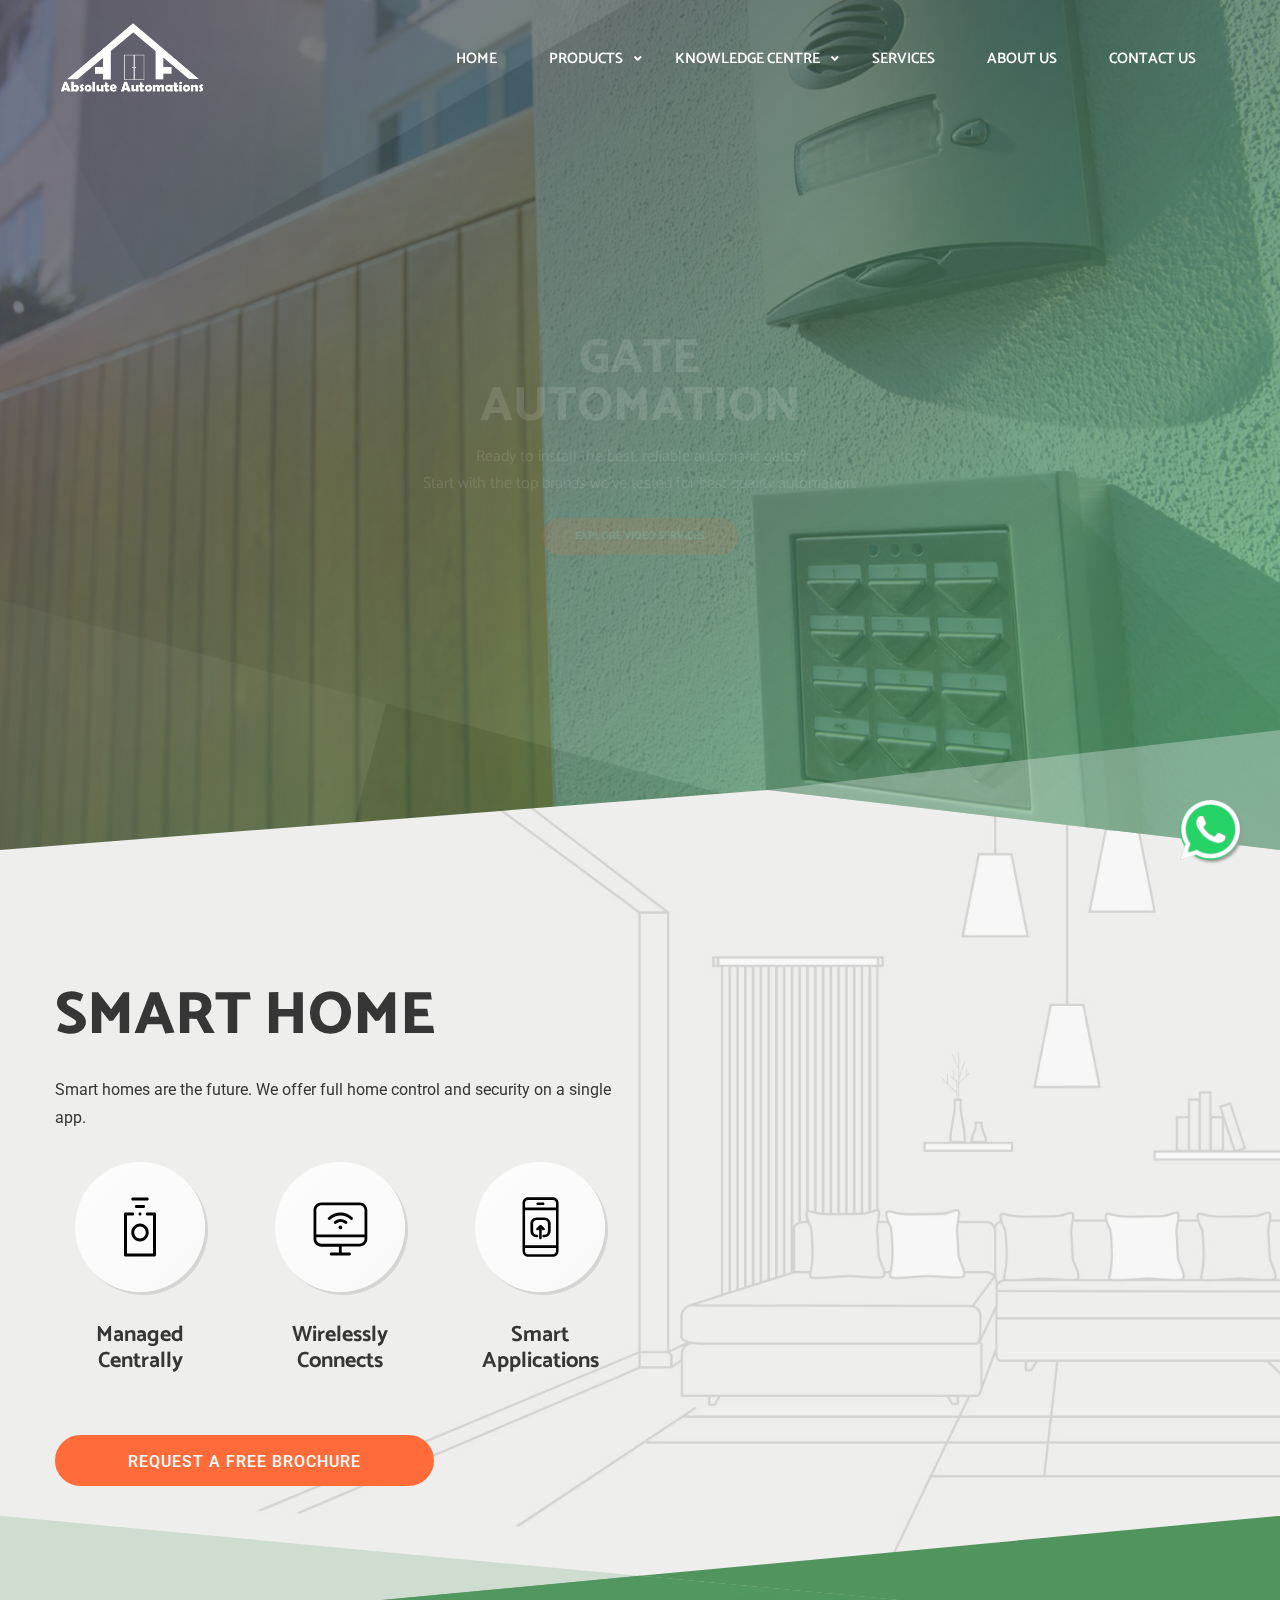
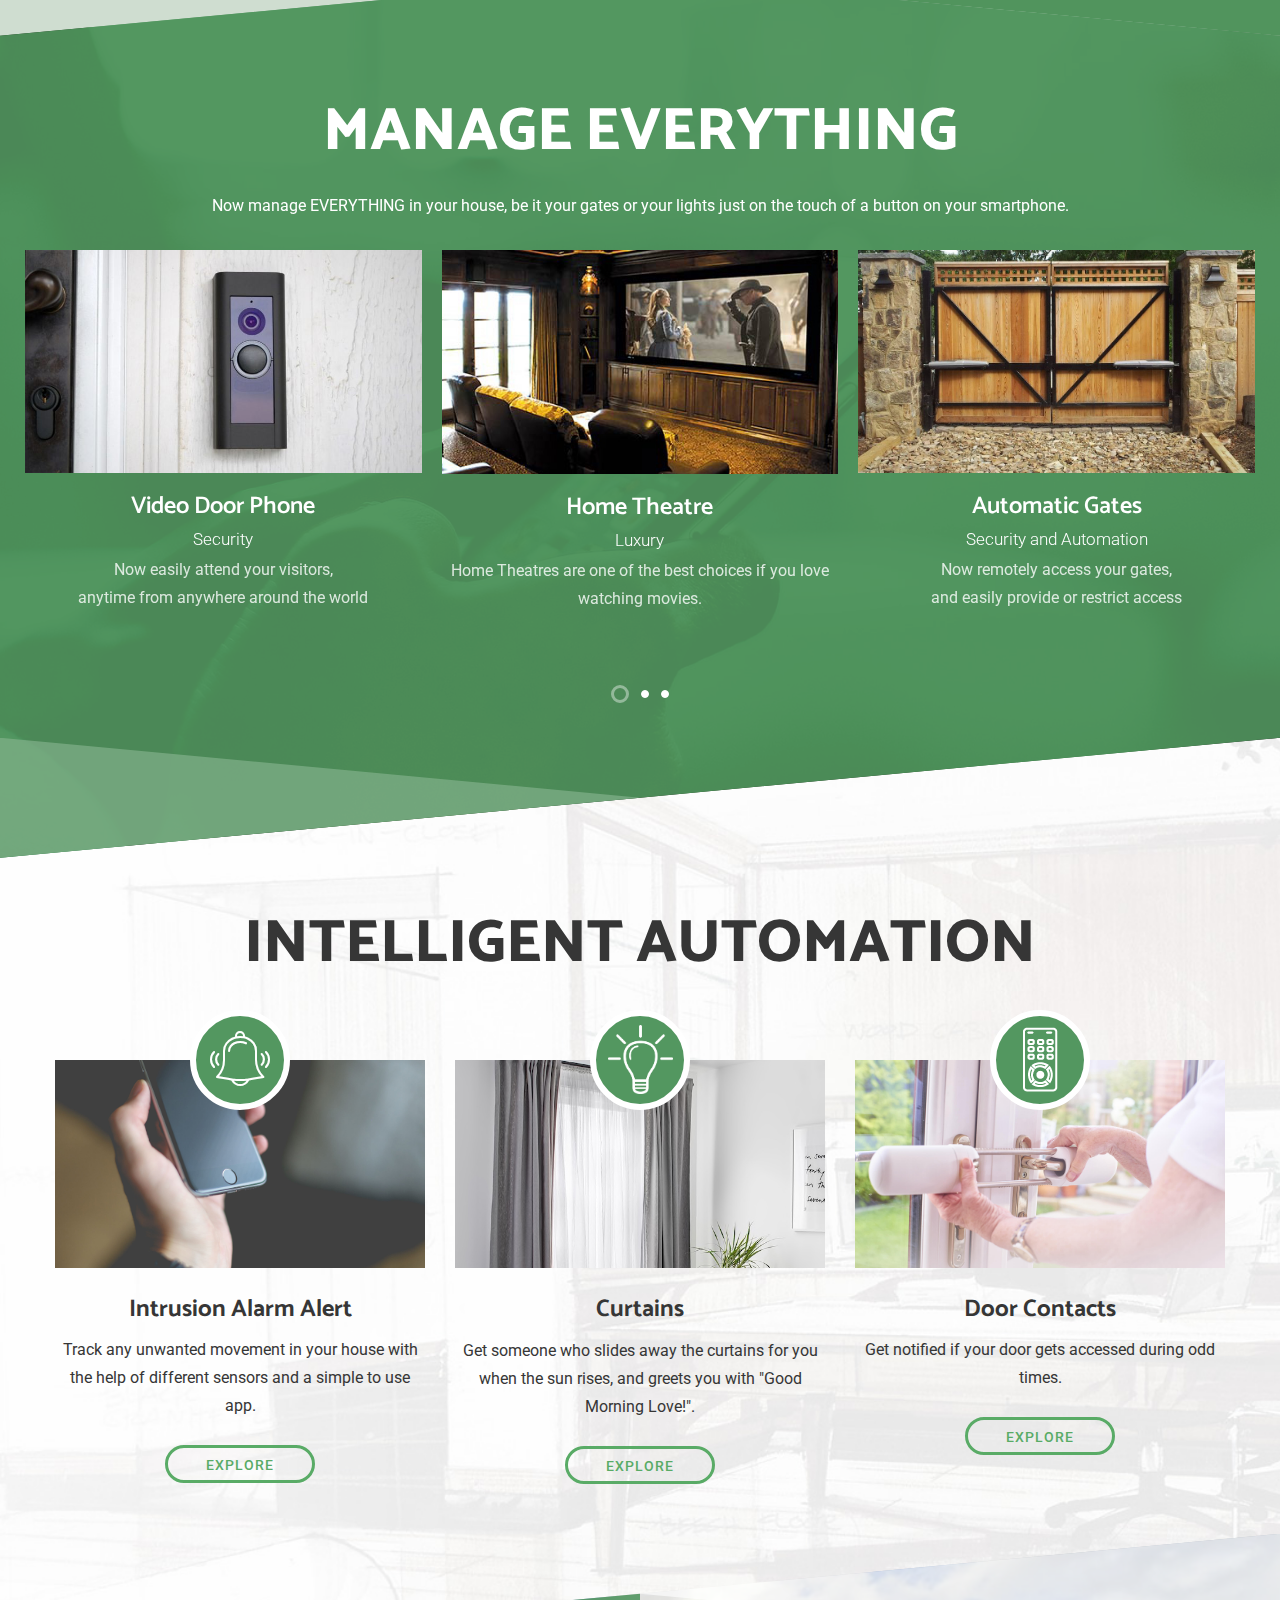
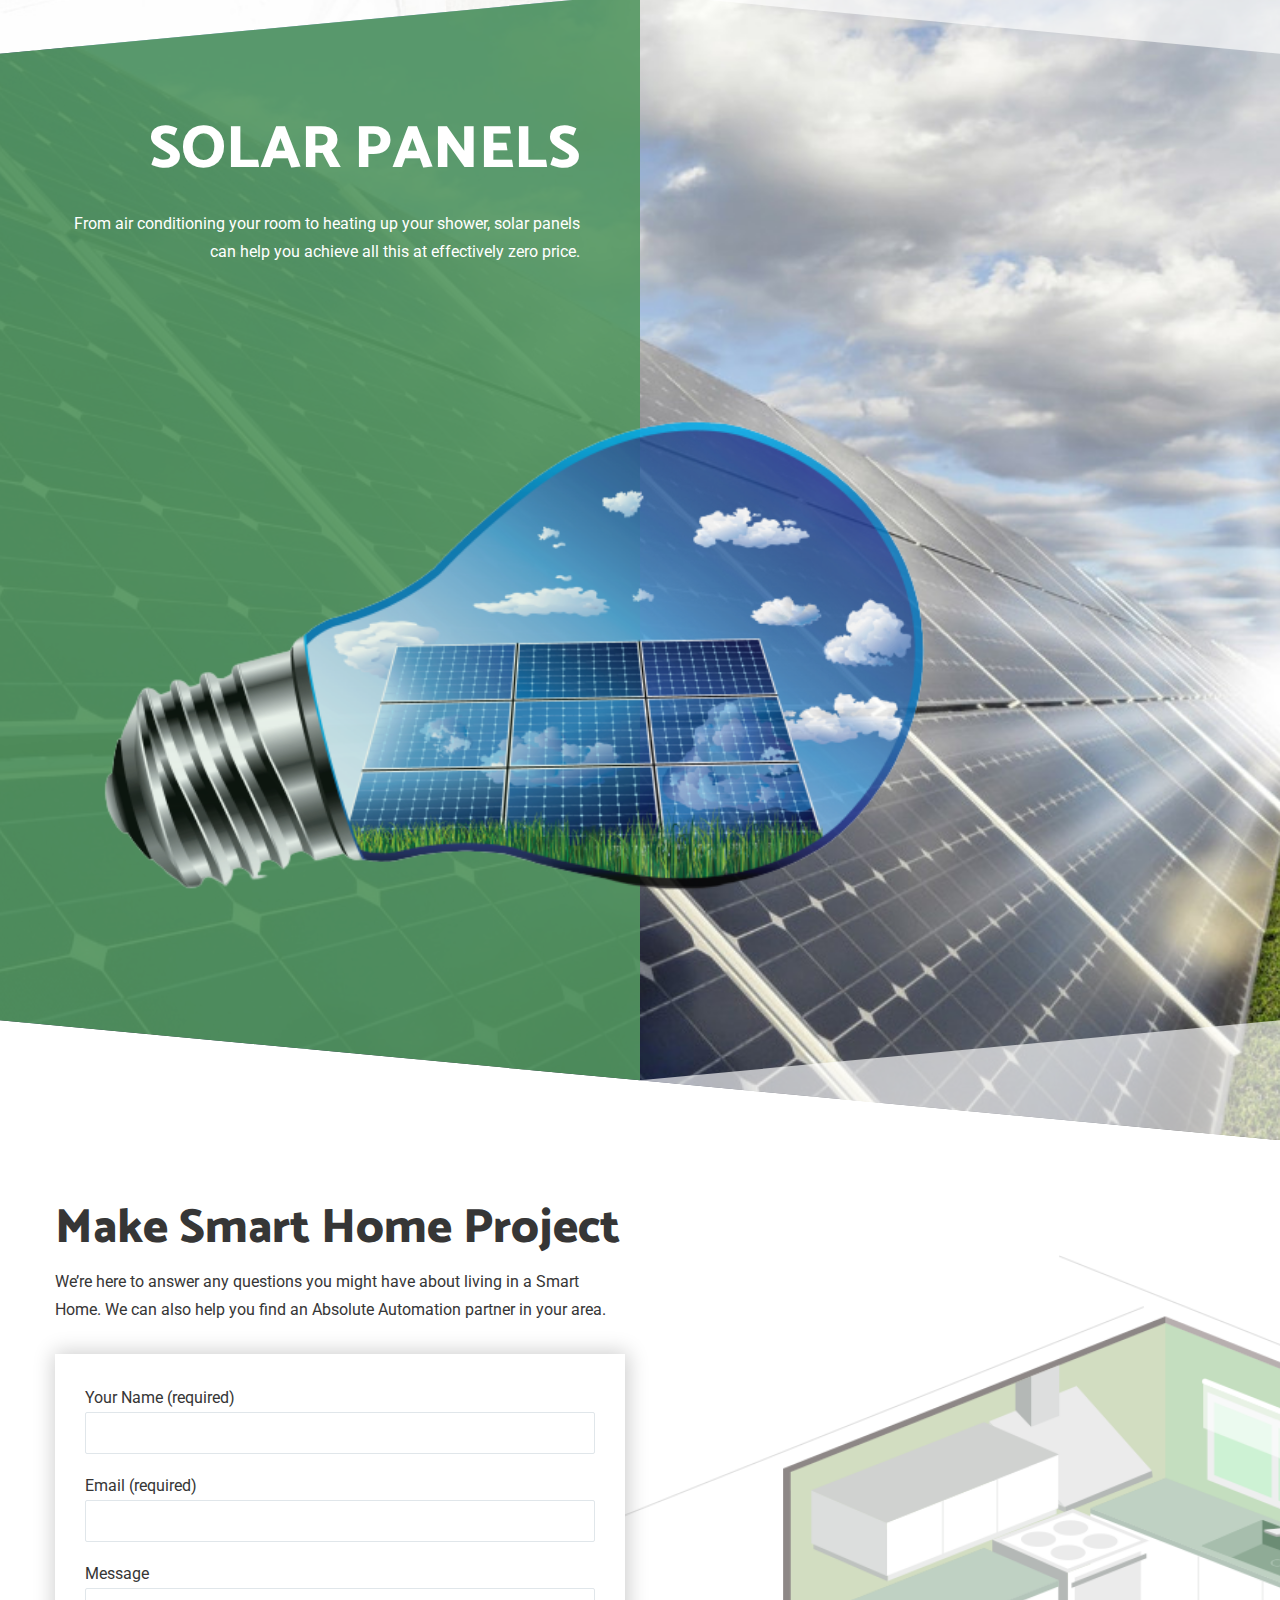
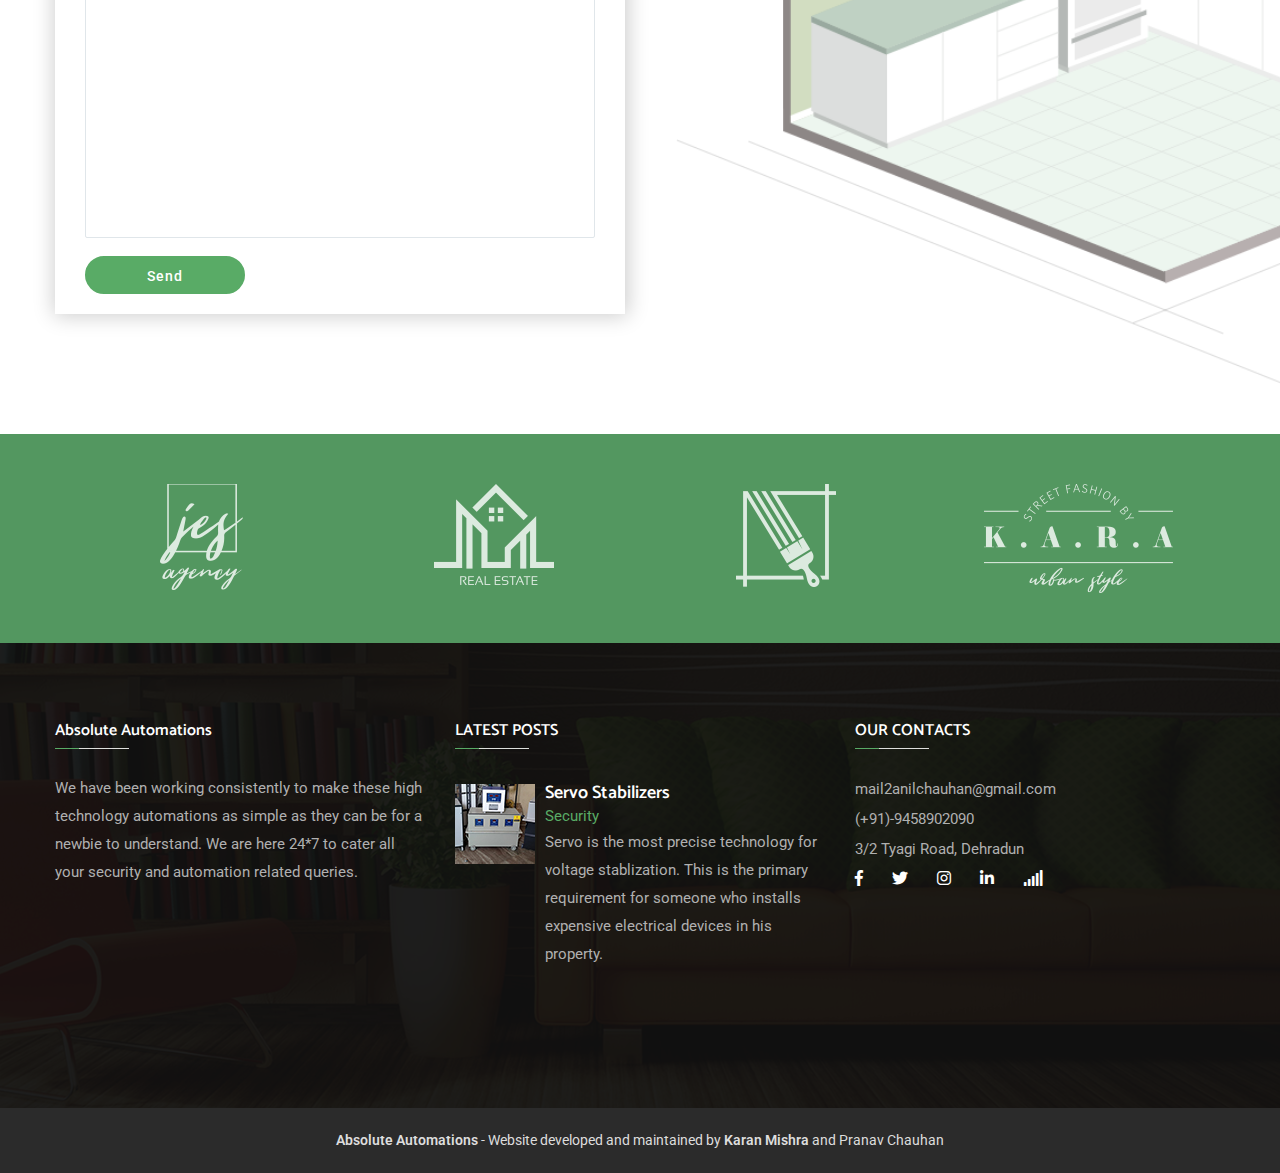
<file: index.html>
<!DOCTYPE html>
<html lang="en"><!-- Mirrored from html.cwsthemes.com/ingenious/ by HTTrack Website Copier/3.x [XR&CO'2014], Thu, 21 May 2020 07:42:06 GMT -->
<head><meta http-equiv="Content-Type" content="text/html; charset=utf-8"><meta property="og:title" content="ABSOLUTE AUTOMATIONS || Safe and Secure"/><meta property="og:image" content="http://absoluteautomations.com/images/color logo.jpg"/><meta property="og:url" content="https://absoluteautomations.com"/><meta property="og:site_name" content="absoluteautomations.com"/><meta property="og:type" content="website"><meta property="og:description" content="We provide you the best Security and Automation solutions for an easy and secure life"/><meta name="twitter:title" content="ABSOLUTE AUTOMATIONS || Safe and Secure" /><meta name="twitter:image" content="http://absoluteautomations/images/color logo.jpg" /><meta name="twitter:url" content="https://absoluteautomations.com" /><meta name="twitter:card" content="summary" /><script type="application/ld+json">
{
  "@context" : "http://schema.org",
  "@type" : "Website",
  "name" : "Website Developer",
  "image" : "http://absoluteautomations/images/colorlogo.jpg",
  "url" : "https://absoluteautomations.com/"
}
</script>
	<title>Absolute Automations | Safe and Secure</title>
	<!-- Stylesheets -->
	<link href="css/bootstrap.css" rel="stylesheet" />
	<link rel="stylesheet" href="https://maxcdn.bootstrapcdn.com/font-awesome/4.5.0/css/font-awesome.min.css" />
	<link href="plugins/revolution/css/settings.css" rel="stylesheet" type="text/css" /><!-- REVOLUTION SETTINGS STYLES -->
	<link href="plugins/revolution/css/layers.css" rel="stylesheet" type="text/css" /><!-- REVOLUTION LAYERS STYLES -->
	<link href="plugins/revolution/css/navigation.css" rel="stylesheet" type="text/css" /><!-- REVOLUTION NAVIGATION STYLES -->
	<link href="css/style.css" rel="stylesheet" />
	<link href="css/responsive.css" rel="stylesheet" />
	<link href="images/favicon.png" rel="shortcut icon" type="image/x-icon" />
	<link href="images/favicon.png" rel="icon" type="image/x-icon" /><!-- Responsive --><meta http-equiv="X-UA-Compatible" content="IE=edge"><meta name="viewport" content="width=device-width, initial-scale=1.0, maximum-scale=1.0, user-scalable=0"><!--[if lt IE 9]><script src="https://cdnjs.cloudflare.com/ajax/libs/html5shiv/3.7.3/html5shiv.js"></script><![endif]--><!--[if lt IE 9]><script src="js/respond.js"></script><![endif]-->
</head>
<body>
<div class="page-wrapper"><!-- Preloader -->
<div class="preloader">
<div class="cws_loader"><span>LOADING...</span>
<div class="hex"></div>

<div class="hex"></div>

<div class="hex"></div>

<div class="hex"></div>

<div class="hex"></div>

<div class="hex"></div>

<div class="hex"></div>
</div>
</div>
<!-- Main Header-->

<header class="main-header"><!-- Main box -->
<div class="main-box">
<div class="menu-box">
<div class="logo"><a href="index.html"><img alt="" src="images/logoaa.png" /></a></div>
<!--Nav Box-->

<div class="nav-outer"><!-- Main Menu -->
<nav class="main-menu navbar-expand-md navbar-light">
<div class="collapse navbar-collapse" id="navbarSupportedContent">
<ul class="navigation clearfix">
	<li><a href="#"><span>Home</span></a></li>
	<li class="dropdown"><a href="products.html"><span>Products</span></a>
	<ul>
		<li><a href="products.html#HomeAutomation">Home Automation</a></li>
		<li><a href="products.html#BuildingAutomation">Building Automation</a></li>
	</ul>
	</li>
	<li class="dropdown"><a href="#"><span>Knowledge Centre</span></a>
		<ul>
			<li><a href="blog1.html#SmartHomes">What are Smart Homes?</a></li>
			<li><a href="blog.html#ElectricFencing">Electric Fence: Solution to monkey intrusion</a></li>
			<li><a href="Keypads.html">We hate the word "Automation"</a></li>
		</ul>
		</li>
	<li><a href="services.html"><span>Services</span></a></li>
	<li><a href="about.html"><span>About Us</span></a></li>
	<li><a href="contact.html"><span>Contact Us</span></a></li>
</ul>
</div>
</nav>
<!-- Main Menu End-->

<div class="outer-box clearfix"><!-- Shoppping Car -->
<div class="cart-btn"><!-- <a href="shopping-cart.html"><i class="icon flaticon-shopping-cart-empty-side-view"></i> <span class="count">2</span></a>

                            <div class="shopping-cart">
                                <ul class="shopping-cart-items">
                                    <li class="cart-item">
                                        <img src="images/resource/item-thumb-1.jpg" alt="#" class="thumb" />
                                        <span class="item-name">Night Security Cam 2Z1</span>
                                        <span class="item-quantity">1 x <span class="item-amount">$84.00</span></span>
                                        <a href="shop-single.html" class="product-detail"></a>
                                        <button class="remove-item"><span class="fa fa-times"></span></button>
                                    </li>

                                    <li class="cart-item">
                                        <img src="images/resource/item-thumb-2.jpg" alt="#" class="thumb"  />
                                        <span class="item-name">Day Security Camera B2Z1</span>
                                        <span class="item-quantity">1 x <span class="item-amount">$13.00</span></span>
                                        <a href="shop-single.html" class="product-detail"></a>
                                        <button class="remove-item"><span class="fa fa-times"></span></button>
                                    </li>
                                </ul>

                                <div class="cart-footer">
                                    <div class="shopping-cart-total"><strong>Subtotal:</strong> $97.00</div>
                                    <a href="cart.html" class="theme-btn">View Cart</a>
                                    <a href="checkout.html" class="theme-btn">Checkout</a> --><!-- </div> --><!-- </div> end shopping-cart --></div>
</div>
</div>
</div>
</div>
<!-- Sticky Header  -->

<div class="sticky-header">
<div class="outer-box"><!--Logo-->
<div class="logo"><a href="#" style="height:10px; width: 10px;" title="Sticky Logo"><img alt="Sticky Logo" src="images/logoaablack.png" /></a></div>
<!--Nav Outer-->

<div class="nav-outer"><!-- Main Menu -->
<nav class="main-menu"><!--Keep This Empty / Menu will come through Javascript--></nav>
<!-- Main Menu End--></div>
</div>
</div>
<!-- End Sticky Menu --><!-- Mobile Header -->

<div class="mobile-header">
<div class="logo"><a href="index.html" style="width: 130px;"><img alt="" src="images/logoaa.png" title="" /></a></div>
<!--Nav Box-->

<div class="nav-outer clearfix"><!--Keep This Empty / Menu will come through Javascript--></div>
</div>
<!-- Mobile Menu  -->

<div class="mobile-menu">
<nav class="menu-box">
 <div class="nav-logo">
<!-- 	 <a href="index.html">
		 <img alt="" src="images/logoaablack.png" title="" />
	 </a> -->
	</div>
<!--Here Menu Will Come Automatically Via Javascript / Same Menu as in Header--></nav>
</div>
<!-- End Mobile Menu --><!-- Header Search --><!-- <div class="search-popup">
            <span class="search-back-drop"></span>
            
            <div class="search-inner">
                <button class="close-search"><span class="fa fa-times"></span></button>
                <form method="post" action="http://html.cwsthemes.com/ingenious/blog-showcase.html">
                    <div class="form-group">
                        <input type="search" name="search-field" value="" placeholder="Search..." required="">
                        <button type="submit"><i class="fa fa-search"></i></button>
                    </div>
                </form>
            </div>
        </div> --><!-- End Header Search --></header>
<!--End Main Header --><!--Main Slider-->

<section class="main-slider">
<div class="rev_slider_wrapper fullwidthbanner-container" data-source="gallery" id="rev_slider_one_wrapper">
<div class="rev_slider fullwidthabanner" data-version="5.4.1" id="rev_slider_one">
<ul>
	<li data-delay="5999" data-description="" data-easein="default" data-easeout="default" data-hideafterloop="0" data-hideslideonmobile="off" data-index="rs-1" data-masterspeed="850" data-param1="" data-param10="" data-param2="" data-param3="" data-param4="" data-param5="" data-param6="" data-param7="" data-param8="" data-param9="" data-rotate="0" data-saveperformance="off" data-slotamount="default" data-thumb="" data-title="Slide" data-transition="zoomout"><!-- MAIN IMAGE --><img alt="" class="rev-slidebg" data-bgfit="cover" data-bgposition="center center" data-bgrepeat="no-repeat" data-no-retina="" src="images/main-slider/6.jpg" title="Home" /> <!-- LAYERS --> <!-- LAYER NR. 1 -->
	<div class="tp-caption   tp-resizeme" data-basealign="slide" data-frames="[{&quot;delay&quot;:10,&quot;speed&quot;:1000,&quot;frame&quot;:&quot;0&quot;,&quot;from&quot;:&quot;opacity:0;&quot;,&quot;to&quot;:&quot;o:1;&quot;,&quot;ease&quot;:&quot;Power2.easeOut&quot;},{&quot;delay&quot;:&quot;wait&quot;,&quot;speed&quot;:1000,&quot;frame&quot;:&quot;999&quot;,&quot;to&quot;:&quot;opacity:0;&quot;,&quot;ease&quot;:&quot;Power2.easeIn&quot;}]" data-height="['full-proportional','full-proportional','full-proportional','full-proportional']" data-hoffset="" data-paddingbottom="[0,0,0,0]" data-paddingleft="[0,0,0,0]" data-paddingright="[0,0,0,0]" data-paddingtop="[0,0,0,0]" data-responsive_offset="on" data-textalign="['inherit','inherit','inherit','inherit']" data-type="image" data-voffset="" data-width="['full-proportional','full-proportional','full-proportional','full-proportional']" data-x="center" data-y="center" id="slide-1-layer-38" style="z-index: 5;background:linear-gradient(135deg, rgba(72,70,89,0.8) 0%, rgba(72,70,89,0.77) 16%, rgba(0,137,45,0.63) 85%, rgba(0,137,45,0.6) 100%);"><img alt="" data-hh="full-proportional" data-no-retina="" data-ww="full-proportional" height="1080" src="images/main-slider/pattern/1.png" width="1920" /></div>
	<!-- LAYER NR. 2 -->

	<div class="tp-caption   tp-resizeme" data-frames="[{&quot;delay&quot;:500,&quot;speed&quot;:300,&quot;frame&quot;:&quot;0&quot;,&quot;from&quot;:&quot;opacity:0;&quot;,&quot;to&quot;:&quot;o:1;&quot;,&quot;ease&quot;:&quot;Power2.easeInOut&quot;},{&quot;delay&quot;:&quot;wait&quot;,&quot;speed&quot;:300,&quot;frame&quot;:&quot;999&quot;,&quot;to&quot;:&quot;opacity:0;&quot;,&quot;ease&quot;:&quot;nothing&quot;}]" data-height="['auto']" data-hoffset="" data-paddingbottom="[0,0,0,0]" data-paddingleft="[0,0,0,0]" data-paddingright="[0,0,0,0]" data-paddingtop="[0,0,0,0]" data-responsive_offset="on" data-textalign="['center','center','center','center']" data-type="text" data-voffset="-100" data-width="['623']" data-x="center" data-y="center" id="slide-1-layer-31" style="z-index: 6; min-width: 623px; max-width: 623px; white-space: normal; font-size: 72px; line-height: 72px; font-weight: 800; color: rgba(255,255,255,1); font-family:Catamaran;text-transform:uppercase;">Gate Automation</div>
	<!-- LAYER NR. 3 -->

	<div class="tp-caption   tp-resizeme" data-frames="[{&quot;delay&quot;:500,&quot;speed&quot;:300,&quot;frame&quot;:&quot;0&quot;,&quot;from&quot;:&quot;opacity:0;&quot;,&quot;to&quot;:&quot;o:1;&quot;,&quot;ease&quot;:&quot;Power2.easeInOut&quot;},{&quot;delay&quot;:&quot;wait&quot;,&quot;speed&quot;:300,&quot;frame&quot;:&quot;999&quot;,&quot;to&quot;:&quot;opacity:0;&quot;,&quot;ease&quot;:&quot;nothing&quot;}]" data-height="['auto']" data-hoffset="" data-paddingbottom="[0,0,0,0]" data-paddingleft="[0,0,0,0]" data-paddingright="[0,0,0,0]" data-paddingtop="[0,0,0,0]" data-responsive_offset="on" data-textalign="['inherit','inherit','inherit','inherit']" data-type="text" data-voffset="30" data-width="['auto']" data-x="center" data-y="center" id="slide-1-layer-33" style="z-index: 7; white-space: nowrap; font-size: 24px; line-height: 40px; font-weight: 400; color: rgba(255,255,255,1); font-family:Catamaran;">
	<p style="padding-left: 80px; white-space: nowrap; font-size: 24px; line-height: 40px; font-weight: 400; color: rgba(255,255,255,1); font-family:Catamaran;">Ready to install the best, reliable automatic gates?</p>
	Start with the top brands we've tested for best quality automation.</div>
	<!-- LAYER NR. 4 -->

	<div class="tp-caption rev-btn  tp-resizeme" data-frames="[{&quot;delay&quot;:500,&quot;speed&quot;:300,&quot;frame&quot;:&quot;0&quot;,&quot;from&quot;:&quot;opacity:0;&quot;,&quot;to&quot;:&quot;o:1;&quot;,&quot;ease&quot;:&quot;Power2.easeInOut&quot;},{&quot;delay&quot;:&quot;wait&quot;,&quot;speed&quot;:300,&quot;frame&quot;:&quot;999&quot;,&quot;ease&quot;:&quot;nothing&quot;},{&quot;frame&quot;:&quot;hover&quot;,&quot;speed&quot;:&quot;300&quot;,&quot;ease&quot;:&quot;Linear.easeNone&quot;,&quot;to&quot;:&quot;o:1;rX:0;rY:0;rZ:0;z:0;&quot;,&quot;style&quot;:&quot;c:rgba(255,108,58,1);bg:rgba(255,255,255,1);&quot;}]" data-height="['auto']" data-hoffset="" data-paddingbottom="[20,20,20,20]" data-paddingleft="[50,50,50,50]" data-paddingright="[50,50,50,50]" data-paddingtop="[20,20,20,20]" data-responsive_offset="on" data-textalign="['inherit','inherit','inherit','inherit']" data-type="button" data-voffset="130" data-width="['auto']" data-x="center" data-y="center" id="slide-1-layer-36" style="z-index: 8; white-space: nowrap; font-size: 16px; line-height: 17px; font-weight: 700; color: rgba(255,255,255,1); font-family:Catamaran;background-color:rgba(255,108,58,1);border-color:rgba(255,108,58,1);border-style:solid;border-width:0px;border-radius:30px 30px 30px 30px;outline:none;box-shadow:none;box-sizing:border-box;-moz-box-sizing:border-box;-webkit-box-sizing:border-box;cursor:pointer;">EXPLORE VIDEO SERVICES</div>
	</li>
	<!-- SLIDE  -->
	<li data-delay="5999" data-description="" data-easein="default" data-easeout="default" data-hideafterloop="0" data-hideslideonmobile="off" data-index="rs-2" data-masterspeed="850" data-param1="" data-param10="" data-param2="" data-param3="" data-param4="" data-param5="" data-param6="" data-param7="" data-param8="" data-param9="" data-rotate="0" data-saveperformance="off" data-slotamount="default" data-thumb="" data-title="Slide" data-transition="zoomout"><!-- MAIN IMAGE --><img alt="" class="rev-slidebg" data-bgfit="cover" data-bgposition="center center" data-bgrepeat="no-repeat" data-no-retina="" src="images/main-slider/2.jpg" title="Home" /> <!-- LAYERS --> <!-- LAYER NR. 5 -->
	<div class="tp-caption   tp-resizeme" data-basealign="slide" data-frames="[{&quot;delay&quot;:10,&quot;speed&quot;:300,&quot;frame&quot;:&quot;0&quot;,&quot;from&quot;:&quot;opacity:0;&quot;,&quot;to&quot;:&quot;o:1;&quot;,&quot;ease&quot;:&quot;Power3.easeInOut&quot;},{&quot;delay&quot;:&quot;wait&quot;,&quot;speed&quot;:300,&quot;frame&quot;:&quot;999&quot;,&quot;ease&quot;:&quot;Power3.easeInOut&quot;}]" data-height="['full-proportional','full-proportional','full-proportional','full-proportional']" data-hoffset="" data-paddingbottom="[0,0,0,0]" data-paddingleft="[0,0,0,0]" data-paddingright="[0,0,0,0]" data-paddingtop="[0,0,0,0]" data-responsive_offset="on" data-textalign="['inherit','inherit','inherit','inherit']" data-type="image" data-voffset="" data-width="['full-proportional','full-proportional','full-proportional','full-proportional']" data-x="center" data-y="center" id="slide-2-layer-38" style="z-index: 5;background:linear-gradient(135deg, rgba(72,70,89,0.8) 0%, rgba(72,70,89,0.77) 16%, rgba(0,137,45,0.63) 85%, rgba(0,137,45,0.6) 100%);"><img alt="" data-hh="full-proportional" data-no-retina="" data-ww="full-proportional" height="1080" src="images/main-slider/pattern/1.png" width="1920" /></div>
	<!-- LAYER NR. 6 -->

	<div class="tp-caption   tp-resizeme" data-frames="[{&quot;delay&quot;:500,&quot;speed&quot;:300,&quot;frame&quot;:&quot;0&quot;,&quot;from&quot;:&quot;opacity:0;&quot;,&quot;to&quot;:&quot;o:1;&quot;,&quot;ease&quot;:&quot;Power2.easeInOut&quot;},{&quot;delay&quot;:&quot;wait&quot;,&quot;speed&quot;:300,&quot;frame&quot;:&quot;999&quot;,&quot;to&quot;:&quot;opacity:0;&quot;,&quot;ease&quot;:&quot;nothing&quot;}]" data-height="['146']" data-hoffset="" data-paddingbottom="[0,0,0,0]" data-paddingleft="[0,0,0,0]" data-paddingright="[0,0,0,0]" data-paddingtop="[0,0,0,0]" data-responsive_offset="on" data-textalign="['center','center','center','center']" data-type="text" data-voffset="-100" data-width="['872']" data-x="center" data-y="center" id="slide-2-layer-31" style="z-index: 6; min-width: 872px; max-width: 872px; max-width: 146px; max-width: 146px; white-space: normal; font-size: 72px; line-height: 72px; font-weight: 800; color: rgba(255,255,255,1); font-family:Catamaran;text-transform:uppercase;">Fully Automated Home </div>

	<!-- LAYER NR. 7 -->

	<div class="tp-caption   tp-resizeme" data-frames="[{&quot;delay&quot;:500,&quot;speed&quot;:300,&quot;frame&quot;:&quot;0&quot;,&quot;from&quot;:&quot;opacity:0;&quot;,&quot;to&quot;:&quot;o:1;&quot;,&quot;ease&quot;:&quot;Power2.easeInOut&quot;},{&quot;delay&quot;:&quot;wait&quot;,&quot;speed&quot;:300,&quot;frame&quot;:&quot;999&quot;,&quot;to&quot;:&quot;opacity:0;&quot;,&quot;ease&quot;:&quot;nothing&quot;}]" data-height="['auto']" data-hoffset="" data-paddingbottom="[0,0,0,0]" data-paddingleft="[0,0,0,0]" data-paddingright="[0,0,0,0]" data-paddingtop="[0,0,0,0]" data-responsive_offset="on" data-textalign="['inherit','inherit','inherit','inherit']" data-type="text" data-voffset="30" data-width="['auto']" data-x="center" data-y="center" id="slide-1-layer-33" style="z-index: 7; white-space: nowrap; font-size: 24px; line-height: 40px; font-weight: 400; color: rgba(255,255,255,1); font-family:Catamaran;">
		<p style="padding-left: 80px; white-space: nowrap; font-size: 24px; line-height: 40px; font-weight: 400; color: rgba(255,255,255,1); font-family:Catamaran;">Full Automation and Security<br>On a Single App.</p>
	</div>
	<!-- LAYER NR. 8 -->

	<div class="tp-caption rev-btn  tp-resizeme" data-frames="[{&quot;delay&quot;:500,&quot;speed&quot;:300,&quot;frame&quot;:&quot;0&quot;,&quot;from&quot;:&quot;opacity:0;&quot;,&quot;to&quot;:&quot;o:1;&quot;,&quot;ease&quot;:&quot;Power2.easeInOut&quot;},{&quot;delay&quot;:&quot;wait&quot;,&quot;speed&quot;:300,&quot;frame&quot;:&quot;999&quot;,&quot;to&quot;:&quot;opacity:0;&quot;,&quot;ease&quot;:&quot;nothing&quot;},{&quot;frame&quot;:&quot;hover&quot;,&quot;speed&quot;:&quot;300&quot;,&quot;ease&quot;:&quot;Linear.easeNone&quot;,&quot;to&quot;:&quot;o:1;rX:0;rY:0;rZ:0;z:0;&quot;,&quot;style&quot;:&quot;c:rgba(255,108,58,1);bg:rgba(255,255,255,1);&quot;}]" data-height="['auto']" data-hoffset="" data-paddingbottom="[20,20,20,20]" data-paddingleft="[50,50,50,50]" data-paddingright="[50,50,50,50]" data-paddingtop="[20,20,20,20]" data-responsive_offset="on" data-textalign="['inherit','inherit','inherit','inherit']" data-type="button" data-voffset="130" data-width="['auto']" data-x="center" data-y="center" id="slide-2-layer-36" style="z-index: 8; white-space: nowrap; font-size: 16px; line-height: 17px; font-weight: 700; color: rgba(255,255,255,1); font-family:Catamaran;background-color:rgba(255,108,58,1);border-color:rgba(255,108,58,1);border-style:solid;border-width: 0px;border-radius:30px 30px 30px 30px;outline:none;box-shadow:none;box-sizing:border-box;-moz-box-sizing:border-box;-webkit-box-sizing:border-box;cursor:pointer;">EXPLORE VIDEO SERVICES</div>
	</li>
	<!-- SLIDE  -->
	<li data-delay="5999" data-description="" data-easein="default" data-easeout="default" data-hideafterloop="0" data-hideslideonmobile="off" data-index="rs-3" data-masterspeed="850" data-param1="" data-param10="" data-param2="" data-param3="" data-param4="" data-param5="" data-param6="" data-param7="" data-param8="" data-param9="" data-rotate="0" data-saveperformance="off" data-slotamount="default" data-thumb="" data-title="Slide" data-transition="zoomout"><!-- MAIN IMAGE --><img alt="" class="rev-slidebg" data-bgfit="cover" data-bgposition="center center" data-bgrepeat="no-repeat" data-no-retina="" src="images/main-slider/15.jpg" title="Home" /> <!-- LAYERS --> <!-- LAYER NR. 9 -->
	<div class="tp-caption   tp-resizeme" data-basealign="slide" data-frames="[{&quot;delay&quot;:10,&quot;speed&quot;:300,&quot;frame&quot;:&quot;0&quot;,&quot;from&quot;:&quot;opacity:0;&quot;,&quot;to&quot;:&quot;o:1;&quot;,&quot;ease&quot;:&quot;Power3.easeInOut&quot;},{&quot;delay&quot;:&quot;wait&quot;,&quot;speed&quot;:300,&quot;frame&quot;:&quot;999&quot;,&quot;to&quot;:&quot;opacity:0;&quot;,&quot;ease&quot;:&quot;Power3.easeInOut&quot;}]" data-height="['full-proportional','full-proportional','full-proportional','full-proportional']" data-hoffset="" data-paddingbottom="[0,0,0,0]" data-paddingleft="[0,0,0,0]" data-paddingright="[0,0,0,0]" data-paddingtop="[0,0,0,0]" data-responsive_offset="on" data-textalign="['inherit','inherit','inherit','inherit']" data-type="image" data-voffset="" data-width="['full-proportional','full-proportional','full-proportional','full-proportional']" data-x="center" data-y="center" id="slide-3-layer-38" style="z-index: 5;background:linear-gradient(135deg, rgba(72,70,89,0.8) 0%, rgba(72,70,89,0.77) 16%, rgba(0,137,45,0.63) 85%, rgba(0,137,45,0.6) 100%);"><img alt="" data-hh="full-proportional" data-no-retina="" data-ww="full-proportional" height="1080" src="images/main-slider/pattern/1.png" width="1920" /></div>
	<!-- LAYER NR. 10 -->

	<div class="tp-caption   tp-resizeme" data-frames="[{&quot;delay&quot;:500,&quot;speed&quot;:300,&quot;frame&quot;:&quot;0&quot;,&quot;from&quot;:&quot;opacity:0;&quot;,&quot;to&quot;:&quot;o:1;&quot;,&quot;ease&quot;:&quot;Power2.easeInOut&quot;},{&quot;delay&quot;:&quot;wait&quot;,&quot;speed&quot;:300,&quot;frame&quot;:&quot;999&quot;,&quot;to&quot;:&quot;opacity:0;&quot;,&quot;ease&quot;:&quot;nothing&quot;}]" data-height="['auto']" data-hoffset="" data-paddingbottom="[0,0,0,0]" data-paddingleft="[0,0,0,0]" data-paddingright="[0,0,0,0]" data-paddingtop="[0,0,0,0]" data-responsive_offset="on" data-textalign="['center','center','center','center']" data-type="text" data-voffset="-100" data-width="['921']" data-x="center" data-y="center" id="slide-3-layer-31" style="z-index: 6; min-width: 921px; max-width: 921px; white-space: normal; font-size: 72px; line-height: 72px; font-weight: 800; color: rgba(255,255,255,1); font-family:Catamaran;text-transform:uppercase;">Take ultimate control of your home</div>
	<!-- LAYER NR. 11 -->

	<div class="tp-caption   tp-resizeme" data-frames="[{&quot;delay&quot;:500,&quot;speed&quot;:300,&quot;frame&quot;:&quot;0&quot;,&quot;from&quot;:&quot;opacity:0;&quot;,&quot;to&quot;:&quot;o:1;&quot;,&quot;ease&quot;:&quot;Power2.easeInOut&quot;},{&quot;delay&quot;:&quot;wait&quot;,&quot;speed&quot;:300,&quot;frame&quot;:&quot;999&quot;,&quot;to&quot;:&quot;opacity:0;&quot;,&quot;ease&quot;:&quot;nothing&quot;}]" data-height="['auto']" data-hoffset="" data-paddingbottom="[0,0,0,0]" data-paddingleft="[0,0,0,0]" data-paddingright="[0,0,0,0]" data-paddingtop="[0,0,0,0]" data-responsive_offset="on" data-textalign="['inherit','inherit','inherit','inherit']" data-type="text" data-voffset="30" data-width="['auto']" data-x="center" data-y="center" id="slide-3-layer-33" style="z-index: 7; white-space: nowrap; font-size: 24px; line-height: 40px; font-weight: 400; color: rgba(255,255,255,1); font-family:Catamaran;">Control everything in your home be it your gate or your curtains just using your smartphone.<br />
	Start with the top products we&#39;ve tested for every room in the house.</div>
	<!-- LAYER NR. 12 -->

	<div class="tp-caption rev-btn  tp-resizeme" data-frames="[{&quot;delay&quot;:500,&quot;speed&quot;:300,&quot;frame&quot;:&quot;0&quot;,&quot;from&quot;:&quot;opacity:0;&quot;,&quot;to&quot;:&quot;o:1;&quot;,&quot;ease&quot;:&quot;Power2.easeInOut&quot;},{&quot;delay&quot;:&quot;wait&quot;,&quot;speed&quot;:300,&quot;frame&quot;:&quot;999&quot;,&quot;to&quot;:&quot;opacity:0;&quot;,&quot;ease&quot;:&quot;nothing&quot;},{&quot;frame&quot;:&quot;hover&quot;,&quot;speed&quot;:&quot;300&quot;,&quot;ease&quot;:&quot;Linear.easeNone&quot;,&quot;to&quot;:&quot;o:1;rX:0;rY:0;rZ:0;z:0;&quot;,&quot;style&quot;:&quot;c:rgba(255,108,58,1);bg:rgba(255,255,255,1);&quot;}]" data-height="['auto']" data-hoffset="" data-paddingbottom="[20,20,20,20]" data-paddingleft="[50,50,50,50]" data-paddingright="[50,50,50,50]" data-paddingtop="[20,20,20,20]" data-responsive_offset="on" data-textalign="['inherit','inherit','inherit','inherit']" data-type="button" data-voffset="130" data-width="['auto']" data-x="center" data-y="center" id="slide-3-layer-36" style="z-index: 8; white-space: nowrap; font-size: 16px; line-height: 17px; font-weight: 700; color: rgba(255,255,255,1); font-family:Catamaran;background-color:rgba(255,108,58,1);border-color:rgba(255,108,58,1);border-style:solid;border-width:0px;border-radius:30px 30px 30px 30px;outline:none;box-shadow:none;box-sizing:border-box;-moz-box-sizing:border-box;-webkit-box-sizing:border-box;cursor:pointer;">EXPLORE VIDEO SERVICES</div>
	</li>
</ul>
</div>
</div>
</section>
<!--End Main Slider--><!-- About Section -->

<section class="about-section"><!-- Background Layers -->
<div class="background-layers">
<div class="cws-triangle-overlay"></div>

<div class="cws-image-bg" style="background-image: url(images/background/1.jpg)"></div>
</div>

<div class="auto-container">
<div class="row">
<div class="col-lg-6 col-md-12">
<div class="sec-title">
<h2>SMART HOME</h2>

<div class="text">Smart homes are the future. We offer full home control and security on a single app.</div>
</div>

<div class="row"><!-- Feature Block -->
<div class="feature-block col-lg-4 col-md-4 col-sm-12">
<div class="inner-box">
<div class="icon-box"><svg class="icon" viewbox="0 0 30 30"> <path d="M21.8,8.2h-3.4c-0.4,0-0.7,0.3-0.7,0.7s0.3,0.7,0.7,0.7h2.7v17.8H8.9V9.6h2.7c0.4,0,0.7-0.3,0.7-0.7 S12,8.2,11.6,8.2H8.2c-0.4,0-0.7,0.3-0.7,0.7v19.2c0,0.4,0.3,0.7,0.7,0.7h13.6c0.4,0,0.7-0.3,0.7-0.7V8.9 C22.5,8.5,22.2,8.2,21.8,8.2z M16.7,4.7h-3.4c-0.4,0-0.7,0.3-0.7,0.7c0,0.4,0.3,0.7,0.7,0.7h3.4c0.4,0,0.7-0.3,0.7-0.7 C17.4,5,17.1,4.7,16.7,4.7z M11.6,2.6h6.8c0.4,0,0.7-0.3,0.7-0.7s-0.3-0.7-0.7-0.7h-6.8c-0.4,0-0.7,0.3-0.7,0.7S11.2,2.6,11.6,2.6 z M15.7,8.9c0-0.4-0.3-0.7-0.7-0.7s-0.7,0.3-0.7,0.7s0.3,0.7,0.7,0.7C15.4,9.6,15.7,9.3,15.7,8.9z M10.9,17.6 c0,2.3,1.8,4.2,4.1,4.2c2.2,0,4.1-1.9,4.1-4.2s-1.8-4.2-4.1-4.2C12.8,13.4,10.9,15.3,10.9,17.6z M15,14.8c1.5,0,2.7,1.3,2.7,2.8 s-1.2,2.8-2.7,2.8s-2.7-1.3-2.7-2.8C12.3,16.1,13.5,14.8,15,14.8z"></path> </svg></div>

<h5>Managed<br />
Centrally</h5>
</div>
</div>
<!-- Feature Block -->

<div class="feature-block col-lg-4 col-md-4 col-sm-12">
<div class="inner-box">
<div class="icon-box"><svg class="icon 1.svg" viewbox="0 0 30 30"> <path d="M24.2,3.5h-18c-2,0-3.6,1.6-3.6,3.6v13.5c0,2,1.6,3.6,3.6,3.6h8.3V27h-3.6c-0.4,0-0.7,0.3-0.7,0.7 c0,0.4,0.3,0.7,0.7,0.7h8.5c0.4,0,0.7-0.3,0.7-0.7c0-0.4-0.3-0.7-0.7-0.7h-3.6v-2.9h8.4c2,0,3.6-1.6,3.6-3.6V7.1 C27.8,5.1,26.2,3.5,24.2,3.5z M26.5,20.5c0,1.2-1,2.3-2.3,2.3h-18c-1.3,0-2.3-1-2.3-2.3v-0.7h22.6C26.5,19.8,26.5,20.5,26.5,20.5z M26.5,18.5H3.9V7.1c0-1.2,1-2.3,2.3-2.3h18c1.3,0,2.3,1,2.3,2.3V18.5z M15.2,8.2c-2.1,0-4.2,0.8-5.7,2.3c-0.3,0.3-0.3,0.7,0,1 c0.1,0.1,0.3,0.2,0.5,0.2s0.4-0.1,0.5-0.2c1.3-1.2,2.9-1.9,4.7-1.9s3.5,0.7,4.7,1.9c0.1,0.1,0.3,0.2,0.5,0.2s0.4-0.1,0.5-0.2 c0.2-0.2,0.2-0.7,0-0.9C19.4,9,17.4,8.2,15.2,8.2z M15.2,11.2c-1.1,0-2.1,0.4-2.9,1.2c-0.1,0.1-0.2,0.3-0.2,0.5s0.1,0.4,0.2,0.5 c0.1,0.1,0.3,0.2,0.5,0.2s0.4-0.1,0.5-0.2c0.5-0.5,1.2-0.8,2-0.8c0.7,0,1.4,0.3,2,0.8c0.1,0.1,0.3,0.2,0.5,0.2s0.4-0.1,0.5-0.2 c0.1-0.1,0.2-0.3,0.2-0.5s-0.1-0.4-0.2-0.5C17.4,11.7,16.3,11.2,15.2,11.2z M15.2,14.3c-0.5,0-0.9,0.4-0.9,0.9 c0,0.2,0.1,0.4,0.3,0.6c0.2,0.2,0.4,0.3,0.6,0.3c0.5,0,0.9-0.4,0.9-0.9C16,14.7,15.7,14.3,15.2,14.3z"></path> </svg></div>

<h5>Wirelessly<br />
Connects</h5>
</div>
</div>
<!-- Feature Block -->

<div class="feature-block col-lg-4 col-md-4 col-sm-12">
<div class="inner-box">
<div class="icon-box"><svg class="icon 1.svg" viewbox="0 0 30 30"> <path d="M23.7,3.6c0-1.4-1.2-2.6-2.6-2.6H9.4C7.9,1,6.8,2.2,6.8,3.6v22.8C6.8,27.8,8,29,9.4,29h11.7 c1.4,0,2.6-1.2,2.6-2.6L23.7,3.6z M8,3.6c0-0.7,0.6-1.3,1.4-1.3h11.7c0.7,0,1.4,0.6,1.4,1.3v2.3H8V3.6z M22.5,26.4 c0,0.7-0.6,1.4-1.4,1.4H9.4c-0.8,0-1.4-0.6-1.4-1.4v-1.5h14.5V26.4z M8,23.6V7.1h14.5v16.5H8z M16.5,3.5h-2.6 c-0.3,0-0.6,0.3-0.6,0.6s0.3,0.6,0.6,0.6h2.6c0.3,0,0.6-0.3,0.6-0.6S16.9,3.5,16.5,3.5z M17.1,10.5h-3.7c-1.6,0-2.9,1.3-2.9,2.8 V17c0,1.6,1.3,2.8,2.9,2.8h0.2c0.3,0,0.6-0.3,0.6-0.6c0-0.3-0.3-0.6-0.6-0.6h-0.2c-0.9,0-1.6-0.7-1.6-1.6v-3.7 c0-0.9,0.7-1.6,1.6-1.6h3.7c0.9,0,1.6,0.7,1.6,1.6V17c0,0.9-0.7,1.6-1.6,1.6h-0.4c-0.3,0-0.6,0.3-0.6,0.6c0,0.3,0.3,0.6,0.6,0.6 h0.4c1.6,0,2.9-1.3,2.9-2.8v-3.7C19.9,11.8,18.7,10.5,17.1,10.5z M17.1,16.4c0.1-0.1,0.2-0.3,0.2-0.4c0-0.2-0.1-0.3-0.2-0.4 l-1.4-1.4c-0.2-0.2-0.6-0.2-0.9,0l-1.4,1.4c-0.1,0.1-0.2,0.3-0.2,0.4c0,0.2,0.1,0.3,0.2,0.4c0.2,0.2,0.6,0.2,0.9,0l0.3-0.3v4.1 c0,0.3,0.3,0.6,0.6,0.6s0.6-0.3,0.6-0.6V16l0.4,0.4C16.4,16.6,16.8,16.6,17.1,16.4z"></path> </svg></div>

<h5>Smart<br />
Applications</h5>
</div>
</div>
</div>
<!-- Btn Box -->

<div class="btn-box"><a class="theme-btn large btn-style-one" href="#contact">Request A Free Brochure</a></div>
</div>
</div>
</div>
</section>
<!-- End About Section --><!-- Portfolio Section -->

<section class="portfolio-section"><!-- Background Layers -->
<div class="background-layers">
<div class="cws-triangle-overlay top-left"></div>

<div class="cws-triangle-overlay top-right"></div>

<div class="cws-image-bg style-two" style="background-image: url(images/background/2.jpg)">
<div class="cws-overlay-bg bg-green"></div>
</div>

<div class="cws-triangle-overlay bottom-left"></div>
</div>

<div class="container-fluid">
<div class="sec-title text-center light">
<h2>MANAGE EVERYTHING</h2>

<div class="text">Now manage EVERYTHING in your house, be it your gates or your lights just on the touch of a button on your smartphone.</div>
</div>

<div class="carousel-outer">
<div class="portfolio-carousel owl-carousel owl-theme default-dots"><!-- Portfolio Block -->
<div class="portfolio-block">
<div class="inner-box">
<div class="image-box">
<figure class="image"><img alt="" src="images/gallery/1-1.jpg" /></figure>

<div class="overlay"></div>
</div>

<div class="lower-content">
<h4><a href="vdp.html">Video Door Phone</a></h4>

<div class="cat"><a href="vdp.html">Security</a></div>

<div class="text">Now easily attend your visitors,<br />
anytime from anywhere around the world</div>
</div>
</div>
</div>
<!-- Portfolio Block -->

<div class="portfolio-block">
<div class="inner-box">
<div class="image-box">
<figure class="image"><img alt="" src="images/gallery/hometheatre.jpg" /></figure>

<div class="overlay"></div>
</div>

<div class="lower-content">
<h4><a href="#">Home Theatre</a></h4>

<div class="cat"><a href="#">Luxury</a></div>

<div class="text">Home Theatres are one of the best choices if you love watching movies.</div>
</div>
</div>
</div>
<!-- Portfolio Block -->

<div class="portfolio-block">
<div class="inner-box">
<div class="image-box">
<figure class="image"><img alt="" src="images/gallery/1-9.jpg" /></figure>

<div class="overlay"></div>
</div>

<div class="lower-content">
<h4><a href="gateautomation.html">Automatic Gates</a></h4>

<div class="cat"><a href="gateautomation.html">Security and Automation</a></div>

<div class="text">Now remotely access your gates,<br />
and easily provide or restrict access</div>
</div>
</div>
</div>
<!-- Portfolio Block -->

<div class="portfolio-block">
<div class="inner-box">
<div class="image-box">
<figure class="image"><img alt="" src="images/gallery/1-10.jpg" /></figure>

<div class="overlay"></div>
</div>

<div class="lower-content">
<h4><a href="#">Biometric Access Control</a></h4>

<div class="cat"><a href="#">Security</a></div>

<div class="text">Secure your home using biometric locks<br />
and you don&#39;t even have to worry about your keys.</div>
</div>
</div>
</div>
<!-- Portfolio Block -->

<div class="portfolio-block">
<div class="inner-box">
<div class="image-box">
<figure class="image"><img alt="" src="images/gallery/1-4.jpg" /></figure>

<div class="overlay"></div>
</div>

<div class="lower-content">
<h4><a href="servo.html">Servo Stabilizers</a></h4>

<div class="cat"><a href="servo.html">Security</a></div>

<div class="text">Improved voltage stabilizers, stepless correction technologically superior to traditional relay transformers and gives accurate output.</div>
</div>
</div>
</div>
<!-- Portfolio Block -->

<div class="portfolio-block">
<div class="inner-box">
<div class="image-box">
<figure class="image"><img alt="" src="images/gallery/1-5.jpg" /></figure>

<div class="overlay"></div>
</div>

<div class="lower-content">
<h4><a href="#">CCTV Cameras</a></h4>

<div class="cat"><a href="#">Security</a></div>

<div class="text">Your eyes and ears, while you are away.</div>
</div>
</div>
</div>
<!-- Portfolio Block -->

<div class="portfolio-block">
<div class="inner-box">
<div class="image-box">
<figure class="image"><img alt="" src="images/gallery/1-6.jpg" /></figure>

<div class="overlay"></div>
</div>

<div class="lower-content">
<h4><a href="#">Home Alarm System</a></h4>

<div class="cat"><a href="#">Security</a></div>

<div class="text">Want to get notified even when someone tries to touch your property?.. leave alone intruding it.</div>
</div>
</div>
</div>
<!-- Portfolio Block -->

<div class="portfolio-block">
<div class="inner-box">
<div class="image-box">
<figure class="image"><img alt="" src="images/gallery/1-8.jpg" /></figure>

<div class="overlay"></div>
</div>

<div class="lower-content">
<h4><a href="#">Electric Fencing</a></h4>

<div class="cat"><a href="#">Security</a></div>

<div class="text">Protect your valuable terrace from monkeys<br />
using this effective solution</div>
</div>
</div>
</div>
</div>
</div>
</div>
</section>
<!--End Portfolio Section --><!-- Services Section -->

<section class="services-section">
<div class="cws-background-image" style="background-image: url(images/background/3.jpg)"></div>

<div class="auto-container">
<div class="sec-title text-center">
<h2>INTELLIGENT AUTOMATION</h2>
</div>

<div class="row"><!-- Service Block -->
<div class="service-block col-lg-4 col-md-6 col-sm-12">
<div class="inner-box">
<div class="image-box">
<div class="icon-box"><span class="icon flaticon-alarm"></span></div>

<figure class="image"><img alt="" src="images/resource/service-1.jpg" /></figure>

<div class="overlay">
<div class="desc">Let the red beams protect your house.</div>
</div>
</div>

<div class="lower-content">
<h4>Intrusion Alarm Alert</h4>

<div class="text">Track any unwanted movement in your house with the help of different sensors and a simple to use app.</div>

<div class="btn-box"><a class="theme-btn btn-style-two" href="#">Explore</a></div>
</div>
</div>
</div>
<!-- Service Block -->

<div class="service-block col-lg-4 col-md-6 col-sm-12">
<div class="inner-box">
<div class="image-box">
<div class="icon-box"><img src="images/gallery/1-12.png" style="width: 65px;" /></div>

<figure class="image"><img alt="" src="images/resource/service-2.jpg" /></figure>

<div class="overlay">
<div class="desc"></div>
</div>
</div>

<div class="lower-content">
<h4>Curtains</h4>

<div class="text">Get someone who slides away the curtains for you when the sun rises, and greets you with &quot;Good Morning Love!&quot;.</div>

<div class="btn-box"><a class="theme-btn btn-style-two" href="curtain.html">Explore</a></div>
</div>
</div>
</div>
<!-- Service Block -->

<div class="service-block col-lg-4 col-md-6 col-sm-12">
<div class="inner-box">
<div class="image-box">
<div class="icon-box"><img src="images/gallery/1-11.png" style="width: 36px;"></div>

<figure class="image"><img alt="" src="images/resource/service-3.jpg" /></figure>

<div class="overlay">
<div class="desc">.</div>
</div>
</div>

<div class="lower-content">
<h4>Door Contacts</h4>

<div class="text">Get notified if your door gets accessed during odd times.</div>

<div class="btn-box"><a class="theme-btn btn-style-two" href="#">Explore</a></div>
</div>
</div>
</div>
</div>
</div>
</section>
<!--End Services Section --><!-- How to Use -->

<section class="how-to-use"><!-- Background Layers -->
<div class="background-layers">
<div class="cws-triangle-overlay top-right"></div>

<div class="cws-image-bg style-three" style=" background-image: url(images/background/solarpanel.JPG)">
<div class="cws-overlay-bg bg-green half-left"></div>
</div>

<div class="cws-triangle-overlay bottom-right"></div>
</div>

<div class="auto-container">
<div class="row"><!-- Content COlumn -->
<div class="content-column col-lg-6 col-md-6 col-sm-12">
<div class="inner-column">
<div class="sec-title light text-right">
<h2>SOLAR PANELS</h2>

<div class="text">From air conditioning your room to heating up your shower, solar panels can help you achieve all this at effectively zero price.</div>
</div>
</div>
</div>
</div>
<!-- Control Image -->

<figure class="control-image"><img alt="" class="justify-content-center" src="images/background/solarfront.png" style="width: 900px; opacity: 85%;" /></figure>
</div>
</section>
<!-- End How to Use --><!-- Callback Section -->

<section class="callback-section">
<div class="cws-background-image" style="background-image: url(images/background/5.png)"></div>

<div class="auto-container">
<div class="row">
<div class="col-lg-6 col-md-12">
<div class="sec-title">
<h3 id="contact">Make Smart Home Project</h3>

<div class="text">We&rsquo;re here to answer any questions you might have about living in a Smart Home. We can also help you find an Absolute Automation partner in your area.</div>
</div>

<div class="default-form callback-form">
<form action="submit.php" id="email-form" method="post">
<div class="form-group mb-0">
<div class="response"></div>
</div>

<div class="form-group"><label>Your Name (required)</label> <input class="username" name="username" type="text" /></div>

<div class="form-group"><label>Email (required)</label> <input class="email" name="email" type="email" /></div>

<div class="form-group"><label>Message</label><textarea name="contact_message"></textarea></div>

<div class="form-group"><button class="theme-btn btn-style-three" id="submit" name="submit" type="button">Send</button></div>
</form>
</div>
</div>
</div>
</div>
</section>
<!--End Reservation Section --><!--Clients Section-->

<section class="clients-section">
<div class="auto-container"><!--Sponsors carousel-->
<ul class="sponsors-carousel owl-carousel owl-theme">
	<li class="slide-item">
	<figure class="image-box"><a href="#"><img alt="" src="images/clients/1.png" /></a></figure>
	</li>
	<li class="slide-item">
	<figure class="image-box"><a href="#"><img alt="" src="images/clients/2.png" /></a></figure>
	</li>
	<li class="slide-item">
	<figure class="image-box"><a href="#"><img alt="" src="images/clients/3.png" /></a></figure>
	</li>
	<li class="slide-item">
	<figure class="image-box"><a href="#"><img alt="" src="images/clients/4.png" /></a></figure>
	</li>
	<li class="slide-item">
	<figure class="image-box"><a href="#"><img alt="" src="images/clients/1.png" /></a></figure>
	</li>
	<li class="slide-item">
	<figure class="image-box"><a href="#"><img alt="" src="images/clients/2.png" /></a></figure>
	</li>
	<li class="slide-item">
	<figure class="image-box"><a href="#"><img alt="" src="images/clients/3.png" /></a></figure>
	</li>
	<li class="slide-item">
	<figure class="image-box"><a href="#"><img alt="" src="images/clients/4.png" /></a></figure>
	</li>
</ul>
</div>
</section>
<!--End Clients Section--><!-- Main Footer -->

<footer class="main-footer" style="background-image: url(images/background/6.jpg);">
<div class="auto-container"><!--Widgets Section-->
<div class="widgets-section">
<div class="row"><!--Footer Column-->
<div class="footer-column col-lg-4 col-md-6 col-sm-12">
<div class="footer-widget about-widget">
<h4 class="widget-title">Absolute Automations</h4>

<div class="widget-content">
<div class="text">We have been working consistently to make these high technology automations as simple as they can be for a newbie to understand. We are here 24*7 to cater all your security and automation related queries.</div>
</div>
</div>
</div>

<div class="footer-column col-lg-4 col-md-6 col-sm-12">
<div class="footer-widget recent-posts">
<h4 class="widget-title">LATEST POSTS</h4>
<!--Footer Column-->

<div class="widget-content">
<article class="post">
<div class="thumb"><a href="servo.html"><img alt="" src="images/resource/post-thumb-1.jpg" /></a></div>

<h5><a href="servo.html">Servo Stabilizers</a></h5>
<span class="cat">Security</span>

<div class="text">Servo is the most precise technology for voltage stablization. This is the primary requirement for someone who installs expensive electrical devices in his property.</div>
</article>
</div>
</div>
</div>
<!--Footer Column-->

<div class="footer-column col-lg-4 col-md-6 col-sm-12">
<div class="footer-widget contact-widget">
<h4 class="widget-title">OUR CONTACTS</h4>

<div class="widget-content">
<ul class="contact-list">
	<li><a href="mailto:mail2anilchauhan@gmail.com">mail2anilchauhan@gmail.com</a></li>
	<li><a href="tel:+919458902090">(+91)-9458902090</a></li>
	<li><a href="http://maps.google.com/?q=3/2 Tyagi Road, Dehradun">3/2 Tyagi Road, Dehradun</a></li>
	<div class="social-icon">  <a href="https://www.facebook.com/absoluteautomations/"><i class="fab fa-facebook-f"></i></a>
                                           <a href="#"><i class="fab fa-twitter"></i></a>
                                           <a href="https://www.instagram.com/absoluteautomations/"><i class="fab fa-instagram"></i></a>
                                           <a href="#"><i class="fab fa-linkedin-in"></i></a>
                                           <a href="#"><i class="fa fa-signal"></i></a></div>
	</li>
</ul>
</div>
</div>
</div>
</div>
</div>
</div>
<!--Footer Bottom-->

<div class="footer-bottom">
<div class="auto-container">
<div class="copyright-text">
<p><a href="index.html" style="font-weight:600">Absolute Automations</a> - Website developed and maintained by <a href="https://kmishra.com" style="font-weight:600">Karan Mishra</a> and Pranav Chauhan</p>
</div>
</div>
</div>
</footer>
<!-- End Main Footer --></div>
<!-- End Page Wrapper -->
	<!-- Whatsapp -->
	<a href="https://api.whatsapp.com/send?phone=+919458902090&text=I%20want%20to%20know%20more!" class="float" target="_blank">
<img  src="images/whatsapp.png" alt="">
</a>
	<!-- Scroll To Top -->

<div class="scroll-to-top scroll-to-target" data-target="html"><span class="fa fa-long-arrow-alt-up"></span></div>
<script src="js/jquery.js"></script><script src="js/popper.min.js"></script><script src="js/bootstrap.min.js"></script><!--Revolution Slider--><script src="plugins/revolution/js/jquery.themepunch.revolution.min.js"></script><script src="plugins/revolution/js/jquery.themepunch.tools.min.js"></script><script src="plugins/revolution/js/extensions/revolution.extension.actions.min.js"></script><script src="plugins/revolution/js/extensions/revolution.extension.carousel.min.js"></script><script src="plugins/revolution/js/extensions/revolution.extension.kenburn.min.js"></script><script src="plugins/revolution/js/extensions/revolution.extension.layeranimation.min.js"></script><script src="plugins/revolution/js/extensions/revolution.extension.migration.min.js"></script><script src="plugins/revolution/js/extensions/revolution.extension.navigation.min.js"></script><script src="plugins/revolution/js/extensions/revolution.extension.parallax.min.js"></script><script src="plugins/revolution/js/extensions/revolution.extension.slideanims.min.js"></script><script src="plugins/revolution/js/extensions/revolution.extension.video.min.js"></script><script src="js/main-slider-script.js"></script><!--Revolution Slider--><script src="js/jquery.fancybox.js"></script><script src="js/owl.js"></script><script src="js/wow.js"></script><script src="js/appear.js"></script><script src="js/script.js"></script><script src="js/scroll.js"></script></body>
<!-- Mirrored from html.cwsthemes.com/ingenious/ by HTTrack Website Copier/3.x [XR&CO'2014], Thu, 21 May 2020 07:45:07 GMT --></html>

<!-- Global site tag (gtag.js) - Google Analytics -->
<script async src="https://www.googletagmanager.com/gtag/js?id=UA-172913939-1">
</script>
<script>
  window.dataLayer = window.dataLayer || [];
  function gtag(){dataLayer.push(arguments);}
  gtag('js', new Date());

  gtag('config', 'UA-172913939-1');
</script>
</file>
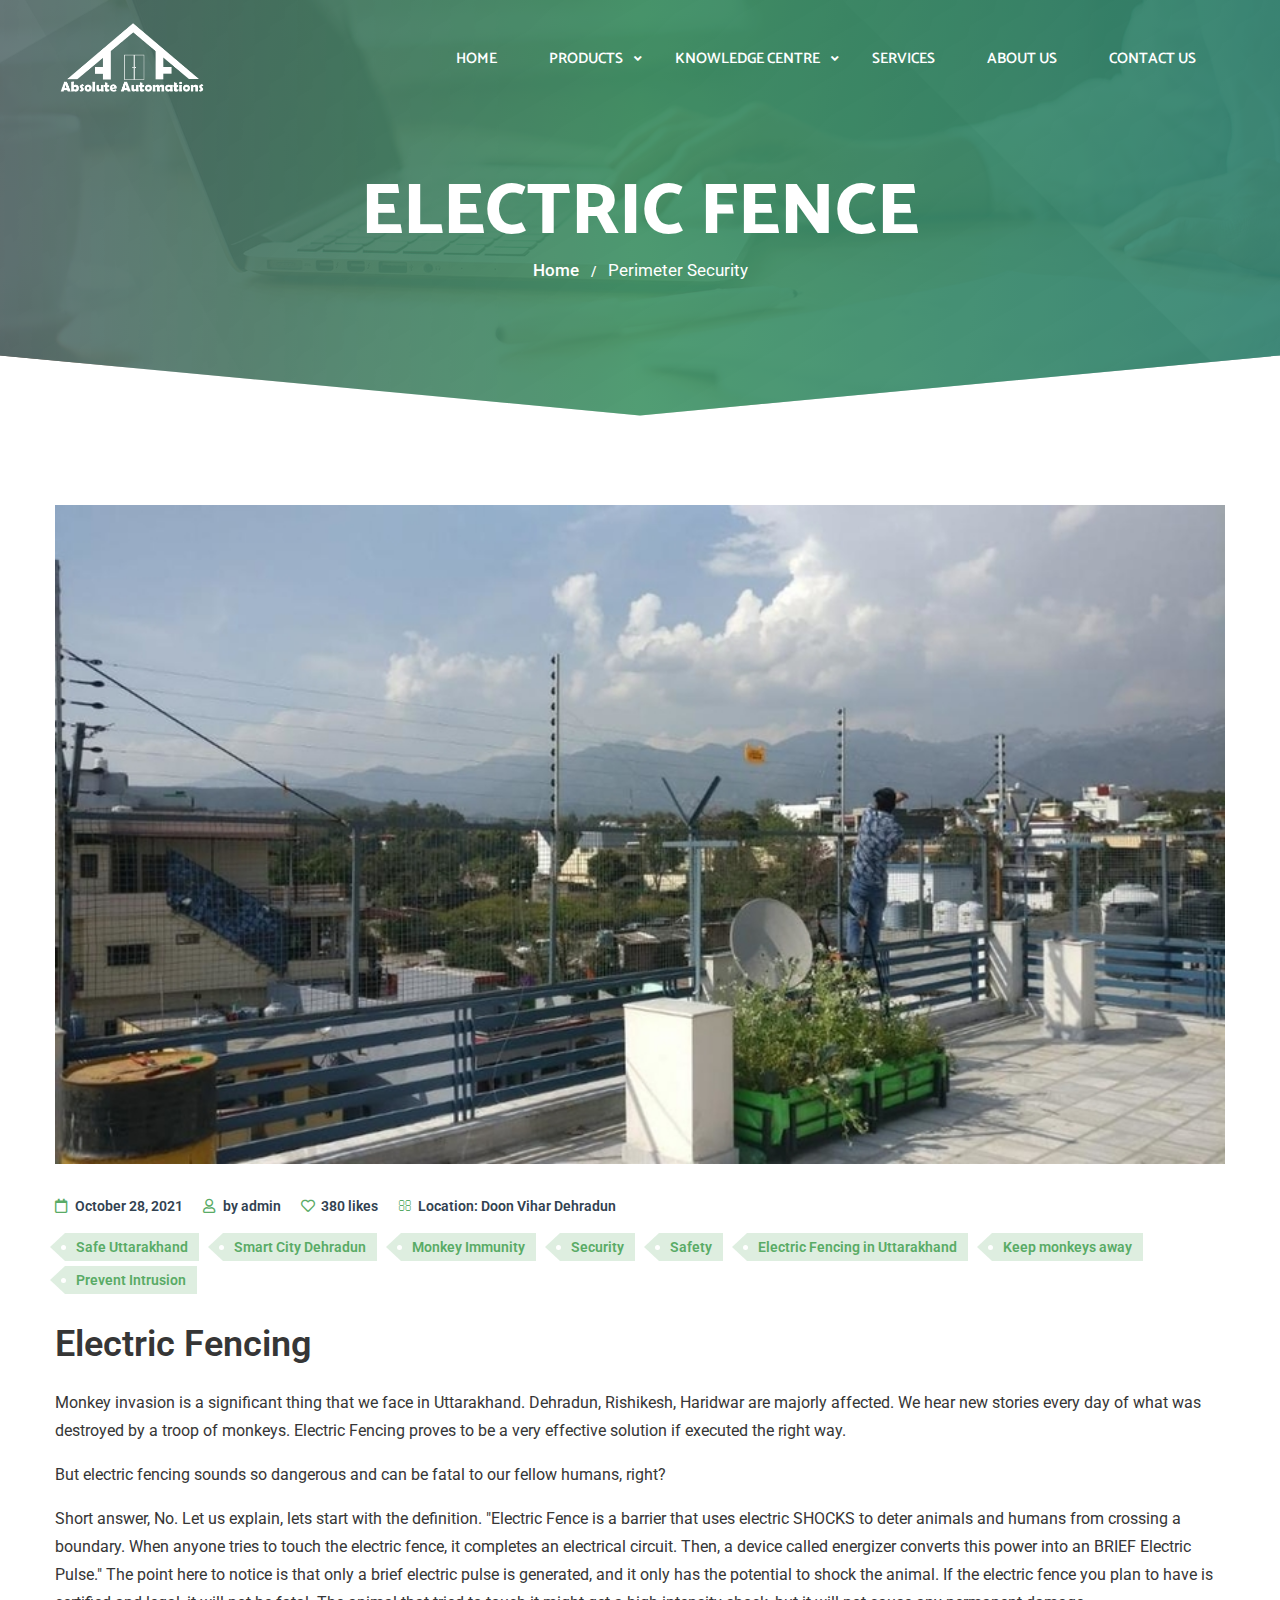
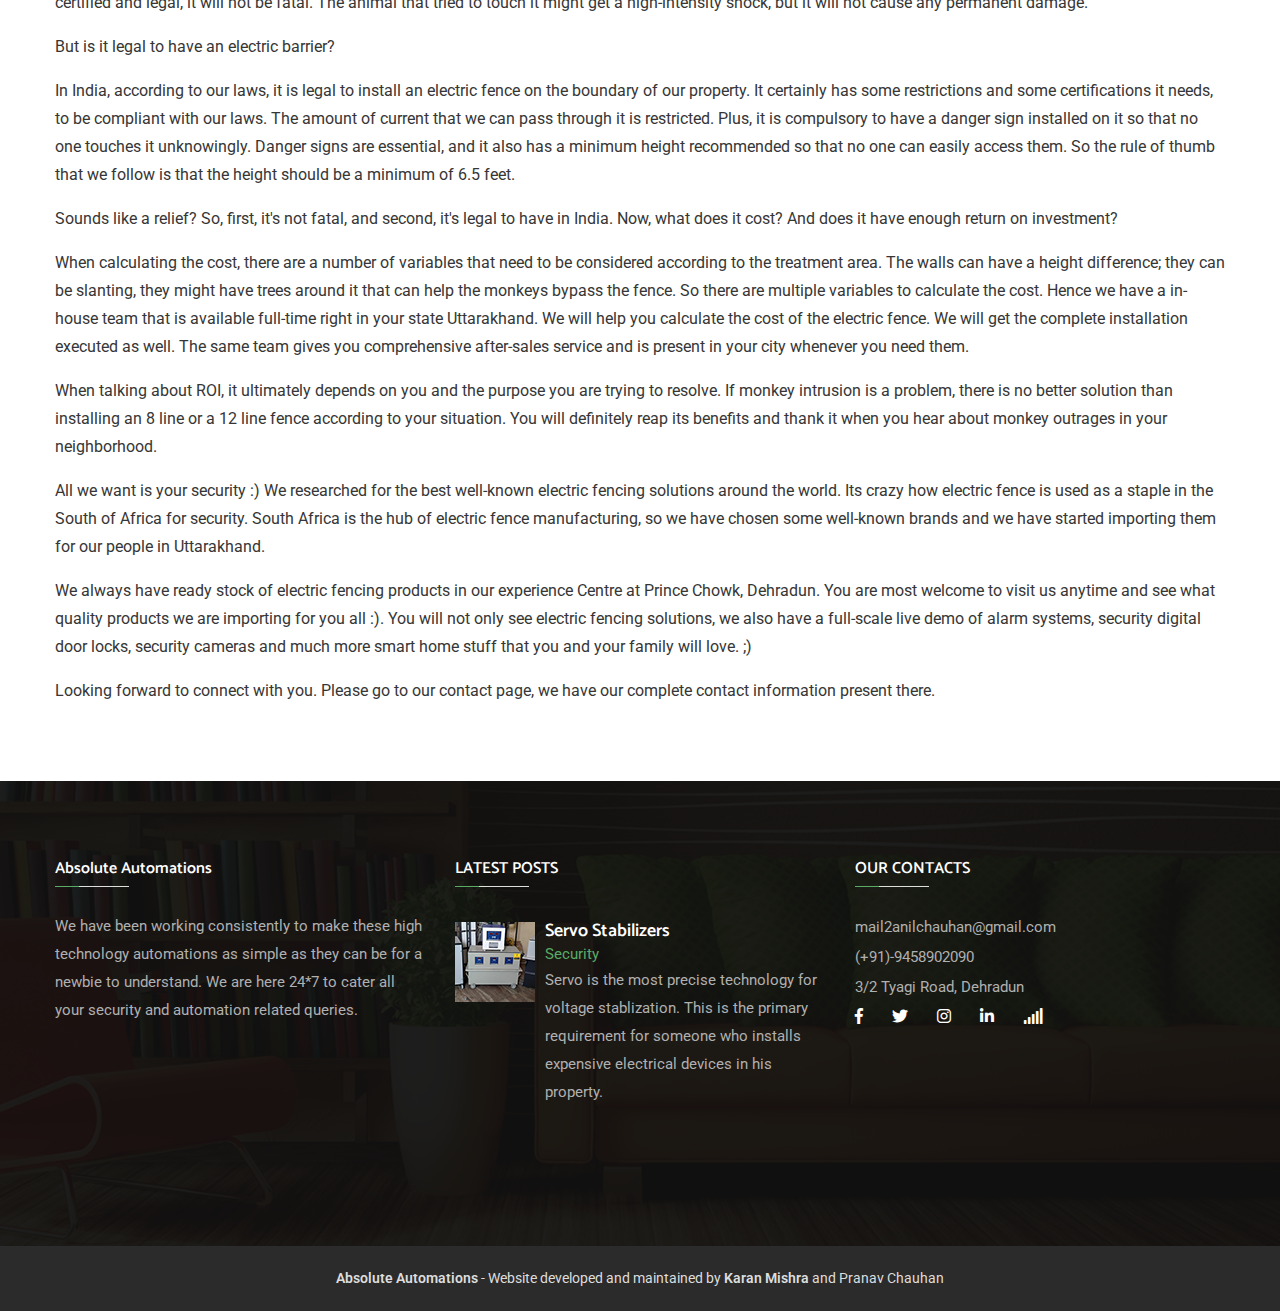
<file: blog.html>
<!DOCTYPE html>
<html lang="en">

<!-- Mirrored from html.cwsthemes.com/ingenious/portfolio-single-gallery.html by HTTrack Website Copier/3.x [XR&CO'2014], Thu, 21 May 2020 08:01:08 GMT -->
<head>
<meta charset="utf-8">
<title>Absolute Automations | Safe and Secure</title>
<!-- Stylesheets -->
<link href="css/bootstrap.css" rel="stylesheet" />
<link rel="stylesheet" href="https://maxcdn.bootstrapcdn.com/font-awesome/4.5.0/css/font-awesome.min.css" />
<link href="plugins/revolution/css/settings.css" rel="stylesheet" type="text/css" /><!-- REVOLUTION SETTINGS STYLES -->
<link href="plugins/revolution/css/layers.css" rel="stylesheet" type="text/css" /><!-- REVOLUTION LAYERS STYLES -->
<link href="plugins/revolution/css/navigation.css" rel="stylesheet" type="text/css" /><!-- REVOLUTION NAVIGATION STYLES -->
<link href="css/style.css" rel="stylesheet" />
<link href="css/responsive.css" rel="stylesheet" />
<link href="images/favicon.png" rel="shortcut icon" type="image/x-icon" />
<link href="images/favicon.png" rel="icon" type="image/x-icon" /><!-- Responsive --><meta http-equiv="X-UA-Compatible" content="IE=edge"><meta name="viewport" content="width=device-width, initial-scale=1.0, maximum-scale=1.0, user-scalable=0"><!--[if lt IE 9]><script src="https://cdnjs.cloudflare.com/ajax/libs/html5shiv/3.7.3/html5shiv.js"></script><![endif]--><!--[if lt IE 9]><script src="js/respond.js"></script><![endif]-->
</head>
<body>
<div class="page-wrapper"><!-- Preloader -->
<div class="preloader">
<div class="cws_loader"><span>LOADING...</span>
<div class="hex"></div>

<div class="hex"></div>

<div class="hex"></div>

<div class="hex"></div>

<div class="hex"></div>

<div class="hex"></div>

<div class="hex"></div>
</div>
</div>
    
    <!-- Main Header-->
    <header class="main-header"><!-- Main box -->
        <div class="main-box">
        <div class="menu-box">
        <div class="logo"><a href="index.html"><img alt="" src="images/logoaa.png" /></a></div>
        <!--Nav Box-->
        
        <div class="nav-outer"><!-- Main Menu -->
        <nav class="main-menu navbar-expand-md navbar-light">
        <div class="collapse navbar-collapse" id="navbarSupportedContent">
        <ul class="navigation clearfix">
            <li><a href="index.html"><span>Home</span></a></li>
            <li class="dropdown"><a href="products.html"><span>Products</span></a>
            <ul>
                <li><a href="products.html#HomeAutomation">Home Automation</a></li>
                <li><a href="products.html#BuildingAutomation">Building Automation</a></li>
            </ul>
            </li>
            <li class="dropdown"><a href="#"><span>Knowledge Centre</span></a>
                <ul>
                    <li><a href="blog1.html#SmartHomes">What are Smart Homes?</a></li>
                    <li><a href="blog.html#ElectricFencing">Electric Fence: Solution to monkey intrusion</a></li>
                    <li><a href="Keypads.html#HateAutomation">We hate the word "Automation"</a></li>
                </ul>
                </li>
            <li><a href="services.html"><span>Services</span></a></li>
            <li><a href="about.html"><span>About Us</span></a></li>
            <li><a href="contact.html"><span>Contact Us</span></a></li>
        </ul>
        </div>
        </nav>
                    <!-- Main Menu End-->

                    <div class="outer-box clearfix"><!-- Shoppping Car -->
                        <div class="cart-btn"><!-- <a href="shopping-cart.html"><i class="icon flaticon-shopping-cart-empty-side-view"></i> <span class="count">2</span></a>
                        
                                                    <div class="shopping-cart">
                                                        <ul class="shopping-cart-items">
                                                            <li class="cart-item">
                                                                <img src="images/resource/item-thumb-1.jpg" alt="#" class="thumb" />
                                                                <span class="item-name">Night Security Cam 2Z1</span>
                                                                <span class="item-quantity">1 x <span class="item-amount">$84.00</span></span>
                                                                <a href="shop-single.html" class="product-detail"></a>
                                                                <button class="remove-item"><span class="fa fa-times"></span></button>
                                                            </li>
                        
                                                            <li class="cart-item">
                                                                <img src="images/resource/item-thumb-2.jpg" alt="#" class="thumb"  />
                                                                <span class="item-name">Day Security Camera B2Z1</span>
                                                                <span class="item-quantity">1 x <span class="item-amount">$13.00</span></span>
                                                                <a href="shop-single.html" class="product-detail"></a>
                                                                <button class="remove-item"><span class="fa fa-times"></span></button>
                                                            </li>
                                                        </ul>
                        
                                                        <div class="cart-footer">
                                                            <div class="shopping-cart-total"><strong>Subtotal:</strong> $97.00</div>
                                                            <a href="cart.html" class="theme-btn">View Cart</a>
                                                            <a href="checkout.html" class="theme-btn">Checkout</a> --><!-- </div> --><!-- </div> end shopping-cart --> 
                        </div>
                    </div>
                </div>
            </div>
        </div>

        <!-- Sticky Header  -->
        <div class="sticky-header">
            <div class="outer-box"><!--Logo-->
            <div class="logo"><a href="index.html" style="height:10px; width: 10px;" title="Sticky Logo"><img alt="Sticky Logo" src="images/logoaablack.png" /></a></div>
            <!--Nav Outer-->
            
            <div class="nav-outer"><!-- Main Menu -->
            <nav class="main-menu"><!--Keep This Empty / Menu will come through Javascript--></nav>
            <!-- Main Menu End--></div>
            </div>
            </div>
            <!-- End Sticky Menu --><!-- Mobile Header -->
            
            <div class="mobile-header">
            <div class="logo"><a href="index.html" style="width: 130px;"><img alt="" src="images/logoaa.png" title="" /></a></div>
            <!--Nav Box-->
            
            <div class="nav-outer clearfix"><!--Keep This Empty / Menu will come through Javascript--></div>
            </div>
            <!-- Mobile Menu  -->
            
            <div class="mobile-menu">
            <nav class="menu-box">
             <div class="nav-logo">
            <!-- 	 <a href="index.html">
                     <img alt="" src="images/logoaablack.png" title="" />
                 </a> -->
                </div>
            <!--Here Menu Will Come Automatically Via Javascript / Same Menu as in Header--></nav>
            </div>
            <!-- End Mobile Menu --><!-- Header Search --><!-- <div class="search-popup">
                        <span class="search-back-drop"></span>
                        
                        <div class="search-inner">
                            <button class="close-search"><span class="fa fa-times"></span></button>
                            <form method="post" action="http://html.cwsthemes.com/ingenious/blog-showcase.html">
                                <div class="form-group">
                                    <input type="search" name="search-field" value="" placeholder="Search..." required="">
                                    <button type="submit"><i class="fa fa-search"></i></button>
                                </div>
                            </form>
                        </div>
                    </div> --><!-- End Header Search --></header>
    <!--End Main Header -->
    
    <!--Page Title-->
    <section class="page-title">
        <!-- Background Layers -->
        <div class="background-layers">
            <div class="cws-image-bg" style="background-image: url(images/background/37.jpg)">
                <div class="cws-overlay-bg"></div>
            </div>
        </div>

        <div class="auto-container">
            <h1>Electric Fence</h1>
            <ul class="page-breadcrumb">
                <li><a href="index.html">Home</a></li>
                <li>Perimeter Security</li>
            </ul>
        </div>
    </section>
    <!--End Page Title-->

    <!-- Blog Single -->
    <section class="blog-single">
        <div class="auto-container">
            <!-- News Block -->
            <div class="news-block">
                <div class="inner-box">
                    <div class="image-column">
                        <div class="inner-column">
                            <figure class="image"><img src="images/resource/electricfence.jpg" alt=""></figure>
                        </div>
                    </div>
                    <div class="content-column">
                        <div class="inner-column">
                            <ul class="post-info">
                                <li><span class="icon fa fa-calendar"></span> October 28, 2021</li>
                                <li><span class="icon fa fa-user"></span> by admin</li>
                                <li><span class="icon fa fa-heart"></span> 380 likes</li>
                                <li><span class="icon fa fa-search"></span>Location: Doon Vihar Dehradun</li>
                            </ul>
                            <div class="post-tags">
                                <a href="#">Safe Uttarakhand</a>
                                <a href="#">Smart City Dehradun</a>
                                <a href="#">Monkey Immunity</a>
                                <a href="#">Security</a>
                                <a href="#">Safety</a>
                                <a href="#">Electric Fencing in Uttarakhand</a>
                                <a href="#">Keep monkeys away</a>
                                <a href="#">Prevent Intrusion</a>
                            </div>
                            <h2>Electric Fencing</h2>
                            <p>Monkey invasion is a significant thing that we face in Uttarakhand. Dehradun, Rishikesh, Haridwar are majorly affected. We hear new stories every day of what was destroyed by a troop of monkeys. Electric Fencing proves to be a very effective solution if executed the right way. </p>
                            <p>But electric fencing sounds so dangerous and can be fatal to our fellow humans, right? </p>
                            <p>Short answer, No. Let us explain, lets start with the definition. "Electric Fence is a barrier that uses electric SHOCKS to deter animals and humans from crossing a boundary. When anyone tries to touch the electric fence, it completes an electrical circuit. Then, a device called energizer converts this power into an BRIEF Electric Pulse." The point here to notice is that only a brief electric pulse is generated, and it only has the potential to shock the animal. If the electric fence you plan to have is certified and legal, it will not be fatal. The animal that tried to touch it might get a high-intensity shock, but it will not cause any permanent damage. </p>
                            <p>But is it legal to have an electric barrier?</p>
                            <p>In India, according to our laws, it is legal to install an electric fence on the boundary of our property. It certainly has some restrictions and some certifications it needs, to be compliant with our laws. The amount of current that we can pass through it is restricted. Plus, it is compulsory to have a danger sign installed on it so that no one touches it unknowingly. Danger signs are essential, and it also has a minimum height recommended so that no one can easily access them. So the rule of thumb that we follow is that the height should be a minimum of 6.5 feet.
                            </p>
                            <p>Sounds like a relief? So, first, it's not fatal, and second, it's legal to have in India. Now, what does it cost? And does it have enough return on investment?</p>
                            <p>When calculating the cost, there are a number of variables that need to be considered according to the treatment area. The walls can have a height difference; they can be slanting, they might have trees around it that can help the monkeys bypass the fence. So there are multiple variables to calculate the cost. Hence we have a in-house team that is available full-time right in your state Uttarakhand. We will help you calculate the cost of the electric fence. We will get the complete installation executed as well. The same team gives you comprehensive after-sales service and is present in your city whenever you need them.</p>
                            <p>When talking about ROI, it ultimately depends on you and the purpose you are trying to resolve. If monkey intrusion is a problem, there is no better solution than installing an 8 line or a 12 line fence according to your situation. You will definitely reap its benefits and thank it when you hear about monkey outrages in your neighborhood. </p>
                            <p>All we want is your security :) We researched for the best well-known electric fencing solutions around the world. Its crazy how electric fence is used as a staple in the South of Africa for security. South Africa is the hub of electric fence manufacturing, so we have chosen some well-known brands and we have started importing them for our people in Uttarakhand.</p>
                            <p>We always have ready stock of electric fencing products in our experience Centre at Prince Chowk, Dehradun. You are most welcome to visit us anytime and see what quality products we are importing for you all :). You will not only see electric fencing solutions, we also have a full-scale live demo of alarm systems, security digital door locks, security cameras and much more smart home stuff that you and your family will love. ;)</p>
                            <p>Looking forward to connect with you. Please go to our contact page, we have our complete contact information present there.</p>
                            <!-- <p><strong>Etiam aliquam mauris suspendisse at, adipiscing senectus.</strong></p> -->
                            
                        </div>
                    </div>
                </div>
            </div>

            <!--Comment Form-->
            <!-- <div class="comment-form">
                <h3>Leave a Reply</h3>
                <div class="default-form form-outer">
                    <p>Your email address will not be published. Required fields are marked *</p>
                    <form method="post" action="http://html.cwsthemes.com/ingenious/blog-showcase.html"> 
                        <div class="row">
                            <div class="col-lg-12 col-md-12 col-sm-12 form-group">
                                <div class="field-label">Comment</div>
                                <textarea name="message" placeholder=""></textarea>
                            </div>

                            <div class="col-lg-4 col-md-12 col-sm-12 form-group">
                                <div class="field-label">Name *</div>
                                <input type="text" name="username" placeholder="" required="">
                            </div>
                            
                            <div class="col-lg-4 col-md-12 col-sm-12 form-group">
                                <div class="field-label">Email *</div>
                                <input type="email" name="email" placeholder="" required="">
                            </div>
                            
                            <div class="col-lg-4 col-md-12 col-sm-12 form-group">
                                <div class="field-label">Website</div>
                                <input type="url" name="website" placeholder="" required="">
                            </div>

                            <div class="col-lg-12 col-md-12 col-sm-12 form-group">
                                <input type="submit" class="theme-btn btn-style-three" name="submit" value="Submit">
                            </div>
                        </div>
                    </form>
                </div>
            </div> -->
        </div>
    </section>
    <!-- End Blog Single -->

    <!-- Main Footer -->
    <footer class="main-footer" style="background-image: url(images/background/6.jpg);">
        <div class="auto-container"><!--Widgets Section-->
        <div class="widgets-section">
        <div class="row"><!--Footer Column-->
        <div class="footer-column col-lg-4 col-md-6 col-sm-12">
        <div class="footer-widget about-widget">
        <h4 class="widget-title">Absolute Automations</h4>
        
        <div class="widget-content">
        <div class="text">We have been working consistently to make these high technology automations as simple as they can be for a newbie to understand. We are here 24*7 to cater all your security and automation related queries.</div>
        </div>
        </div>
        </div>
        
        <div class="footer-column col-lg-4 col-md-6 col-sm-12">
        <div class="footer-widget recent-posts">
        <h4 class="widget-title">LATEST POSTS</h4>
        <!--Footer Column-->
        
        <div class="widget-content">
        <article class="post">
        <div class="thumb"><a href="blog-detail.html"><img alt="" src="images/resource/post-thumb-1.jpg" /></a></div>
        
        <h5><a href="blog-detail.html">Servo Stabilizers</a></h5>
        <span class="cat">Security</span>
        
        <div class="text">Servo is the most precise technology for voltage stablization. This is the primary requirement for someone who installs expensive electrical devices in his property.</div>
        </article>
        </div>
        </div>
        </div>
        <!--Footer Column-->
        
        <div class="footer-column col-lg-4 col-md-6 col-sm-12">
        <div class="footer-widget contact-widget">
        <h4 class="widget-title">OUR CONTACTS</h4>
        
        <div class="widget-content">
        <ul class="contact-list">
            <li><a href="mailto:mail2anilchauhan@gmail.com">mail2anilchauhan@gmail.com</a></li>
            <li><a href="tel:+919458902090">(+91)-9458902090</a></li>
            <li><a href="http://maps.google.com/?q=3/2 Tyagi Road, Dehradun">3/2 Tyagi Road, Dehradun</a></li>
            <div class="social-icon">  <a href="https://www.facebook.com/absoluteautomations/"><i class="fab fa-facebook-f"></i></a>
                                                   <a href="#"><i class="fab fa-twitter"></i></a>
                                                   <a href="https://www.instagram.com/absoluteautomations/"><i class="fab fa-instagram"></i></a>
                                                   <a href="#"><i class="fab fa-linkedin-in"></i></a>
                                                   <a href="#"><i class="fa fa-signal"></i></a></div>
            </li>
        </ul>
        </div>
        </div>
        </div>
        </div>
        </div>
        </div>
        <!--Footer Bottom-->
        
        <div class="footer-bottom">
        <div class="auto-container">
        <div class="copyright-text">
        <p><a href="index.html" style="font-weight:600">Absolute Automations</a> - Website developed and maintained by <a href="https://kmishra.com" style="font-weight:600">Karan Mishra</a> and Pranav Chauhan</p>
        </div>
        </div>
        </div>
        </footer>
    <!-- End Main Footer -->

</div><!-- End Page Wrapper -->

<!-- Scroll To Top -->
<div class="scroll-to-top scroll-to-target" data-target="html"><span class="fa fa-long-arrow-alt-up"></span></div>

<script src="js/jquery.js"></script> 
<script src="js/popper.min.js"></script>
<script src="js/bootstrap.min.js"></script>
<script src="js/jquery.fancybox.js"></script>
<script src="js/owl.js"></script>
<script src="js/wow.js"></script>
<script src="js/appear.js"></script>
<script src="js/jquery.fancybox.js"></script>
<script src="js/sticky_sidebar.min.js"></script>
<script src="js/isotope.js"></script>
<script src="js/script.js"></script>
</body>

<!-- Mirrored from html.cwsthemes.com/ingenious/blog-post-image.html by HTTrack Website Copier/3.x [XR&CO'2014], Thu, 21 May 2020 08:02:05 GMT -->
</html>
</file>
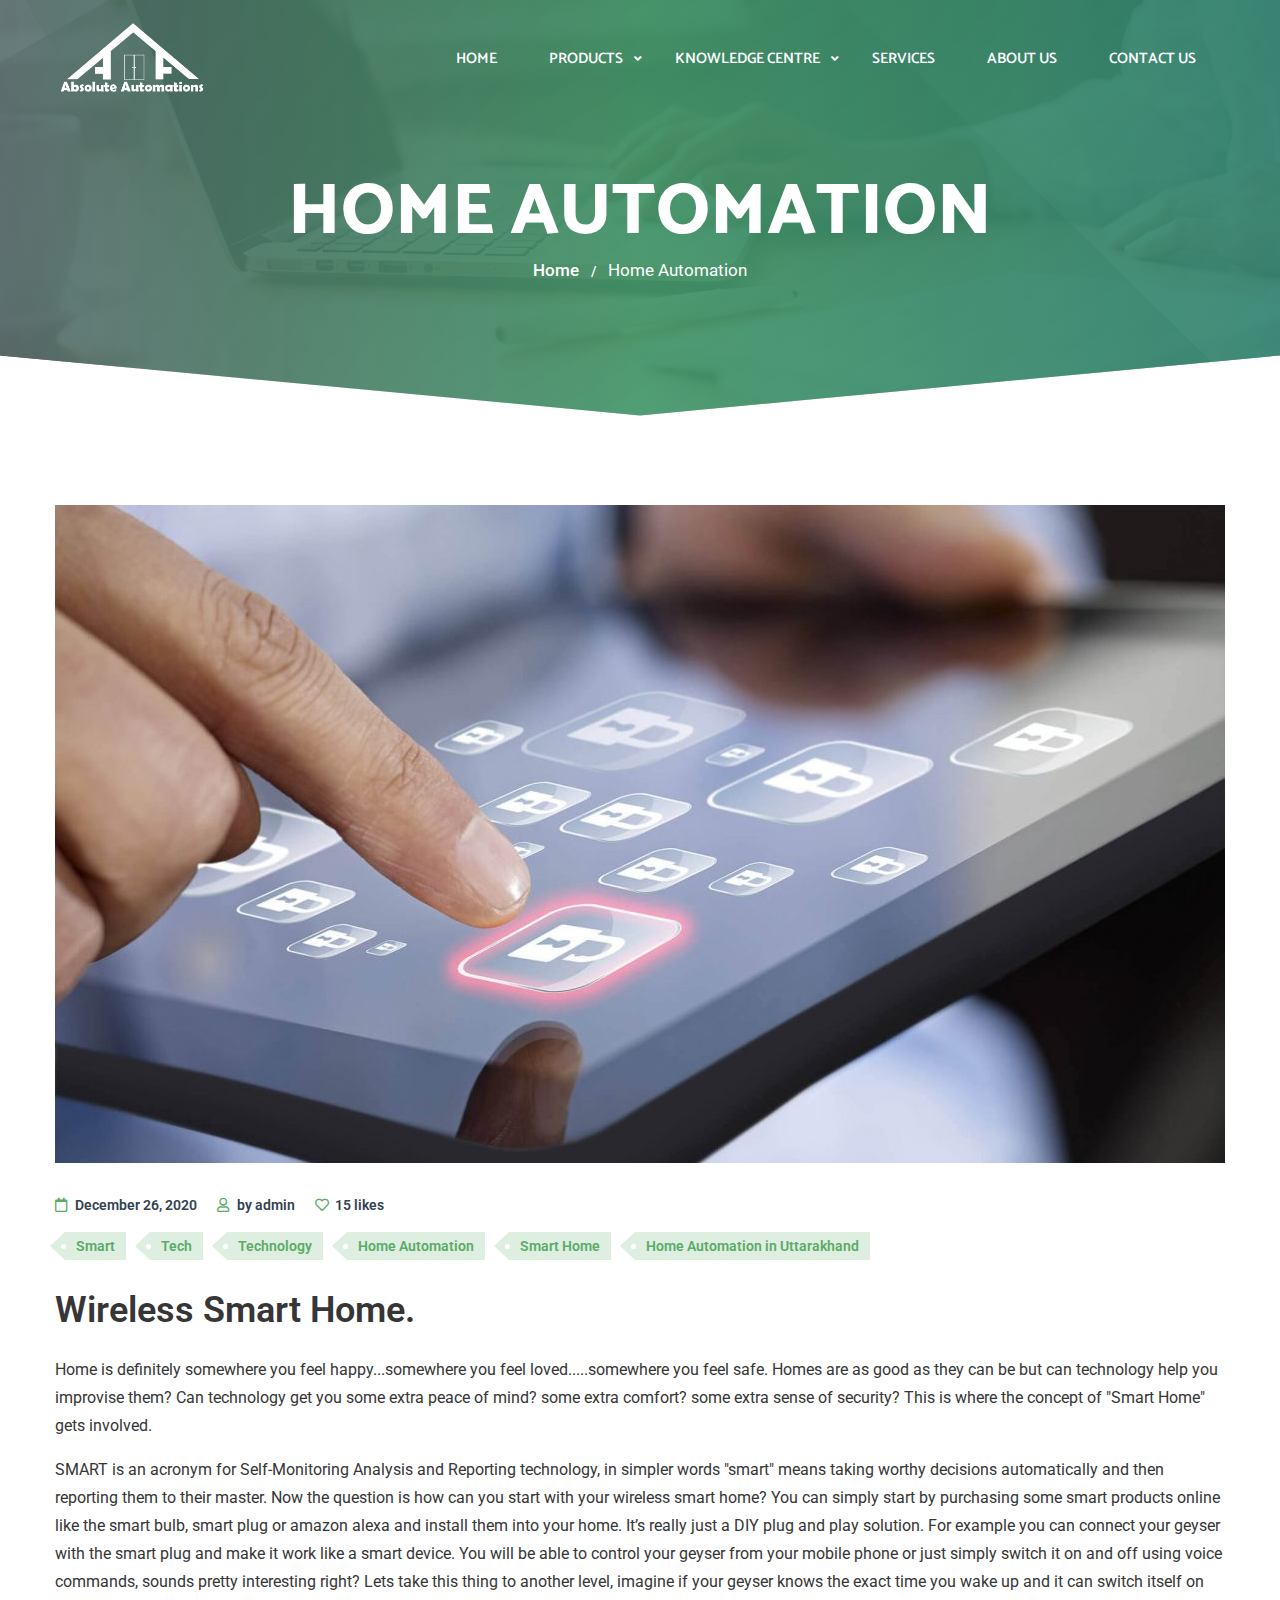
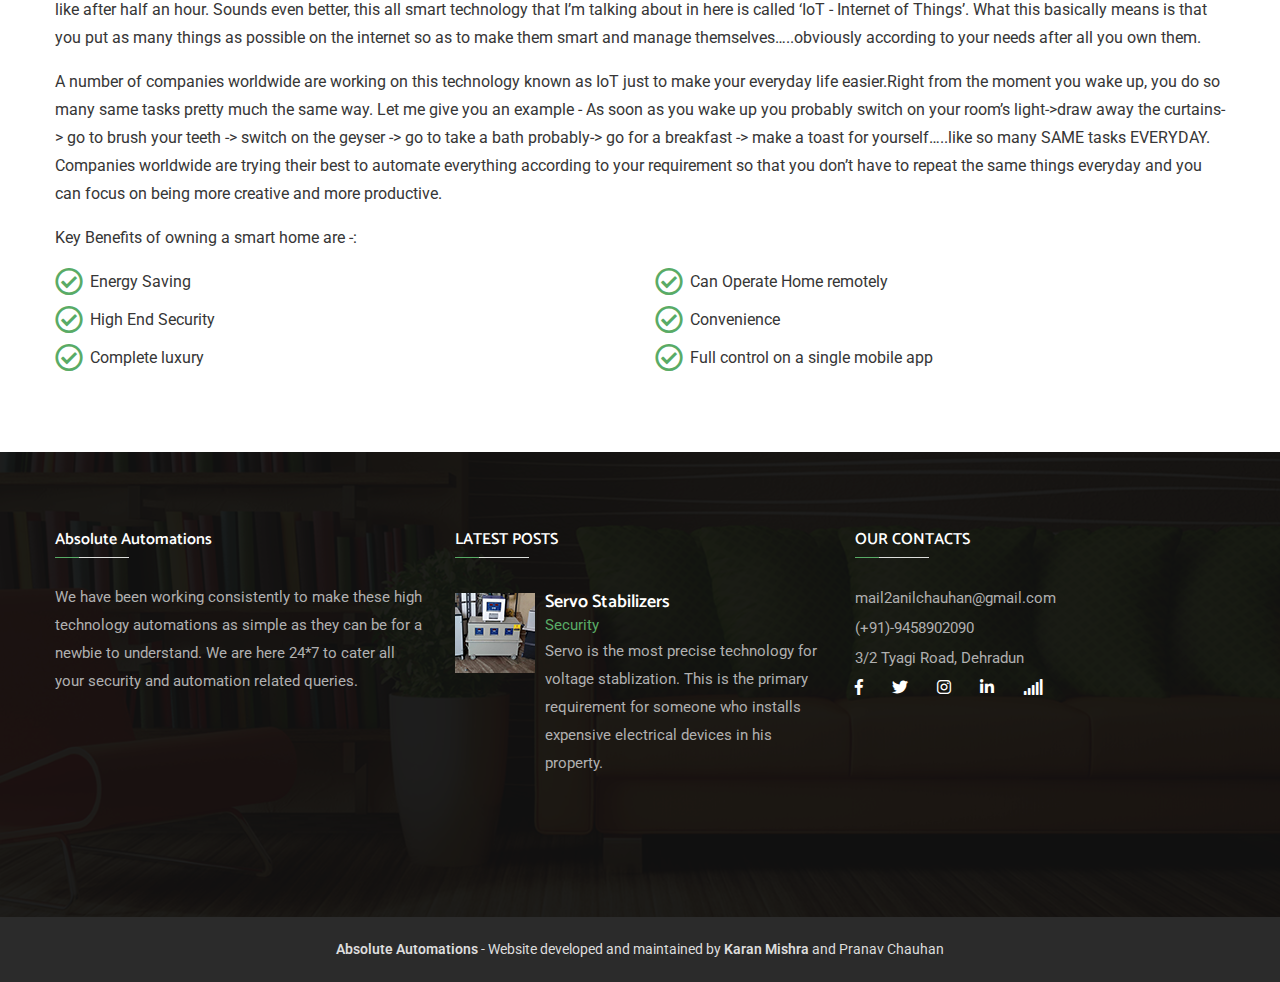
<file: blog1.html>
<!DOCTYPE html>
<html lang="en">

<!-- Mirrored from html.cwsthemes.com/ingenious/portfolio-single-gallery.html by HTTrack Website Copier/3.x [XR&CO'2014], Thu, 21 May 2020 08:01:08 GMT -->
<head>
<meta charset="utf-8">
<title>Absolute Automations | Safe and Secure</title>
<!-- Stylesheets -->
<link href="css/bootstrap.css" rel="stylesheet" />
<link rel="stylesheet" href="https://maxcdn.bootstrapcdn.com/font-awesome/4.5.0/css/font-awesome.min.css" />
<link href="plugins/revolution/css/settings.css" rel="stylesheet" type="text/css" /><!-- REVOLUTION SETTINGS STYLES -->
<link href="plugins/revolution/css/layers.css" rel="stylesheet" type="text/css" /><!-- REVOLUTION LAYERS STYLES -->
<link href="plugins/revolution/css/navigation.css" rel="stylesheet" type="text/css" /><!-- REVOLUTION NAVIGATION STYLES -->
<link href="css/style.css" rel="stylesheet" />
<link href="css/responsive.css" rel="stylesheet" />
<link href="images/favicon.png" rel="shortcut icon" type="image/x-icon" />
<link href="images/favicon.png" rel="icon" type="image/x-icon" /><!-- Responsive --><meta http-equiv="X-UA-Compatible" content="IE=edge"><meta name="viewport" content="width=device-width, initial-scale=1.0, maximum-scale=1.0, user-scalable=0"><!--[if lt IE 9]><script src="https://cdnjs.cloudflare.com/ajax/libs/html5shiv/3.7.3/html5shiv.js"></script><![endif]--><!--[if lt IE 9]><script src="js/respond.js"></script><![endif]-->
</head>
<body>
<div class="page-wrapper"><!-- Preloader -->
<div class="preloader">
<div class="cws_loader"><span>LOADING...</span>
<div class="hex"></div>

<div class="hex"></div>

<div class="hex"></div>

<div class="hex"></div>

<div class="hex"></div>

<div class="hex"></div>

<div class="hex"></div>
</div>
</div>
    
    <!-- Main Header-->
    <header class="main-header"><!-- Main box -->
        <div class="main-box">
        <div class="menu-box">
        <div class="logo"><a href="index.html"><img alt="" src="images/logoaa.png" /></a></div>
        <!--Nav Box-->
        
        <div class="nav-outer"><!-- Main Menu -->
        <nav class="main-menu navbar-expand-md navbar-light">
        <div class="collapse navbar-collapse" id="navbarSupportedContent">
        <ul class="navigation clearfix">
            <li><a href="index.html"><span>Home</span></a></li>
            <li class="dropdown"><a href="products.html"><span>Products</span></a>
            <ul>
                <li><a href="products.html#HomeAutomation">Home Automation</a></li>
                <li><a href="products.html#BuildingAutomation">Building Automation</a></li>
            </ul>
            </li>
            <li class="dropdown"><a href="#"><span>Knowledge Centre</span></a>
                <ul>
                    <li><a href="blog1.html#SmartHomes">What are Smart Homes?</a></li>
                    <li><a href="blog.html#ElectricFencing">Electric Fence: Solution to monkey intrusion</a></li>
                    <li><a href="Keypads.html#HateAutomation">We hate the word "Automation"</a></li>
                </ul>
                </li>
            <li><a href="services.html"><span>Services</span></a></li>
            <li><a href="about.html"><span>About Us</span></a></li>
            <li><a href="contact.html"><span>Contact Us</span></a></li>
        </ul>
        </div>
        </nav>
                    <!-- Main Menu End-->

                    <div class="outer-box clearfix"><!-- Shoppping Car -->
                        <div class="cart-btn"><!-- <a href="shopping-cart.html"><i class="icon flaticon-shopping-cart-empty-side-view"></i> <span class="count">2</span></a>
                        
                                                    <div class="shopping-cart">
                                                        <ul class="shopping-cart-items">
                                                            <li class="cart-item">
                                                                <img src="images/resource/item-thumb-1.jpg" alt="#" class="thumb" />
                                                                <span class="item-name">Night Security Cam 2Z1</span>
                                                                <span class="item-quantity">1 x <span class="item-amount">$84.00</span></span>
                                                                <a href="shop-single.html" class="product-detail"></a>
                                                                <button class="remove-item"><span class="fa fa-times"></span></button>
                                                            </li>
                        
                                                            <li class="cart-item">
                                                                <img src="images/resource/item-thumb-2.jpg" alt="#" class="thumb"  />
                                                                <span class="item-name">Day Security Camera B2Z1</span>
                                                                <span class="item-quantity">1 x <span class="item-amount">$13.00</span></span>
                                                                <a href="shop-single.html" class="product-detail"></a>
                                                                <button class="remove-item"><span class="fa fa-times"></span></button>
                                                            </li>
                                                        </ul>
                        
                                                        <div class="cart-footer">
                                                            <div class="shopping-cart-total"><strong>Subtotal:</strong> $97.00</div>
                                                            <a href="cart.html" class="theme-btn">View Cart</a>
                                                            <a href="checkout.html" class="theme-btn">Checkout</a> --><!-- </div> --><!-- </div> end shopping-cart --> 
                        </div>
                    </div>
                </div>
            </div>
        </div>

        <!-- Sticky Header  -->
        <div class="sticky-header">
            <div class="outer-box"><!--Logo-->
            <div class="logo"><a href="index.html" style="height:10px; width: 10px;" title="Sticky Logo"><img alt="Sticky Logo" src="images/logoaablack.png" /></a></div>
            <!--Nav Outer-->
            
            <div class="nav-outer"><!-- Main Menu -->
            <nav class="main-menu"><!--Keep This Empty / Menu will come through Javascript--></nav>
            <!-- Main Menu End--></div>
            </div>
            </div>
            <!-- End Sticky Menu --><!-- Mobile Header -->
            
            <div class="mobile-header">
            <div class="logo"><a href="index.html" style="width: 130px;"><img alt="" src="images/logoaa.png" title="" /></a></div>
            <!--Nav Box-->
            
            <div class="nav-outer clearfix"><!--Keep This Empty / Menu will come through Javascript--></div>
            </div>
            <!-- Mobile Menu  -->
            
            <div class="mobile-menu">
            <nav class="menu-box">
             <div class="nav-logo">
            <!-- 	 <a href="index.html">
                     <img alt="" src="images/logoaablack.png" title="" />
                 </a> -->
                </div>
            <!--Here Menu Will Come Automatically Via Javascript / Same Menu as in Header--></nav>
            </div>
            <!-- End Mobile Menu --><!-- Header Search --><!-- <div class="search-popup">
                        <span class="search-back-drop"></span>
                        
                        <div class="search-inner">
                            <button class="close-search"><span class="fa fa-times"></span></button>
                            <form method="post" action="http://html.cwsthemes.com/ingenious/blog-showcase.html">
                                <div class="form-group">
                                    <input type="search" name="search-field" value="" placeholder="Search..." required="">
                                    <button type="submit"><i class="fa fa-search"></i></button>
                                </div>
                            </form>
                        </div>
                    </div> --><!-- End Header Search --></header>
    <!--End Main Header -->
    
    <!--Page Title-->
    <section class="page-title">
        <!-- Background Layers -->
        <div class="background-layers">
            <div class="cws-image-bg" style="background-image: url(images/background/37.jpg)">
                <div class="cws-overlay-bg"></div>
            </div>
        </div>

        <div class="auto-container">
            <h1>Home Automation</h1>
            <ul class="page-breadcrumb">
                <li><a href="index.html">Home</a></li>
                <li>Home Automation</li>
            </ul>
        </div>
    </section>
    <!--End Page Title-->

    <!-- Blog Single -->
    <section class="blog-single">
        <div class="auto-container">
            <!-- News Block -->
            <div class="news-block">
                <div class="inner-box">
                    <div class="image-column">
                        <div class="inner-column">
                            <figure class="image"><img src="images/resource/blog-single-1.jpg" alt=""></figure>
                        </div>
                    </div>
                    <div class="content-column">
                        <div class="inner-column">
                            <ul class="post-info">
                                <li><span class="icon fa fa-calendar"></span> December 26, 2020</li>
                                <li><span class="icon fa fa-user"></span> by admin</li>
                                <li><span class="icon fa fa-heart"></span> 15 likes</li>
                            </ul>
                            <div class="post-tags">
                                <a href="#">Smart</a>
                                <a href="#">Tech</a>
                                <a href="#">Technology</a>
                                <a href="#">Home Automation</a>
                                <a href="#">Smart Home</a>
                                <a href="#">Home Automation in Uttarakhand</a>
                            </div>
                            <h2>Wireless Smart Home.</h2>
                            <p>Home is definitely somewhere you feel happy...somewhere you feel loved.....somewhere you feel safe. Homes are as good as they can be but can technology help you improvise them? Can technology get you some extra peace of mind? some extra comfort? some extra sense of security?  This is where the concept of "Smart Home" gets involved.</p>
                            <p>SMART is an acronym for Self-Monitoring Analysis and Reporting technology, in simpler words "smart" means taking worthy decisions automatically and then reporting them to their master. Now the question is how can you start with your wireless smart home? You can simply start by purchasing some smart products online like the smart bulb, smart plug or amazon alexa and install them into your home. It’s really just a DIY plug and play solution. For example you can connect your geyser with the smart plug and make it work like a smart device. You will be able to control your geyser from your mobile phone or just simply switch it on and off using voice commands, sounds pretty interesting right? Lets take this thing to another level, imagine if your geyser knows the exact time you wake up and it can switch itself on like after half an hour. Sounds even better, this all smart technology that I’m talking about in here is called ‘IoT - Internet of Things’. What this basically means is that you put as many things as possible on the internet so as to make them smart and manage themselves…..obviously according to your needs after all you own them.  </p>
                            <p>A number of companies worldwide are working on this technology known as IoT just to make your everyday life easier.Right from the moment you wake up, you do so many same tasks pretty much the same way. Let me give you an example - As soon as you wake up you probably switch on your room’s light->draw away the curtains-> go to brush your teeth -> switch on the geyser -> go to take a bath probably-> go for a breakfast -> make a toast for yourself…..like so many SAME tasks EVERYDAY. Companies worldwide are trying their best to automate everything according to your requirement so that you don’t have to repeat the same things everyday and you can focus on being more creative and more productive.</p>
                            <p>Key Benefits of owning a smart home are -:</p>
                            <div class="row two-column">
                                <div class="col-lg-6 col-md-12">
                                    <ul class="list-style-four">
                                        <li>Energy Saving</li>
                                        <li>High End Security</li>
                                        <li>Complete luxury</li>
                                    </ul>
                                </div>
                                <div class="col-lg-6 col-md-12">
                                    <ul class="list-style-four">
                                        <li>Can Operate Home remotely</li>
                                        <li>Convenience</li>
                                        <li>Full control on a single mobile app</li>
                                    </ul>
                                </div>
                            </div>
                            
                            <!-- <p><strong>Etiam aliquam mauris suspendisse at, adipiscing senectus.</strong></p> -->
                            
                        </div>
                    </div>
                </div>
            </div>

            <!--Comment Form-->
            <!-- <div class="comment-form">
                <h3>Leave a Reply</h3>
                <div class="default-form form-outer">
                    <p>Your email address will not be published. Required fields are marked *</p>
                    <form method="post" action="http://html.cwsthemes.com/ingenious/blog-showcase.html"> 
                        <div class="row">
                            <div class="col-lg-12 col-md-12 col-sm-12 form-group">
                                <div class="field-label">Comment</div>
                                <textarea name="message" placeholder=""></textarea>
                            </div>

                            <div class="col-lg-4 col-md-12 col-sm-12 form-group">
                                <div class="field-label">Name *</div>
                                <input type="text" name="username" placeholder="" required="">
                            </div>
                            
                            <div class="col-lg-4 col-md-12 col-sm-12 form-group">
                                <div class="field-label">Email *</div>
                                <input type="email" name="email" placeholder="" required="">
                            </div>
                            
                            <div class="col-lg-4 col-md-12 col-sm-12 form-group">
                                <div class="field-label">Website</div>
                                <input type="url" name="website" placeholder="" required="">
                            </div>

                            <div class="col-lg-12 col-md-12 col-sm-12 form-group">
                                <input type="submit" class="theme-btn btn-style-three" name="submit" value="Submit">
                            </div>
                        </div>
                    </form>
                </div>
            </div> -->
        </div>
    </section>
    <!-- End Blog Single -->

    <!-- Main Footer -->
    <footer class="main-footer" style="background-image: url(images/background/6.jpg);">
        <div class="auto-container"><!--Widgets Section-->
        <div class="widgets-section">
        <div class="row"><!--Footer Column-->
        <div class="footer-column col-lg-4 col-md-6 col-sm-12">
        <div class="footer-widget about-widget">
        <h4 class="widget-title">Absolute Automations</h4>
        
        <div class="widget-content">
        <div class="text">We have been working consistently to make these high technology automations as simple as they can be for a newbie to understand. We are here 24*7 to cater all your security and automation related queries.</div>
        </div>
        </div>
        </div>
        
        <div class="footer-column col-lg-4 col-md-6 col-sm-12">
        <div class="footer-widget recent-posts">
        <h4 class="widget-title">LATEST POSTS</h4>
        <!--Footer Column-->
        
        <div class="widget-content">
        <article class="post">
        <div class="thumb"><a href="blog-detail.html"><img alt="" src="images/resource/post-thumb-1.jpg" /></a></div>
        
        <h5><a href="blog-detail.html">Servo Stabilizers</a></h5>
        <span class="cat">Security</span>
        
        <div class="text">Servo is the most precise technology for voltage stablization. This is the primary requirement for someone who installs expensive electrical devices in his property.</div>
        </article>
        </div>
        </div>
        </div>
        <!--Footer Column-->
        
        <div class="footer-column col-lg-4 col-md-6 col-sm-12">
        <div class="footer-widget contact-widget">
        <h4 class="widget-title">OUR CONTACTS</h4>
        
        <div class="widget-content">
        <ul class="contact-list">
            <li><a href="mailto:mail2anilchauhan@gmail.com">mail2anilchauhan@gmail.com</a></li>
            <li><a href="tel:+919458902090">(+91)-9458902090</a></li>
            <li><a href="http://maps.google.com/?q=3/2 Tyagi Road, Dehradun">3/2 Tyagi Road, Dehradun</a></li>
            <div class="social-icon">  <a href="https://www.facebook.com/absoluteautomations/"><i class="fab fa-facebook-f"></i></a>
                                                   <a href="#"><i class="fab fa-twitter"></i></a>
                                                   <a href="https://www.instagram.com/absoluteautomations/"><i class="fab fa-instagram"></i></a>
                                                   <a href="#"><i class="fab fa-linkedin-in"></i></a>
                                                   <a href="#"><i class="fa fa-signal"></i></a></div>
            </li>
        </ul>
        </div>
        </div>
        </div>
        </div>
        </div>
        </div>
        <!--Footer Bottom-->
        
        <div class="footer-bottom">
        <div class="auto-container">
        <div class="copyright-text">
        <p><a href="index.html" style="font-weight:600">Absolute Automations</a> - Website developed and maintained by <a href="https://kmishra.com" style="font-weight:600">Karan Mishra</a> and Pranav Chauhan</p>
        </div>
        </div>
        </div>
        </footer>
    <!-- End Main Footer -->

</div><!-- End Page Wrapper -->

<!-- Scroll To Top -->
<div class="scroll-to-top scroll-to-target" data-target="html"><span class="fa fa-long-arrow-alt-up"></span></div>

<script src="js/jquery.js"></script> 
<script src="js/popper.min.js"></script>
<script src="js/bootstrap.min.js"></script>
<script src="js/jquery.fancybox.js"></script>
<script src="js/owl.js"></script>
<script src="js/wow.js"></script>
<script src="js/appear.js"></script>
<script src="js/jquery.fancybox.js"></script>
<script src="js/sticky_sidebar.min.js"></script>
<script src="js/isotope.js"></script>
<script src="js/script.js"></script>
</body>

<!-- Mirrored from html.cwsthemes.com/ingenious/blog-post-image.html by HTTrack Website Copier/3.x [XR&CO'2014], Thu, 21 May 2020 08:02:05 GMT -->
</html>
</file>
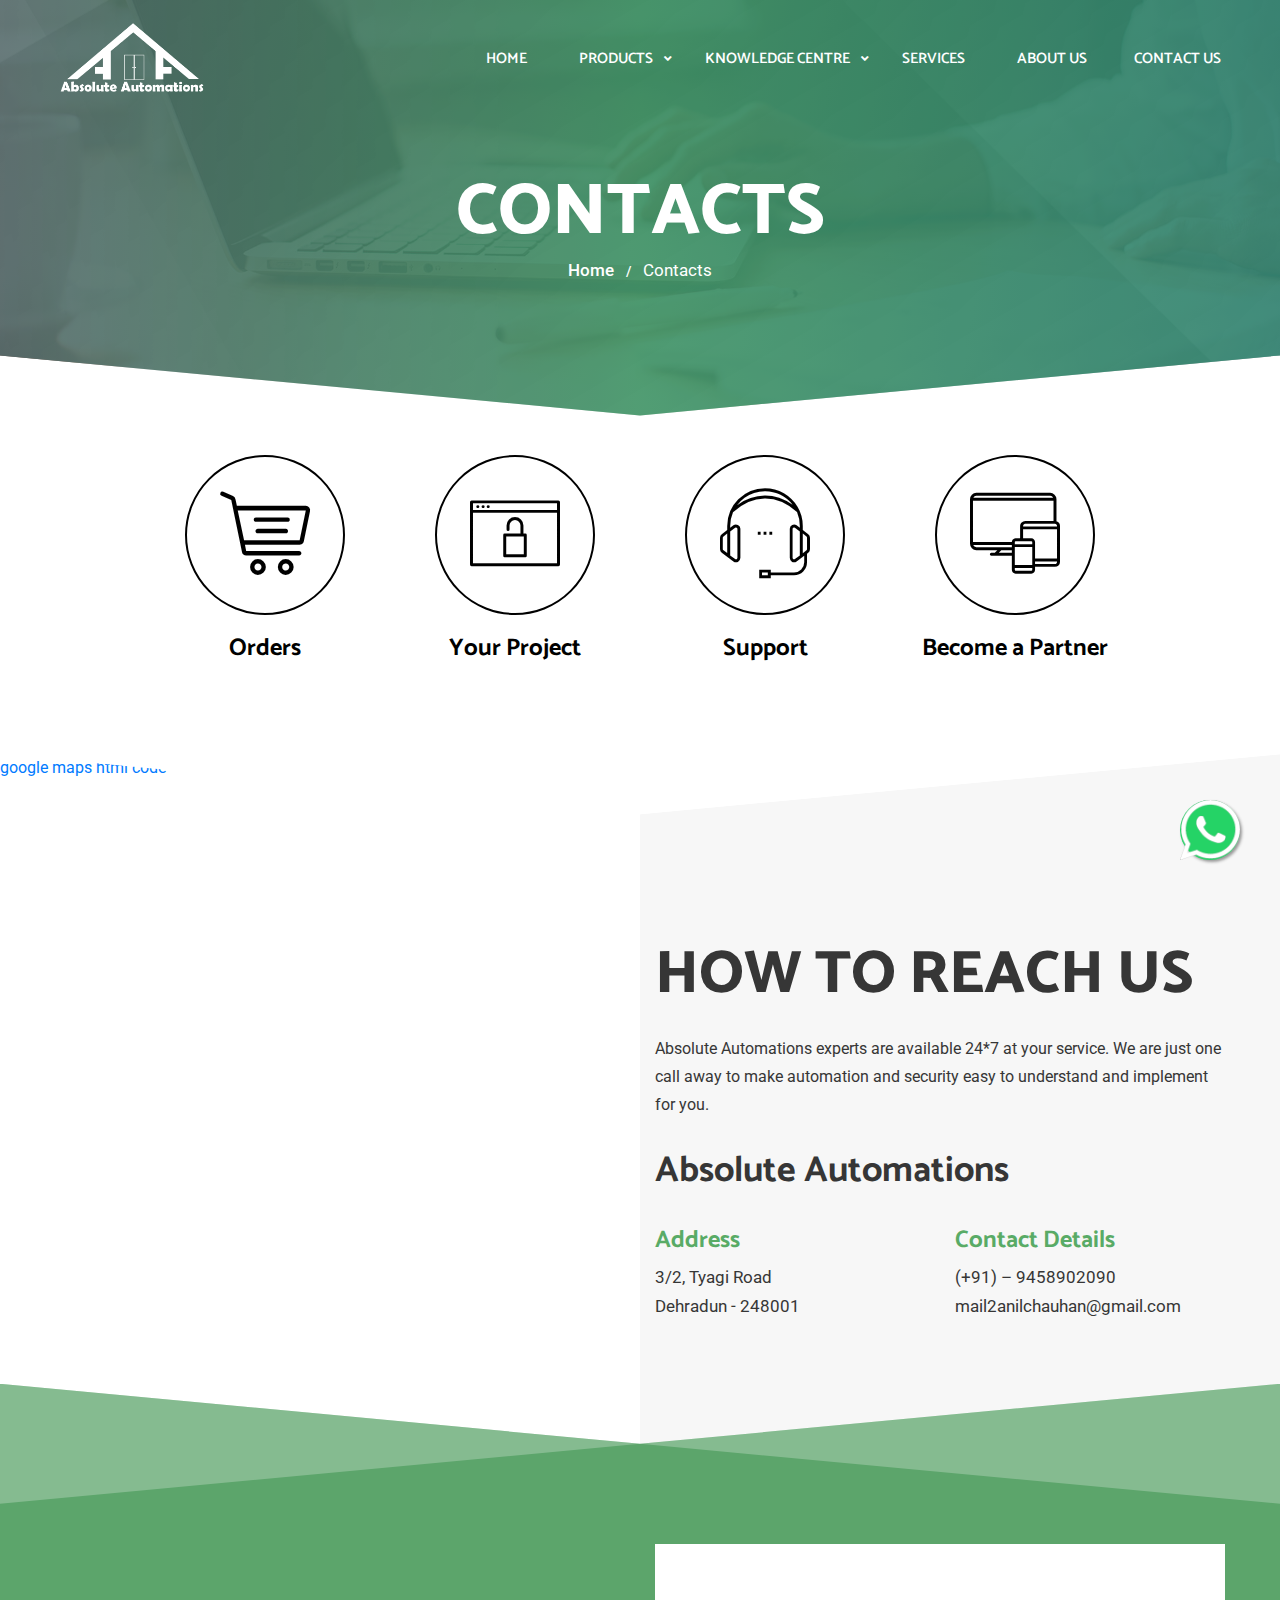
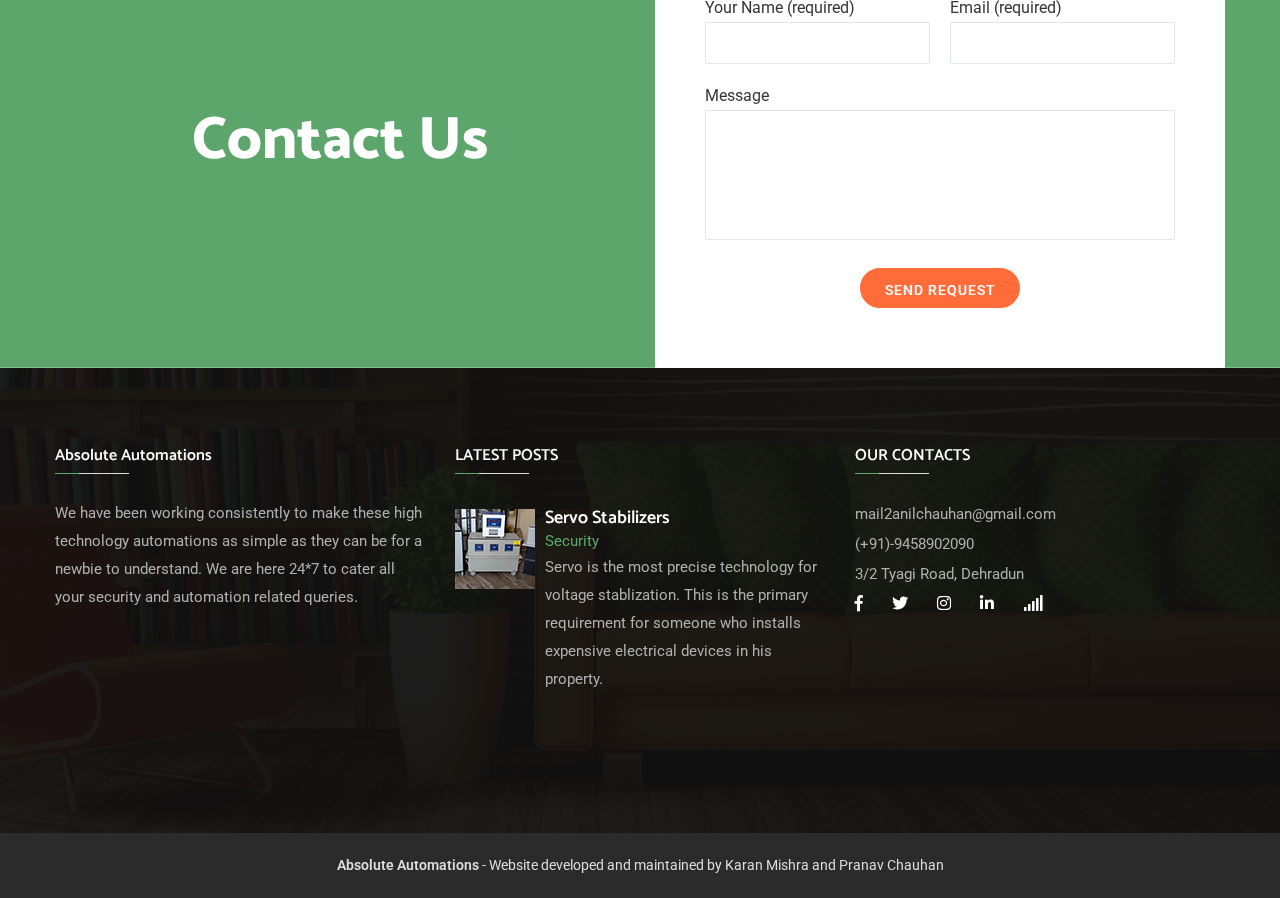
<file: contact.html>
<!DOCTYPE html>
<html lang="en"><!-- Mirrored from html.cwsthemes.com/ingenious/contact.html by HTTrack Website Copier/3.x [XR&CO'2014], Thu, 21 May 2020 08:02:09 GMT -->
<head><meta http-equiv="Content-Type" content="text/html; charset=utf-8">
	<title>Absolute Automations | Safe and Secure</title>
	<!-- Stylesheets -->
	<link href="css/bootstrap.css" rel="stylesheet" />
	<link href="css/style.css" rel="stylesheet" />
	<link href="css/responsive.css" rel="stylesheet" />
	<link href="images/favicon.png" rel="shortcut icon" type="image/x-icon" />
	<link href="images/favicon.png" rel="icon" type="image/x-icon" /><!-- Responsive --><meta http-equiv="X-UA-Compatible" content="IE=edge"><meta name="viewport" content="width=device-width, initial-scale=1.0, maximum-scale=1.0, user-scalable=0"><!--[if lt IE 9]><script src="https://cdnjs.cloudflare.com/ajax/libs/html5shiv/3.7.3/html5shiv.js"></script><![endif]--><!--[if lt IE 9]><script src="js/respond.js"></script><![endif]-->
</head>
<body>
<div class="page-wrapper"><!-- Preloader -->
<div class="preloader">
<div class="cws_loader"><span>LOADING...</span>
<div class="hex"></div>

<div class="hex"></div>

<div class="hex"></div>

<div class="hex"></div>

<div class="hex"></div>

<div class="hex"></div>

<div class="hex"></div>
</div>
</div>
<!-- Main Header-->

<header class="main-header"><!-- Main box -->
<div class="main-box">
<div class="menu-box">
<div class="logo"><a href="index.html"><img alt="" src="images/logoaa.png" /></a></div>
<!--Nav Box-->

<div class="nav-outer"><!-- Main Menu -->
<nav class="main-menu navbar-expand-md navbar-light">
<div class="collapse navbar-collapse" id="navbarSupportedContent">
<ul class="navigation clearfix">
	<li><a href="index.html"><span>Home</span></a></li>
	<li class="dropdown"><a href="products.html"><span>Products</span></a>
	<ul>
		<li><a href="products.html#HomeAutomation">Home Automation</a></li>
		<li><a href="products.html#BuildingAutomation">Building Automation</a></li>
	</ul>
	</li>
    <li class="dropdown"><a href="#"><span>Knowledge Centre</span></a>
		<ul>
			<li><a href="blog1.html#SmartHomes">What are Smart Homes?</a></li>
			<li><a href="blog.html#ElectricFencing">Electric Fence: Solution to monkey intrusion</a></li>
            <li><a href="Keypads.html#HateAutomation">We hate the word "Automation"</a></li>
		</ul>
		</li>
	<li><a href="services.html"><span>Services</span></a></li>
	<li><a href="about.html"><span>About Us</span></a></li>
	<li><a href="contact.html">Contact Us</a></li>
</ul>
</div>
</nav>
<!-- Main Menu End-->

<div class="outer-box clearfix"><!-- Search Btn --><!-- <div class="search-box">
                            <button class="search-btn"><i class="fa fa-search"></i></button>
                        </div> --><!-- Shoppping Car --><!-- <div class="cart-btn">
                            <a href="shopping-cart.html"><i class="icon flaticon-shopping-cart-empty-side-view"></i> <span class="count">2</span></a>

                            <div class="shopping-cart">
                                <ul class="shopping-cart-items">
                                    <li class="cart-item">
                                        <img src="images/resource/item-thumb-1.jpg" alt="#" class="thumb" />
                                        <span class="item-name">Night Security Cam 2Z1</span>
                                        <span class="item-quantity">1 x <span class="item-amount">$84.00</span></span>
                                        <a href="shop-single.html" class="product-detail"></a>
                                        <button class="remove-item"><span class="fa fa-times"></span></button>
                                    </li>

                                    <li class="cart-item">
                                        <img src="images/resource/item-thumb-2.jpg" alt="#" class="thumb"  />
                                        <span class="item-name">Day Security Camera B2Z1</span>
                                        <span class="item-quantity">1 x <span class="item-amount">$13.00</span></span>
                                        <a href="shop-single.html" class="product-detail"></a>
                                        <button class="remove-item"><span class="fa fa-times"></span></button>
                                    </li>
                                </ul>

                                <div class="cart-footer">
                                    <div class="shopping-cart-total"><strong>Subtotal:</strong> $97.00</div>
                                    <a href="cart.html" class="theme-btn">View Cart</a>
                                    <a href="checkout.html" class="theme-btn">Checkout</a>
                                </div> --><!-- </div> end shopping-cart --><!-- </div> --></div>
</div>
</div>
</div>
<!-- Sticky Header  -->

<div class="sticky-header">
<div class="outer-box"><!--Logo-->
<div class="logo"><a href="#" title="Sticky Logo"><img alt="Sticky Logo" src="images/logoaablack.png" /></a></div>
<!--Nav Outer-->

<div class="nav-outer"><!-- Main Menu -->
<nav class="main-menu"><!--Keep This Empty / Menu will come through Javascript--></nav>
<!-- Main Menu End--></div>
</div>
</div>
<!-- End Sticky Menu --><!-- Mobile Header -->

<div class="mobile-header">
<div class="logo"><a href="index.html" style="width: 130px;"><img alt="" src="images/logoaa.png" title="" /></a></div>
<!--Nav Box-->

<div class="nav-outer clearfix"><!--Keep This Empty / Menu will come through Javascript--></div>
</div>
<!-- Mobile Menu  -->

<div class="mobile-menu">
<nav class="menu-box">
<div class="nav-logo">
<!-- 	<a href="index.html"><img alt="" src="images/logoaablack.png" title="" /></a> -->
	</div>
<!--Here Menu Will Come Automatically Via Javascript / Same Menu as in Header--></nav>
</div>
<!-- End Mobile Menu --><!-- Header Search -->

<div class="search-popup">
<div class="search-inner"><button class="close-search"></button>

<form action="http://html.cwsthemes.com/ingenious/blog-showcase.html" method="post">
<div class="form-group"><input name="search-field" placeholder="Search..." required="" type="search" value="" /><button type="submit"></button></div>
</form>
</div>
</div>
<!-- End Header Search --></header>
<!--End Main Header --><!--Page Title-->

<section class="page-title">
<div class="cws-image-bg" style="background-image: url(images/background/37.jpg)">
<div class="cws-overlay-bg"></div>
</div>

<div class="auto-container">
<h1>Contacts</h1>

<ul class="page-breadcrumb">
	<li><a href="index.html">Home</a></li>
	<li>Contacts</li>
</ul>
</div>
</section>
<!--End Page Title--><!-- Features Section Six  -->

<section class="feaures-section-six"><!-- Background Layers -->
<div class="background-layers">
<div class="cws-image-bg"></div>
</div>

<div class="auto-container">
<div class="row"><!-- Feature BLock Nine -->
<div class="feature-block-nine col-lg-3 col-md-6 col-sm-12">
<div class="inner-box">
<div class="icon-box"><span class="icon flaticon-shopping-cart-2"></span></div>

<h4>Orders</h4>
</div>
</div>
<!-- Feature BLock Nine -->

<div class="feature-block-nine col-lg-3 col-md-6 col-sm-12">
<div class="inner-box">
<div class="icon-box"><span class="icon flaticon-browser-2"></span></div>

<h4>Your Project</h4>
</div>
</div>
<!-- Feature BLock Nine -->

<div class="feature-block-nine col-lg-3 col-md-6 col-sm-12">
<div class="inner-box">
<div class="icon-box"><span class="icon flaticon-headset-2"></span></div>

<h4>Support</h4>
</div>
</div>
<!-- Feature BLock Nine -->

<div class="feature-block-nine col-lg-3 col-md-6 col-sm-12">
<div class="inner-box">
<div class="icon-box"><span class="icon flaticon-devices-1"></span></div>

<h4>Become a Partner</h4>
</div>
</div>
</div>
</div>
</section>
<!--End Features Section Six --><!-- Contact Map Section -->

<section class="contact-map-section"><!-- Background Layers -->
<div class="background-layers">
<div class="cws-image-bg">
<div class="cws-triangle-overlay"></div>

<div class="map-outer"><iframe frameborder="0" height="450" id="gmap_canvas" marginheight="0" marginwidth="0" scrolling="no" src="https://maps.google.com/maps?q=Tyagi%20Rd%2C%20Prince%20Chowk%2C%20Govind%20Nagar%2C%20Race%20Course%2C%20Dehradun%2C%20Uttarakhand%20248001&amp;t=&amp;z=15&amp;ie=UTF8&amp;iwloc=&amp;output=embed" width="730"></iframe><a href="https://embed-google-map.org">google maps html code</a></div>
</div>
</div>

<div class="auto-container">
<div class="row">
<div class="content-column col-lg-6 col-md-12 col-sm-12 offset-6">
<div class="inner-column">
<div class="sec-title">
<h2>HOW TO REACH US</h2>

<div class="text">Absolute Automations experts are available 24*7 at your service. We are just one call away to make automation and security easy to understand and implement for you.</div>
</div>

<h4>Absolute Automations</h4>

<div class="contact-info row">
<div class="contact-block col-lg-6 col-md-6 col-sm-12">
<div class="inner">
<h5>Address</h5>

<p>3/2, Tyagi Road</p>

<p>Dehradun - 248001</p>
</div>
</div>

<div class="contact-block col-lg-6 col-md-6 col-sm-12">
<div class="inner">
<h5>Contact Details</h5>

<p>(+91) &ndash; 9458902090</p>

<p>mail2anilchauhan@gmail.com</p>
</div>
</div>
</div>
</div>
</div>
</div>
</div>
</section>
<!-- End Contact Map Section --><!-- Contact Form Section -->

<section class="contact-form-section"><!-- Background Layers -->
<div class="background-layers">
<div class="cws-image-bg"></div>

<div class="cws-triangle-overlay top-left"></div>

<div class="cws-triangle-overlay top-right"></div>
</div>

<div class="auto-container">
<div class="row"><!-- Content Column -->
<div class="content-column col-lg-6 col-md-12 col-sm-12">
<div class="inner-column">
<div class="sec-title light">
<h2>Contact Us</h2>

<!--<div class="text">Integer molestie molestie neque et cursus. Curabitur diam felis, ultricies non mauris tempor, interdum fringilla mauris. Nunc vitae sodales nisl, at accumsan odio. Vestibulum interdum velit id magna dictum.</div>-->
</div>
</div>
</div>
<!-- Form Column -->

<div class="form-column col-lg-6 col-md-12 col-sm-12">
<div class="inner-column">
<div class="default-form contact-form-two">
<form action="#" id="email-form" method="post">
<div class="row mid-spacing">
<div class="form-group mb-0 col-lg-12">
<div class="response"></div>
</div>

<div class="form-group col-lg-6 col-md-6 col-sm-12"><label>Your Name (required)</label> <input class="username" name="username" type="text" /></div>

<div class="form-group col-lg-6 col-md-6 col-sm-12"><label>Email (required)</label> <input class="email" name="email" type="email" /></div>

<div class="form-group col-lg-12 col-md-12 col-sm-12"><label>Message</label><textarea name="contact_message"></textarea></div>

<div class="form-group col-lg-12 col-md-12 col-sm-12 text-center"><button class="theme-btn btn-style-one" id="submit" name="submit-form" type="button">Send Request</button></div>
</div>
</form>
</div>
</div>
</div>
</div>
</div>
</section>
<!-- End Contact Form Section --><!-- Main Footer -->

<footer class="main-footer" style="background-image: url(images/background/6.jpg);">
<div class="auto-container"><!--Widgets Section-->
<div class="widgets-section">
<div class="row"><!--Footer Column-->
<div class="footer-column col-lg-4 col-md-6 col-sm-12">
<div class="footer-widget about-widget">
<h4 class="widget-title">Absolute Automations</h4>

<div class="widget-content">
<div class="text">We have been working consistently to make these high technology automations as simple as they can be for a newbie to understand. We are here 24*7 to cater all your security and automation related queries.</div>
</div>
</div>
</div>

<div class="footer-column col-lg-4 col-md-6 col-sm-12">
<div class="footer-widget recent-posts">
<h4 class="widget-title">LATEST POSTS</h4>
<!--Footer Column-->

<div class="widget-content">
<article class="post">
<div class="thumb"><a href="servo.html"><img alt="" src="images/resource/post-thumb-1.jpg" /></a></div>

<h5><a href="servo.html">Servo Stabilizers</a></h5>
<span class="cat">Security</span>

<div class="text">Servo is the most precise technology for voltage stablization. This is the primary requirement for someone who installs expensive electrical devices in his property.</div>
</article>
</div>
</div>
</div>
<!--Footer Column-->

<div class="footer-column col-lg-4 col-md-6 col-sm-12">
<div class="footer-widget contact-widget">
<h4 class="widget-title">OUR CONTACTS</h4>

<div class="widget-content">
<ul class="contact-list">
	<li><a href="mailto:mail2anilchauhan@gmail.com">mail2anilchauhan@gmail.com</a></li>
	<li><a href="tel:+919458902090">(+91)-9458902090</a></li>
	<li><a href="http://maps.google.com/?q=3/2 Tyagi Road, Dehradun">3/2 Tyagi Road, Dehradun</a></li>
	<div class="social-icon"><a href="#"><i class="fab fa-facebook-f"></i></a>
                                           <a href="#"><i class="fab fa-twitter"></i></a>
                                           <a href="#"><i class="fab fa-instagram"></i></a>
                                           <a href="#"><i class="fab fa-linkedin-in"></i></a>
                                           <a href="#"><i class="fa fa-signal"></i></a></div>
	</li>
</ul>
</div>
</div>
</div>
</div>
</div>
</div>
<!--Footer Bottom-->

<div class="footer-bottom">
<div class="auto-container">
<div class="copyright-text">
<p><a href="index.html" style="font-weight:600">Absolute Automations</a> - Website developed and maintained by Karan Mishra and Pranav Chauhan</p>
</div>
</div>
</div>
</footer>
<!-- End Main Footer --></div>
<!-- End Page Wrapper -->
	
	<!-- Whatsapp -->
	<a href="https://api.whatsapp.com/send?phone=+919458902090&text=I%20want%20to%20know%20more!" class="float" target="_blank">
<img  src="images/whatsapp.png" alt="">
</a>
	
	
	
	<!-- Scroll To Top -->

<div class="scroll-to-top scroll-to-target" data-target="html"><span class="fa fa-long-arrow-alt-up"></span></div>
<script src="js/jquery.js"></script><script src="js/popper.min.js"></script><script src="js/bootstrap.min.js"></script><script src="js/jquery.fancybox.js"></script><script src="js/owl.js"></script><script src="js/wow.js"></script><script src="js/appear.js"></script><script src="js/jquery.fancybox.js"></script><script src="js/odometer.min.js"></script><script src="js/script.js"></script></body>
<!-- Mirrored from html.cwsthemes.com/ingenious/contact.html by HTTrack Website Copier/3.x [XR&CO'2014], Thu, 21 May 2020 08:02:09 GMT --></html>

<!-- Global site tag (gtag.js) - Google Analytics -->
<script async src="https://www.googletagmanager.com/gtag/js?id=UA-172913939-1">
</script>
<script>
  window.dataLayer = window.dataLayer || [];
  function gtag(){dataLayer.push(arguments);}
  gtag('js', new Date());

  gtag('config', 'UA-172913939-1');
</script>
</file>
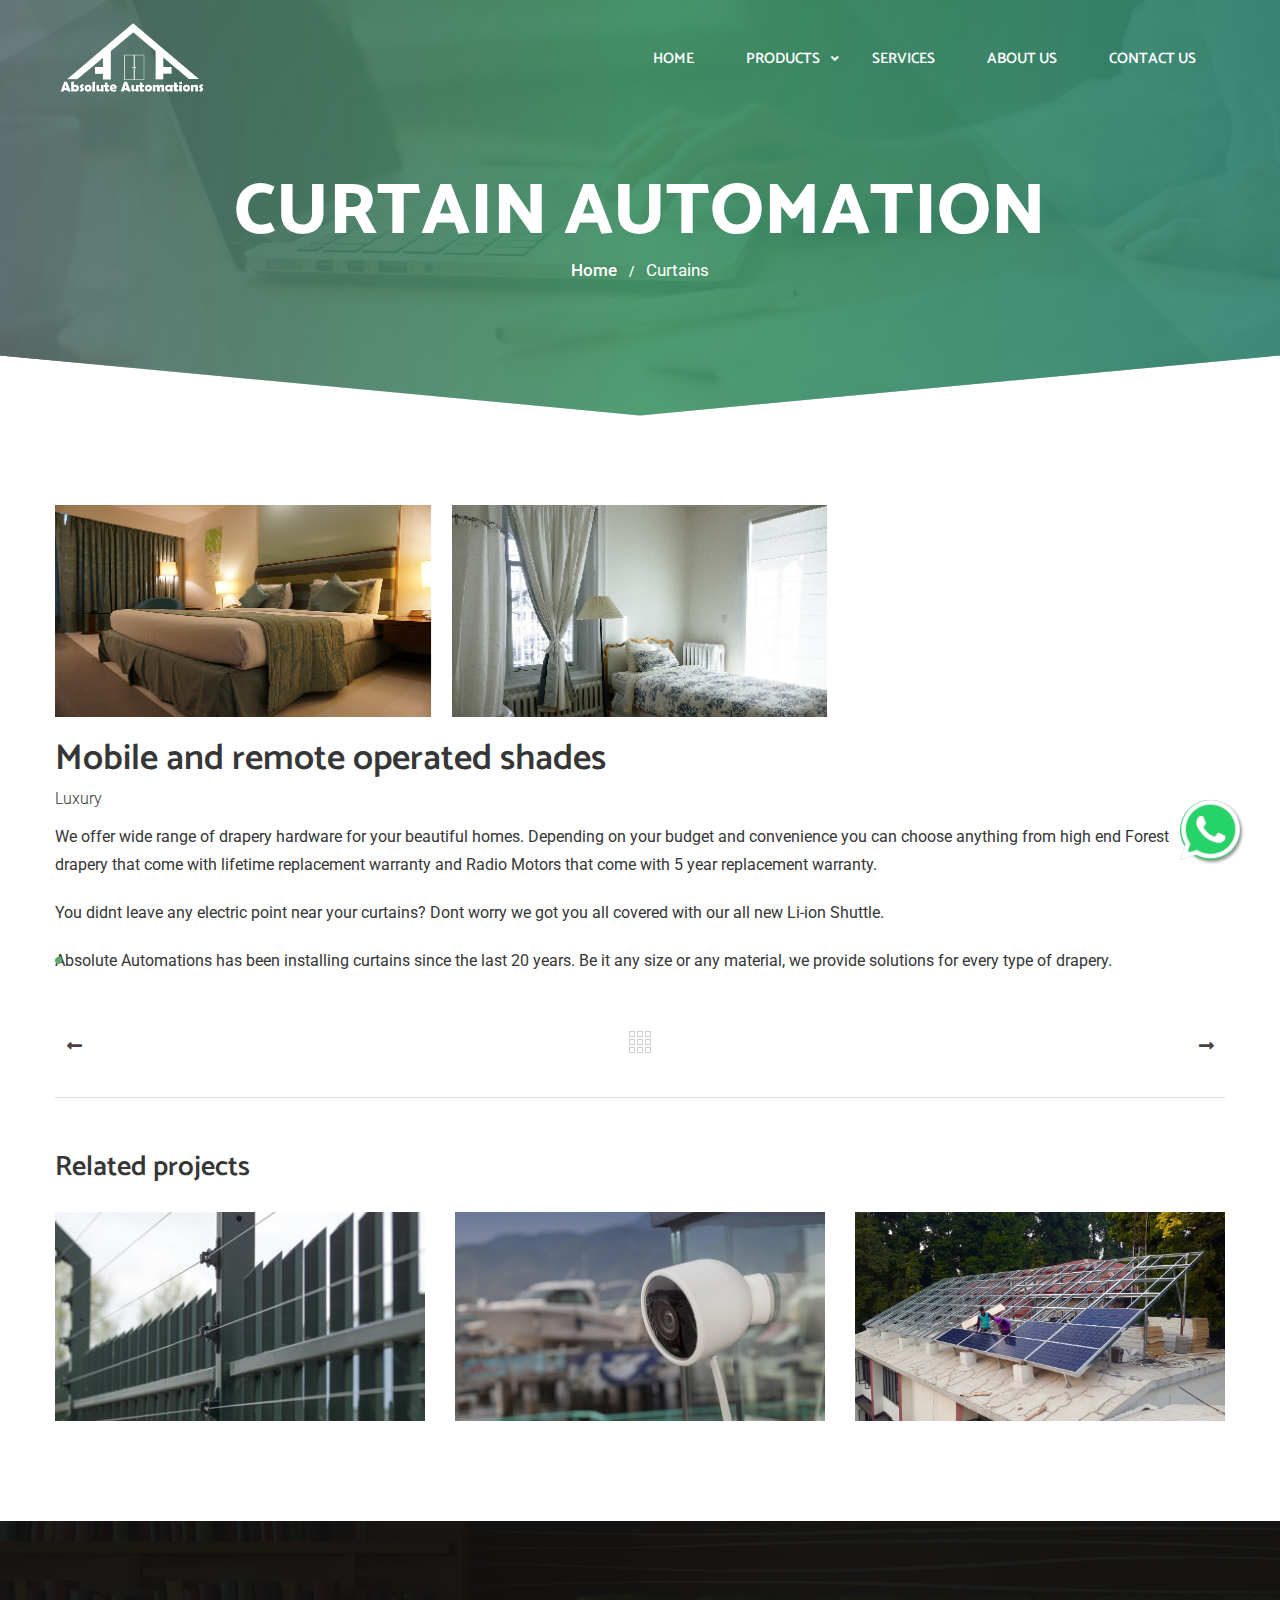
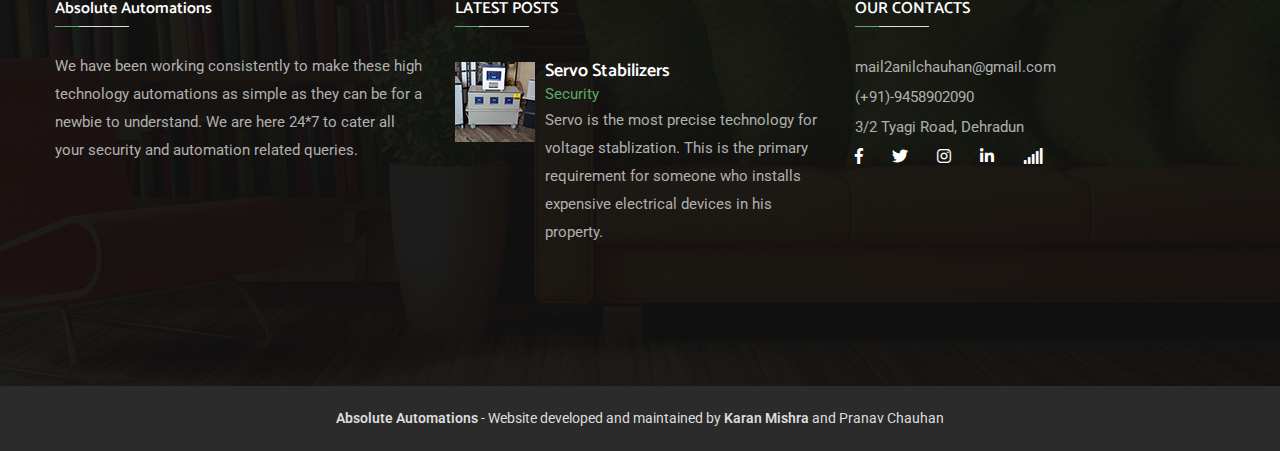
<file: curtain.html>
<!DOCTYPE html>
<html lang="en">

<!-- Mirrored from html.cwsthemes.com/ingenious/portfolio-single-gallery.html by HTTrack Website Copier/3.x [XR&CO'2014], Thu, 21 May 2020 08:01:08 GMT -->
<head>
<meta charset="utf-8">
<title>Absolute Automations | Safe and Secure</title>
<!-- Stylesheets -->
<link href="css/bootstrap.css" rel="stylesheet" />
<link rel="stylesheet" href="https://maxcdn.bootstrapcdn.com/font-awesome/4.5.0/css/font-awesome.min.css" />
<link href="plugins/revolution/css/settings.css" rel="stylesheet" type="text/css" /><!-- REVOLUTION SETTINGS STYLES -->
<link href="plugins/revolution/css/layers.css" rel="stylesheet" type="text/css" /><!-- REVOLUTION LAYERS STYLES -->
<link href="plugins/revolution/css/navigation.css" rel="stylesheet" type="text/css" /><!-- REVOLUTION NAVIGATION STYLES -->
<link href="css/style.css" rel="stylesheet" />
<link href="css/responsive.css" rel="stylesheet" />
<link href="images/favicon.png" rel="shortcut icon" type="image/x-icon" />
<link href="images/favicon.png" rel="icon" type="image/x-icon" /><!-- Responsive --><meta http-equiv="X-UA-Compatible" content="IE=edge"><meta name="viewport" content="width=device-width, initial-scale=1.0, maximum-scale=1.0, user-scalable=0"><!--[if lt IE 9]><script src="https://cdnjs.cloudflare.com/ajax/libs/html5shiv/3.7.3/html5shiv.js"></script><![endif]--><!--[if lt IE 9]><script src="js/respond.js"></script><![endif]-->
</head>
<body>
<div class="page-wrapper"><!-- Preloader -->
<div class="preloader">
<div class="cws_loader"><span>LOADING...</span>
<div class="hex"></div>

<div class="hex"></div>

<div class="hex"></div>

<div class="hex"></div>

<div class="hex"></div>

<div class="hex"></div>

<div class="hex"></div>
</div>
</div>
    
    <!-- Main Header-->
    <header class="main-header"><!-- Main box -->
        <div class="main-box">
        <div class="menu-box">
        <div class="logo"><a href="index.html"><img alt="" src="images/logoaa.png" /></a></div>
        <!--Nav Box-->
        
        <div class="nav-outer"><!-- Main Menu -->
        <nav class="main-menu navbar-expand-md navbar-light">
        <div class="collapse navbar-collapse" id="navbarSupportedContent">
        <ul class="navigation clearfix">
            <li><a href="index.html"><span>Home</span></a></li>
            <li class="dropdown"><a href="products.html"><span>Products</span></a>
            <ul>
                <li><a href="products.html#HomeAutomation">Home Automation</a></li>
                <li><a href="products.html#BuildingAutomation">Building Automation</a></li>
                <li><a href="Keypads.html#HateAutomation">We hate the word "Automation"</a></li>
            </ul>
            </li>
            <li><a href="services.html"><span>Services</span></a></li>
            <li><a href="about.html"><span>About Us</span></a></li>
            <li><a href="contact.html"><span>Contact Us</span></a></li>
        </ul>
        </div>
        </nav>
                    <!-- Main Menu End-->

                    <div class="outer-box clearfix"><!-- Shoppping Car -->
                        <div class="cart-btn"><!-- <a href="shopping-cart.html"><i class="icon flaticon-shopping-cart-empty-side-view"></i> <span class="count">2</span></a>
                        
                                                    <div class="shopping-cart">
                                                        <ul class="shopping-cart-items">
                                                            <li class="cart-item">
                                                                <img src="images/resource/item-thumb-1.jpg" alt="#" class="thumb" />
                                                                <span class="item-name">Night Security Cam 2Z1</span>
                                                                <span class="item-quantity">1 x <span class="item-amount">$84.00</span></span>
                                                                <a href="shop-single.html" class="product-detail"></a>
                                                                <button class="remove-item"><span class="fa fa-times"></span></button>
                                                            </li>
                        
                                                            <li class="cart-item">
                                                                <img src="images/resource/item-thumb-2.jpg" alt="#" class="thumb"  />
                                                                <span class="item-name">Day Security Camera B2Z1</span>
                                                                <span class="item-quantity">1 x <span class="item-amount">$13.00</span></span>
                                                                <a href="shop-single.html" class="product-detail"></a>
                                                                <button class="remove-item"><span class="fa fa-times"></span></button>
                                                            </li>
                                                        </ul>
                        
                                                        <div class="cart-footer">
                                                            <div class="shopping-cart-total"><strong>Subtotal:</strong> $97.00</div>
                                                            <a href="cart.html" class="theme-btn">View Cart</a>
                                                            <a href="checkout.html" class="theme-btn">Checkout</a> --><!-- </div> --><!-- </div> end shopping-cart --> 
                        </div>
                    </div>
                </div>
            </div>
        </div>

        <!-- Sticky Header  -->
        <div class="sticky-header">
            <div class="outer-box"><!--Logo-->
            <div class="logo"><a href="index.html" style="height:10px; width: 10px;" title="Sticky Logo"><img alt="Sticky Logo" src="images/logoaablack.png" /></a></div>
            <!--Nav Outer-->
            
            <div class="nav-outer"><!-- Main Menu -->
            <nav class="main-menu"><!--Keep This Empty / Menu will come through Javascript--></nav>
            <!-- Main Menu End--></div>
            </div>
            </div>
            <!-- End Sticky Menu --><!-- Mobile Header -->
            
            <div class="mobile-header">
            <div class="logo"><a href="index.html" style="width: 130px;"><img alt="" src="images/logoaa.png" title="" /></a></div>
            <!--Nav Box-->
            
            <div class="nav-outer clearfix"><!--Keep This Empty / Menu will come through Javascript--></div>
            </div>
            <!-- Mobile Menu  -->
            
            <div class="mobile-menu">
            <nav class="menu-box">
             <div class="nav-logo">
            <!-- 	 <a href="index.html">
                     <img alt="" src="images/logoaablack.png" title="" />
                 </a> -->
                </div>
            <!--Here Menu Will Come Automatically Via Javascript / Same Menu as in Header--></nav>
            </div>
            <!-- End Mobile Menu --><!-- Header Search --><!-- <div class="search-popup">
                        <span class="search-back-drop"></span>
                        
                        <div class="search-inner">
                            <button class="close-search"><span class="fa fa-times"></span></button>
                            <form method="post" action="http://html.cwsthemes.com/ingenious/blog-showcase.html">
                                <div class="form-group">
                                    <input type="search" name="search-field" value="" placeholder="Search..." required="">
                                    <button type="submit"><i class="fa fa-search"></i></button>
                                </div>
                            </form>
                        </div>
                    </div> --><!-- End Header Search --></header>
    <!--End Main Header -->
    
    <!--Page Title-->
    <section class="page-title">
        <!-- Background Layers -->
        <div class="background-layers">
            <div class="cws-image-bg" style="background-image: url(images/background/37.jpg)">
                <div class="cws-overlay-bg"></div>
            </div>
        </div>

        <div class="auto-container">
            <h1>Curtain Automation</h1>
            <ul class="page-breadcrumb">
                <li><a href="index.html">Home</a></li>
                <li>Curtains</li>
            </ul>
        </div>
    </section>
    <!--End Page Title-->

    <!-- Portfolio Single -->
    <section class="portfolio-single-section">
        <div class="auto-container">
            <div class="gallery-images row mid-spacing">
                <!-- <div class="col-lg-4 col-md-6 col-sm-12">
                    <figure class="image">
                        <a href="images/gallery/single-img-1.jpg" class="lightbox-image" data-fancybox='single-img'><img src="images/gallery/single-img-1.jpg" alt="" /></a>
                    </figure>
                </div> -->
                <div class="col-lg-4 col-md-6 col-sm-12">
                    <figure class="image">
                        <a href="images/gallery/curtain1.jpg" class="lightbox-image" data-fancybox='single-img'><img src="images/gallery/curtain1.jpg" alt="" /></a>
                    </figure>
                </div>
                <div class="col-lg-4 col-md-6 col-sm-12">
                    <figure class="image">
                        <a href="images/gallery/curtain2.jpg" class="lightbox-image" data-fancybox='single-img'><img src="images/gallery/curtain2.jpg" alt="" /></a>
                    </figure>
                </div>
                <!-- <div class="col-lg-4 col-md-6 col-sm-12">
                    <figure class="image">
                        <a href="images/gallery/single-img-4.jpg" class="lightbox-image" data-fancybox='single-img'><img src="images/gallery/single-img-4.jpg" alt="" /></a>
                    </figure>
                </div> -->
                <!-- <div class="col-lg-4 col-md-6 col-sm-12">
                    <figure class="image">
                        <a href="images/gallery/single-img-5.jpg" class="lightbox-image" data-fancybox='single-img'><img src="images/gallery/single-img-5.jpg" alt="" /></a>
                    </figure>
                </div> -->
                <!-- <div class="col-lg-4 col-md-6 col-sm-12">
                    <figure class="image">
                        <a href="images/gallery/single-img-6.jpg" class="lightbox-image" data-fancybox='single-img'><img src="images/gallery/single-img-6.jpg" alt="" /></a>
                    </figure>
                </div> -->
            </div>

            <div class="portfolio-single">
                <h3>Mobile and remote operated shades</h3>
                <span class="cat">Luxury</span>
                <p>We offer wide range of drapery hardware for your beautiful homes. Depending on your budget and convenience you can choose anything from high end Forest drapery that come with lifetime replacement warranty and Radio Motors that come with 5 year replacement warranty.</p>
                <p>You didnt leave any electric point near your curtains?  Dont worry we got you all covered with our all new Li-ion Shuttle.</p>
                <ul class="list-style-three">
                    <li></li>
                </ul>
                <p>Absolute Automations has been installing curtains since the last 20 years. Be it any size or any material, we provide solutions for every type of drapery.</p>
            </div>

            <!-- Post control Option -->
            <div class="post-control-option">
                <ul class="clearfix">
                    <li class="prev pull-left"><a href="project-single.html"><span class="fa fa-long-arrow-alt-left"></span> <span class="wrap">PREV</span></a></li>
                    <li class="load-more"><a href="#" class="back_link"> <span></span> <span></span> <span></span> <span></span> <span></span> <span></span> <span></span> <span></span> <span></span> </a></li>
                    <li class="next pull-right"><a href="project-detail.html"><span class="wrap">NEXT</span> <span class="fa fa-long-arrow-alt-right"></span></a></li>
                </ul>
            </div>
        </div>
    </section>
    <!-- End Portfolio Single -->

    <!-- Related Projects -->
    <section class="related-projects">
        <div class="auto-container">
            <div class="outer-box">
                <h3>Related projects</h3>

                <div class="row">
                    <!-- Portfolio Block -->
                    <div class="portfolio-block-two col-lg-4 col-md-6 col-sm-12">
                        <div class="inner-box">
                            <div class="image-box">
                                <figure class="image"><img src="images/gallery/1-8.jpg" alt=""></figure>
                                <div class="overlay"><a href="#"><span class="icon fa fa-link"></span></a></div>
                            </div>
                        </div>
                    </div>

                    <!-- Portfolio Block -->
                    <div class="portfolio-block-two col-lg-4 col-md-6 col-sm-12">
                        <div class="inner-box">
                            <div class="image-box">
                                <figure class="image"><img src="images/gallery/1-5.jpg" alt=""></figure>
                                <div class="overlay"><a href="#"><span class="icon fa fa-link"></span></a></div>
                            </div>
                        </div>
                    </div>

                    <!-- Portfolio Block -->
                    <div class="portfolio-block-two col-lg-4 col-md-6 col-sm-12">
                        <div class="inner-box">
                            <div class="image-box">
                                <figure class="image"><img src="images/gallery/solar.jpg" alt=""></figure>
                                <div class="overlay"><a href="#"><span class="icon fa fa-link"></span></a></div>
                            </div>
                        </div>
                    </div>
                </div>
            </div>
        </div>
    </section>

    <!-- Main Footer -->
    <footer class="main-footer" style="background-image: url(images/background/6.jpg);">
        <div class="auto-container"><!--Widgets Section-->
        <div class="widgets-section">
        <div class="row"><!--Footer Column-->
        <div class="footer-column col-lg-4 col-md-6 col-sm-12">
        <div class="footer-widget about-widget">
        <h4 class="widget-title">Absolute Automations</h4>
        
        <div class="widget-content">
        <div class="text">We have been working consistently to make these high technology automations as simple as they can be for a newbie to understand. We are here 24*7 to cater all your security and automation related queries.</div>
        </div>
        </div>
        </div>
        
        <div class="footer-column col-lg-4 col-md-6 col-sm-12">
        <div class="footer-widget recent-posts">
        <h4 class="widget-title">LATEST POSTS</h4>
        <!--Footer Column-->
        
        <div class="widget-content">
        <article class="post">
        <div class="thumb"><a href="servo.html"><img alt="" src="images/resource/post-thumb-1.jpg" /></a></div>
        
        <h5><a href="servo.html">Servo Stabilizers</a></h5>
        <span class="cat">Security</span>
        
        <div class="text">Servo is the most precise technology for voltage stablization. This is the primary requirement for someone who installs expensive electrical devices in his property.</div>
        </article>
        </div>
        </div>
        </div>
        <!--Footer Column-->
        
        <div class="footer-column col-lg-4 col-md-6 col-sm-12">
        <div class="footer-widget contact-widget">
        <h4 class="widget-title">OUR CONTACTS</h4>
        
        <div class="widget-content">
        <ul class="contact-list">
            <li><a href="mailto:mail2anilchauhan@gmail.com">mail2anilchauhan@gmail.com</a></li>
            <li><a href="tel:+919458902090">(+91)-9458902090</a></li>
            <li><a href="http://maps.google.com/?q=3/2 Tyagi Road, Dehradun">3/2 Tyagi Road, Dehradun</a></li>
            <div class="social-icon">  <a href="https://www.facebook.com/absoluteautomations/"><i class="fab fa-facebook-f"></i></a>
                                                   <a href="#"><i class="fab fa-twitter"></i></a>
                                                   <a href="https://www.instagram.com/absoluteautomations/"><i class="fab fa-instagram"></i></a>
                                                   <a href="#"><i class="fab fa-linkedin-in"></i></a>
                                                   <a href="#"><i class="fa fa-signal"></i></a></div>
            </li>
        </ul>
        </div>
        </div>
        </div>
        </div>
        </div>
        </div>
        <!--Footer Bottom-->
        
        <div class="footer-bottom">
        <div class="auto-container">
        <div class="copyright-text">
        <p><a href="index.html" style="font-weight:600">Absolute Automations</a> - Website developed and maintained by <a href="https://kmishra.com" style="font-weight:600">Karan Mishra</a> and Pranav Chauhan</p>
        </div>
        </div>
        </div>
        </footer>
        <!-- End Main Footer --></div>
        <!-- End Page Wrapper -->
            <!-- Whatsapp -->
            <a href="https://api.whatsapp.com/send?phone=+919458902090&text=I%20want%20to%20know%20more!" class="float" target="_blank">
        <img  src="images/whatsapp.png" alt="">
        </a>
            <!-- Scroll To Top -->
        
        <div class="scroll-to-top scroll-to-target" data-target="html"><span class="fa fa-long-arrow-alt-up"></span></div>
        <script src="js/jquery.js"></script><script src="js/popper.min.js"></script><script src="js/bootstrap.min.js"></script><!--Revolution Slider--><script src="plugins/revolution/js/jquery.themepunch.revolution.min.js"></script><script src="plugins/revolution/js/jquery.themepunch.tools.min.js"></script><script src="plugins/revolution/js/extensions/revolution.extension.actions.min.js"></script><script src="plugins/revolution/js/extensions/revolution.extension.carousel.min.js"></script><script src="plugins/revolution/js/extensions/revolution.extension.kenburn.min.js"></script><script src="plugins/revolution/js/extensions/revolution.extension.layeranimation.min.js"></script><script src="plugins/revolution/js/extensions/revolution.extension.migration.min.js"></script><script src="plugins/revolution/js/extensions/revolution.extension.navigation.min.js"></script><script src="plugins/revolution/js/extensions/revolution.extension.parallax.min.js"></script><script src="plugins/revolution/js/extensions/revolution.extension.slideanims.min.js"></script><script src="plugins/revolution/js/extensions/revolution.extension.video.min.js"></script><script src="js/main-slider-script.js"></script><!--Revolution Slider--><script src="js/jquery.fancybox.js"></script><script src="js/owl.js"></script><script src="js/wow.js"></script><script src="js/appear.js"></script><script src="js/script.js"></script><script src="js/scroll.js"></script></body>
        <!-- Mirrored from html.cwsthemes.com/ingenious/ by HTTrack Website Copier/3.x [XR&CO'2014], Thu, 21 May 2020 07:45:07 GMT --></html>
</file>
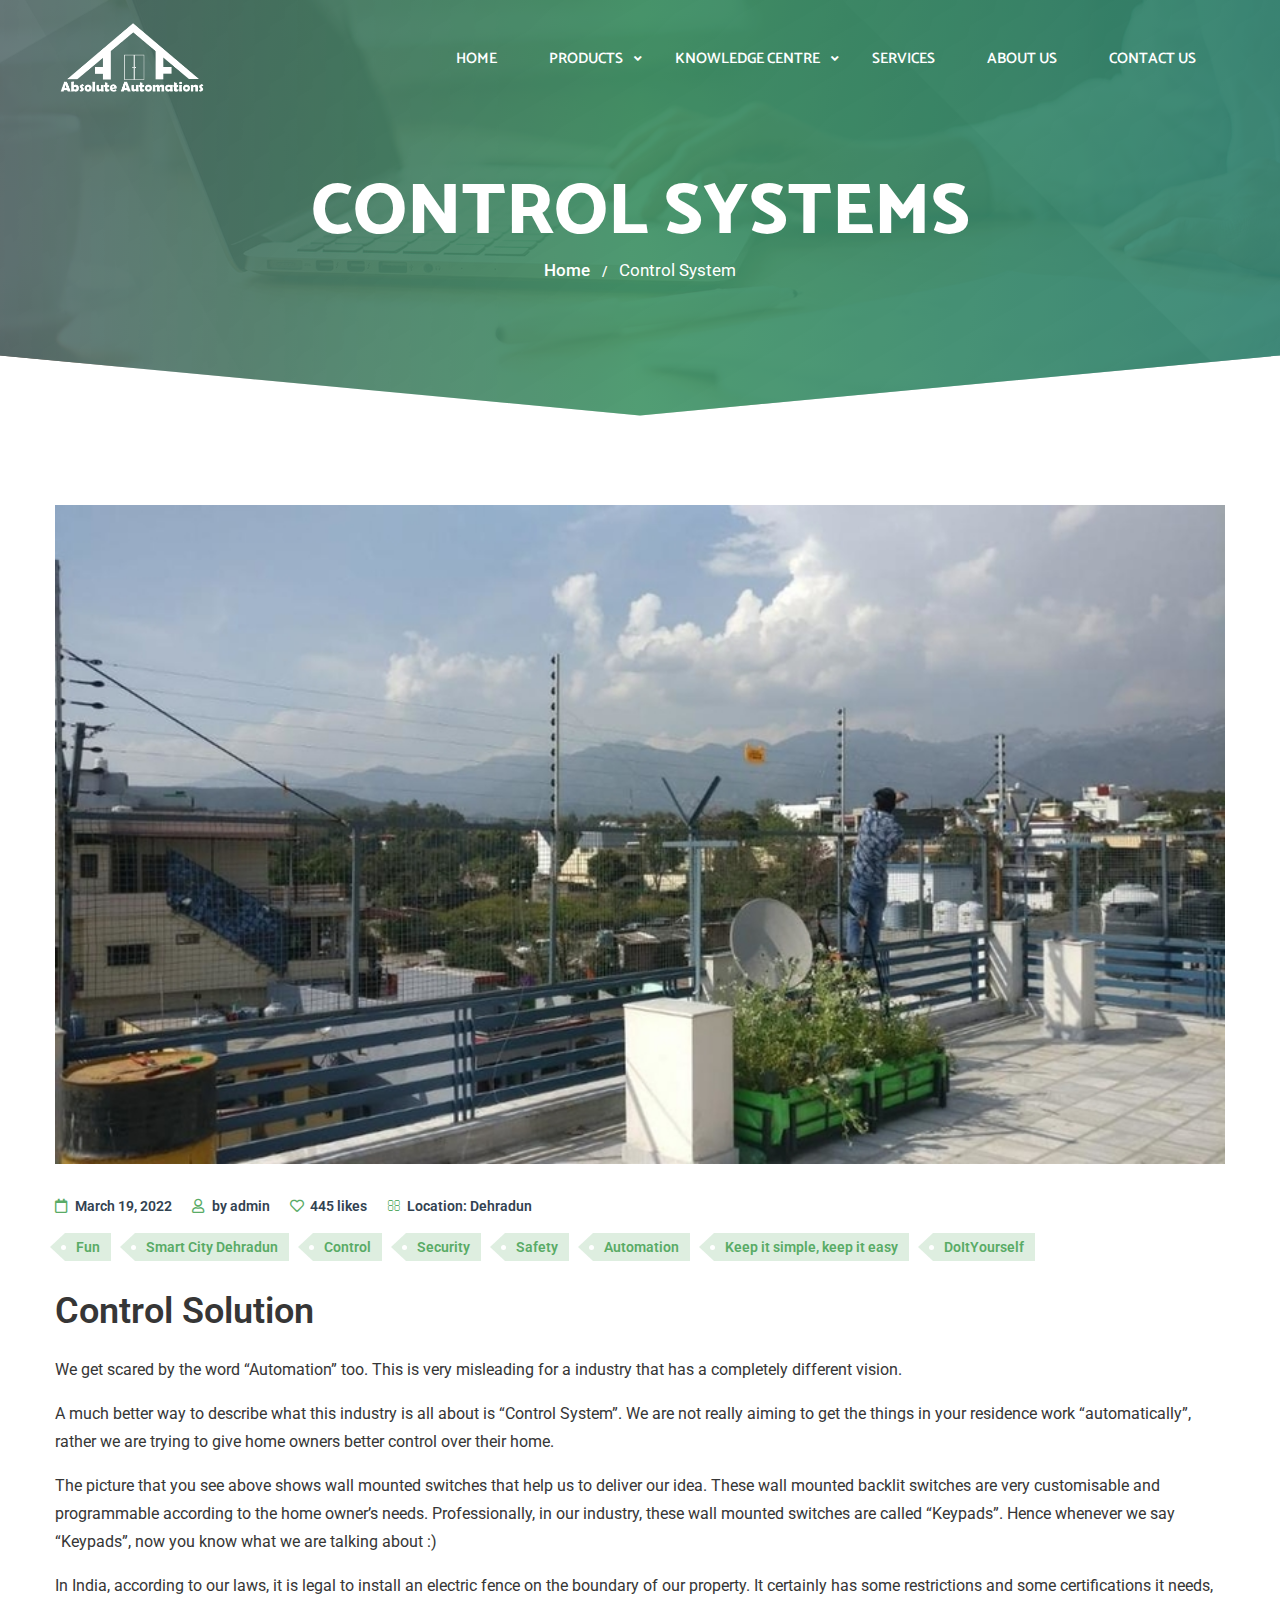
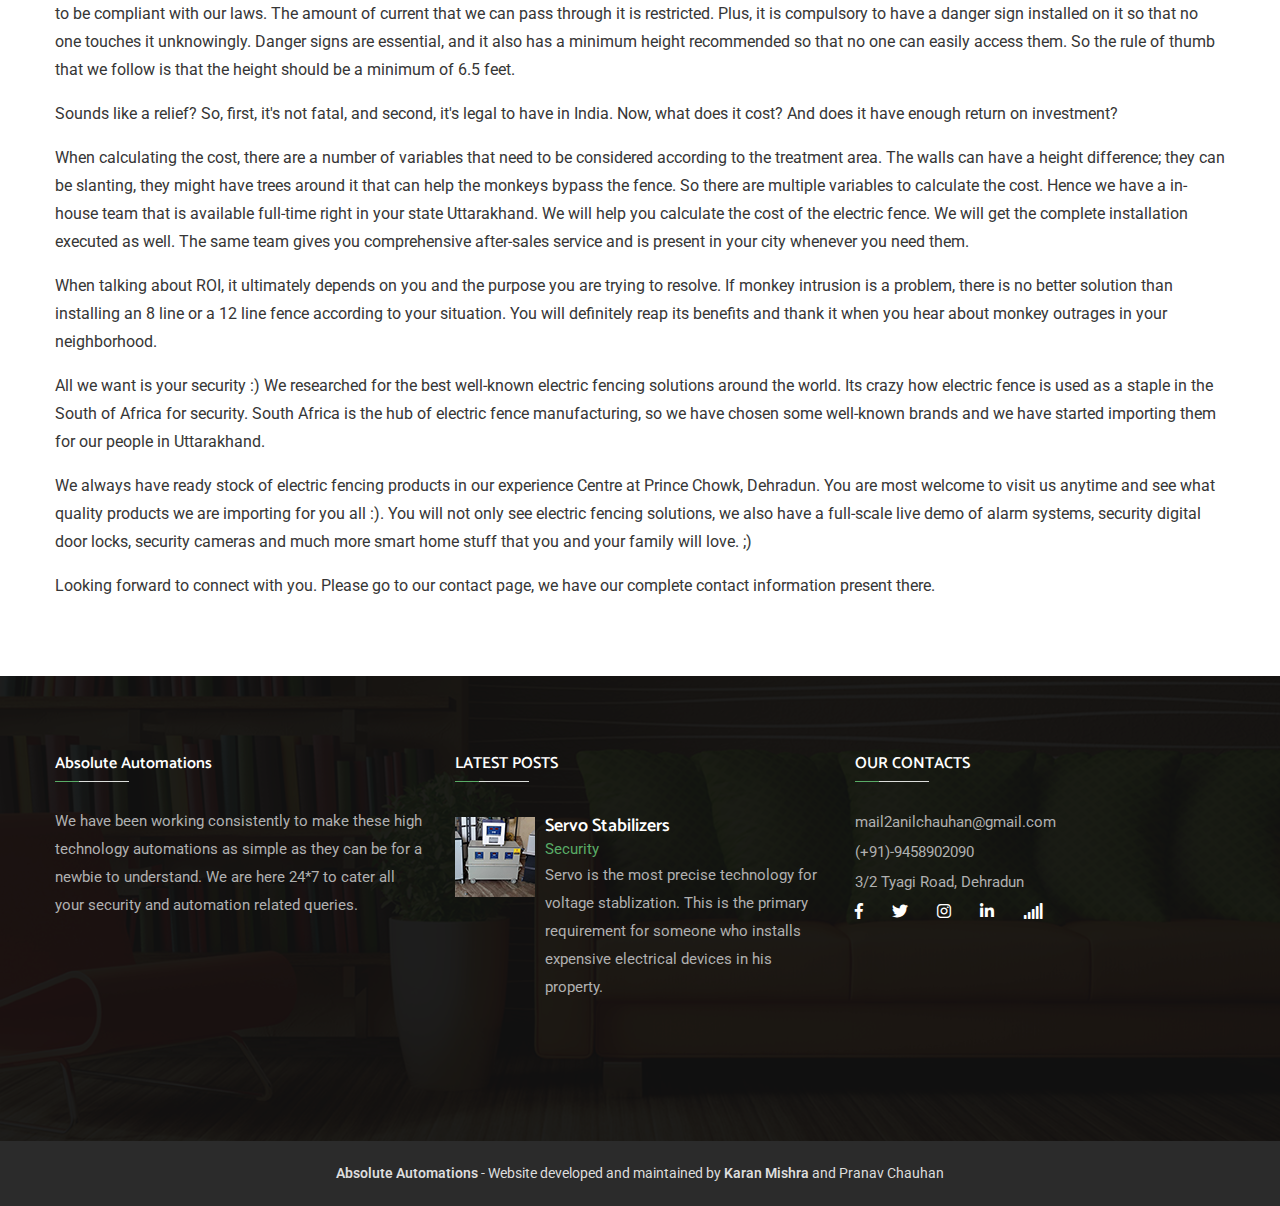
<file: Keypads.html>
<!DOCTYPE html>
<html lang="en">

<!-- Mirrored from html.cwsthemes.com/ingenious/portfolio-single-gallery.html by HTTrack Website Copier/3.x [XR&CO'2014], Thu, 21 May 2020 08:01:08 GMT -->
<head>
<meta charset="utf-8">
<title>Absolute Automations | Safe and Secure</title>
<!-- Stylesheets -->
<link href="css/bootstrap.css" rel="stylesheet" />
<link rel="stylesheet" href="https://maxcdn.bootstrapcdn.com/font-awesome/4.5.0/css/font-awesome.min.css" />
<link href="plugins/revolution/css/settings.css" rel="stylesheet" type="text/css" /><!-- REVOLUTION SETTINGS STYLES -->
<link href="plugins/revolution/css/layers.css" rel="stylesheet" type="text/css" /><!-- REVOLUTION LAYERS STYLES -->
<link href="plugins/revolution/css/navigation.css" rel="stylesheet" type="text/css" /><!-- REVOLUTION NAVIGATION STYLES -->
<link href="css/style.css" rel="stylesheet" />
<link href="css/responsive.css" rel="stylesheet" />
<link href="images/favicon.png" rel="shortcut icon" type="image/x-icon" />
<link href="images/favicon.png" rel="icon" type="image/x-icon" /><!-- Responsive --><meta http-equiv="X-UA-Compatible" content="IE=edge"><meta name="viewport" content="width=device-width, initial-scale=1.0, maximum-scale=1.0, user-scalable=0"><!--[if lt IE 9]><script src="https://cdnjs.cloudflare.com/ajax/libs/html5shiv/3.7.3/html5shiv.js"></script><![endif]--><!--[if lt IE 9]><script src="js/respond.js"></script><![endif]-->
</head>
<body>
<div class="page-wrapper"><!-- Preloader -->
<div class="preloader">
<div class="cws_loader"><span>LOADING...</span>
<div class="hex"></div>

<div class="hex"></div>

<div class="hex"></div>

<div class="hex"></div>

<div class="hex"></div>

<div class="hex"></div>

<div class="hex"></div>
</div>
</div>
    
    <!-- Main Header-->
    <header class="main-header"><!-- Main box -->
        <div class="main-box">
        <div class="menu-box">
        <div class="logo"><a href="index.html"><img alt="" src="images/logoaa.png" /></a></div>
        <!--Nav Box-->
        
        <div class="nav-outer"><!-- Main Menu -->
        <nav class="main-menu navbar-expand-md navbar-light">
        <div class="collapse navbar-collapse" id="navbarSupportedContent">
        <ul class="navigation clearfix">
            <li><a href="index.html"><span>Home</span></a></li>
            <li class="dropdown"><a href="products.html"><span>Products</span></a>
            <ul>
                <li><a href="products.html#HomeAutomation">Home Automation</a></li>
                <li><a href="products.html#BuildingAutomation">Building Automation</a></li>
            </ul>
            </li>
            <li class="dropdown"><a href="#"><span>Knowledge Centre</span></a>
                <ul>
                    <li><a href="blog1.html#SmartHomes">What are Smart Homes?</a></li>
                    <li><a href="blog.html#ElectricFencing">Electric Fence: Solution to monkey intrusion</a></li>
                    <li><a href="Keypads.html#HateAutomation">We hate the word "Automation"</a></li>
                </ul>
                </li>
            <li><a href="services.html"><span>Services</span></a></li>
            <li><a href="about.html"><span>About Us</span></a></li>
            <li><a href="contact.html"><span>Contact Us</span></a></li>
        </ul>
        </div>
        </nav>
                    <!-- Main Menu End-->

                    <div class="outer-box clearfix"><!-- Shoppping Car -->
                        <div class="cart-btn"><!-- <a href="shopping-cart.html"><i class="icon flaticon-shopping-cart-empty-side-view"></i> <span class="count">2</span></a>
                        
                                                    <div class="shopping-cart">
                                                        <ul class="shopping-cart-items">
                                                            <li class="cart-item">
                                                                <img src="images/resource/item-thumb-1.jpg" alt="#" class="thumb" />
                                                                <span class="item-name">Night Security Cam 2Z1</span>
                                                                <span class="item-quantity">1 x <span class="item-amount">$84.00</span></span>
                                                                <a href="shop-single.html" class="product-detail"></a>
                                                                <button class="remove-item"><span class="fa fa-times"></span></button>
                                                            </li>
                        
                                                            <li class="cart-item">
                                                                <img src="images/resource/item-thumb-2.jpg" alt="#" class="thumb"  />
                                                                <span class="item-name">Day Security Camera B2Z1</span>
                                                                <span class="item-quantity">1 x <span class="item-amount">$13.00</span></span>
                                                                <a href="shop-single.html" class="product-detail"></a>
                                                                <button class="remove-item"><span class="fa fa-times"></span></button>
                                                            </li>
                                                        </ul>
                        
                                                        <div class="cart-footer">
                                                            <div class="shopping-cart-total"><strong>Subtotal:</strong> $97.00</div>
                                                            <a href="cart.html" class="theme-btn">View Cart</a>
                                                            <a href="checkout.html" class="theme-btn">Checkout</a> --><!-- </div> --><!-- </div> end shopping-cart --> 
                        </div>
                    </div>
                </div>
            </div>
        </div>

        <!-- Sticky Header  -->
        <div class="sticky-header">
            <div class="outer-box"><!--Logo-->
            <div class="logo"><a href="index.html" style="height:10px; width: 10px;" title="Sticky Logo"><img alt="Sticky Logo" src="images/logoaablack.png" /></a></div>
            <!--Nav Outer-->
            
            <div class="nav-outer"><!-- Main Menu -->
            <nav class="main-menu"><!--Keep This Empty / Menu will come through Javascript--></nav>
            <!-- Main Menu End--></div>
            </div>
            </div>
            <!-- End Sticky Menu --><!-- Mobile Header -->
            
            <div class="mobile-header">
            <div class="logo"><a href="index.html" style="width: 130px;"><img alt="" src="images/logoaa.png" title="" /></a></div>
            <!--Nav Box-->
            
            <div class="nav-outer clearfix"><!--Keep This Empty / Menu will come through Javascript--></div>
            </div>
            <!-- Mobile Menu  -->
            
            <div class="mobile-menu">
            <nav class="menu-box">
             <div class="nav-logo">
            <!-- 	 <a href="index.html">
                     <img alt="" src="images/logoaablack.png" title="" />
                 </a> -->
                </div>
            <!--Here Menu Will Come Automatically Via Javascript / Same Menu as in Header--></nav>
            </div>
            <!-- End Mobile Menu --><!-- Header Search --><!-- <div class="search-popup">
                        <span class="search-back-drop"></span>
                        
                        <div class="search-inner">
                            <button class="close-search"><span class="fa fa-times"></span></button>
                            <form method="post" action="http://html.cwsthemes.com/ingenious/blog-showcase.html">
                                <div class="form-group">
                                    <input type="search" name="search-field" value="" placeholder="Search..." required="">
                                    <button type="submit"><i class="fa fa-search"></i></button>
                                </div>
                            </form>
                        </div>
                    </div> --><!-- End Header Search --></header>
    <!--End Main Header -->
    
    <!--Page Title-->
    <section class="page-title">
        <!-- Background Layers -->
        <div class="background-layers">
            <div class="cws-image-bg" style="background-image: url(images/background/37.jpg)">
                <div class="cws-overlay-bg"></div>
            </div>
        </div>

        <div class="auto-container">
            <h1>Control Systems</h1>
            <ul class="page-breadcrumb">
                <li><a href="index.html">Home</a></li>
                <li>Control System</li>
            </ul>
        </div>
    </section>
    <!--End Page Title-->

    <!-- Blog Single -->
    <section class="blog-single">
        <div class="auto-container">
            <!-- News Block -->
            <div class="news-block">
                <div class="inner-box">
                    <div class="image-column">
                        <div class="inner-column">
                            <figure class="image"><img src="images/resource/electricfence.jpg" alt=""></figure>
                        </div>
                    </div>
                    <div class="content-column">
                        <div class="inner-column">
                            <ul class="post-info">
                                <li><span class="icon fa fa-calendar"></span> March 19, 2022</li>
                                <li><span class="icon fa fa-user"></span> by admin</li>
                                <li><span class="icon fa fa-heart"></span> 445 likes</li>
                                <li><span class="icon fa fa-search"></span>Location: Dehradun</li>
                            </ul>
                            <div class="post-tags">
                                <a href="#">Fun</a>
                                <a href="#">Smart City Dehradun</a>
                                <a href="#">Control</a>
                                <a href="#">Security</a>
                                <a href="#">Safety</a>
                                <a href="#">Automation</a>
                                <a href="#">Keep it simple, keep it easy</a>
                                <a href="#">DoItYourself</a>
                            </div>
                            <h2>Control Solution</h2>
                            <p>We get scared by the word “Automation” too. This is very misleading for a industry that has a completely different vision.</p>
                            <p>A much better way to describe what this industry is all about is “Control System”. We are not really aiming to get the things in your residence work “automatically”,
                                rather we are trying to give home owners better control over their home. </p>
                            <p>The picture that you see above shows wall mounted switches that help us to deliver our idea. These wall mounted backlit switches are very customisable and programmable according to the home owner’s needs. Professionally, in our industry, these wall mounted switches are called “Keypads”. Hence whenever we say “Keypads”, now you know what we are talking about :)</p>
                            <p>In India, according to our laws, it is legal to install an electric fence on the boundary of our property. It certainly has some restrictions and some certifications it needs, to be compliant with our laws. The amount of current that we can pass through it is restricted. Plus, it is compulsory to have a danger sign installed on it so that no one touches it unknowingly. Danger signs are essential, and it also has a minimum height recommended so that no one can easily access them. So the rule of thumb that we follow is that the height should be a minimum of 6.5 feet.
                            </p>
                            <p>Sounds like a relief? So, first, it's not fatal, and second, it's legal to have in India. Now, what does it cost? And does it have enough return on investment?</p>
                            <p>When calculating the cost, there are a number of variables that need to be considered according to the treatment area. The walls can have a height difference; they can be slanting, they might have trees around it that can help the monkeys bypass the fence. So there are multiple variables to calculate the cost. Hence we have a in-house team that is available full-time right in your state Uttarakhand. We will help you calculate the cost of the electric fence. We will get the complete installation executed as well. The same team gives you comprehensive after-sales service and is present in your city whenever you need them.</p>
                            <p>When talking about ROI, it ultimately depends on you and the purpose you are trying to resolve. If monkey intrusion is a problem, there is no better solution than installing an 8 line or a 12 line fence according to your situation. You will definitely reap its benefits and thank it when you hear about monkey outrages in your neighborhood. </p>
                            <p>All we want is your security :) We researched for the best well-known electric fencing solutions around the world. Its crazy how electric fence is used as a staple in the South of Africa for security. South Africa is the hub of electric fence manufacturing, so we have chosen some well-known brands and we have started importing them for our people in Uttarakhand.</p>
                            <p>We always have ready stock of electric fencing products in our experience Centre at Prince Chowk, Dehradun. You are most welcome to visit us anytime and see what quality products we are importing for you all :). You will not only see electric fencing solutions, we also have a full-scale live demo of alarm systems, security digital door locks, security cameras and much more smart home stuff that you and your family will love. ;)</p>
                            <p>Looking forward to connect with you. Please go to our contact page, we have our complete contact information present there.</p>
                            <!-- <p><strong>Etiam aliquam mauris suspendisse at, adipiscing senectus.</strong></p> -->
                            
                        </div>
                    </div>
                </div>
            </div>

            <!--Comment Form-->
            <!-- <div class="comment-form">
                <h3>Leave a Reply</h3>
                <div class="default-form form-outer">
                    <p>Your email address will not be published. Required fields are marked *</p>
                    <form method="post" action="http://html.cwsthemes.com/ingenious/blog-showcase.html"> 
                        <div class="row">
                            <div class="col-lg-12 col-md-12 col-sm-12 form-group">
                                <div class="field-label">Comment</div>
                                <textarea name="message" placeholder=""></textarea>
                            </div>

                            <div class="col-lg-4 col-md-12 col-sm-12 form-group">
                                <div class="field-label">Name *</div>
                                <input type="text" name="username" placeholder="" required="">
                            </div>
                            
                            <div class="col-lg-4 col-md-12 col-sm-12 form-group">
                                <div class="field-label">Email *</div>
                                <input type="email" name="email" placeholder="" required="">
                            </div>
                            
                            <div class="col-lg-4 col-md-12 col-sm-12 form-group">
                                <div class="field-label">Website</div>
                                <input type="url" name="website" placeholder="" required="">
                            </div>

                            <div class="col-lg-12 col-md-12 col-sm-12 form-group">
                                <input type="submit" class="theme-btn btn-style-three" name="submit" value="Submit">
                            </div>
                        </div>
                    </form>
                </div>
            </div> -->
        </div>
    </section>
    <!-- End Blog Single -->

    <!-- Main Footer -->
    <footer class="main-footer" style="background-image: url(images/background/6.jpg);">
        <div class="auto-container"><!--Widgets Section-->
        <div class="widgets-section">
        <div class="row"><!--Footer Column-->
        <div class="footer-column col-lg-4 col-md-6 col-sm-12">
        <div class="footer-widget about-widget">
        <h4 class="widget-title">Absolute Automations</h4>
        
        <div class="widget-content">
        <div class="text">We have been working consistently to make these high technology automations as simple as they can be for a newbie to understand. We are here 24*7 to cater all your security and automation related queries.</div>
        </div>
        </div>
        </div>
        
        <div class="footer-column col-lg-4 col-md-6 col-sm-12">
        <div class="footer-widget recent-posts">
        <h4 class="widget-title">LATEST POSTS</h4>
        <!--Footer Column-->
        
        <div class="widget-content">
        <article class="post">
        <div class="thumb"><a href="blog-detail.html"><img alt="" src="images/resource/post-thumb-1.jpg" /></a></div>
        
        <h5><a href="blog-detail.html">Servo Stabilizers</a></h5>
        <span class="cat">Security</span>
        
        <div class="text">Servo is the most precise technology for voltage stablization. This is the primary requirement for someone who installs expensive electrical devices in his property.</div>
        </article>
        </div>
        </div>
        </div>
        <!--Footer Column-->
        
        <div class="footer-column col-lg-4 col-md-6 col-sm-12">
        <div class="footer-widget contact-widget">
        <h4 class="widget-title">OUR CONTACTS</h4>
        
        <div class="widget-content">
        <ul class="contact-list">
            <li><a href="mailto:mail2anilchauhan@gmail.com">mail2anilchauhan@gmail.com</a></li>
            <li><a href="tel:+919458902090">(+91)-9458902090</a></li>
            <li><a href="http://maps.google.com/?q=3/2 Tyagi Road, Dehradun">3/2 Tyagi Road, Dehradun</a></li>
            <div class="social-icon">  <a href="https://www.facebook.com/absoluteautomations/"><i class="fab fa-facebook-f"></i></a>
                                                   <a href="#"><i class="fab fa-twitter"></i></a>
                                                   <a href="https://www.instagram.com/absoluteautomations/"><i class="fab fa-instagram"></i></a>
                                                   <a href="#"><i class="fab fa-linkedin-in"></i></a>
                                                   <a href="#"><i class="fa fa-signal"></i></a></div>
            </li>
        </ul>
        </div>
        </div>
        </div>
        </div>
        </div>
        </div>
        <!--Footer Bottom-->
        
        <div class="footer-bottom">
        <div class="auto-container">
        <div class="copyright-text">
        <p><a href="index.html" style="font-weight:600">Absolute Automations</a> - Website developed and maintained by <a href="https://kmishra.com" style="font-weight:600">Karan Mishra</a> and Pranav Chauhan</p>
        </div>
        </div>
        </div>
        </footer>
    <!-- End Main Footer -->

</div><!-- End Page Wrapper -->

<!-- Scroll To Top -->
<div class="scroll-to-top scroll-to-target" data-target="html"><span class="fa fa-long-arrow-alt-up"></span></div>

<script src="js/jquery.js"></script> 
<script src="js/popper.min.js"></script>
<script src="js/bootstrap.min.js"></script>
<script src="js/jquery.fancybox.js"></script>
<script src="js/owl.js"></script>
<script src="js/wow.js"></script>
<script src="js/appear.js"></script>
<script src="js/jquery.fancybox.js"></script>
<script src="js/sticky_sidebar.min.js"></script>
<script src="js/isotope.js"></script>
<script src="js/script.js"></script>
</body>

<!-- Mirrored from html.cwsthemes.com/ingenious/blog-post-image.html by HTTrack Website Copier/3.x [XR&CO'2014], Thu, 21 May 2020 08:02:05 GMT -->
</html>
</file>
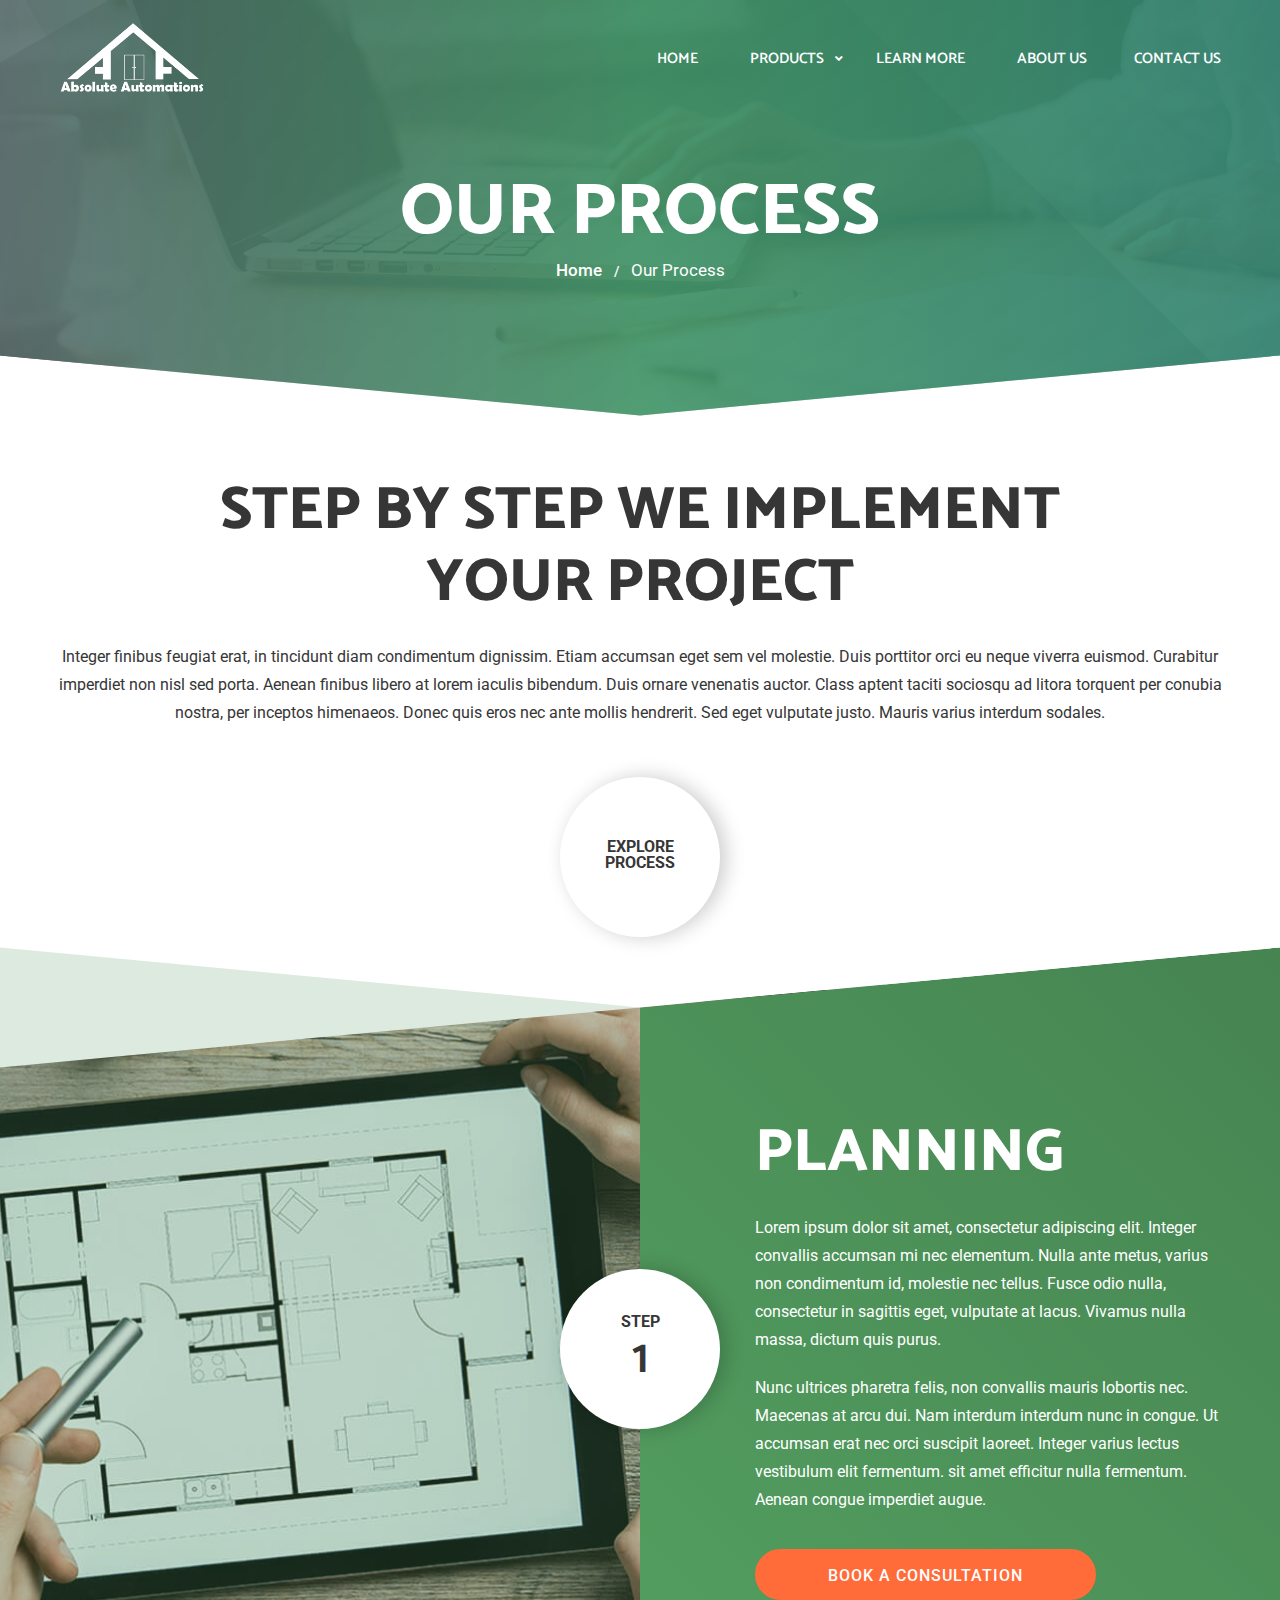
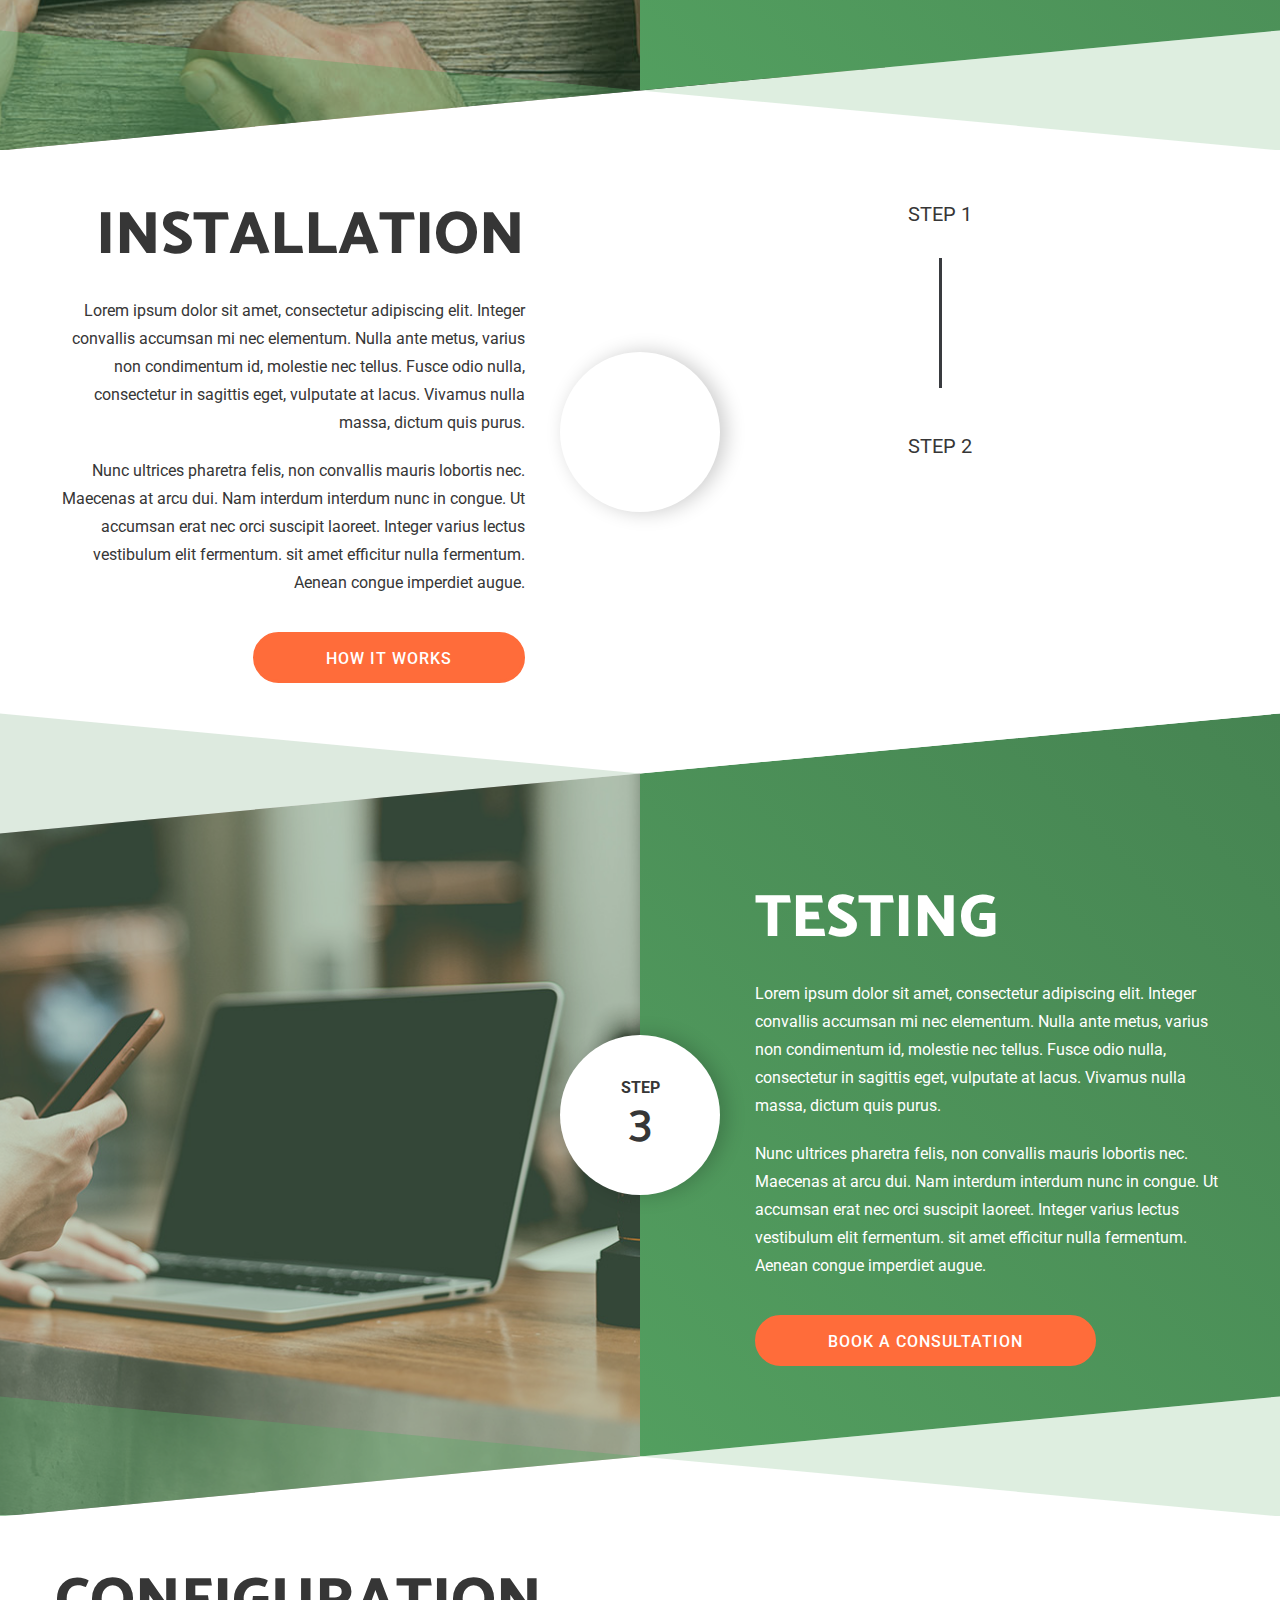
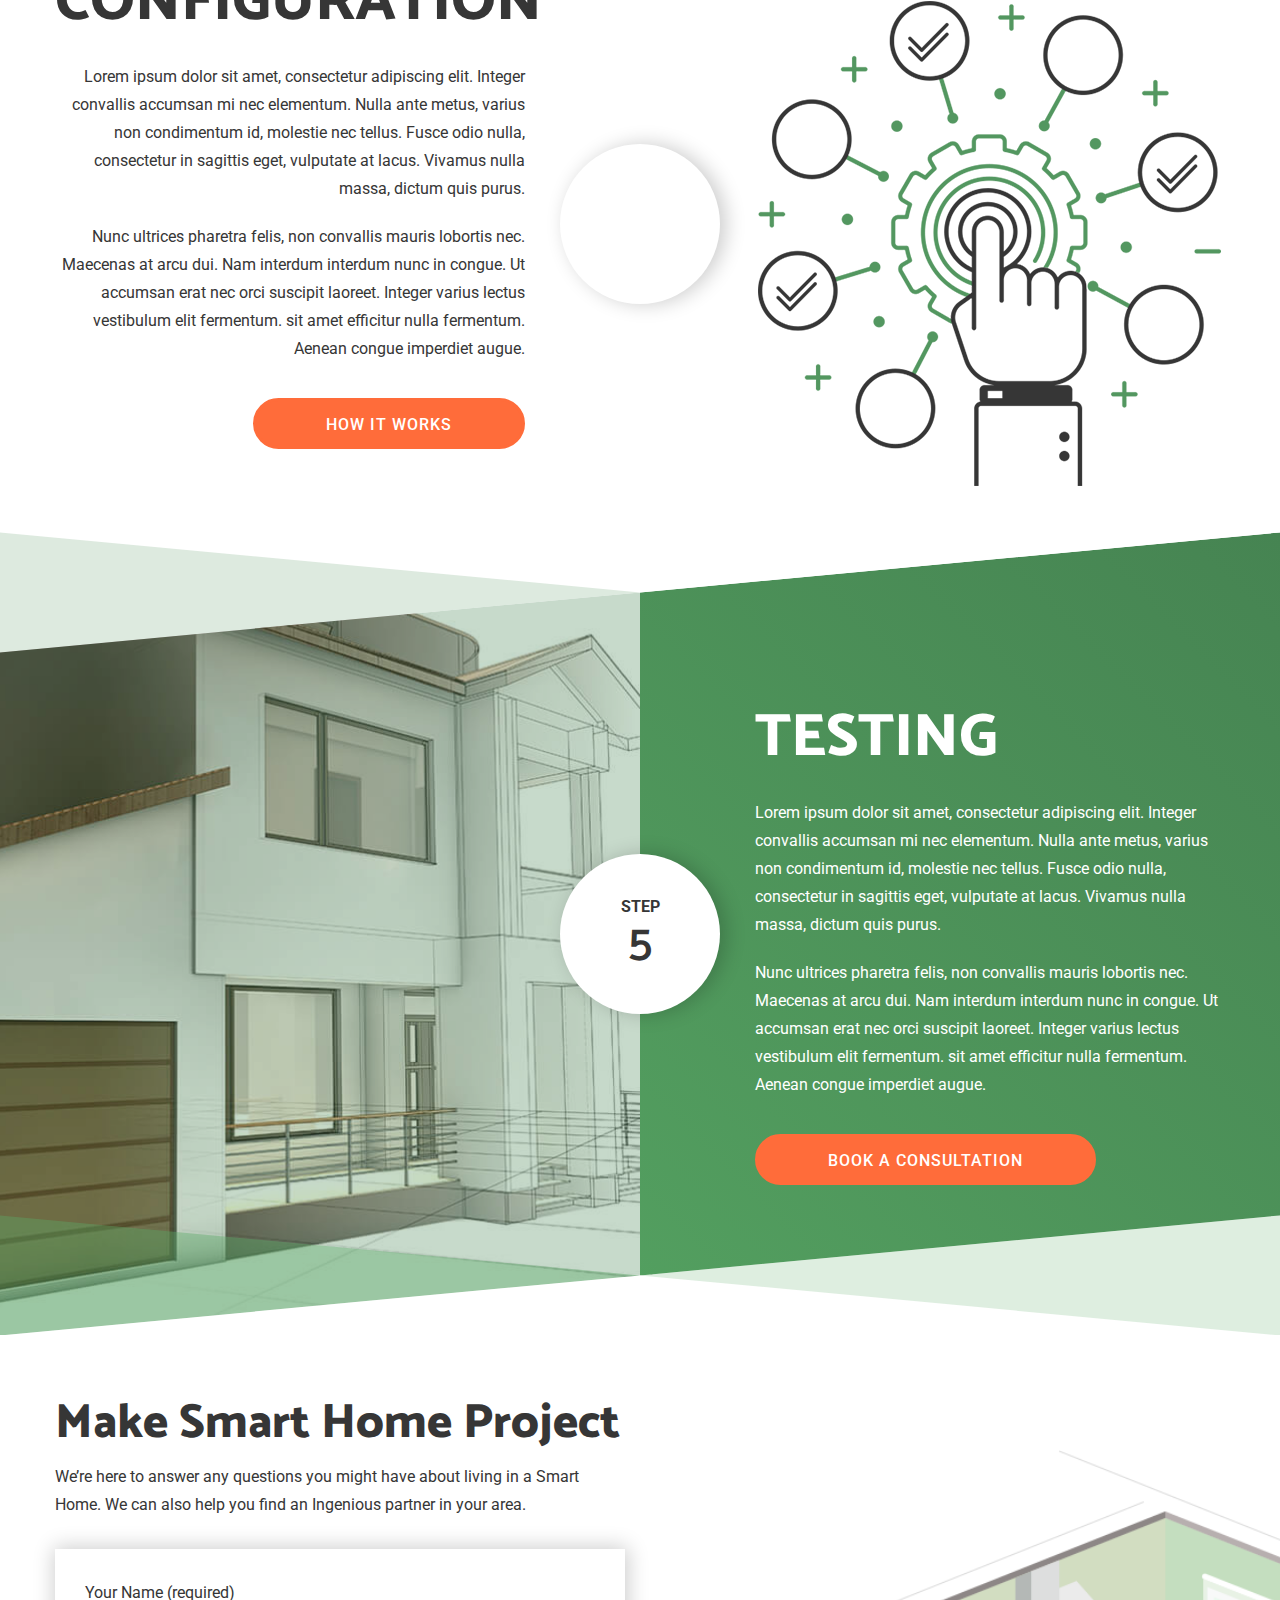
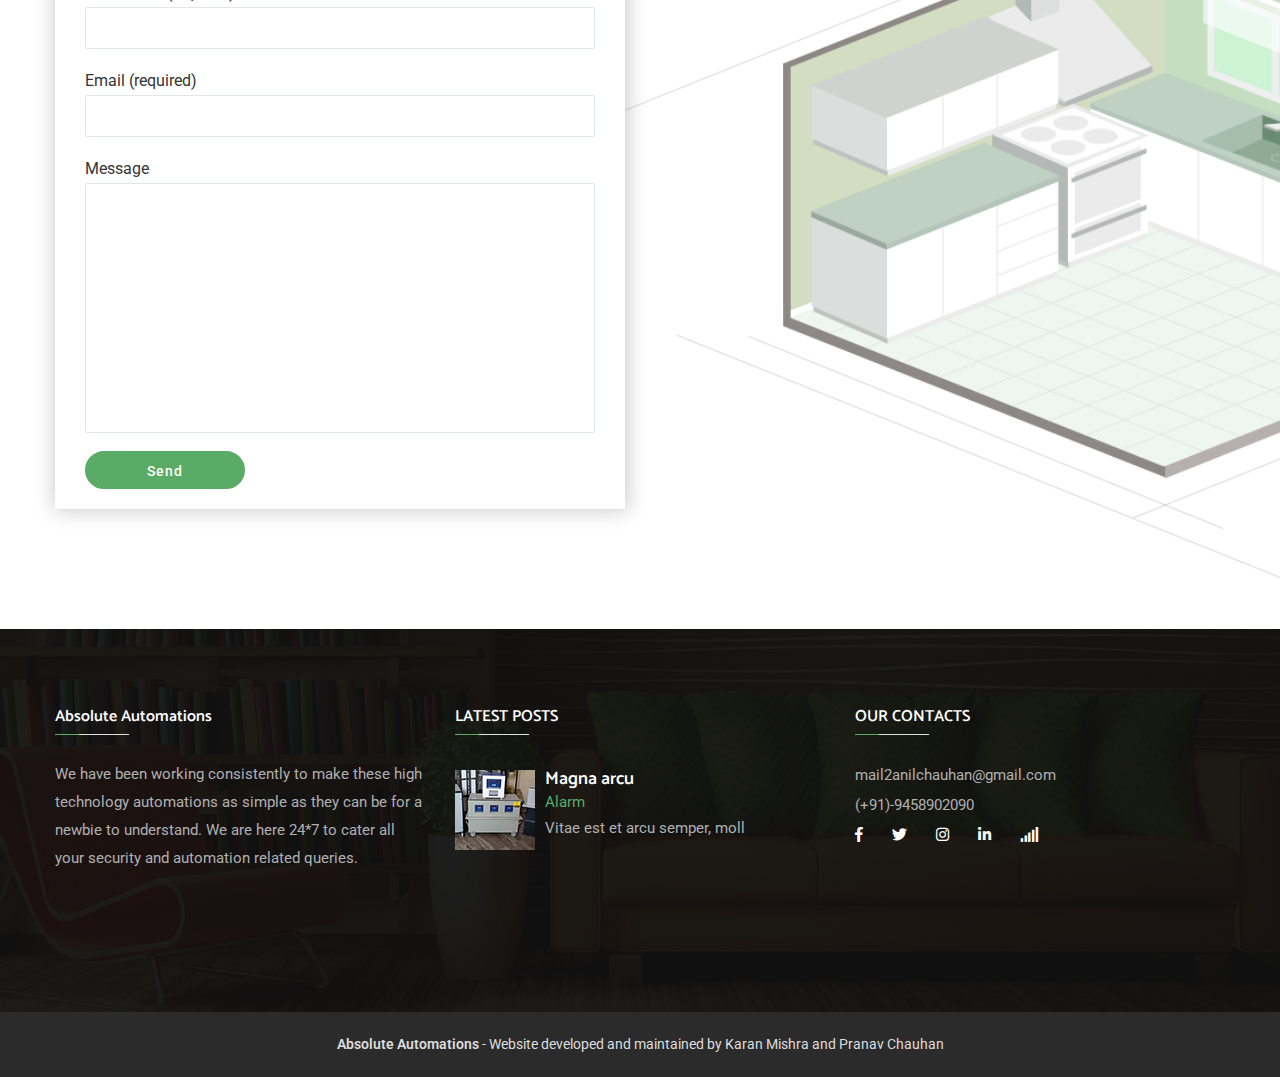
<file: learnmore.html>
<!DOCTYPE html>
<html lang="en"><!-- Mirrored from html.cwsthemes.com/ingenious/process.html by HTTrack Website Copier/3.x [XR&CO'2014], Thu, 21 May 2020 07:58:43 GMT -->
<head><meta http-equiv="Content-Type" content="text/html; charset=utf-8">
	<title>Absolute Automations | Safe and Secure</title>
	<!-- Stylesheets -->
	<link href="css/bootstrap.css" rel="stylesheet" />
	<link href="css/style.css" rel="stylesheet" />
	<link href="css/responsive.css" rel="stylesheet" />
	<link href="images/favicon.png" rel="shortcut icon" type="image/x-icon" />
	<link href="images/favicon.png" rel="icon" type="image/x-icon" /><!-- Responsive --><meta http-equiv="X-UA-Compatible" content="IE=edge"><meta name="viewport" content="width=device-width, initial-scale=1.0, maximum-scale=1.0, user-scalable=0"><!--[if lt IE 9]><script src="https://cdnjs.cloudflare.com/ajax/libs/html5shiv/3.7.3/html5shiv.js"></script><![endif]--><!--[if lt IE 9]><script src="js/respond.js"></script><![endif]-->
</head>
<body>
<div class="page-wrapper"><!-- Preloader -->
<div class="preloader">
<div class="cws_loader"><span>LOADING...</span>
<div class="hex"></div>

<div class="hex"></div>

<div class="hex"></div>

<div class="hex"></div>

<div class="hex"></div>

<div class="hex"></div>

<div class="hex"></div>
</div>
</div>
<!-- Main Header-->

<header class="main-header"><!-- Main box -->
<div class="main-box">
<div class="menu-box">
<div class="logo"><a href="index.html"><img alt="" src="images/logoaa.png" srcset="images/logo-white-big.png 2x" title="" /></a></div>
<!--Nav Box-->

<div class="nav-outer"><!-- Main Menu -->
<nav class="main-menu navbar-expand-md navbar-light">
<div class="collapse navbar-collapse" id="navbarSupportedContent">
<ul class="navigation clearfix">
	<li><a href="index.html"><span>Home</span></a></li>
	<li class="dropdown"><a href="products.html"><span>Products</span></a>
	<ul>
		<li><a href="products.html#HomeAutomation">Home Automation</a></li>
		<li><a href="products.html#BuildingAutomation">Building Automation</a></li>
        <li><a href="Keypads.html#HateAutomation">We hate the word "Automation"</a></li>
	</ul>
	</li>
	<li><a href="learnmore.html"><span>Learn More</span></a></li>
	<li><a href="about.html"><span>About Us</span></a></li>
	<li><a href="contact.html">Contact Us</a></li>
</ul>
</div>
</nav>
<!-- Main Menu End-->

<div class="outer-box clearfix"><!-- Search Btn --><!-- <div class="search-box">
                            <button class="search-btn"><i class="fa fa-search"></i></button>
                        </div> --><!-- Shoppping Car --><!-- <div class="cart-btn">
                            <a href="shopping-cart.html"><i class="icon flaticon-shopping-cart-empty-side-view"></i> <span class="count">2</span></a>

                            <div class="shopping-cart">
                                <ul class="shopping-cart-items">
                                    <li class="cart-item">
                                        <img src="images/resource/item-thumb-1.jpg" alt="#" class="thumb" />
                                        <span class="item-name">Night Security Cam 2Z1</span>
                                        <span class="item-quantity">1 x <span class="item-amount">$84.00</span></span>
                                        <a href="shop-single.html" class="product-detail"></a>
                                        <button class="remove-item"><span class="fa fa-times"></span></button>
                                    </li>

                                    <li class="cart-item">
                                        <img src="images/resource/item-thumb-2.jpg" alt="#" class="thumb"  />
                                        <span class="item-name">Day Security Camera B2Z1</span>
                                        <span class="item-quantity">1 x <span class="item-amount">$13.00</span></span>
                                        <a href="shop-single.html" class="product-detail"></a>
                                        <button class="remove-item"><span class="fa fa-times"></span></button>
                                    </li>
                                </ul>

                                <div class="cart-footer">
                                    <div class="shopping-cart-total"><strong>Subtotal:</strong> $97.00</div>
                                    <a href="cart.html" class="theme-btn">View Cart</a>
                                    <a href="checkout.html" class="theme-btn">Checkout</a>
                                </div> --><!-- </div> end shopping-cart --><!-- </div> --></div>
</div>
</div>
</div>
<!-- Sticky Header  -->

<div class="sticky-header">
<div class="outer-box"><!--Logo-->
<div class="logo"><a href="#" title="Sticky Logo"><img alt="Sticky Logo" src="images/logoaablack.png" /></a></div>
<!--Nav Outer-->

<div class="nav-outer"><!-- Main Menu -->
<nav class="main-menu"><!--Keep This Empty / Menu will come through Javascript--></nav>
<!-- Main Menu End--></div>
</div>
</div>
<!-- End Sticky Menu --><!-- Mobile Header -->

<div class="mobile-header">
<div class="logo"><a href="index.html" style="width: 130px;"><img alt="" src="images/logoaa.png" title="" /></a></div>
<!--Nav Box-->

<div class="nav-outer clearfix"><!--Keep This Empty / Menu will come through Javascript--></div>
</div>
<!-- Mobile Menu  -->

<div class="mobile-menu">
<nav class="menu-box">
<div class="nav-logo"><a href="index.html"><img alt="" src="images/logoaablack.png" title="" /></a></div>
<!--Here Menu Will Come Automatically Via Javascript / Same Menu as in Header--></nav>
</div>
<!-- End Mobile Menu --><!-- Header Search -->

<div class="search-popup">
<div class="search-inner"><button class="close-search"></button>

<form action="http://html.cwsthemes.com/ingenious/blog-showcase.html" method="post">
<div class="form-group"><input name="search-field" placeholder="Search..." required="" type="search" value="" /><button type="submit"></button></div>
</form>
</div>
</div>
<!-- End Header Search --></header>
<!--End Main Header --><!--Page Title-->

<section class="page-title"><!-- Background Layers -->
<div class="background-layers">
<div class="cws-image-bg" style="background-image: url(images/background/37.jpg)">
<div class="cws-overlay-bg"></div>
</div>
</div>

<div class="auto-container">
<h1>Our Process</h1>

<ul class="page-breadcrumb">
	<li><a href="index.html">Home</a></li>
	<li>Our Process</li>
</ul>
</div>
</section>
<!--End Page Title--><!-- About Process -->

<section class="about-process">
<div class="auto-container">
<div class="sec-title">
<h2>STEP BY STEP WE IMPLEMENT<br />
YOUR PROJECT</h2>

<div class="text">Integer finibus feugiat erat, in tincidunt diam condimentum dignissim. Etiam accumsan eget sem vel molestie. Duis porttitor orci eu neque viverra euismod. Curabitur imperdiet non nisl sed porta. Aenean finibus libero at lorem iaculis bibendum. Duis ornare venenatis auctor. Class aptent taciti sociosqu ad litora torquent per conubia nostra, per inceptos himenaeos. Donec quis eros nec ante mollis hendrerit. Sed eget vulputate justo. Mauris varius interdum sodales.</div>
</div>

<div class="step-btn"><a class="scroll-to-target" data-target="#step-1"> <span class="step-text">EXPLORE PROCESS</span> </a></div>
</div>
</section>
<!-- End About Process --><!-- Step Section -->

<section class="step-section" id="step-1"><!-- Background Layers -->
<div class="background-layers">
<div class="cws-triangle-overlay top-left"></div>

<div class="cws-image-bg" style="background-image: url(images/background/38.jpg)">
<div class="cws-overlay-bg"></div>

<div class="cws-triangle-overlay"></div>
</div>

<div class="cws-triangle-overlay bottom-left"></div>

<div class="cws-triangle-overlay bottom-right"></div>
</div>

<div class="auto-container">
<div class="row">
<div class="content-column col-lg-5 col-md-12 col-sm-12 offset-7">
<div class="inner-column">
<h2>PLANNING</h2>

<p>Lorem ipsum dolor sit amet, consectetur adipiscing elit. Integer convallis accumsan mi nec elementum. Nulla ante metus, varius non condimentum id, molestie nec tellus. Fusce odio nulla, consectetur in sagittis eget, vulputate at lacus. Vivamus nulla massa, dictum quis purus.</p>

<p>Nunc ultrices pharetra felis, non convallis mauris lobortis nec. Maecenas at arcu dui. Nam interdum interdum nunc in congue. Ut accumsan erat nec orci suscipit laoreet. Integer varius lectus vestibulum elit fermentum. sit amet efficitur nulla fermentum. Aenean congue imperdiet augue.</p>
<a class="theme-btn btn-style-one large" href="#">BOOK A CONSULTATION</a></div>
</div>
</div>
</div>

<div class="step-btn"><a class="scroll-to-target" data-target="#step-2"> <span class="step-text">STEP</span> <span class="step-count">1</span> </a></div>
</section>
<!-- End Step Section --><!-- Step Section -->

<section class="step-section-two" id="step-2">
<div class="auto-container">
<div class="row">
<div class="content-column col-lg-5 col-md-6 col-sm-12">
<div class="inner-column">
<h2>INSTALLATION</h2>

<p>Lorem ipsum dolor sit amet, consectetur adipiscing elit. Integer convallis accumsan mi nec elementum. Nulla ante metus, varius non condimentum id, molestie nec tellus. Fusce odio nulla, consectetur in sagittis eget, vulputate at lacus. Vivamus nulla massa, dictum quis purus.</p>

<p>Nunc ultrices pharetra felis, non convallis mauris lobortis nec. Maecenas at arcu dui. Nam interdum interdum nunc in congue. Ut accumsan erat nec orci suscipit laoreet. Integer varius lectus vestibulum elit fermentum. sit amet efficitur nulla fermentum. Aenean congue imperdiet augue.</p>
<a class="theme-btn btn-style-one large" href="#">How it works</a></div>
</div>

<div class="step-column col-lg-6 col-md-6 col-sm-12 offset-1">
<div class="inner-column">
<div class="mini-step active"><span class="text">STEP 1</span> <span class="process_line"> </span></div>

<div class="mini-step"><span class="text">STEP 2</span></div>
</div>
</div>
</div>
</div>

<div class="step-btn light"><a class="scroll-to-target" data-target="#step-3"> <span class="step-text">STEP</span> <span class="step-count">2</span> </a></div>
</section>
<!-- End Step Section --><!-- Step Section -->

<section class="step-section" id="step-3"><!-- Background Layers -->
<div class="background-layers">
<div class="cws-triangle-overlay top-left"></div>

<div class="cws-image-bg" style="background-image: url(images/background/39.jpg)">
<div class="cws-overlay-bg"></div>

<div class="cws-triangle-overlay"></div>
</div>

<div class="cws-triangle-overlay bottom-left"></div>

<div class="cws-triangle-overlay bottom-right"></div>
</div>

<div class="auto-container">
<div class="row">
<div class="content-column col-lg-5 col-md-12 col-sm-12 offset-7">
<div class="inner-column">
<h2>TESTING</h2>

<p>Lorem ipsum dolor sit amet, consectetur adipiscing elit. Integer convallis accumsan mi nec elementum. Nulla ante metus, varius non condimentum id, molestie nec tellus. Fusce odio nulla, consectetur in sagittis eget, vulputate at lacus. Vivamus nulla massa, dictum quis purus.</p>

<p>Nunc ultrices pharetra felis, non convallis mauris lobortis nec. Maecenas at arcu dui. Nam interdum interdum nunc in congue. Ut accumsan erat nec orci suscipit laoreet. Integer varius lectus vestibulum elit fermentum. sit amet efficitur nulla fermentum. Aenean congue imperdiet augue.</p>
<a class="theme-btn btn-style-one large" href="#">BOOK A CONSULTATION</a></div>
</div>
</div>
</div>

<div class="step-btn"><a class="scroll-to-target" data-target="#step-4"> <span class="step-text">STEP</span> <span class="step-count">3</span> </a></div>
</section>
<!-- End Step Section --><!-- Step Section -->

<section class="step-section-two" id="step-4">
<div class="auto-container">
<div class="row">
<div class="content-column col-lg-5 col-md-6 col-sm-12">
<div class="inner-column">
<h2>CONFIGURATION</h2>

<p>Lorem ipsum dolor sit amet, consectetur adipiscing elit. Integer convallis accumsan mi nec elementum. Nulla ante metus, varius non condimentum id, molestie nec tellus. Fusce odio nulla, consectetur in sagittis eget, vulputate at lacus. Vivamus nulla massa, dictum quis purus.</p>

<p>Nunc ultrices pharetra felis, non convallis mauris lobortis nec. Maecenas at arcu dui. Nam interdum interdum nunc in congue. Ut accumsan erat nec orci suscipit laoreet. Integer varius lectus vestibulum elit fermentum. sit amet efficitur nulla fermentum. Aenean congue imperdiet augue.</p>
<a class="theme-btn btn-style-one large" href="#">How it works</a></div>
</div>

<div class="image-column col-lg-6 col-md-6 col-sm-12 offset-1">
<div class="inner-column">
<figure class="image"><img alt="" src="images/resource/image-1.png" /></figure>
</div>
</div>
</div>
</div>

<div class="step-btn light"><a class="scroll-to-target" data-target="#step-5"> <span class="step-text">STEP</span> <span class="step-count">4</span> </a></div>
</section>
<!-- End Step Section --><!-- Step Section -->

<section class="step-section" id="step-5"><!-- Background Layers -->
<div class="background-layers">
<div class="cws-triangle-overlay top-left"></div>

<div class="cws-image-bg" style="background-image: url(images/background/40.jpg)">
<div class="cws-overlay-bg"></div>

<div class="cws-triangle-overlay"></div>
</div>

<div class="cws-triangle-overlay bottom-left"></div>

<div class="cws-triangle-overlay bottom-right"></div>
</div>

<div class="auto-container">
<div class="row">
<div class="content-column col-lg-5 col-md-12 col-sm-12 offset-7">
<div class="inner-column">
<h2>TESTING</h2>

<p>Lorem ipsum dolor sit amet, consectetur adipiscing elit. Integer convallis accumsan mi nec elementum. Nulla ante metus, varius non condimentum id, molestie nec tellus. Fusce odio nulla, consectetur in sagittis eget, vulputate at lacus. Vivamus nulla massa, dictum quis purus.</p>

<p>Nunc ultrices pharetra felis, non convallis mauris lobortis nec. Maecenas at arcu dui. Nam interdum interdum nunc in congue. Ut accumsan erat nec orci suscipit laoreet. Integer varius lectus vestibulum elit fermentum. sit amet efficitur nulla fermentum. Aenean congue imperdiet augue.</p>
<a class="theme-btn btn-style-one large" href="#">BOOK A CONSULTATION</a></div>
</div>
</div>
</div>

<div class="step-btn"><a href="#"><span class="step-text">STEP</span> <span class="step-count">5</span> </a></div>
</section>
<!-- End Step Section -->

<section class="callback-section">
<div class="cws-background-image" style="background-image: url(images/background/5.png)"></div>

<div class="auto-container">
<div class="row">
<div class="col-lg-6 col-md-12">
<div class="sec-title">
<h3>Make Smart Home Project</h3>

<div class="text">We&rsquo;re here to answer any questions you might have about living in a Smart Home. We can also help you find an Ingenious partner in your area.</div>
</div>

<div class="default-form callback-form">
<form action="#" id="email-form" method="post">
<div class="form-group mb-0">
<div class="response"></div>
</div>

<div class="form-group"><label>Your Name (required)</label> <input class="username" name="username" type="text" /></div>

<div class="form-group"><label>Email (required)</label> <input class="email" name="email" type="email" /></div>

<div class="form-group"><label>Message</label><textarea name="contact_message"></textarea></div>

<div class="form-group"><button class="theme-btn btn-style-three" id="submit" name="submit-form" type="button">Send</button></div>
</form>
</div>
</div>
</div>
</div>
</section>
<!--End Reservation Section --><!-- Main Footer -->

<footer class="main-footer" style="background-image: url(images/background/6.jpg);">
<div class="auto-container"><!--Widgets Section-->
<div class="widgets-section">
<div class="row"><!--Footer Column-->
<div class="footer-column col-lg-4 col-md-6 col-sm-12">
<div class="footer-widget about-widget">
<h4 class="widget-title">Absolute Automations</h4>

<div class="widget-content">
<div class="text">We have been working consistently to make these high technology automations as simple as they can be for a newbie to understand. We are here 24*7 to cater all your security and automation related queries.</div>
</div>
</div>
</div>

<div class="footer-column col-lg-4 col-md-6 col-sm-12">
<div class="footer-widget recent-posts">
<h4 class="widget-title">LATEST POSTS</h4>
<!--Footer Column-->

<div class="widget-content">
<article class="post">
<div class="thumb"><a href="blog-detail.html"><img alt="" src="images/resource/post-thumb-1.jpg" /></a></div>

<h5><a href="blog-detail.html">Magna arcu</a></h5>
<span class="cat">Alarm</span>

<div class="text">Vitae est et arcu semper, moll</div>
</article>
</div>
</div>
</div>
<!--Footer Column-->

<div class="footer-column col-lg-4 col-md-6 col-sm-12">
<div class="footer-widget contact-widget">
<h4 class="widget-title">OUR CONTACTS</h4>

<div class="widget-content">
<ul class="contact-list">
	<li><a href="mailto:mail2anilchauhan@gmail.com">mail2anilchauhan@gmail.com</a></li>
	<li><a href="tel:+919458902090">(+91)-9458902090</a></li>
	<li>
	<div class="social-icon"><a href="#"><i class="fab fa-facebook-f"></i></a>
                                           <a href="#"><i class="fab fa-twitter"></i></a>
                                           <a href="#"><i class="fab fa-instagram"></i></a>
                                           <a href="#"><i class="fab fa-linkedin-in"></i></a>
                                           <a href="#"><i class="fa fa-signal"></i></a></div>
	</li>
</ul>
</div>
</div>
</div>
</div>
</div>
</div>
<!--Footer Bottom-->

<div class="footer-bottom">
<div class="auto-container">
<div class="copyright-text">
<p><a href="index.html" style="font-weight:600">Absolute Automations</a> - Website developed and maintained by Karan Mishra and Pranav Chauhan</p>
</div>
</div>
</div>
</footer>
<!-- End Main Footer --></div>
<!-- End Page Wrapper --><!-- Scroll To Top -->

<div class="scroll-to-top scroll-to-target" data-target="html"></div>
<script src="js/jquery.js"></script><script src="js/popper.min.js"></script><script src="js/bootstrap.min.js"></script><script src="js/jquery.fancybox.js"></script><script src="js/owl.js"></script><script src="js/wow.js"></script><script src="js/appear.js"></script><script src="js/knob.js"></script><script src="js/jquery.fancybox.js"></script><script src="js/odometer.min.js"></script><script src="js/script.js"></script></body>
<!-- Mirrored from html.cwsthemes.com/ingenious/process.html by HTTrack Website Copier/3.x [XR&CO'2014], Thu, 21 May 2020 07:59:08 GMT --></html>
</file>
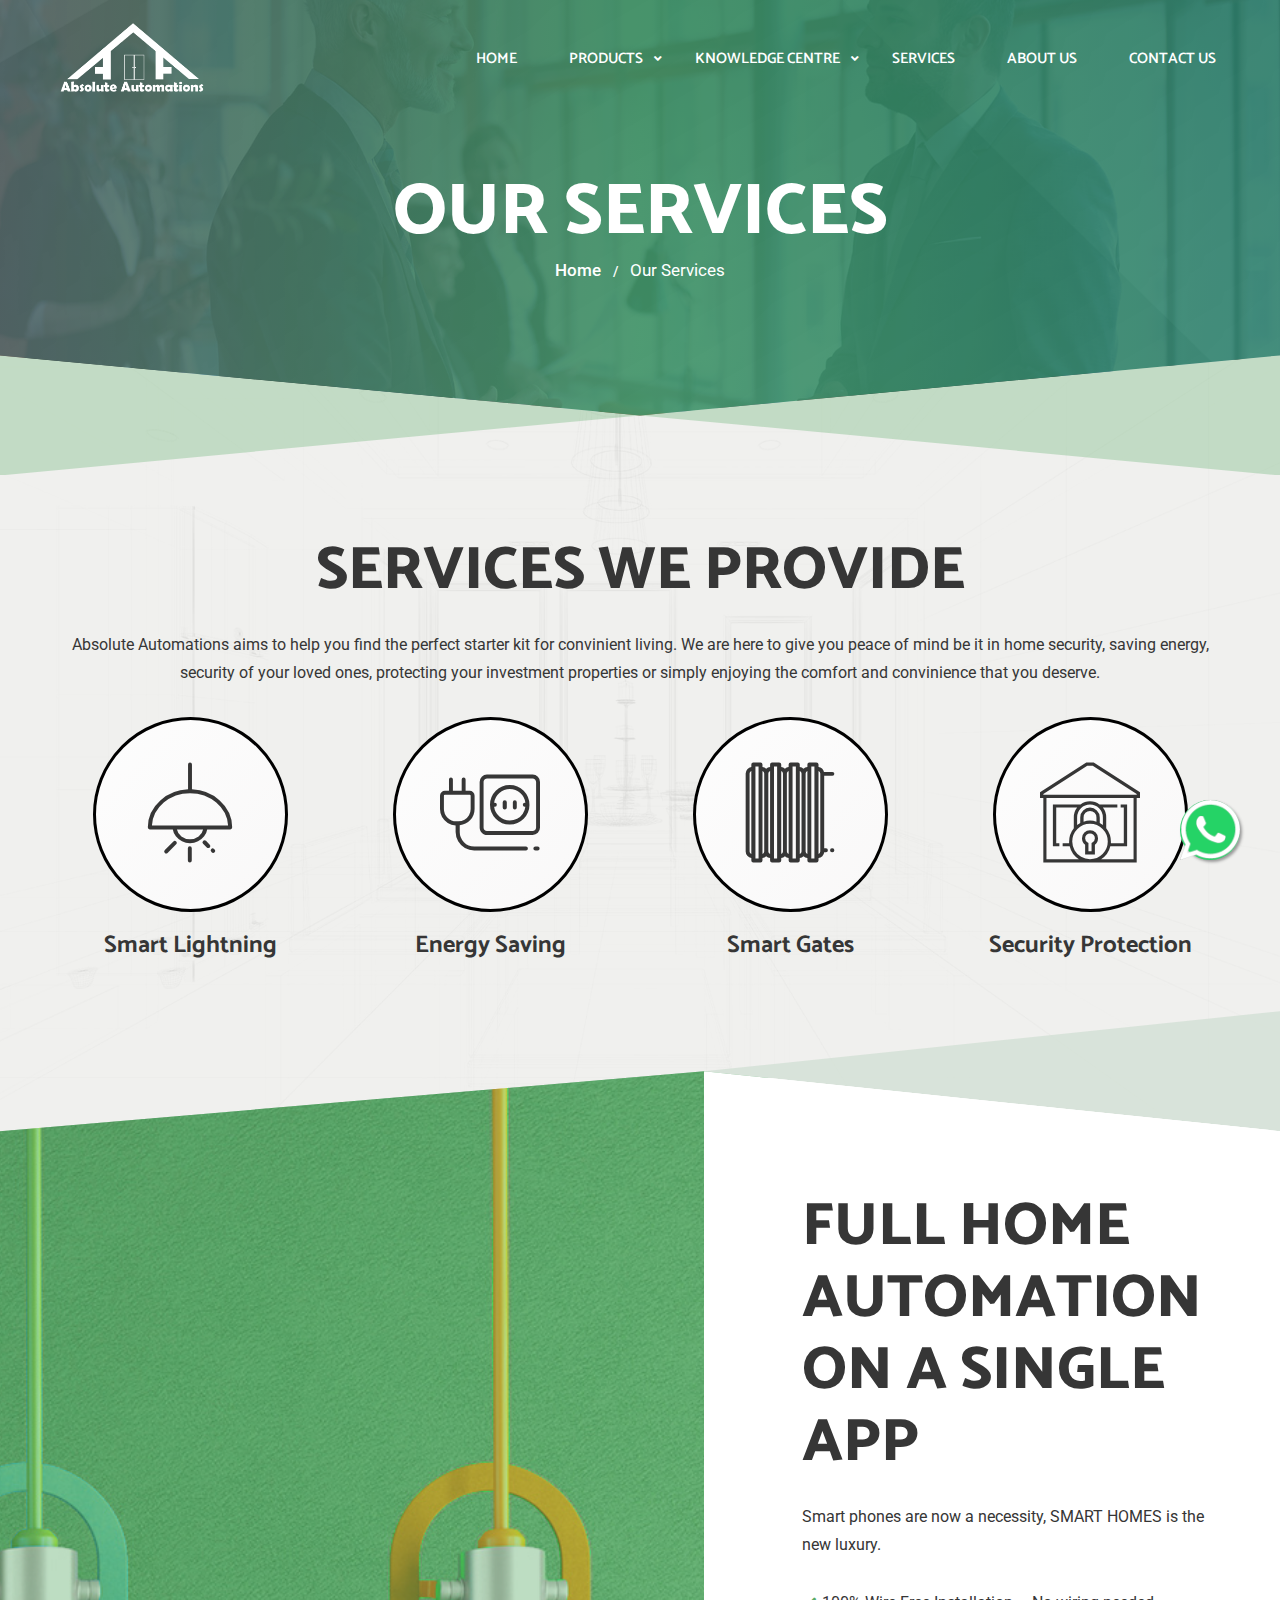
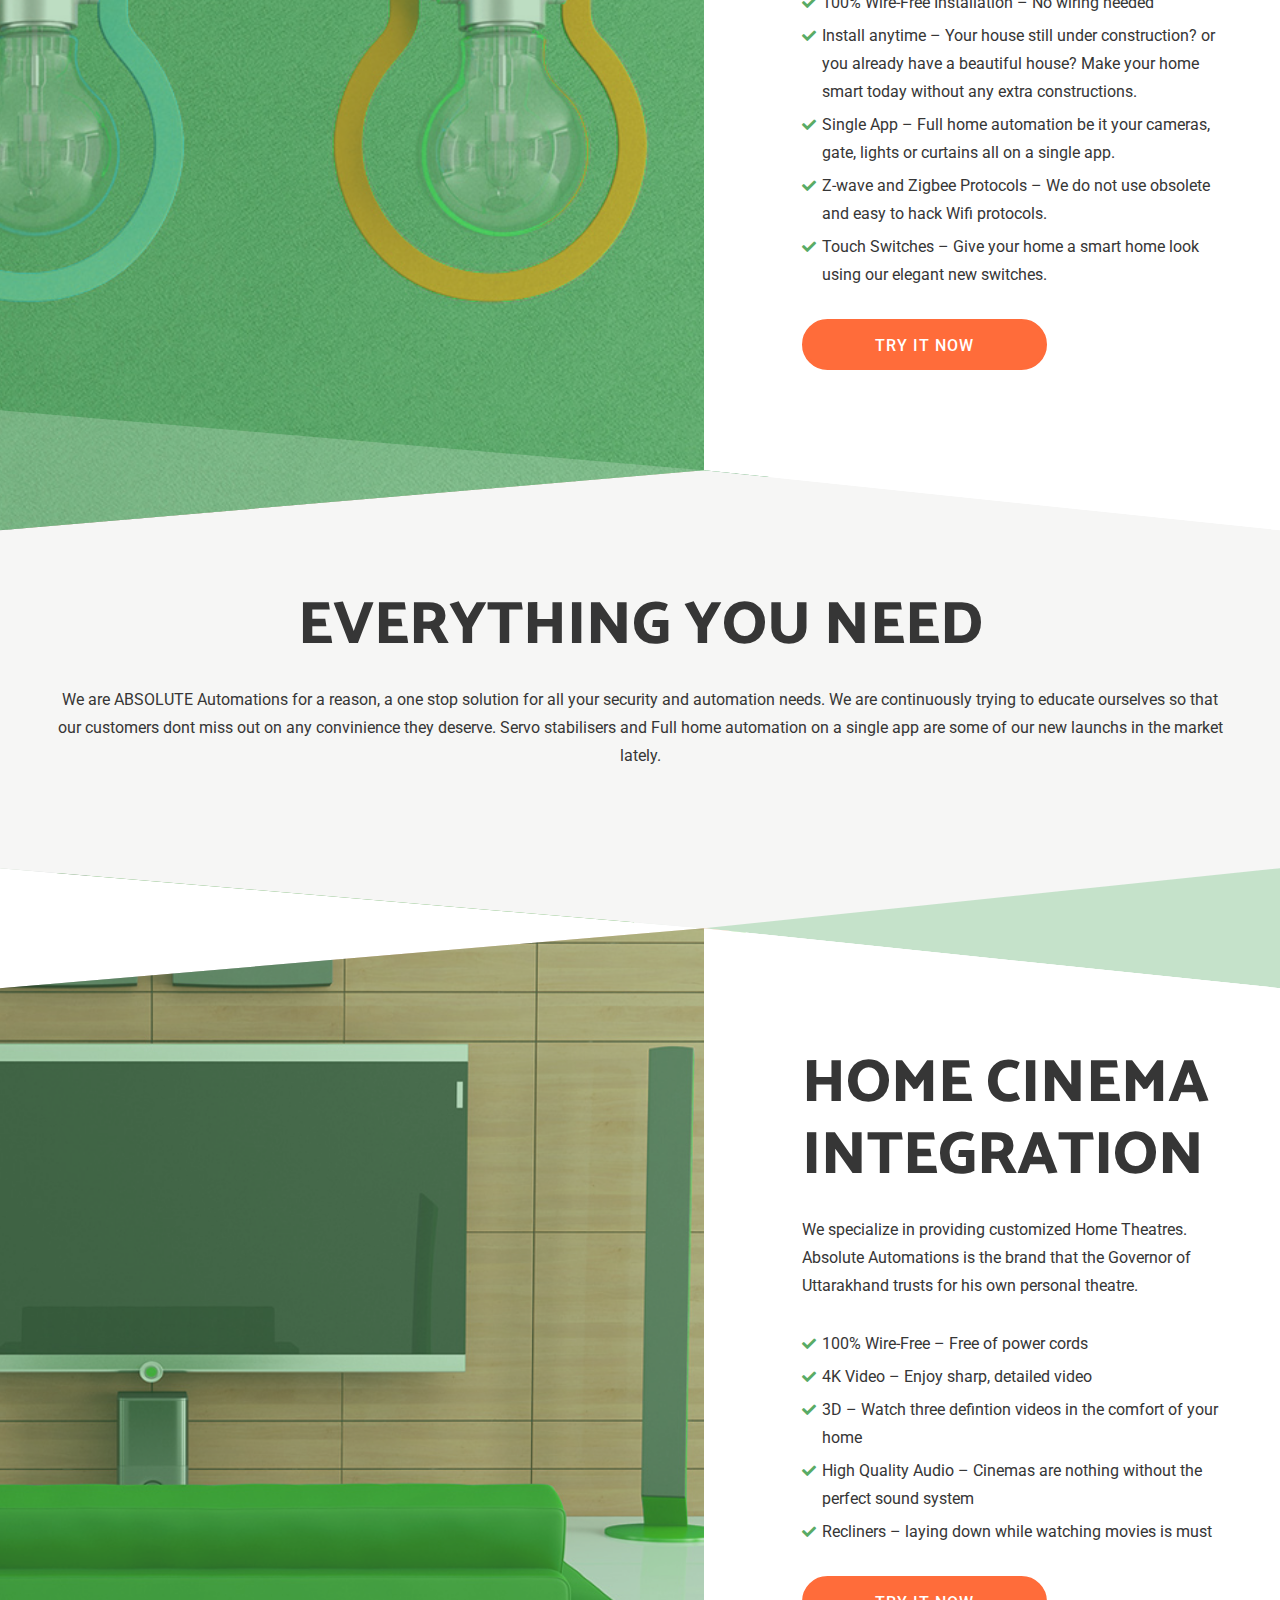
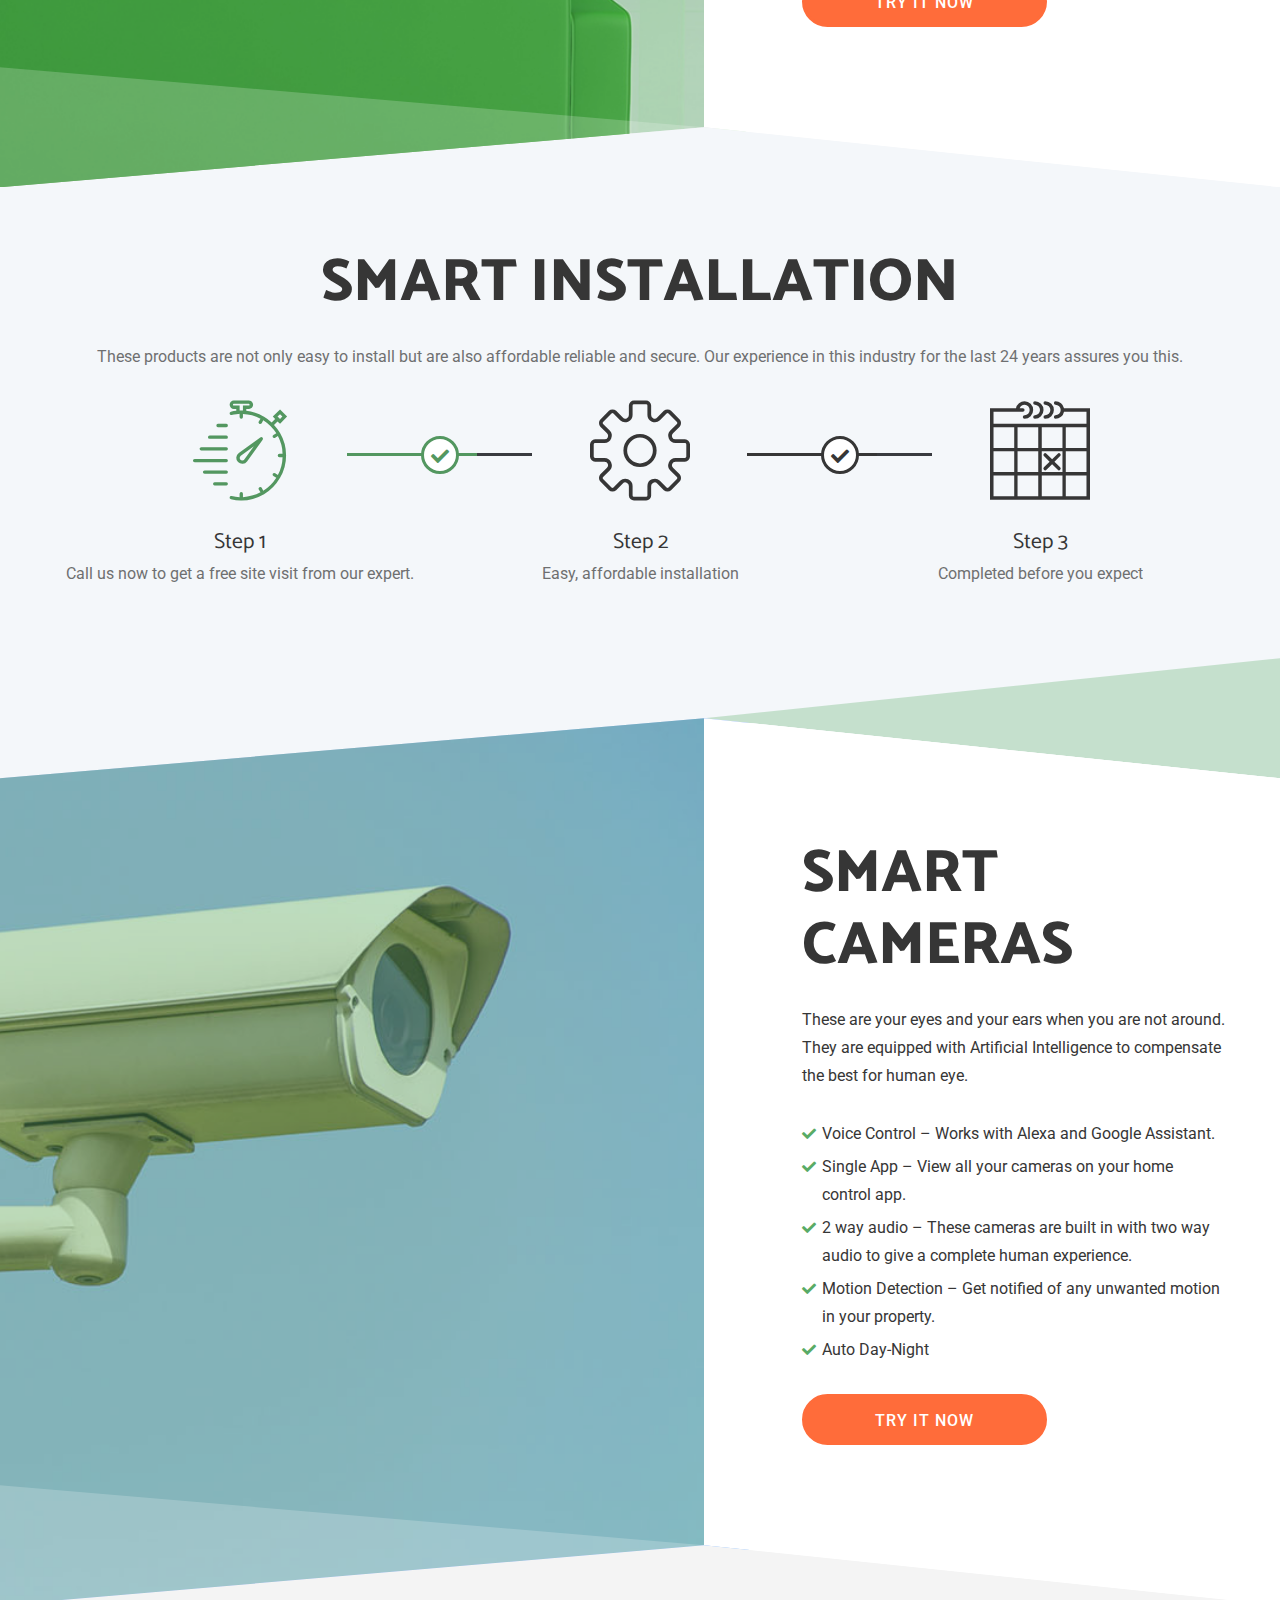
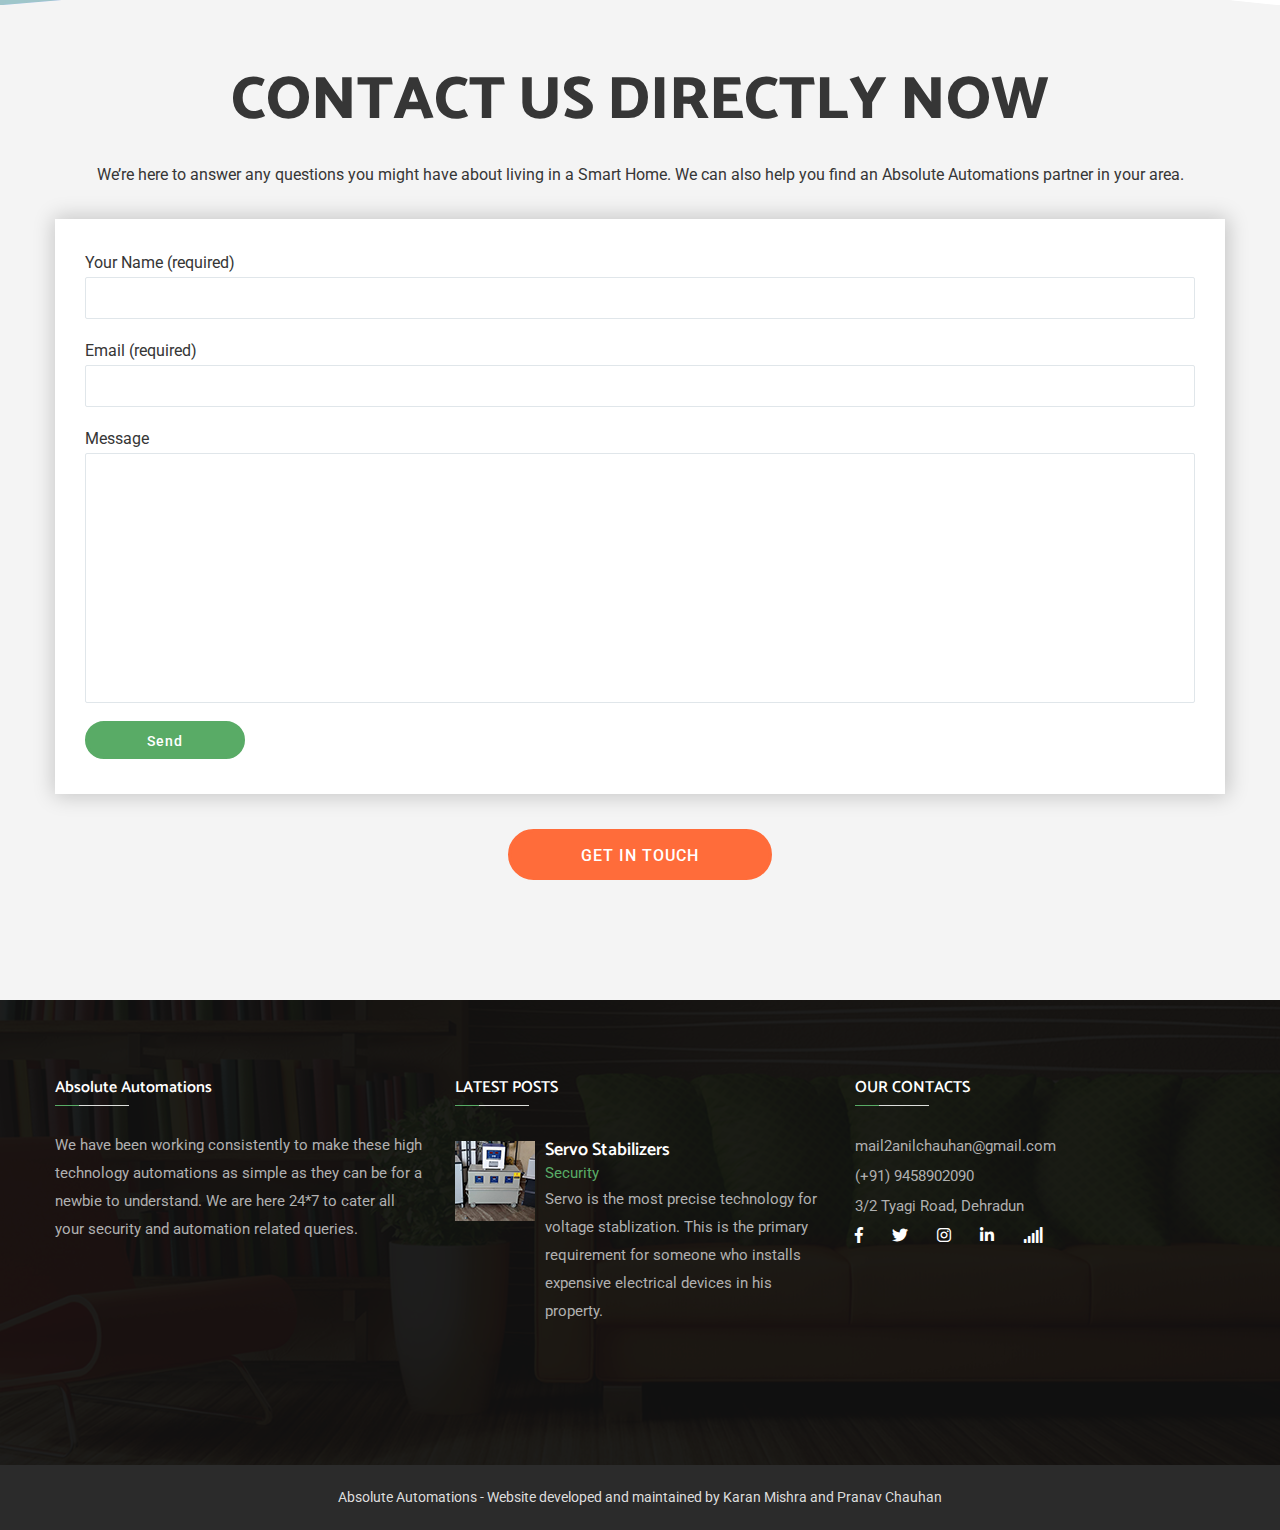
<file: services.html>
<!DOCTYPE html>
<html lang="en"><!-- Mirrored from html.cwsthemes.com/ingenious/services.html by HTTrack Website Copier/3.x [XR&CO'2014], Thu, 21 May 2020 07:57:25 GMT -->
<head><meta http-equiv="Content-Type" content="text/html; charset=utf-8">
	<title>Absolute Automations | Safe and Secure</title>
	<!-- Stylesheets -->
	<link href="css/bootstrap.css" rel="stylesheet" />
	<link href="css/style.css" rel="stylesheet" />
	<link href="css/responsive.css" rel="stylesheet" />
	<link href="images/favicon.png" rel="shortcut icon" type="image/x-icon" />
	<link href="images/favicon.png" rel="icon" type="image/x-icon" /><!-- Responsive --><meta http-equiv="X-UA-Compatible" content="IE=edge"><meta name="viewport" content="width=device-width, initial-scale=1.0, maximum-scale=1.0, user-scalable=0"><!--[if lt IE 9]><script src="https://cdnjs.cloudflare.com/ajax/libs/html5shiv/3.7.3/html5shiv.js"></script><![endif]--><!--[if lt IE 9]><script src="js/respond.js"></script><![endif]-->
</head>
<body>
<div class="page-wrapper"><!-- Preloader -->
<div class="preloader">
<div class="cws_loader"><span>LOADING...</span>
<div class="hex"></div>

<div class="hex"></div>

<div class="hex"></div>

<div class="hex"></div>

<div class="hex"></div>

<div class="hex"></div>

<div class="hex"></div>
</div>
</div>
<!-- Main Header-->

<header class="main-header"><!-- Main box -->
<div class="main-box">
<div class="menu-box">
<div class="logo"><a href="index.html"><img alt="" src="images/logoaa.png" /></a></div>
<!--Nav Box-->

<div class="nav-outer"><!-- Main Menu -->
<nav class="main-menu navbar-expand-md navbar-light">
<div class="collapse navbar-collapse" id="navbarSupportedContent">
<ul class="navigation clearfix">
	<li><a href="index.html"><span>Home</span></a></li>
	<li class="dropdown"><a href="products.html"><span>Products</span></a>
	<ul>
		<li><a href="products.html#HomeAutomation">Home Automation</a></li>
		<li><a href="products.html#BuildingAutomation">Building Automation</a></li>
        <li><a href="Keypads.html#HateAutomation">We hate the word "Automation"</a></li>
	</ul>
	</li>
	<li class="dropdown"><a href="#"><span>Knowledge Centre</span></a>
		<ul>
			<li><a href="blog1.html#SmartHomes">What are Smart Homes?</a></li>
			<li><a href="blog.html#ElectricFencing">Electric Fence: Solution to monkey intrusion</a></li>
		</ul>
		</li>
	<li><a href="services.html"><span>Services</span></a></li>
	<li><a href="about.html"><span>About Us</span></a></li>
	<li><a href="contact.html"><span>Contact Us</span></a></li>
</ul>
</div>
</nav>
<!-- Main Menu End-->

<div class="outer-box clearfix"><!-- Search Btn --><!-- <div class="search-box">
                            <button class="search-btn"><i class="fa fa-search"></i></button>
                        </div> --><!-- Shoppping Car --><!-- <div class="cart-btn">
                            <a href="shopping-cart.html"><i class="icon flaticon-shopping-cart-empty-side-view"></i> <span class="count">2</span></a>

                            <div class="shopping-cart">
                                <ul class="shopping-cart-items">
                                    <li class="cart-item">
                                        <img src="images/resource/item-thumb-1.jpg" alt="#" class="thumb" />
                                        <span class="item-name">Night Security Cam 2Z1</span>
                                        <span class="item-quantity">1 x <span class="item-amount">$84.00</span></span>
                                        <a href="shop-single.html" class="product-detail"></a>
                                        <button class="remove-item"><span class="fa fa-times"></span></button>
                                    </li>

                                    <li class="cart-item">
                                        <img src="images/resource/item-thumb-2.jpg" alt="#" class="thumb"  />
                                        <span class="item-name">Day Security Camera B2Z1</span>
                                        <span class="item-quantity">1 x <span class="item-amount">$13.00</span></span>
                                        <a href="shop-single.html" class="product-detail"></a>
                                        <button class="remove-item"><span class="fa fa-times"></span></button>
                                    </li>
                                </ul>

                                <div class="cart-footer">
                                    <div class="shopping-cart-total"><strong>Subtotal:</strong> $97.00</div>
                                    <a href="cart.html" class="theme-btn">View Cart</a>
                                    <a href="checkout.html" class="theme-btn">Checkout</a>
                                </div> --><!-- </div> end shopping-cart --><!-- </div> --></div>
</div>
</div>
</div>
<!-- Sticky Header  -->

<div class="sticky-header">
<div class="outer-box"><!--Logo-->
<div class="logo"><a href="index.html" style="width: 10px; height: 10px;" title="Sticky Logo"><img alt="Sticky Logo" src="images/logoaablack.png" /></a></div>
<!--Nav Outer-->

<div class="nav-outer"><!-- Main Menu -->
<nav class="main-menu"><!--Keep This Empty / Menu will come through Javascript--></nav>
<!-- Main Menu End--></div>
</div>
</div>
<!-- End Sticky Menu --><!-- Mobile Header -->

<div class="mobile-header">
<div class="logo"><a href="index.html" style="width: 130px;"><img alt="" src="images/logoaa.png" /></a></div>
<!--Nav Box-->

<div class="nav-outer clearfix"><!--Keep This Empty / Menu will come through Javascript--></div>
</div>
<!-- Mobile Menu  -->

<div class="mobile-menu">
<nav class="menu-box">
<div class="nav-logo">
<!-- 	<a href="index.html"><img alt="" src="images/logoaablack.png" title="" /></a> -->
	</div>
<!--Here Menu Will Come Automatically Via Javascript / Same Menu as in Header--></nav>
</div>
<!-- End Mobile Menu --><!-- Header Search --><!-- <div class="search-popup">
            <span class="search-back-drop"></span>
            
            <div class="search-inner">
                <button class="close-search"><span class="fa fa-times"></span></button>
                <form method="post" action="http://html.cwsthemes.com/ingenious/blog-showcase.html">
                    <div class="form-group">
                        <input type="search" name="search-field" value="" placeholder="Search..." required="">
                        <button type="submit"><i class="fa fa-search"></i></button>
                    </div>
                </form>
            </div>
        </div> --><!-- End Header Search --></header>
<!--End Main Header --><!--Page Title-->

<section class="page-title"><!-- Background Layers -->
<div class="background-layers">
<div class="cws-image-bg" style="background-image: url(images/background/30.jpg)">
<div class="cws-overlay-bg"></div>
</div>

<div class="cws-triangle-overlay bottom-left"></div>

<div class="cws-triangle-overlay bottom-right"></div>
</div>

<div class="auto-container">
<h1>Our Services</h1>

<ul class="page-breadcrumb">
	<li><a href="index.html">Home</a></li>
	<li>Our Services</li>
</ul>
</div>
</section>
<!--End Page Title--><!-- Services Section Three -->

<section class="services-section-three"><!-- Background Layers -->
<div class="background-layers">
<div class="cws-image-bg" style="background-image: url(images/background/29.jpg)">
<div class="cws-overlay-bg"></div>
</div>

<div class="cws-triangle-overlay bottom-right"></div>
</div>

<div class="auto-container">
<div class="sec-title text-center">
<h2>SERVICES WE PROVIDE</h2>

<div class="text">Absolute Automations aims to help you find the perfect starter kit for convinient living. We are here to give you peace of mind be it in home security, saving energy, security of your loved ones, protecting your investment properties or simply enjoying the comfort and convinience that you deserve.</div>
</div>

<div class="row"><!-- Service Block Four -->
<div class="service-block-four col-lg-3 col-md-6 col-sm-12">
<div class="inner-box">
<div class="icon-box"><span class="icon flaticon-lamp-1"></span></div>

<h4>Smart Lightning</h4>
</div>
</div>
<!-- Service Block Four -->

<div class="service-block-four col-lg-3 col-md-6 col-sm-12">
<div class="inner-box">
<div class="icon-box"><span class="icon flaticon-plug"></span></div>

<h4>Energy Saving</h4>
</div>
</div>
<!-- Service Block Four -->

<div class="service-block-four col-lg-3 col-md-6 col-sm-12">
<div class="inner-box">
<div class="icon-box"><span class="icon flaticon-heater-1"></span></div>

<h4>Smart Gates</h4>
</div>
</div>
<!-- Service Block Four -->

<div class="service-block-four col-lg-3 col-md-6 col-sm-12">
<div class="inner-box">
<div class="icon-box"><span class="icon flaticon-home-1"></span></div>

<h4>Security Protection</h4>
</div>
</div>
</div>
</div>
</section>
<!-- Services Section Three --><!-- Fluid Section One -->

<section class="fluid-section-one"><!-- Background Layers -->
<div class="background-layers">
<div class="cws-image-bg" style="background-image: url(images/background/35.jpg)">
<div class="cws-overlay-bg"></div>

<div class="cws-triangle-overlay"></div>
</div>

<div class="cws-triangle-overlay bottom-left"></div>
</div>

<div class="auto-container">
<div class="row">
<div class="content-column col-lg-5 col-md-12 col-sm-12 offset-7">
<div class="inner-column">
<div class="sec-title">
<h2>FULL HOME AUTOMATION ON A SINGLE APP</h2>

<div class="text">Smart phones are now a necessity, SMART HOMES is the new luxury.</div>
</div>

<ul class="list-style-two">
	<li>100% Wire-Free Installation &ndash; No wiring needed</li>
	<li>Install anytime &ndash; Your house still under construction? or you already have a beautiful house? Make your home smart today without any extra constructions. </li>
	<li>Single App &ndash; Full home automation be it your cameras, gate, lights or curtains all on a single app.</li>
	<li>Z-wave and Zigbee Protocols &ndash; We do not use obsolete and easy to hack Wifi protocols.</li>
	<li>Touch Switches &ndash; Give your home a smart home look using our elegant new switches.</li>
</ul>

<div class="btn-box"><a class="theme-btn btn-style-one large" href="tel:+919458902090">Try it Now</a></div>
</div>
</div>
</div>
</div>
</section>
<!-- End Fluid Section One -->
	<!-- Skills Section -->

<section class="skills-section">
	<!-- Background Layers -->
	<div class="background-layers">
            <div class="cws-image-bg" style="background-image: url(images/background/34.jpg)">
                <div class="cws-overlay-bg"></div>
                <div class="cws-triangle-overlay"></div>
            </div>
            <div class="cws-triangle-overlay bottom-right"></div>
        </div> 
	<div class="auto-container">
            <div class="sec-title text-center">
                <h2>EVERYTHING YOU NEED</h2>
                <div class="text">We are ABSOLUTE Automations for a reason, a one stop solution for all your security and automation needs. We are continuously trying to educate ourselves so that our customers dont miss out on any convinience they deserve. Servo stabilisers and Full home automation on a single app are some of our new launchs in the market lately.</div>
            </div> 
		<div class="skills-outer">
                <div class="row">
			<!-- Pie Graph -->
<!-- 			<div class="pie-graph col-lg-3 col-md-3 col-sm-6">
                        <div class="graph-outer">
                            <input type="text" class="dial" data-fgColor="#539760" data-bgColor="#c6dac9" data-width="136" data-height="136" data-linecap="normal"  value="80">
                            <div class="inner-text count-box"><span class="count-text txt" data-stop="80" data-speed="2000"></span>%</div>
                        </div>
                        <h4>Marketing</h4>
                    </div>  -->
			<!-- Pie Graph -->
<!-- 			<div class="pie-graph col-lg-3 col-md-3 col-sm-6">
                        <div class="graph-outer">
                            <input type="text" class="dial" data-fgColor="#539760" data-bgColor="#c6dac9" data-width="136" data-height="136" data-linecap="normal"  value="90">
                            <div class="inner-text count-box"><span class="count-text txt" data-stop="90" data-speed="2000"></span>%</div>
                        </div>
                        <h4>Design</h4>
                    </div>  -->
			<!-- Pie Graph -->
<!-- 			<div class="pie-graph col-lg-3 col-md-3 col-sm-6">
				
                        <div class="graph-outer">
                            <input type="text" class="dial" data-fgColor="#539760" data-bgColor="#c6dac9" data-width="136" data-height="136" data-linecap="normal"  value="75">
                            <div class="inner-text count-box"><span class="count-text txt" data-stop="75" data-speed="2000"></span>%</div>
                        </div>
                        <h4>Innovative</h4>
                    </div> -->
			<!-- Pie Graph -->
<!-- 			<div class="pie-graph col-lg-3 col-md-3 col-sm-6">
                        <div class="graph-outer">
                            <input type="text" class="dial" data-fgColor="#539760" data-bgColor="#c6dac9" data-width="136" data-height="136" data-linecap="normal"  value="85">
                            <div class="inner-text count-box"><span class="count-text txt" data-stop="85" data-speed="2000"></span>%</div>
                        </div>
                        <h4>Innovative</h4>
                    </div> -->
                </div>
                
            </div>
        </div> --></section>
<!-- Skills Section -->
	<!-- Fluid Section One -->

<section class="fluid-section-one style-two"><!-- Background Layers -->
<div class="background-layers">
<div class="cws-image-bg" style="background-image: url(images/background/34.jpg)">
<div class="cws-overlay-bg"></div>

<div class="cws-triangle-overlay"></div>
</div>

<div class="cws-triangle-overlay bottom-left"></div>
</div>

<div class="auto-container">
<div class="row">
<div class="content-column col-lg-5 col-md-12 col-sm-12 offset-7">
<div class="inner-column">
<div class="sec-title">
<h2>HOME CINEMA INTEGRATION</h2>

<div class="text">We specialize in providing customized Home Theatres. Absolute Automations is the brand that the Governor of Uttarakhand trusts for his own personal theatre.</div>
</div>

<ul class="list-style-two">
	<li>100% Wire-Free &ndash; Free of power cords</li>
	<li>4K Video &ndash; Enjoy sharp, detailed video</li>
	<li>3D &ndash; Watch three defintion videos in the comfort of your home</li>
	<li>High Quality Audio &ndash; Cinemas are nothing without the perfect sound system</li>
	<li>Recliners &ndash; laying down while watching movies is must</li>
</ul>

<div class="btn-box"><a class="theme-btn btn-style-one large" href="#">Try it Now</a></div>
</div>
</div>
</div>
</div>
</section>
<!-- End Fluid Section One --><!-- Process Section -->

<section class="process-section style-two"><!-- Background Layers -->
<div class="background-layers">
<div class="cws-image-bg">
<div class="cws-overlay-bg"></div>
</div>
</div>

<div class="auto-container">
<div class="sec-title text-center">
<h2>SMART INSTALLATION</h2>

<div class="text">These products are not only easy to install but are also affordable reliable and secure. Our experience in this industry for the last 24 years assures you this.</div>
</div>

<div class="row"><!-- Process BLock -->
<div class="process-block col-lg-4 col-md-6 col-sm-12">
<div class="inner-box active">
<div class="icon-box"> <span class="process_line">
                                <span class="process_line_active"></span>
                                <span class="process_line_circle"></span>
                            </span>
                            <span class="icon flaticon-stopwatch"></span></div>

<h4>Step 1</h4>

<div class="text">Call us now to get a free site visit from our expert.</div>
</div>
</div>
<!-- Process BLock -->

<div class="process-block col-lg-4 col-md-6 col-sm-12">
<div class="inner-box">
<div class="icon-box"> <span class="process_line hide-sm">
                                <span class="process_line_active"></span>
                                <span class="process_line_circle"></span>
                            </span>
                            <span class="icon flaticon-settings-2"></span></div>

<h4>Step 2</h4>

<div class="text">Easy, affordable installation</div>
</div>
</div>
<!-- Process BLock -->

<div class="process-block col-lg-4 col-md-6 col-sm-12">
<div class="inner-box">
<div class="icon-box"><span class="icon flaticon-calendar-3"></span></div>

<h4>Step 3</h4>

<div class="text">Completed before you expect</div>
</div>
</div>
</div>
</div>
</section>
<!--End Process Section --><!-- Fluid Section One -->

<section class="fluid-section-one"><!-- Background Layers -->
<div class="background-layers">
<div class="cws-triangle-overlay top-right"></div>

<div class="cws-image-bg" style="background-image: url(images/background/36.jpg)">
<div class="cws-overlay-bg"></div>

<div class="cws-triangle-overlay"></div>
</div>

<div class="cws-triangle-overlay bottom-left"></div>
</div>

<div class="auto-container">
<div class="row">
<div class="content-column col-lg-5 col-md-12 col-sm-12 offset-7">
<div class="inner-column">
<div class="sec-title">
<h2>SMART CAMERAS</h2>

<div class="text">These are your eyes and your ears when you are not around. They are equipped with Artificial Intelligence to compensate the best for human eye.</div>
</div>

<ul class="list-style-two">
	<li>Voice Control &ndash; Works with Alexa and Google Assistant.</li>
	<li>Single App &ndash; View all your cameras on your home control app.</li>
	<li>2 way audio &ndash; These cameras are built in with two way audio to give a complete human experience.</li>
	<li>Motion Detection &ndash; Get notified of any unwanted motion in your property.</li>
	<li>Auto Day-Night</li>
</ul>

<div class="btn-box"><a class="theme-btn btn-style-one large" href="#">Try it Now</a></div>
</div>
</div>
</div>
</div>
</section>
<!-- End Fluid Section One --><!-- Contact Section -->

<section class="contact-section">
<div class="auto-container">
<div class="sec-title text-center">
<h2>CONTACT US DIRECTLY NOW</h2>

<div class="text">We&rsquo;re here to answer any questions you might have about living in a Smart Home. We can also help you find an Absolute Automations partner in your area.</div>
</div>

<div class="default-form contact-form">
<form action="#" id="email-form" method="post">
<div class="form-group mb-0">
<div class="response"></div>
</div>

<div class="form-group"><label>Your Name (required)</label> <input class="username" name="username" type="text" /></div>

<div class="form-group"><label>Email (required)</label> <input class="email" name="email" type="email" /></div>

<div class="form-group"><label>Message</label><textarea name="contact_message"></textarea></div>

<div class="form-group"><button class="theme-btn btn-style-three" id="submit" name="submit-form" type="button">Send</button></div>
</form>
</div>

<div class="btn-box"><a class="theme-btn btn-style-one large" href="#">GET IN TOUCH</a></div>
</div>
</section>
<!-- End Contact Section --><!-- Main Footer -->

<footer class="main-footer" style="background-image: url(images/background/6.jpg);">
<div class="auto-container"><!--Widgets Section-->
<div class="widgets-section">
<div class="row"><!--Footer Column-->
<div class="footer-column col-lg-4 col-md-6 col-sm-12">
<div class="footer-widget about-widget">
<h4 class="widget-title">Absolute Automations</h4>

<div class="widget-content">
<div class="text">We have been working consistently to make these high technology automations as simple as they can be for a newbie to understand. We are here 24*7 to cater all your security and automation related queries.</div>
</div>
</div>
</div>

<div class="footer-column col-lg-4 col-md-6 col-sm-12">
<div class="footer-widget recent-posts">
<h4 class="widget-title">LATEST POSTS</h4>
<!--Footer Column-->

<div class="widget-content">
<article class="post">
<div class="thumb"><a href="servo.html"><img alt="" src="images/resource/post-thumb-1.jpg" /></a></div>

<h5><a href="servo.html">Servo Stabilizers</a></h5>
<span class="cat">Security</span>

<div class="text">Servo is the most precise technology for voltage stablization. This is the primary requirement for someone who installs expensive electrical devices in his property.</div>
</article>
</div>
</div>
</div>
<!--Footer Column-->

<div class="footer-column col-lg-4 col-md-6 col-sm-12">
<div class="footer-widget contact-widget">
<h4 class="widget-title">OUR CONTACTS</h4>

<div class="widget-content">
<ul class="contact-list">
	<li><a href="mailto:mail2anilchauhan@gmail.com">mail2anilchauhan@gmail.com</a></li>
	<li><a href="tel:+919458902090">(+91) 9458902090</a></li>
	<li><a href="http://maps.google.com/?q=3/2 Tyagi Road, Dehradun">3/2 Tyagi Road, Dehradun</a></li>
	<div class="social-icon"> <a href="#"><i class="fab fa-facebook-f"></i></a>
                                           <a href="#"><i class="fab fa-twitter"></i></a>
                                           <a href="#"><i class="fab fa-instagram"></i></a>
                                           <a href="#"><i class="fab fa-linkedin-in"></i></a>
                                           <a href="#"><i class="fa fa-signal"></i></a></div>
	</li>
</ul>
</div>
</div>
</div>
</div>
</div>
</div>
<!--Footer Bottom-->

<div class="footer-bottom">
<div class="auto-container">
<div class="copyright-text">
<p><a href="index.html">Absolute Automations</a> - Website developed and maintained by Karan Mishra and Pranav Chauhan</p>
</div>
</div>
</div>
</footer>
<!-- End Main Footer --></div>
<!-- End Page Wrapper -->
	<!-- Whatsapp -->
	<a href="https://api.whatsapp.com/send?phone=+919458902090&text=I%20want%20to%20know%20more!" class="float" target="_blank">
<img  src="images/whatsapp.png" alt="">
</a>
	
	
	
	
	<!-- Scroll To Top -->

<div class="scroll-to-top scroll-to-target" data-target="html"><span class="fa fa-long-arrow-alt-up"></span></div>
<script src="js/jquery.js"></script><script src="js/popper.min.js"></script><script src="js/bootstrap.min.js"></script><script src="js/jquery.fancybox.js"></script><script src="js/owl.js"></script><script src="js/wow.js"></script><script src="js/appear.js"></script><script src="js/knob.js"></script><script src="js/jquery.fancybox.js"></script><script src="js/odometer.min.js"></script><script src="js/script.js"></script></body>
<!-- Mirrored from html.cwsthemes.com/ingenious/services.html by HTTrack Website Copier/3.x [XR&CO'2014], Thu, 21 May 2020 07:58:43 GMT --></html>
</file>
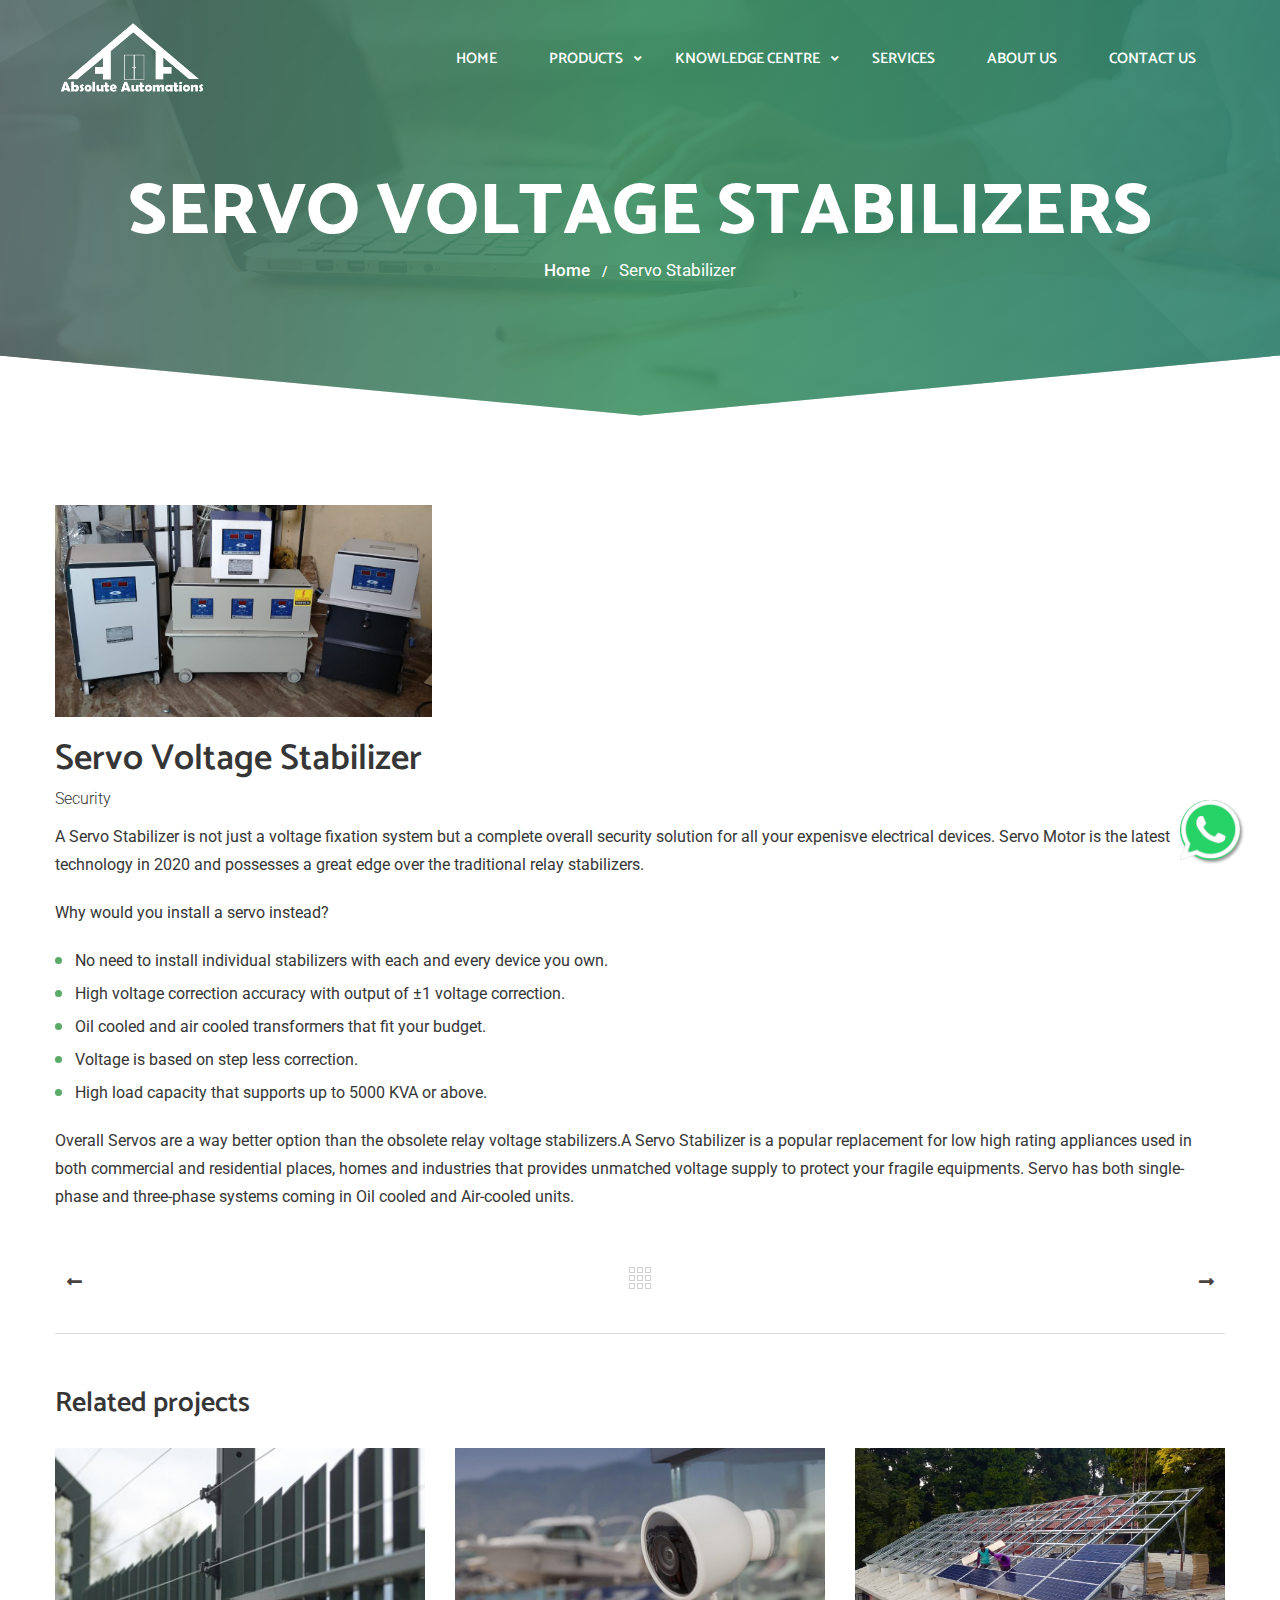
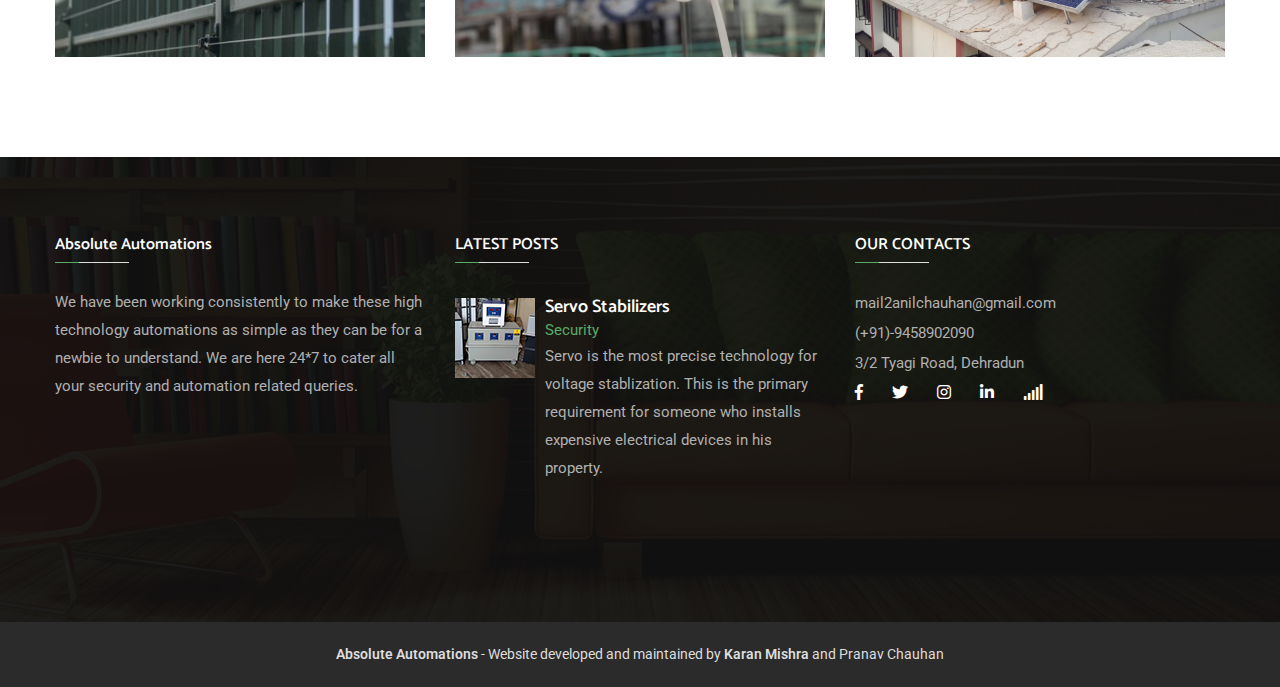
<file: servo.html>
<!DOCTYPE html>
<html lang="en">

<!-- Mirrored from html.cwsthemes.com/ingenious/portfolio-single-gallery.html by HTTrack Website Copier/3.x [XR&CO'2014], Thu, 21 May 2020 08:01:08 GMT -->
<head>
<meta charset="utf-8">
<title>Absolute Automations | Safe and Secure</title>
<!-- Stylesheets -->
<link href="css/bootstrap.css" rel="stylesheet" />
<link rel="stylesheet" href="https://maxcdn.bootstrapcdn.com/font-awesome/4.5.0/css/font-awesome.min.css" />
<link href="plugins/revolution/css/settings.css" rel="stylesheet" type="text/css" /><!-- REVOLUTION SETTINGS STYLES -->
<link href="plugins/revolution/css/layers.css" rel="stylesheet" type="text/css" /><!-- REVOLUTION LAYERS STYLES -->
<link href="plugins/revolution/css/navigation.css" rel="stylesheet" type="text/css" /><!-- REVOLUTION NAVIGATION STYLES -->
<link href="css/style.css" rel="stylesheet" />
<link href="css/responsive.css" rel="stylesheet" />
<link href="images/favicon.png" rel="shortcut icon" type="image/x-icon" />
<link href="images/favicon.png" rel="icon" type="image/x-icon" /><!-- Responsive --><meta http-equiv="X-UA-Compatible" content="IE=edge"><meta name="viewport" content="width=device-width, initial-scale=1.0, maximum-scale=1.0, user-scalable=0"><!--[if lt IE 9]><script src="https://cdnjs.cloudflare.com/ajax/libs/html5shiv/3.7.3/html5shiv.js"></script><![endif]--><!--[if lt IE 9]><script src="js/respond.js"></script><![endif]-->
</head>
<body>
<div class="page-wrapper"><!-- Preloader -->
<div class="preloader">
<div class="cws_loader"><span>LOADING...</span>
<div class="hex"></div>

<div class="hex"></div>

<div class="hex"></div>

<div class="hex"></div>

<div class="hex"></div>

<div class="hex"></div>

<div class="hex"></div>
</div>
</div>
    
    <!-- Main Header-->
    <header class="main-header"><!-- Main box -->
        <div class="main-box">
        <div class="menu-box">
        <div class="logo"><a href="index.html"><img alt="" src="images/logoaa.png" /></a></div>
        <!--Nav Box-->
        
        <div class="nav-outer"><!-- Main Menu -->
        <nav class="main-menu navbar-expand-md navbar-light">
        <div class="collapse navbar-collapse" id="navbarSupportedContent">
        <ul class="navigation clearfix">
            <li><a href="#"><span>Home</span></a></li>
            <li class="dropdown"><a href="products.html"><span>Products</span></a>
            <ul>
                <li><a href="products.html#HomeAutomation">Home Automation</a></li>
                <li><a href="products.html#BuildingAutomation">Building Automation</a></li>
                <li><a href="Keypads.html#HateAutomation">We hate the word "Automation"</a></li>
            </ul>
            </li>
            <li class="dropdown"><a href="#"><span>Knowledge Centre</span></a>
                <ul>
                    <li><a href="blog1.html#SmartHomes">What are Smart Homes?</a></li>
                    <li><a href="blog.html#ElectricFencing">Electric Fence: Solution to monkey intrusion</a></li>
                </ul>
                </li>
            <li><a href="services.html"><span>Services</span></a></li>
            <li><a href="about.html"><span>About Us</span></a></li>
            <li><a href="contact.html"><span>Contact Us</span></a></li>
        </ul>
        </div>
        </nav>
                    <!-- Main Menu End-->

                    <div class="outer-box clearfix"><!-- Shoppping Car -->
                        <div class="cart-btn"><!-- <a href="shopping-cart.html"><i class="icon flaticon-shopping-cart-empty-side-view"></i> <span class="count">2</span></a>
                        
                                                    <div class="shopping-cart">
                                                        <ul class="shopping-cart-items">
                                                            <li class="cart-item">
                                                                <img src="images/resource/item-thumb-1.jpg" alt="#" class="thumb" />
                                                                <span class="item-name">Night Security Cam 2Z1</span>
                                                                <span class="item-quantity">1 x <span class="item-amount">$84.00</span></span>
                                                                <a href="shop-single.html" class="product-detail"></a>
                                                                <button class="remove-item"><span class="fa fa-times"></span></button>
                                                            </li>
                        
                                                            <li class="cart-item">
                                                                <img src="images/resource/item-thumb-2.jpg" alt="#" class="thumb"  />
                                                                <span class="item-name">Day Security Camera B2Z1</span>
                                                                <span class="item-quantity">1 x <span class="item-amount">$13.00</span></span>
                                                                <a href="shop-single.html" class="product-detail"></a>
                                                                <button class="remove-item"><span class="fa fa-times"></span></button>
                                                            </li>
                                                        </ul>
                        
                                                        <div class="cart-footer">
                                                            <div class="shopping-cart-total"><strong>Subtotal:</strong> $97.00</div>
                                                            <a href="cart.html" class="theme-btn">View Cart</a>
                                                            <a href="checkout.html" class="theme-btn">Checkout</a> --><!-- </div> --><!-- </div> end shopping-cart --> 
                        </div>
                    </div>
                </div>
            </div>
        </div>

        <!-- Sticky Header  -->
        <div class="sticky-header">
            <div class="outer-box"><!--Logo-->
            <div class="logo"><a href="#" style="height:10px; width: 10px;" title="Sticky Logo"><img alt="Sticky Logo" src="images/logoaablack.png" /></a></div>
            <!--Nav Outer-->
            
            <div class="nav-outer"><!-- Main Menu -->
            <nav class="main-menu"><!--Keep This Empty / Menu will come through Javascript--></nav>
            <!-- Main Menu End--></div>
            </div>
            </div>
            <!-- End Sticky Menu --><!-- Mobile Header -->
            
            <div class="mobile-header">
            <div class="logo"><a href="index.html" style="width: 130px;"><img alt="" src="images/logoaa.png" title="" /></a></div>
            <!--Nav Box-->
            
            <div class="nav-outer clearfix"><!--Keep This Empty / Menu will come through Javascript--></div>
            </div>
            <!-- Mobile Menu  -->
            
            <div class="mobile-menu">
            <nav class="menu-box">
             <div class="nav-logo">
            <!-- 	 <a href="index.html">
                     <img alt="" src="images/logoaablack.png" title="" />
                 </a> -->
                </div>
            <!--Here Menu Will Come Automatically Via Javascript / Same Menu as in Header--></nav>
            </div>
            <!-- End Mobile Menu --><!-- Header Search --><!-- <div class="search-popup">
                        <span class="search-back-drop"></span>
                        
                        <div class="search-inner">
                            <button class="close-search"><span class="fa fa-times"></span></button>
                            <form method="post" action="http://html.cwsthemes.com/ingenious/blog-showcase.html">
                                <div class="form-group">
                                    <input type="search" name="search-field" value="" placeholder="Search..." required="">
                                    <button type="submit"><i class="fa fa-search"></i></button>
                                </div>
                            </form>
                        </div>
                    </div> --><!-- End Header Search --></header>
    <!--End Main Header -->
    
    <!--Page Title-->
    <section class="page-title">
        <!-- Background Layers -->
        <div class="background-layers">
            <div class="cws-image-bg" style="background-image: url(images/background/37.jpg)">
                <div class="cws-overlay-bg"></div>
            </div>
        </div>

        <div class="auto-container">
            <h1>Servo Voltage Stabilizers</h1>
            <ul class="page-breadcrumb">
                <li><a href="index.html">Home</a></li>
                <li>Servo Stabilizer</li>
            </ul>
        </div>
    </section>
    <!--End Page Title-->

    <!-- Portfolio Single -->
    <section class="portfolio-single-section">
        <div class="auto-container">
            <div class="gallery-images row mid-spacing">
                <!-- <div class="col-lg-4 col-md-6 col-sm-12">
                    <figure class="image">
                        <a href="images/gallery/single-img-1.jpg" class="lightbox-image" data-fancybox='single-img'><img src="images/gallery/single-img-1.jpg" alt="" /></a>
                    </figure>
                </div> -->
                <div class="col-lg-4 col-md-6 col-sm-12">
                    <figure class="image">
                        <a href="images/gallery/1-4.jpg" class="lightbox-image" data-fancybox='single-img'><img src="images/gallery/1-4.jpg" alt="" /></a>
                    </figure>
                </div>
                <!-- <div class="col-lg-4 col-md-6 col-sm-12">
                    <figure class="image">
                        <a href="images/gallery/single-img-3.jpg" class="lightbox-image" data-fancybox='single-img'><img src="images/gallery/single-img-3.jpg" alt="" /></a>
                    </figure>
                </div> -->
                <!-- <div class="col-lg-4 col-md-6 col-sm-12">
                    <figure class="image">
                        <a href="images/gallery/single-img-4.jpg" class="lightbox-image" data-fancybox='single-img'><img src="images/gallery/single-img-4.jpg" alt="" /></a>
                    </figure>
                </div> -->
                <!-- <div class="col-lg-4 col-md-6 col-sm-12">
                    <figure class="image">
                        <a href="images/gallery/single-img-5.jpg" class="lightbox-image" data-fancybox='single-img'><img src="images/gallery/single-img-5.jpg" alt="" /></a>
                    </figure>
                </div> -->
                <!-- <div class="col-lg-4 col-md-6 col-sm-12">
                    <figure class="image">
                        <a href="images/gallery/single-img-6.jpg" class="lightbox-image" data-fancybox='single-img'><img src="images/gallery/single-img-6.jpg" alt="" /></a>
                    </figure>
                </div> -->
            </div>

            <div class="portfolio-single">
                <h3>Servo Voltage Stabilizer</h3>
                <span class="cat">Security</span>
                <p>A Servo Stabilizer is not just a voltage fixation system but a complete overall security solution for all your expenisve electrical devices. Servo Motor is the latest technology in 2020 and  possesses a great edge over the traditional relay stabilizers. </p>
                <p>Why would you install a servo instead?</p>
                <ul class="list-style-three">
                    <li>No need to install individual stabilizers with each and every device you own.</li>
                    <li>High voltage correction accuracy with output of ±1 voltage correction.</li>
                    <li>Oil cooled and air cooled transformers that fit your budget.</li>
                    <li>Voltage is based on step less correction.</li>
                    <li>High load capacity that supports up to 5000 KVA or above.</li>
                </ul>
                <p>Overall Servos are a way better option than the obsolete relay voltage stabilizers.A Servo Stabilizer is a popular replacement for low high rating appliances used in both commercial and residential places, homes and industries that provides unmatched voltage supply to protect your fragile equipments. Servo has both single-phase and three-phase systems coming in Oil cooled and Air-cooled units.</p>
            </div>

            <!-- Post control Option -->
            <div class="post-control-option">
                <ul class="clearfix">
                    <li class="prev pull-left"><a href="project-single.html"><span class="fa fa-long-arrow-alt-left"></span> <span class="wrap">PREV</span></a></li>
                    <li class="load-more"><a href="#" class="back_link"> <span></span> <span></span> <span></span> <span></span> <span></span> <span></span> <span></span> <span></span> <span></span> </a></li>
                    <li class="next pull-right"><a href="project-detail.html"><span class="wrap">NEXT</span> <span class="fa fa-long-arrow-alt-right"></span></a></li>
                </ul>
            </div>
        </div>
    </section>
    <!-- End Portfolio Single -->

    <!-- Related Projects -->
    <section class="related-projects">
        <div class="auto-container">
            <div class="outer-box">
                <h3>Related projects</h3>

                <div class="row">
                    <!-- Portfolio Block -->
                    <div class="portfolio-block-two col-lg-4 col-md-6 col-sm-12">
                        <div class="inner-box">
                            <div class="image-box">
                                <figure class="image"><img src="images/gallery/1-8.jpg" alt=""></figure>
                                <div class="overlay"><a href="#"><span class="icon fa fa-link"></span></a></div>
                            </div>
                        </div>
                    </div>

                    <!-- Portfolio Block -->
                    <div class="portfolio-block-two col-lg-4 col-md-6 col-sm-12">
                        <div class="inner-box">
                            <div class="image-box">
                                <figure class="image"><img src="images/gallery/1-5.jpg" alt=""></figure>
                                <div class="overlay"><a href="#"><span class="icon fa fa-link"></span></a></div>
                            </div>
                        </div>
                    </div>

                    <!-- Portfolio Block -->
                    <div class="portfolio-block-two col-lg-4 col-md-6 col-sm-12">
                        <div class="inner-box">
                            <div class="image-box">
                                <figure class="image"><img src="images/gallery/solar.jpg" alt=""></figure>
                                <div class="overlay"><a href="#"><span class="icon fa fa-link"></span></a></div>
                            </div>
                        </div>
                    </div>
                </div>
            </div>
        </div>
    </section>

    <!-- Main Footer -->
    <footer class="main-footer" style="background-image: url(images/background/6.jpg);">
        <div class="auto-container"><!--Widgets Section-->
        <div class="widgets-section">
        <div class="row"><!--Footer Column-->
        <div class="footer-column col-lg-4 col-md-6 col-sm-12">
        <div class="footer-widget about-widget">
        <h4 class="widget-title">Absolute Automations</h4>
        
        <div class="widget-content">
        <div class="text">We have been working consistently to make these high technology automations as simple as they can be for a newbie to understand. We are here 24*7 to cater all your security and automation related queries.</div>
        </div>
        </div>
        </div>
        
        <div class="footer-column col-lg-4 col-md-6 col-sm-12">
        <div class="footer-widget recent-posts">
        <h4 class="widget-title">LATEST POSTS</h4>
        <!--Footer Column-->
        
        <div class="widget-content">
        <article class="post">
        <div class="thumb"><a href="servo.html"><img alt="" src="images/resource/post-thumb-1.jpg" /></a></div>
        
        <h5><a href="servo.html">Servo Stabilizers</a></h5>
        <span class="cat">Security</span>
        
        <div class="text">Servo is the most precise technology for voltage stablization. This is the primary requirement for someone who installs expensive electrical devices in his property.</div>
        </article>
        </div>
        </div>
        </div>
        <!--Footer Column-->
        
        <div class="footer-column col-lg-4 col-md-6 col-sm-12">
        <div class="footer-widget contact-widget">
        <h4 class="widget-title">OUR CONTACTS</h4>
        
        <div class="widget-content">
        <ul class="contact-list">
            <li><a href="mailto:mail2anilchauhan@gmail.com">mail2anilchauhan@gmail.com</a></li>
            <li><a href="tel:+919458902090">(+91)-9458902090</a></li>
            <li><a href="http://maps.google.com/?q=3/2 Tyagi Road, Dehradun">3/2 Tyagi Road, Dehradun</a></li>
            <div class="social-icon">  <a href="https://www.facebook.com/absoluteautomations/"><i class="fab fa-facebook-f"></i></a>
                                                   <a href="#"><i class="fab fa-twitter"></i></a>
                                                   <a href="https://www.instagram.com/absoluteautomations/"><i class="fab fa-instagram"></i></a>
                                                   <a href="#"><i class="fab fa-linkedin-in"></i></a>
                                                   <a href="#"><i class="fa fa-signal"></i></a></div>
            </li>
        </ul>
        </div>
        </div>
        </div>
        </div>
        </div>
        </div>
        <!--Footer Bottom-->
        
        <div class="footer-bottom">
        <div class="auto-container">
        <div class="copyright-text">
        <p><a href="index.html" style="font-weight:600">Absolute Automations</a> - Website developed and maintained by <a href="https://kmishra.com" style="font-weight:600">Karan Mishra</a> and Pranav Chauhan</p>
        </div>
        </div>
        </div>
        </footer>
        <!-- End Main Footer --></div>
        <!-- End Page Wrapper -->
            <!-- Whatsapp -->
            <a href="https://api.whatsapp.com/send?phone=+919458902090&text=I%20want%20to%20know%20more!" class="float" target="_blank">
        <img  src="images/whatsapp.png" alt="">
        </a>
            <!-- Scroll To Top -->
        
        <div class="scroll-to-top scroll-to-target" data-target="html"><span class="fa fa-long-arrow-alt-up"></span></div>
        <script src="js/jquery.js"></script><script src="js/popper.min.js"></script><script src="js/bootstrap.min.js"></script><!--Revolution Slider--><script src="plugins/revolution/js/jquery.themepunch.revolution.min.js"></script><script src="plugins/revolution/js/jquery.themepunch.tools.min.js"></script><script src="plugins/revolution/js/extensions/revolution.extension.actions.min.js"></script><script src="plugins/revolution/js/extensions/revolution.extension.carousel.min.js"></script><script src="plugins/revolution/js/extensions/revolution.extension.kenburn.min.js"></script><script src="plugins/revolution/js/extensions/revolution.extension.layeranimation.min.js"></script><script src="plugins/revolution/js/extensions/revolution.extension.migration.min.js"></script><script src="plugins/revolution/js/extensions/revolution.extension.navigation.min.js"></script><script src="plugins/revolution/js/extensions/revolution.extension.parallax.min.js"></script><script src="plugins/revolution/js/extensions/revolution.extension.slideanims.min.js"></script><script src="plugins/revolution/js/extensions/revolution.extension.video.min.js"></script><script src="js/main-slider-script.js"></script><!--Revolution Slider--><script src="js/jquery.fancybox.js"></script><script src="js/owl.js"></script><script src="js/wow.js"></script><script src="js/appear.js"></script><script src="js/script.js"></script><script src="js/scroll.js"></script></body>
        <!-- Mirrored from html.cwsthemes.com/ingenious/ by HTTrack Website Copier/3.x [XR&CO'2014], Thu, 21 May 2020 07:45:07 GMT --></html>
        
        <!-- Global site tag (gtag.js) - Google Analytics -->
        <script async src="https://www.googletagmanager.com/gtag/js?id=UA-172913939-1">
        </script>
        <script>
          window.dataLayer = window.dataLayer || [];
          function gtag(){dataLayer.push(arguments);}
          gtag('js', new Date());
        
          gtag('config', 'UA-172913939-1');
        </script>
</file>
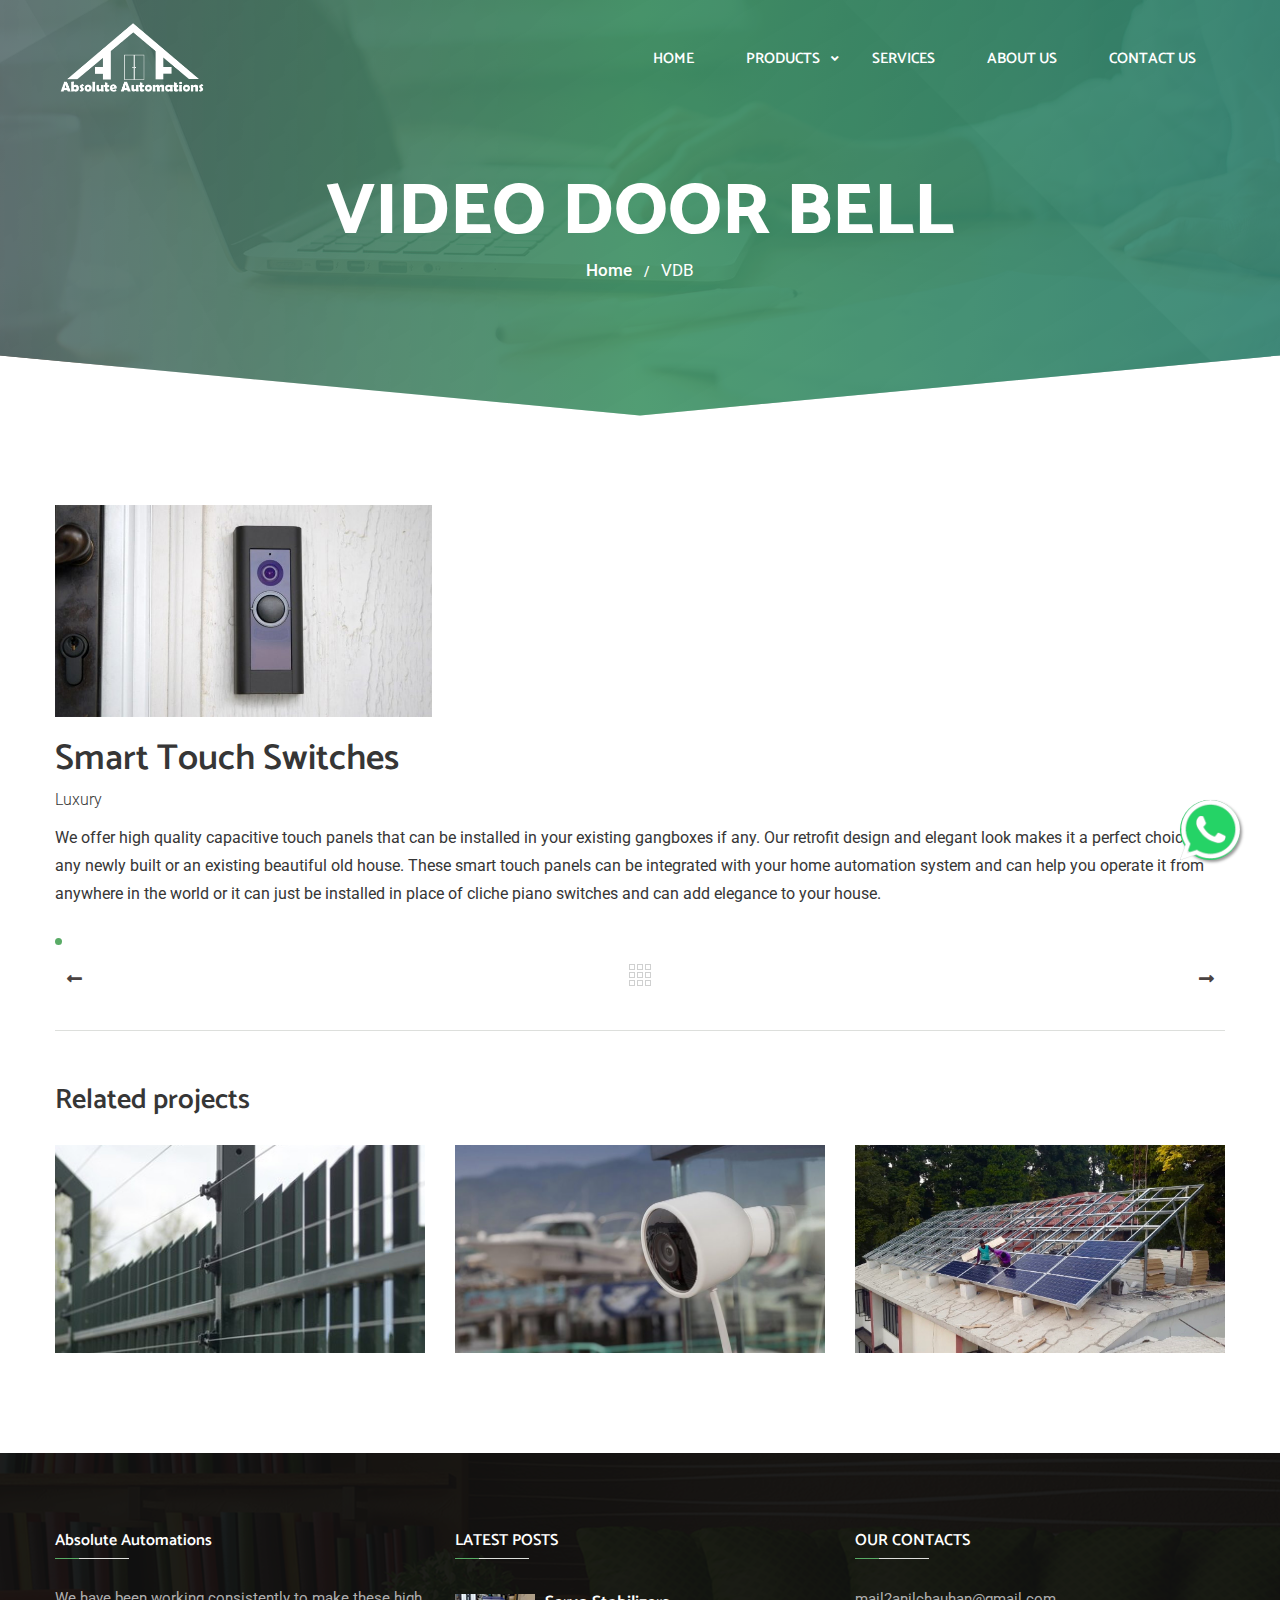
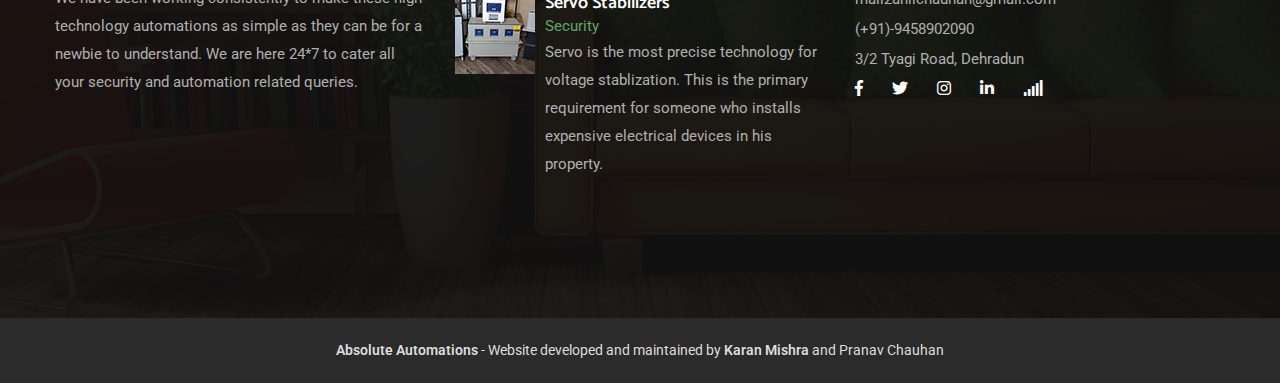
<file: Touch switch.html>
<!DOCTYPE html>
<html lang="en">

<!-- Mirrored from html.cwsthemes.com/ingenious/portfolio-single-gallery.html by HTTrack Website Copier/3.x [XR&CO'2014], Thu, 21 May 2020 08:01:08 GMT -->
<head>
<meta charset="utf-8">
<title>Absolute Automations | Safe and Secure</title>
<!-- Stylesheets -->
<link href="css/bootstrap.css" rel="stylesheet" />
<link rel="stylesheet" href="https://maxcdn.bootstrapcdn.com/font-awesome/4.5.0/css/font-awesome.min.css" />
<link href="plugins/revolution/css/settings.css" rel="stylesheet" type="text/css" /><!-- REVOLUTION SETTINGS STYLES -->
<link href="plugins/revolution/css/layers.css" rel="stylesheet" type="text/css" /><!-- REVOLUTION LAYERS STYLES -->
<link href="plugins/revolution/css/navigation.css" rel="stylesheet" type="text/css" /><!-- REVOLUTION NAVIGATION STYLES -->
<link href="css/style.css" rel="stylesheet" />
<link href="css/responsive.css" rel="stylesheet" />
<link href="images/favicon.png" rel="shortcut icon" type="image/x-icon" />
<link href="images/favicon.png" rel="icon" type="image/x-icon" /><!-- Responsive --><meta http-equiv="X-UA-Compatible" content="IE=edge"><meta name="viewport" content="width=device-width, initial-scale=1.0, maximum-scale=1.0, user-scalable=0"><!--[if lt IE 9]><script src="https://cdnjs.cloudflare.com/ajax/libs/html5shiv/3.7.3/html5shiv.js"></script><![endif]--><!--[if lt IE 9]><script src="js/respond.js"></script><![endif]-->
</head>
<body>
<div class="page-wrapper"><!-- Preloader -->
<div class="preloader">
<div class="cws_loader"><span>LOADING...</span>
<div class="hex"></div>

<div class="hex"></div>

<div class="hex"></div>

<div class="hex"></div>

<div class="hex"></div>

<div class="hex"></div>

<div class="hex"></div>
</div>
</div>
    
    <!-- Main Header-->
    <header class="main-header"><!-- Main box -->
        <div class="main-box">
        <div class="menu-box">
        <div class="logo"><a href="index.html"><img alt="" src="images/logoaa.png" /></a></div>
        <!--Nav Box-->
        
        <div class="nav-outer"><!-- Main Menu -->
        <nav class="main-menu navbar-expand-md navbar-light">
        <div class="collapse navbar-collapse" id="navbarSupportedContent">
        <ul class="navigation clearfix">
            <li><a href="#"><span>Home</span></a></li>
            <li class="dropdown"><a href="products.html"><span>Products</span></a>
            <ul>
                <li><a href="products.html#HomeAutomation">Home Automation</a></li>
                <li><a href="products.html#BuildingAutomation">Building Automation</a></li>
            </ul>
            </li>
            <li><a href="services.html"><span>Services</span></a></li>
            <li><a href="about.html"><span>About Us</span></a></li>
            <li><a href="contact.html"><span>Contact Us</span></a></li>
        </ul>
        </div>
        </nav>
                    <!-- Main Menu End-->

                    <div class="outer-box clearfix"><!-- Shoppping Car -->
                        <div class="cart-btn"><!-- <a href="shopping-cart.html"><i class="icon flaticon-shopping-cart-empty-side-view"></i> <span class="count">2</span></a>
                        
                                                    <div class="shopping-cart">
                                                        <ul class="shopping-cart-items">
                                                            <li class="cart-item">
                                                                <img src="images/resource/item-thumb-1.jpg" alt="#" class="thumb" />
                                                                <span class="item-name">Night Security Cam 2Z1</span>
                                                                <span class="item-quantity">1 x <span class="item-amount">$84.00</span></span>
                                                                <a href="shop-single.html" class="product-detail"></a>
                                                                <button class="remove-item"><span class="fa fa-times"></span></button>
                                                            </li>
                        
                                                            <li class="cart-item">
                                                                <img src="images/resource/item-thumb-2.jpg" alt="#" class="thumb"  />
                                                                <span class="item-name">Day Security Camera B2Z1</span>
                                                                <span class="item-quantity">1 x <span class="item-amount">$13.00</span></span>
                                                                <a href="shop-single.html" class="product-detail"></a>
                                                                <button class="remove-item"><span class="fa fa-times"></span></button>
                                                            </li>
                                                        </ul>
                        
                                                        <div class="cart-footer">
                                                            <div class="shopping-cart-total"><strong>Subtotal:</strong> $97.00</div>
                                                            <a href="cart.html" class="theme-btn">View Cart</a>
                                                            <a href="checkout.html" class="theme-btn">Checkout</a> --><!-- </div> --><!-- </div> end shopping-cart --> 
                        </div>
                    </div>
                </div>
            </div>
        </div>

        <!-- Sticky Header  -->
        <div class="sticky-header">
            <div class="outer-box"><!--Logo-->
            <div class="logo"><a href="#" style="height:10px; width: 10px;" title="Sticky Logo"><img alt="Sticky Logo" src="images/logoaablack.png" /></a></div>
            <!--Nav Outer-->
            
            <div class="nav-outer"><!-- Main Menu -->
            <nav class="main-menu"><!--Keep This Empty / Menu will come through Javascript--></nav>
            <!-- Main Menu End--></div>
            </div>
            </div>
            <!-- End Sticky Menu --><!-- Mobile Header -->
            
            <div class="mobile-header">
            <div class="logo"><a href="index.html" style="width: 130px;"><img alt="" src="images/logoaa.png" title="" /></a></div>
            <!--Nav Box-->
            
            <div class="nav-outer clearfix"><!--Keep This Empty / Menu will come through Javascript--></div>
            </div>
            <!-- Mobile Menu  -->
            
            <div class="mobile-menu">
            <nav class="menu-box">
             <div class="nav-logo">
            <!-- 	 <a href="index.html">
                     <img alt="" src="images/logoaablack.png" title="" />
                 </a> -->
                </div>
            <!--Here Menu Will Come Automatically Via Javascript / Same Menu as in Header--></nav>
            </div>
            <!-- End Mobile Menu --><!-- Header Search --><!-- <div class="search-popup">
                        <span class="search-back-drop"></span>
                        
                        <div class="search-inner">
                            <button class="close-search"><span class="fa fa-times"></span></button>
                            <form method="post" action="http://html.cwsthemes.com/ingenious/blog-showcase.html">
                                <div class="form-group">
                                    <input type="search" name="search-field" value="" placeholder="Search..." required="">
                                    <button type="submit"><i class="fa fa-search"></i></button>
                                </div>
                            </form>
                        </div>
                    </div> --><!-- End Header Search --></header>
    <!--End Main Header -->
    
    <!--Page Title-->
    <section class="page-title">
        <!-- Background Layers -->
        <div class="background-layers">
            <div class="cws-image-bg" style="background-image: url(images/background/37.jpg)">
                <div class="cws-overlay-bg"></div>
            </div>
        </div>

        <div class="auto-container">
            <h1>Video Door Bell</h1>
            <ul class="page-breadcrumb">
                <li><a href="index.html">Home</a></li>
                <li>VDB</li>
            </ul>
        </div>
    </section>
    <!--End Page Title-->

    <!-- Portfolio Single -->
    <section class="portfolio-single-section">
        <div class="auto-container">
            <div class="gallery-images row mid-spacing">
                <!-- <div class="col-lg-4 col-md-6 col-sm-12">
                    <figure class="image">
                        <a href="images/gallery/single-img-1.jpg" class="lightbox-image" data-fancybox='single-img'><img src="images/gallery/single-img-1.jpg" alt="" /></a>
                    </figure>
                </div> -->
                <div class="col-lg-4 col-md-6 col-sm-12">
                    <figure class="image">
                        <a href="images/gallery/1-4.jpg" class="lightbox-image" data-fancybox='single-img'><img src="images/gallery/1-1.jpg" alt="" /></a>
                    </figure>
                </div>
                <!-- <div class="col-lg-4 col-md-6 col-sm-12">
                    <figure class="image">
                        <a href="images/gallery/single-img-3.jpg" class="lightbox-image" data-fancybox='single-img'><img src="images/gallery/single-img-3.jpg" alt="" /></a>
                    </figure>
                </div> -->
                <!-- <div class="col-lg-4 col-md-6 col-sm-12">
                    <figure class="image">
                        <a href="images/gallery/single-img-4.jpg" class="lightbox-image" data-fancybox='single-img'><img src="images/gallery/single-img-4.jpg" alt="" /></a>
                    </figure>
                </div> -->
                <!-- <div class="col-lg-4 col-md-6 col-sm-12">
                    <figure class="image">
                        <a href="images/gallery/single-img-5.jpg" class="lightbox-image" data-fancybox='single-img'><img src="images/gallery/single-img-5.jpg" alt="" /></a>
                    </figure>
                </div> -->
                <!-- <div class="col-lg-4 col-md-6 col-sm-12">
                    <figure class="image">
                        <a href="images/gallery/single-img-6.jpg" class="lightbox-image" data-fancybox='single-img'><img src="images/gallery/single-img-6.jpg" alt="" /></a>
                    </figure>
                </div> -->
            </div>

            <div class="portfolio-single">
                <h3>Smart Touch Switches</h3>
                <span class="cat">Luxury</span>
                <p>We offer high quality capacitive touch panels that can be installed in your existing gangboxes if any. Our retrofit design and elegant look makes it a perfect choice for any newly built or an existing beautiful old house. These smart touch panels can be integrated with your home automation system and can help you operate it from anywhere in the world or it can just be installed in place of cliche piano switches and can add elegance to your house.</p>
                <p></p>
                <ul class="list-style-three">
                    <li></li>
                </ul>
                <p></p>
            </div>

            <!-- Post control Option -->
            <div class="post-control-option">
                <ul class="clearfix">
                    <li class="prev pull-left"><a href="project-single.html"><span class="fa fa-long-arrow-alt-left"></span> <span class="wrap">PREV</span></a></li>
                    <li class="load-more"><a href="#" class="back_link"> <span></span> <span></span> <span></span> <span></span> <span></span> <span></span> <span></span> <span></span> <span></span> </a></li>
                    <li class="next pull-right"><a href="project-detail.html"><span class="wrap">NEXT</span> <span class="fa fa-long-arrow-alt-right"></span></a></li>
                </ul>
            </div>
        </div>
    </section>
    <!-- End Portfolio Single -->

    <!-- Related Projects -->
    <section class="related-projects">
        <div class="auto-container">
            <div class="outer-box">
                <h3>Related projects</h3>

                <div class="row">
                    <!-- Portfolio Block -->
                    <div class="portfolio-block-two col-lg-4 col-md-6 col-sm-12">
                        <div class="inner-box">
                            <div class="image-box">
                                <figure class="image"><img src="images/gallery/1-8.jpg" alt=""></figure>
                                <div class="overlay"><a href="#"><span class="icon fa fa-link"></span></a></div>
                            </div>
                        </div>
                    </div>

                    <!-- Portfolio Block -->
                    <div class="portfolio-block-two col-lg-4 col-md-6 col-sm-12">
                        <div class="inner-box">
                            <div class="image-box">
                                <figure class="image"><img src="images/gallery/1-5.jpg" alt=""></figure>
                                <div class="overlay"><a href="#"><span class="icon fa fa-link"></span></a></div>
                            </div>
                        </div>
                    </div>

                    <!-- Portfolio Block -->
                    <div class="portfolio-block-two col-lg-4 col-md-6 col-sm-12">
                        <div class="inner-box">
                            <div class="image-box">
                                <figure class="image"><img src="images/gallery/solar.jpg" alt=""></figure>
                                <div class="overlay"><a href="#"><span class="icon fa fa-link"></span></a></div>
                            </div>
                        </div>
                    </div>
                </div>
            </div>
        </div>
    </section>

    <!-- Main Footer -->
    <footer class="main-footer" style="background-image: url(images/background/6.jpg);">
        <div class="auto-container"><!--Widgets Section-->
        <div class="widgets-section">
        <div class="row"><!--Footer Column-->
        <div class="footer-column col-lg-4 col-md-6 col-sm-12">
        <div class="footer-widget about-widget">
        <h4 class="widget-title">Absolute Automations</h4>
        
        <div class="widget-content">
        <div class="text">We have been working consistently to make these high technology automations as simple as they can be for a newbie to understand. We are here 24*7 to cater all your security and automation related queries.</div>
        </div>
        </div>
        </div>
        
        <div class="footer-column col-lg-4 col-md-6 col-sm-12">
        <div class="footer-widget recent-posts">
        <h4 class="widget-title">LATEST POSTS</h4>
        <!--Footer Column-->
        
        <div class="widget-content">
        <article class="post">
        <div class="thumb"><a href="servo.html"><img alt="" src="images/resource/post-thumb-1.jpg" /></a></div>
        
        <h5><a href="servo.html">Servo Stabilizers</a></h5>
        <span class="cat">Security</span>
        
        <div class="text">Servo is the most precise technology for voltage stablization. This is the primary requirement for someone who installs expensive electrical devices in his property.</div>
        </article>
        </div>
        </div>
        </div>
        <!--Footer Column-->
        
        <div class="footer-column col-lg-4 col-md-6 col-sm-12">
        <div class="footer-widget contact-widget">
        <h4 class="widget-title">OUR CONTACTS</h4>
        
        <div class="widget-content">
        <ul class="contact-list">
            <li><a href="mailto:mail2anilchauhan@gmail.com">mail2anilchauhan@gmail.com</a></li>
            <li><a href="tel:+919458902090">(+91)-9458902090</a></li>
            <li><a href="http://maps.google.com/?q=3/2 Tyagi Road, Dehradun">3/2 Tyagi Road, Dehradun</a></li>
            <div class="social-icon">  <a href="https://www.facebook.com/absoluteautomations/"><i class="fab fa-facebook-f"></i></a>
                                                   <a href="#"><i class="fab fa-twitter"></i></a>
                                                   <a href="https://www.instagram.com/absoluteautomations/"><i class="fab fa-instagram"></i></a>
                                                   <a href="#"><i class="fab fa-linkedin-in"></i></a>
                                                   <a href="#"><i class="fa fa-signal"></i></a></div>
            </li>
        </ul>
        </div>
        </div>
        </div>
        </div>
        </div>
        </div>
        <!--Footer Bottom-->
        
        <div class="footer-bottom">
        <div class="auto-container">
        <div class="copyright-text">
        <p><a href="index.html" style="font-weight:600">Absolute Automations</a> - Website developed and maintained by <a href="https://kmishra.com" style="font-weight:600">Karan Mishra</a> and Pranav Chauhan</p>
        </div>
        </div>
        </div>
        </footer>
        <!-- End Main Footer --></div>
        <!-- End Page Wrapper -->
            <!-- Whatsapp -->
            <a href="https://api.whatsapp.com/send?phone=+919458902090&text=I%20want%20to%20know%20more!" class="float" target="_blank">
        <img  src="images/whatsapp.png" alt="">
        </a>
            <!-- Scroll To Top -->
        
        <div class="scroll-to-top scroll-to-target" data-target="html"><span class="fa fa-long-arrow-alt-up"></span></div>
        <script src="js/jquery.js"></script><script src="js/popper.min.js"></script><script src="js/bootstrap.min.js"></script><!--Revolution Slider--><script src="plugins/revolution/js/jquery.themepunch.revolution.min.js"></script><script src="plugins/revolution/js/jquery.themepunch.tools.min.js"></script><script src="plugins/revolution/js/extensions/revolution.extension.actions.min.js"></script><script src="plugins/revolution/js/extensions/revolution.extension.carousel.min.js"></script><script src="plugins/revolution/js/extensions/revolution.extension.kenburn.min.js"></script><script src="plugins/revolution/js/extensions/revolution.extension.layeranimation.min.js"></script><script src="plugins/revolution/js/extensions/revolution.extension.migration.min.js"></script><script src="plugins/revolution/js/extensions/revolution.extension.navigation.min.js"></script><script src="plugins/revolution/js/extensions/revolution.extension.parallax.min.js"></script><script src="plugins/revolution/js/extensions/revolution.extension.slideanims.min.js"></script><script src="plugins/revolution/js/extensions/revolution.extension.video.min.js"></script><script src="js/main-slider-script.js"></script><!--Revolution Slider--><script src="js/jquery.fancybox.js"></script><script src="js/owl.js"></script><script src="js/wow.js"></script><script src="js/appear.js"></script><script src="js/script.js"></script><script src="js/scroll.js"></script></body>
        <!-- Mirrored from html.cwsthemes.com/ingenious/ by HTTrack Website Copier/3.x [XR&CO'2014], Thu, 21 May 2020 07:45:07 GMT --></html>
        
        <!-- Global site tag (gtag.js) - Google Analytics -->
        <script async src="https://www.googletagmanager.com/gtag/js?id=UA-172913939-1">
        </script>
        <script>
          window.dataLayer = window.dataLayer || [];
          function gtag(){dataLayer.push(arguments);}
          gtag('js', new Date());
        
          gtag('config', 'UA-172913939-1');
        </script>
</file>
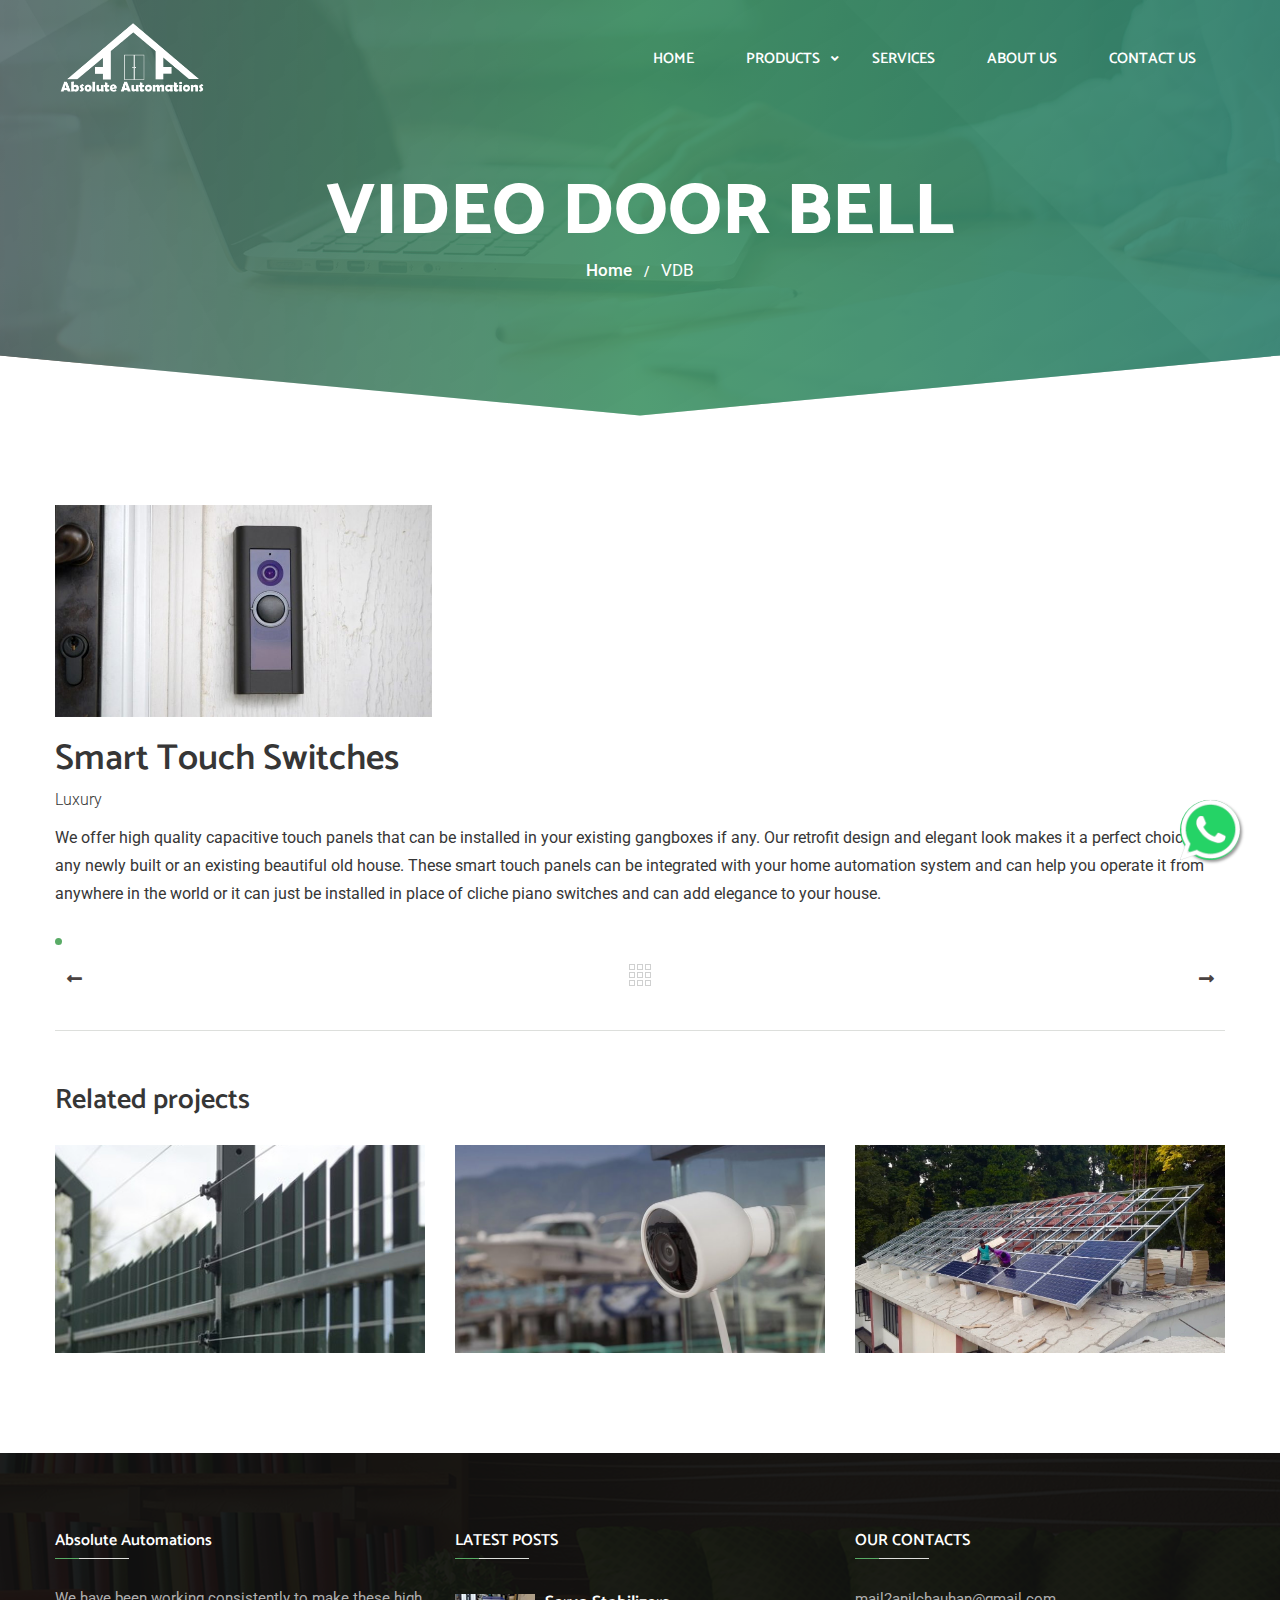
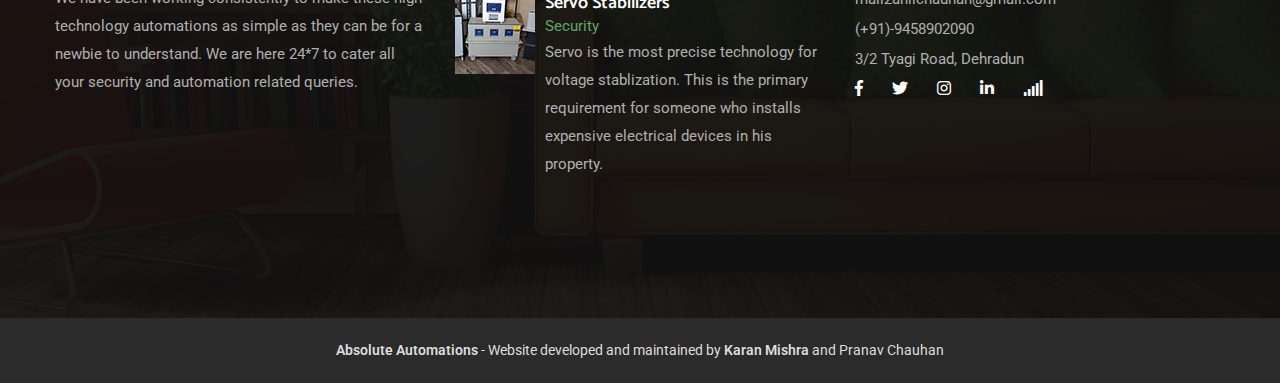
<file: Touchswitch.html>
<!DOCTYPE html>
<html lang="en">

<!-- Mirrored from html.cwsthemes.com/ingenious/portfolio-single-gallery.html by HTTrack Website Copier/3.x [XR&CO'2014], Thu, 21 May 2020 08:01:08 GMT -->
<head>
<meta charset="utf-8">
<title>Absolute Automations | Safe and Secure</title>
<!-- Stylesheets -->
<link href="css/bootstrap.css" rel="stylesheet" />
<link rel="stylesheet" href="https://maxcdn.bootstrapcdn.com/font-awesome/4.5.0/css/font-awesome.min.css" />
<link href="plugins/revolution/css/settings.css" rel="stylesheet" type="text/css" /><!-- REVOLUTION SETTINGS STYLES -->
<link href="plugins/revolution/css/layers.css" rel="stylesheet" type="text/css" /><!-- REVOLUTION LAYERS STYLES -->
<link href="plugins/revolution/css/navigation.css" rel="stylesheet" type="text/css" /><!-- REVOLUTION NAVIGATION STYLES -->
<link href="css/style.css" rel="stylesheet" />
<link href="css/responsive.css" rel="stylesheet" />
<link href="images/favicon.png" rel="shortcut icon" type="image/x-icon" />
<link href="images/favicon.png" rel="icon" type="image/x-icon" /><!-- Responsive --><meta http-equiv="X-UA-Compatible" content="IE=edge"><meta name="viewport" content="width=device-width, initial-scale=1.0, maximum-scale=1.0, user-scalable=0"><!--[if lt IE 9]><script src="https://cdnjs.cloudflare.com/ajax/libs/html5shiv/3.7.3/html5shiv.js"></script><![endif]--><!--[if lt IE 9]><script src="js/respond.js"></script><![endif]-->
</head>
<body>
<div class="page-wrapper"><!-- Preloader -->
<div class="preloader">
<div class="cws_loader"><span>LOADING...</span>
<div class="hex"></div>

<div class="hex"></div>

<div class="hex"></div>

<div class="hex"></div>

<div class="hex"></div>

<div class="hex"></div>

<div class="hex"></div>
</div>
</div>
    
    <!-- Main Header-->
    <header class="main-header"><!-- Main box -->
        <div class="main-box">
        <div class="menu-box">
        <div class="logo"><a href="index.html"><img alt="" src="images/logoaa.png" /></a></div>
        <!--Nav Box-->
        
        <div class="nav-outer"><!-- Main Menu -->
        <nav class="main-menu navbar-expand-md navbar-light">
        <div class="collapse navbar-collapse" id="navbarSupportedContent">
        <ul class="navigation clearfix">
            <li><a href="#"><span>Home</span></a></li>
            <li class="dropdown"><a href="products.html"><span>Products</span></a>
            <ul>
                <li><a href="products.html#HomeAutomation">Home Automation</a></li>
                <li><a href="products.html#BuildingAutomation">Building Automation</a></li>
            </ul>
            </li>
            <li><a href="services.html"><span>Services</span></a></li>
            <li><a href="about.html"><span>About Us</span></a></li>
            <li><a href="contact.html"><span>Contact Us</span></a></li>
        </ul>
        </div>
        </nav>
                    <!-- Main Menu End-->

                    <div class="outer-box clearfix"><!-- Shoppping Car -->
                        <div class="cart-btn"><!-- <a href="shopping-cart.html"><i class="icon flaticon-shopping-cart-empty-side-view"></i> <span class="count">2</span></a>
                        
                                                    <div class="shopping-cart">
                                                        <ul class="shopping-cart-items">
                                                            <li class="cart-item">
                                                                <img src="images/resource/item-thumb-1.jpg" alt="#" class="thumb" />
                                                                <span class="item-name">Night Security Cam 2Z1</span>
                                                                <span class="item-quantity">1 x <span class="item-amount">$84.00</span></span>
                                                                <a href="shop-single.html" class="product-detail"></a>
                                                                <button class="remove-item"><span class="fa fa-times"></span></button>
                                                            </li>
                        
                                                            <li class="cart-item">
                                                                <img src="images/resource/item-thumb-2.jpg" alt="#" class="thumb"  />
                                                                <span class="item-name">Day Security Camera B2Z1</span>
                                                                <span class="item-quantity">1 x <span class="item-amount">$13.00</span></span>
                                                                <a href="shop-single.html" class="product-detail"></a>
                                                                <button class="remove-item"><span class="fa fa-times"></span></button>
                                                            </li>
                                                        </ul>
                        
                                                        <div class="cart-footer">
                                                            <div class="shopping-cart-total"><strong>Subtotal:</strong> $97.00</div>
                                                            <a href="cart.html" class="theme-btn">View Cart</a>
                                                            <a href="checkout.html" class="theme-btn">Checkout</a> --><!-- </div> --><!-- </div> end shopping-cart --> 
                        </div>
                    </div>
                </div>
            </div>
        </div>

        <!-- Sticky Header  -->
        <div class="sticky-header">
            <div class="outer-box"><!--Logo-->
            <div class="logo"><a href="#" style="height:10px; width: 10px;" title="Sticky Logo"><img alt="Sticky Logo" src="images/logoaablack.png" /></a></div>
            <!--Nav Outer-->
            
            <div class="nav-outer"><!-- Main Menu -->
            <nav class="main-menu"><!--Keep This Empty / Menu will come through Javascript--></nav>
            <!-- Main Menu End--></div>
            </div>
            </div>
            <!-- End Sticky Menu --><!-- Mobile Header -->
            
            <div class="mobile-header">
            <div class="logo"><a href="index.html" style="width: 130px;"><img alt="" src="images/logoaa.png" title="" /></a></div>
            <!--Nav Box-->
            
            <div class="nav-outer clearfix"><!--Keep This Empty / Menu will come through Javascript--></div>
            </div>
            <!-- Mobile Menu  -->
            
            <div class="mobile-menu">
            <nav class="menu-box">
             <div class="nav-logo">
            <!-- 	 <a href="index.html">
                     <img alt="" src="images/logoaablack.png" title="" />
                 </a> -->
                </div>
            <!--Here Menu Will Come Automatically Via Javascript / Same Menu as in Header--></nav>
            </div>
            <!-- End Mobile Menu --><!-- Header Search --><!-- <div class="search-popup">
                        <span class="search-back-drop"></span>
                        
                        <div class="search-inner">
                            <button class="close-search"><span class="fa fa-times"></span></button>
                            <form method="post" action="http://html.cwsthemes.com/ingenious/blog-showcase.html">
                                <div class="form-group">
                                    <input type="search" name="search-field" value="" placeholder="Search..." required="">
                                    <button type="submit"><i class="fa fa-search"></i></button>
                                </div>
                            </form>
                        </div>
                    </div> --><!-- End Header Search --></header>
    <!--End Main Header -->
    
    <!--Page Title-->
    <section class="page-title">
        <!-- Background Layers -->
        <div class="background-layers">
            <div class="cws-image-bg" style="background-image: url(images/background/37.jpg)">
                <div class="cws-overlay-bg"></div>
            </div>
        </div>

        <div class="auto-container">
            <h1>Video Door Bell</h1>
            <ul class="page-breadcrumb">
                <li><a href="index.html">Home</a></li>
                <li>VDB</li>
            </ul>
        </div>
    </section>
    <!--End Page Title-->

    <!-- Portfolio Single -->
    <section class="portfolio-single-section">
        <div class="auto-container">
            <div class="gallery-images row mid-spacing">
                <!-- <div class="col-lg-4 col-md-6 col-sm-12">
                    <figure class="image">
                        <a href="images/gallery/single-img-1.jpg" class="lightbox-image" data-fancybox='single-img'><img src="images/gallery/single-img-1.jpg" alt="" /></a>
                    </figure>
                </div> -->
                <div class="col-lg-4 col-md-6 col-sm-12">
                    <figure class="image">
                        <a href="images/gallery/1-4.jpg" class="lightbox-image" data-fancybox='single-img'><img src="images/gallery/1-1.jpg" alt="" /></a>
                    </figure>
                </div>
                <!-- <div class="col-lg-4 col-md-6 col-sm-12">
                    <figure class="image">
                        <a href="images/gallery/single-img-3.jpg" class="lightbox-image" data-fancybox='single-img'><img src="images/gallery/single-img-3.jpg" alt="" /></a>
                    </figure>
                </div> -->
                <!-- <div class="col-lg-4 col-md-6 col-sm-12">
                    <figure class="image">
                        <a href="images/gallery/single-img-4.jpg" class="lightbox-image" data-fancybox='single-img'><img src="images/gallery/single-img-4.jpg" alt="" /></a>
                    </figure>
                </div> -->
                <!-- <div class="col-lg-4 col-md-6 col-sm-12">
                    <figure class="image">
                        <a href="images/gallery/single-img-5.jpg" class="lightbox-image" data-fancybox='single-img'><img src="images/gallery/single-img-5.jpg" alt="" /></a>
                    </figure>
                </div> -->
                <!-- <div class="col-lg-4 col-md-6 col-sm-12">
                    <figure class="image">
                        <a href="images/gallery/single-img-6.jpg" class="lightbox-image" data-fancybox='single-img'><img src="images/gallery/single-img-6.jpg" alt="" /></a>
                    </figure>
                </div> -->
            </div>

            <div class="portfolio-single">
                <h3>Smart Touch Switches</h3>
                <span class="cat">Luxury</span>
                <p>We offer high quality capacitive touch panels that can be installed in your existing gangboxes if any. Our retrofit design and elegant look makes it a perfect choice for any newly built or an existing beautiful old house. These smart touch panels can be integrated with your home automation system and can help you operate it from anywhere in the world or it can just be installed in place of cliche piano switches and can add elegance to your house.</p>
                <p></p>
                <ul class="list-style-three">
                    <li></li>
                </ul>
                <p></p>
            </div>

            <!-- Post control Option -->
            <div class="post-control-option">
                <ul class="clearfix">
                    <li class="prev pull-left"><a href="project-single.html"><span class="fa fa-long-arrow-alt-left"></span> <span class="wrap">PREV</span></a></li>
                    <li class="load-more"><a href="#" class="back_link"> <span></span> <span></span> <span></span> <span></span> <span></span> <span></span> <span></span> <span></span> <span></span> </a></li>
                    <li class="next pull-right"><a href="project-detail.html"><span class="wrap">NEXT</span> <span class="fa fa-long-arrow-alt-right"></span></a></li>
                </ul>
            </div>
        </div>
    </section>
    <!-- End Portfolio Single -->

    <!-- Related Projects -->
    <section class="related-projects">
        <div class="auto-container">
            <div class="outer-box">
                <h3>Related projects</h3>

                <div class="row">
                    <!-- Portfolio Block -->
                    <div class="portfolio-block-two col-lg-4 col-md-6 col-sm-12">
                        <div class="inner-box">
                            <div class="image-box">
                                <figure class="image"><img src="images/gallery/1-8.jpg" alt=""></figure>
                                <div class="overlay"><a href="#"><span class="icon fa fa-link"></span></a></div>
                            </div>
                        </div>
                    </div>

                    <!-- Portfolio Block -->
                    <div class="portfolio-block-two col-lg-4 col-md-6 col-sm-12">
                        <div class="inner-box">
                            <div class="image-box">
                                <figure class="image"><img src="images/gallery/1-5.jpg" alt=""></figure>
                                <div class="overlay"><a href="#"><span class="icon fa fa-link"></span></a></div>
                            </div>
                        </div>
                    </div>

                    <!-- Portfolio Block -->
                    <div class="portfolio-block-two col-lg-4 col-md-6 col-sm-12">
                        <div class="inner-box">
                            <div class="image-box">
                                <figure class="image"><img src="images/gallery/solar.jpg" alt=""></figure>
                                <div class="overlay"><a href="#"><span class="icon fa fa-link"></span></a></div>
                            </div>
                        </div>
                    </div>
                </div>
            </div>
        </div>
    </section>

    <!-- Main Footer -->
    <footer class="main-footer" style="background-image: url(images/background/6.jpg);">
        <div class="auto-container"><!--Widgets Section-->
        <div class="widgets-section">
        <div class="row"><!--Footer Column-->
        <div class="footer-column col-lg-4 col-md-6 col-sm-12">
        <div class="footer-widget about-widget">
        <h4 class="widget-title">Absolute Automations</h4>
        
        <div class="widget-content">
        <div class="text">We have been working consistently to make these high technology automations as simple as they can be for a newbie to understand. We are here 24*7 to cater all your security and automation related queries.</div>
        </div>
        </div>
        </div>
        
        <div class="footer-column col-lg-4 col-md-6 col-sm-12">
        <div class="footer-widget recent-posts">
        <h4 class="widget-title">LATEST POSTS</h4>
        <!--Footer Column-->
        
        <div class="widget-content">
        <article class="post">
        <div class="thumb"><a href="servo.html"><img alt="" src="images/resource/post-thumb-1.jpg" /></a></div>
        
        <h5><a href="servo.html">Servo Stabilizers</a></h5>
        <span class="cat">Security</span>
        
        <div class="text">Servo is the most precise technology for voltage stablization. This is the primary requirement for someone who installs expensive electrical devices in his property.</div>
        </article>
        </div>
        </div>
        </div>
        <!--Footer Column-->
        
        <div class="footer-column col-lg-4 col-md-6 col-sm-12">
        <div class="footer-widget contact-widget">
        <h4 class="widget-title">OUR CONTACTS</h4>
        
        <div class="widget-content">
        <ul class="contact-list">
            <li><a href="mailto:mail2anilchauhan@gmail.com">mail2anilchauhan@gmail.com</a></li>
            <li><a href="tel:+919458902090">(+91)-9458902090</a></li>
            <li><a href="http://maps.google.com/?q=3/2 Tyagi Road, Dehradun">3/2 Tyagi Road, Dehradun</a></li>
            <div class="social-icon">  <a href="https://www.facebook.com/absoluteautomations/"><i class="fab fa-facebook-f"></i></a>
                                                   <a href="#"><i class="fab fa-twitter"></i></a>
                                                   <a href="https://www.instagram.com/absoluteautomations/"><i class="fab fa-instagram"></i></a>
                                                   <a href="#"><i class="fab fa-linkedin-in"></i></a>
                                                   <a href="#"><i class="fa fa-signal"></i></a></div>
            </li>
        </ul>
        </div>
        </div>
        </div>
        </div>
        </div>
        </div>
        <!--Footer Bottom-->
        
        <div class="footer-bottom">
        <div class="auto-container">
        <div class="copyright-text">
        <p><a href="index.html" style="font-weight:600">Absolute Automations</a> - Website developed and maintained by <a href="https://kmishra.com" style="font-weight:600">Karan Mishra</a> and Pranav Chauhan</p>
        </div>
        </div>
        </div>
        </footer>
        <!-- End Main Footer --></div>
        <!-- End Page Wrapper -->
            <!-- Whatsapp -->
            <a href="https://api.whatsapp.com/send?phone=+919458902090&text=I%20want%20to%20know%20more!" class="float" target="_blank">
        <img  src="images/whatsapp.png" alt="">
        </a>
            <!-- Scroll To Top -->
        
        <div class="scroll-to-top scroll-to-target" data-target="html"><span class="fa fa-long-arrow-alt-up"></span></div>
        <script src="js/jquery.js"></script><script src="js/popper.min.js"></script><script src="js/bootstrap.min.js"></script><!--Revolution Slider--><script src="plugins/revolution/js/jquery.themepunch.revolution.min.js"></script><script src="plugins/revolution/js/jquery.themepunch.tools.min.js"></script><script src="plugins/revolution/js/extensions/revolution.extension.actions.min.js"></script><script src="plugins/revolution/js/extensions/revolution.extension.carousel.min.js"></script><script src="plugins/revolution/js/extensions/revolution.extension.kenburn.min.js"></script><script src="plugins/revolution/js/extensions/revolution.extension.layeranimation.min.js"></script><script src="plugins/revolution/js/extensions/revolution.extension.migration.min.js"></script><script src="plugins/revolution/js/extensions/revolution.extension.navigation.min.js"></script><script src="plugins/revolution/js/extensions/revolution.extension.parallax.min.js"></script><script src="plugins/revolution/js/extensions/revolution.extension.slideanims.min.js"></script><script src="plugins/revolution/js/extensions/revolution.extension.video.min.js"></script><script src="js/main-slider-script.js"></script><!--Revolution Slider--><script src="js/jquery.fancybox.js"></script><script src="js/owl.js"></script><script src="js/wow.js"></script><script src="js/appear.js"></script><script src="js/script.js"></script><script src="js/scroll.js"></script></body>
        <!-- Mirrored from html.cwsthemes.com/ingenious/ by HTTrack Website Copier/3.x [XR&CO'2014], Thu, 21 May 2020 07:45:07 GMT --></html>
        
        <!-- Global site tag (gtag.js) - Google Analytics -->
        <script async src="https://www.googletagmanager.com/gtag/js?id=UA-172913939-1">
        </script>
        <script>
          window.dataLayer = window.dataLayer || [];
          function gtag(){dataLayer.push(arguments);}
          gtag('js', new Date());
        
          gtag('config', 'UA-172913939-1');
        </script>
</file>
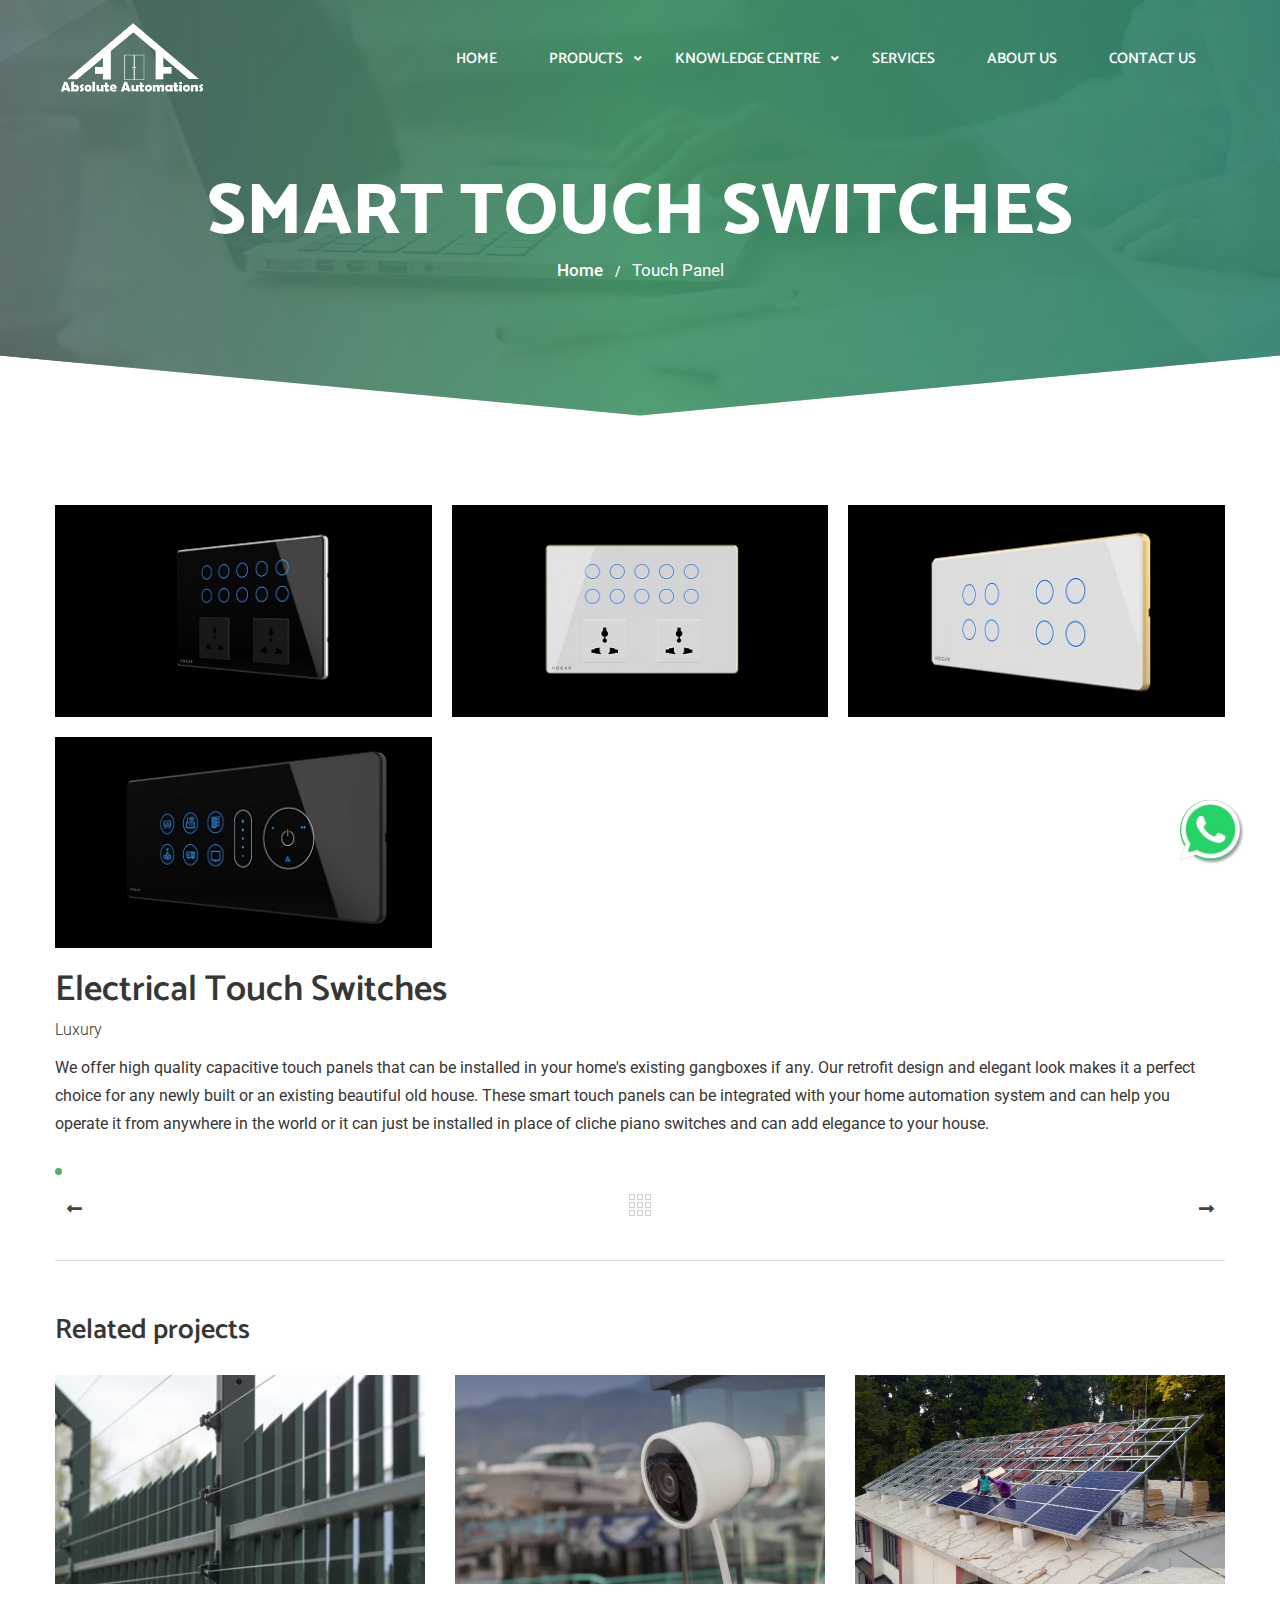
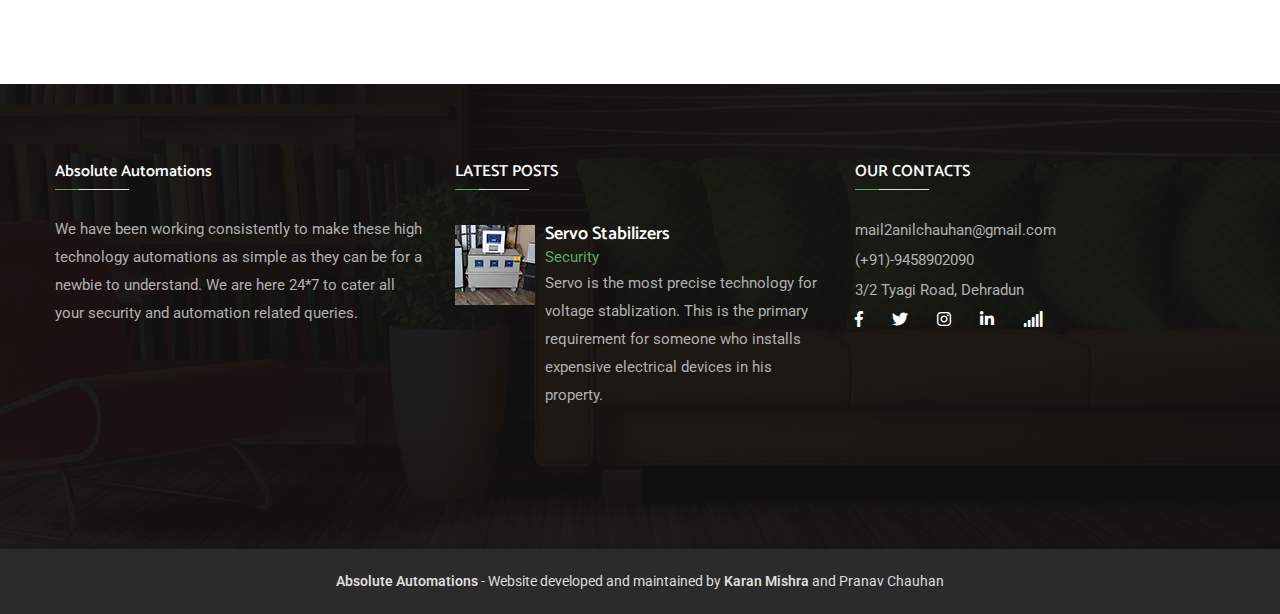
<file: touchswitch.html>
<!DOCTYPE html>
<html lang="en">

<!-- Mirrored from html.cwsthemes.com/ingenious/portfolio-single-gallery.html by HTTrack Website Copier/3.x [XR&CO'2014], Thu, 21 May 2020 08:01:08 GMT -->
<head>
<meta charset="utf-8">
<title>Absolute Automations | Safe and Secure</title>
<!-- Stylesheets -->
<link href="css/bootstrap.css" rel="stylesheet" />
<link rel="stylesheet" href="https://maxcdn.bootstrapcdn.com/font-awesome/4.5.0/css/font-awesome.min.css" />
<link href="plugins/revolution/css/settings.css" rel="stylesheet" type="text/css" /><!-- REVOLUTION SETTINGS STYLES -->
<link href="plugins/revolution/css/layers.css" rel="stylesheet" type="text/css" /><!-- REVOLUTION LAYERS STYLES -->
<link href="plugins/revolution/css/navigation.css" rel="stylesheet" type="text/css" /><!-- REVOLUTION NAVIGATION STYLES -->
<link href="css/style.css" rel="stylesheet" />
<link href="css/responsive.css" rel="stylesheet" />
<link href="images/favicon.png" rel="shortcut icon" type="image/x-icon" />
<link href="images/favicon.png" rel="icon" type="image/x-icon" /><!-- Responsive --><meta http-equiv="X-UA-Compatible" content="IE=edge"><meta name="viewport" content="width=device-width, initial-scale=1.0, maximum-scale=1.0, user-scalable=0"><!--[if lt IE 9]><script src="https://cdnjs.cloudflare.com/ajax/libs/html5shiv/3.7.3/html5shiv.js"></script><![endif]--><!--[if lt IE 9]><script src="js/respond.js"></script><![endif]-->
</head>
<body>
<div class="page-wrapper"><!-- Preloader -->
<div class="preloader">
<div class="cws_loader"><span>LOADING...</span>
<div class="hex"></div>

<div class="hex"></div>

<div class="hex"></div>

<div class="hex"></div>

<div class="hex"></div>

<div class="hex"></div>

<div class="hex"></div>
</div>
</div>
    
    <!-- Main Header-->
    <header class="main-header"><!-- Main box -->
        <div class="main-box">
        <div class="menu-box">
        <div class="logo"><a href="index.html"><img alt="" src="images/logoaa.png" /></a></div>
        <!--Nav Box-->
        
        <div class="nav-outer"><!-- Main Menu -->
        <nav class="main-menu navbar-expand-md navbar-light">
        <div class="collapse navbar-collapse" id="navbarSupportedContent">
        <ul class="navigation clearfix">
            <li><a href="#"><span>Home</span></a></li>
            <li class="dropdown"><a href="products.html"><span>Products</span></a>
            <ul>
                <li><a href="products.html#HomeAutomation">Home Automation</a></li>
                <li><a href="products.html#BuildingAutomation">Building Automation</a></li>
                <li><a href="Keypads.html#HateAutomation">We hate the word "Automation"</a></li>
            </ul>
            </li>
            <li class="dropdown"><a href="#"><span>Knowledge Centre</span></a>
                <ul>
                    <li><a href="blog1.html#SmartHomes">What are Smart Homes?</a></li>
                    <li><a href="blog.html#ElectricFencing">Electric Fence: Solution to monkey intrusion</a></li>
                </ul>
                </li>
            <li><a href="services.html"><span>Services</span></a></li>
            <li><a href="about.html"><span>About Us</span></a></li>
            <li><a href="contact.html"><span>Contact Us</span></a></li>
        </ul>
        </div>
        </nav>
                    <!-- Main Menu End-->

                    <div class="outer-box clearfix"><!-- Shoppping Car -->
                        <div class="cart-btn"><!-- <a href="shopping-cart.html"><i class="icon flaticon-shopping-cart-empty-side-view"></i> <span class="count">2</span></a>
                        
                                                    <div class="shopping-cart">
                                                        <ul class="shopping-cart-items">
                                                            <li class="cart-item">
                                                                <img src="images/resource/item-thumb-1.jpg" alt="#" class="thumb" />
                                                                <span class="item-name">Night Security Cam 2Z1</span>
                                                                <span class="item-quantity">1 x <span class="item-amount">$84.00</span></span>
                                                                <a href="shop-single.html" class="product-detail"></a>
                                                                <button class="remove-item"><span class="fa fa-times"></span></button>
                                                            </li>
                        
                                                            <li class="cart-item">
                                                                <img src="images/resource/item-thumb-2.jpg" alt="#" class="thumb"  />
                                                                <span class="item-name">Day Security Camera B2Z1</span>
                                                                <span class="item-quantity">1 x <span class="item-amount">$13.00</span></span>
                                                                <a href="shop-single.html" class="product-detail"></a>
                                                                <button class="remove-item"><span class="fa fa-times"></span></button>
                                                            </li>
                                                        </ul>
                        
                                                        <div class="cart-footer">
                                                            <div class="shopping-cart-total"><strong>Subtotal:</strong> $97.00</div>
                                                            <a href="cart.html" class="theme-btn">View Cart</a>
                                                            <a href="checkout.html" class="theme-btn">Checkout</a> --><!-- </div> --><!-- </div> end shopping-cart --> 
                        </div>
                    </div>
                </div>
            </div>
        </div>

        <!-- Sticky Header  -->
        <div class="sticky-header">
            <div class="outer-box"><!--Logo-->
            <div class="logo"><a href="#" style="height:10px; width: 10px;" title="Sticky Logo"><img alt="Sticky Logo" src="images/logoaablack.png" /></a></div>
            <!--Nav Outer-->
            
            <div class="nav-outer"><!-- Main Menu -->
            <nav class="main-menu"><!--Keep This Empty / Menu will come through Javascript--></nav>
            <!-- Main Menu End--></div>
            </div>
            </div>
            <!-- End Sticky Menu --><!-- Mobile Header -->
            
            <div class="mobile-header">
            <div class="logo"><a href="index.html" style="width: 130px;"><img alt="" src="images/logoaa.png" title="" /></a></div>
            <!--Nav Box-->
            
            <div class="nav-outer clearfix"><!--Keep This Empty / Menu will come through Javascript--></div>
            </div>
            <!-- Mobile Menu  -->
            
            <div class="mobile-menu">
            <nav class="menu-box">
             <div class="nav-logo">
            <!-- 	 <a href="index.html">
                     <img alt="" src="images/logoaablack.png" title="" />
                 </a> -->
                </div>
            <!--Here Menu Will Come Automatically Via Javascript / Same Menu as in Header--></nav>
            </div>
            <!-- End Mobile Menu --><!-- Header Search --><!-- <div class="search-popup">
                        <span class="search-back-drop"></span>
                        
                        <div class="search-inner">
                            <button class="close-search"><span class="fa fa-times"></span></button>
                            <form method="post" action="http://html.cwsthemes.com/ingenious/blog-showcase.html">
                                <div class="form-group">
                                    <input type="search" name="search-field" value="" placeholder="Search..." required="">
                                    <button type="submit"><i class="fa fa-search"></i></button>
                                </div>
                            </form>
                        </div>
                    </div> --><!-- End Header Search --></header>
    <!--End Main Header -->
    
    <!--Page Title-->
    <section class="page-title">
        <!-- Background Layers -->
        <div class="background-layers">
            <div class="cws-image-bg" style="background-image: url(images/background/37.jpg)">
                <div class="cws-overlay-bg"></div>
            </div>
        </div>

        <div class="auto-container">
            <h1>Smart Touch Switches</h1>
            <ul class="page-breadcrumb">
                <li><a href="index.html">Home</a></li>
                <li>Touch Panel</li>
            </ul>
        </div>
    </section>
    <!--End Page Title-->

    <!-- Portfolio Single -->
    <section class="portfolio-single-section">
        <div class="auto-container">
            <div class="gallery-images row mid-spacing">
                 <div class="col-lg-4 col-md-6 col-sm-12">
                    <figure class="image">
                        <a href="images/gallery/10+2black.jpeg" class="lightbox-image" data-fancybox='single-img'><img src="images/gallery/10+2black.jpeg" alt="" /></a>
                    </figure>
                </div>
                <div class="col-lg-4 col-md-6 col-sm-12">
                    <figure class="image">
                        <a href="images/gallery/10+2white.jpeg" class="lightbox-image" data-fancybox='single-img'><img src="images/gallery/10+2white.jpeg" alt="" /></a>
                    </figure>
                </div>
                <div class="col-lg-4 col-md-6 col-sm-12">
                    <figure class="image">
                        <a href="images/gallery/8white.jpeg" class="lightbox-image" data-fancybox='single-img'><img src="images/gallery/8white.jpeg" alt="" /></a>
                    </figure>
                </div>
                 <div class="col-lg-4 col-md-6 col-sm-12">
                    <figure class="image">
                        <a href="images/gallery/primablack.jpeg" class="lightbox-image" data-fancybox='single-img'><img src="images/gallery/primablack.jpeg" alt="" /></a>
                    </figure>
                </div>
                <!-- <div class="col-lg-4 col-md-6 col-sm-12">
                    <figure class="image">
                        <a href="images/gallery/single-img-5.jpg" class="lightbox-image" data-fancybox='single-img'><img src="images/gallery/single-img-5.jpg" alt="" /></a>
                    </figure>
                </div> -->
                <!-- <div class="col-lg-4 col-md-6 col-sm-12">
                    <figure class="image">
                        <a href="images/gallery/single-img-6.jpg" class="lightbox-image" data-fancybox='single-img'><img src="images/gallery/single-img-6.jpg" alt="" /></a>
                    </figure>
                </div> -->
            </div>

            <div class="portfolio-single">
                <h3>Electrical Touch Switches</h3>
                <span class="cat">Luxury</span>
                <p>We offer high quality capacitive touch panels that can be installed in your home's existing gangboxes if any. Our retrofit design and elegant look makes it a perfect choice for any newly built or an existing beautiful old house. These smart touch panels can be integrated with your home automation system and can help you operate it from anywhere in the world or it can just be installed in place of cliche piano switches and can add elegance to your house.</p>
                <p></p>
                <ul class="list-style-three">
                    <li></li>
                </ul>
                <p></p>
            </div>

            <!-- Post control Option -->
            <div class="post-control-option">
                <ul class="clearfix">
                    <li class="prev pull-left"><a href="project-single.html"><span class="fa fa-long-arrow-alt-left"></span> <span class="wrap">PREV</span></a></li>
                    <li class="load-more"><a href="#" class="back_link"> <span></span> <span></span> <span></span> <span></span> <span></span> <span></span> <span></span> <span></span> <span></span> </a></li>
                    <li class="next pull-right"><a href="project-detail.html"><span class="wrap">NEXT</span> <span class="fa fa-long-arrow-alt-right"></span></a></li>
                </ul>
            </div>
        </div>
    </section>
    <!-- End Portfolio Single -->

    <!-- Related Projects -->
    <section class="related-projects">
        <div class="auto-container">
            <div class="outer-box">
                <h3>Related projects</h3>

                <div class="row">
                    <!-- Portfolio Block -->
                    <div class="portfolio-block-two col-lg-4 col-md-6 col-sm-12">
                        <div class="inner-box">
                            <div class="image-box">
                                <figure class="image"><img src="images/gallery/1-8.jpg" alt=""></figure>
                                <div class="overlay"><a href="#"><span class="icon fa fa-link"></span></a></div>
                            </div>
                        </div>
                    </div>

                    <!-- Portfolio Block -->
                    <div class="portfolio-block-two col-lg-4 col-md-6 col-sm-12">
                        <div class="inner-box">
                            <div class="image-box">
                                <figure class="image"><img src="images/gallery/1-5.jpg" alt=""></figure>
                                <div class="overlay"><a href="#"><span class="icon fa fa-link"></span></a></div>
                            </div>
                        </div>
                    </div>

                    <!-- Portfolio Block -->
                    <div class="portfolio-block-two col-lg-4 col-md-6 col-sm-12">
                        <div class="inner-box">
                            <div class="image-box">
                                <figure class="image"><img src="images/gallery/solar.jpg" alt=""></figure>
                                <div class="overlay"><a href="#"><span class="icon fa fa-link"></span></a></div>
                            </div>
                        </div>
                    </div>
                </div>
            </div>
        </div>
    </section>

    <!-- Main Footer -->
    <footer class="main-footer" style="background-image: url(images/background/6.jpg);">
        <div class="auto-container"><!--Widgets Section-->
        <div class="widgets-section">
        <div class="row"><!--Footer Column-->
        <div class="footer-column col-lg-4 col-md-6 col-sm-12">
        <div class="footer-widget about-widget">
        <h4 class="widget-title">Absolute Automations</h4>
        
        <div class="widget-content">
        <div class="text">We have been working consistently to make these high technology automations as simple as they can be for a newbie to understand. We are here 24*7 to cater all your security and automation related queries.</div>
        </div>
        </div>
        </div>
        
        <div class="footer-column col-lg-4 col-md-6 col-sm-12">
        <div class="footer-widget recent-posts">
        <h4 class="widget-title">LATEST POSTS</h4>
        <!--Footer Column-->
        
        <div class="widget-content">
        <article class="post">
        <div class="thumb"><a href="servo.html"><img alt="" src="images/resource/post-thumb-1.jpg" /></a></div>
        
        <h5><a href="servo.html">Servo Stabilizers</a></h5>
        <span class="cat">Security</span>
        
        <div class="text">Servo is the most precise technology for voltage stablization. This is the primary requirement for someone who installs expensive electrical devices in his property.</div>
        </article>
        </div>
        </div>
        </div>
        <!--Footer Column-->
        
        <div class="footer-column col-lg-4 col-md-6 col-sm-12">
        <div class="footer-widget contact-widget">
        <h4 class="widget-title">OUR CONTACTS</h4>
        
        <div class="widget-content">
        <ul class="contact-list">
            <li><a href="mailto:mail2anilchauhan@gmail.com">mail2anilchauhan@gmail.com</a></li>
            <li><a href="tel:+919458902090">(+91)-9458902090</a></li>
            <li><a href="http://maps.google.com/?q=3/2 Tyagi Road, Dehradun">3/2 Tyagi Road, Dehradun</a></li>
            <div class="social-icon">  <a href="https://www.facebook.com/absoluteautomations/"><i class="fab fa-facebook-f"></i></a>
                                                   <a href="#"><i class="fab fa-twitter"></i></a>
                                                   <a href="https://www.instagram.com/absoluteautomations/"><i class="fab fa-instagram"></i></a>
                                                   <a href="#"><i class="fab fa-linkedin-in"></i></a>
                                                   <a href="#"><i class="fa fa-signal"></i></a></div>
            </li>
        </ul>
        </div>
        </div>
        </div>
        </div>
        </div>
        </div>
        <!--Footer Bottom-->
        
        <div class="footer-bottom">
        <div class="auto-container">
        <div class="copyright-text">
        <p><a href="index.html" style="font-weight:600">Absolute Automations</a> - Website developed and maintained by <a href="https://kmishra.com" style="font-weight:600">Karan Mishra</a> and Pranav Chauhan</p>
        </div>
        </div>
        </div>
        </footer>
        <!-- End Main Footer --></div>
        <!-- End Page Wrapper -->
            <!-- Whatsapp -->
            <a href="https://api.whatsapp.com/send?phone=+919458902090&text=I%20want%20to%20know%20more!" class="float" target="_blank">
        <img  src="images/whatsapp.png" alt="">
        </a>
            <!-- Scroll To Top -->
        
        <div class="scroll-to-top scroll-to-target" data-target="html"><span class="fa fa-long-arrow-alt-up"></span></div>
        <script src="js/jquery.js"></script><script src="js/popper.min.js"></script><script src="js/bootstrap.min.js"></script><!--Revolution Slider--><script src="plugins/revolution/js/jquery.themepunch.revolution.min.js"></script><script src="plugins/revolution/js/jquery.themepunch.tools.min.js"></script><script src="plugins/revolution/js/extensions/revolution.extension.actions.min.js"></script><script src="plugins/revolution/js/extensions/revolution.extension.carousel.min.js"></script><script src="plugins/revolution/js/extensions/revolution.extension.kenburn.min.js"></script><script src="plugins/revolution/js/extensions/revolution.extension.layeranimation.min.js"></script><script src="plugins/revolution/js/extensions/revolution.extension.migration.min.js"></script><script src="plugins/revolution/js/extensions/revolution.extension.navigation.min.js"></script><script src="plugins/revolution/js/extensions/revolution.extension.parallax.min.js"></script><script src="plugins/revolution/js/extensions/revolution.extension.slideanims.min.js"></script><script src="plugins/revolution/js/extensions/revolution.extension.video.min.js"></script><script src="js/main-slider-script.js"></script><!--Revolution Slider--><script src="js/jquery.fancybox.js"></script><script src="js/owl.js"></script><script src="js/wow.js"></script><script src="js/appear.js"></script><script src="js/script.js"></script><script src="js/scroll.js"></script></body>
        <!-- Mirrored from html.cwsthemes.com/ingenious/ by HTTrack Website Copier/3.x [XR&CO'2014], Thu, 21 May 2020 07:45:07 GMT --></html>
        
        <!-- Global site tag (gtag.js) - Google Analytics -->
        <script async src="https://www.googletagmanager.com/gtag/js?id=UA-172913939-1">
        </script>
        <script>
          window.dataLayer = window.dataLayer || [];
          function gtag(){dataLayer.push(arguments);}
          gtag('js', new Date());
        
          gtag('config', 'UA-172913939-1');
        </script>
</file>
<file: plugins/revolution/css/settings.css>
/*-----------------------------------------------------------------------------

-	Revolution Slider 5.0 Default Style Settings -

Screen Stylesheet

version:   	5.4.5
date:      	15/05/17
author:		themepunch
email:     	info@themepunch.com
website:   	http://www.themepunch.com
-----------------------------------------------------------------------------*/
#debungcontrolls,.debugtimeline{width:100%;box-sizing:border-box}.rev_column,.rev_column .tp-parallax-wrap,.tp-svg-layer svg{vertical-align:top}#debungcontrolls{z-index:100000;position:fixed;bottom:0;height:auto;background:rgba(0,0,0,.6);padding:10px}.debugtimeline{height:10px;position:relative;margin-bottom:3px;display:none;white-space:nowrap}.debugtimeline:hover{height:15px}.the_timeline_tester{background:#e74c3c;position:absolute;top:0;left:0;height:100%;width:0}.rs-go-fullscreen{position:fixed!important;width:100%!important;height:100%!important;top:0!important;left:0!important;z-index:9999999!important;background:#fff!important}.debugtimeline.tl_slide .the_timeline_tester{background:#f39c12}.debugtimeline.tl_frame .the_timeline_tester{background:#3498db}.debugtimline_txt{color:#fff;font-weight:400;font-size:7px;position:absolute;left:10px;top:0;white-space:nowrap;line-height:10px}.rtl{direction:rtl}@font-face{font-family:revicons;src:url(../fonts/revicons/revicons90c6.eot?5510888);src:url(../fonts/revicons/revicons90c6.eot?5510888#iefix) format('embedded-opentype'),url(../fonts/revicons/revicons90c6.woff?5510888) format('woff'),url(../fonts/revicons/revicons90c6.ttf?5510888) format('truetype'),url(../fonts/revicons/revicons90c6.svg?5510888#revicons) format('svg');font-weight:400;font-style:normal}[class*=" revicon-"]:before,[class^=revicon-]:before{font-family:revicons;font-style:normal;font-weight:400;speak:none;display:inline-block;text-decoration:inherit;width:1em;margin-right:.2em;text-align:center;font-variant:normal;text-transform:none;line-height:1em;margin-left:.2em}.revicon-search-1:before{content:'\e802'}.revicon-pencil-1:before{content:'\e831'}.revicon-picture-1:before{content:'\e803'}.revicon-cancel:before{content:'\e80a'}.revicon-info-circled:before{content:'\e80f'}.revicon-trash:before{content:'\e801'}.revicon-left-dir:before{content:'\e817'}.revicon-right-dir:before{content:'\e818'}.revicon-down-open:before{content:'\e83b'}.revicon-left-open:before{content:'\e819'}.revicon-right-open:before{content:'\e81a'}.revicon-angle-left:before{content:'\e820'}.revicon-angle-right:before{content:'\e81d'}.revicon-left-big:before{content:'\e81f'}.revicon-right-big:before{content:'\e81e'}.revicon-magic:before{content:'\e807'}.revicon-picture:before{content:'\e800'}.revicon-export:before{content:'\e80b'}.revicon-cog:before{content:'\e832'}.revicon-login:before{content:'\e833'}.revicon-logout:before{content:'\e834'}.revicon-video:before{content:'\e805'}.revicon-arrow-combo:before{content:'\e827'}.revicon-left-open-1:before{content:'\e82a'}.revicon-right-open-1:before{content:'\e82b'}.revicon-left-open-mini:before{content:'\e822'}.revicon-right-open-mini:before{content:'\e823'}.revicon-left-open-big:before{content:'\e824'}.revicon-right-open-big:before{content:'\e825'}.revicon-left:before{content:'\e836'}.revicon-right:before{content:'\e826'}.revicon-ccw:before{content:'\e808'}.revicon-arrows-ccw:before{content:'\e806'}.revicon-palette:before{content:'\e829'}.revicon-list-add:before{content:'\e80c'}.revicon-doc:before{content:'\e809'}.revicon-left-open-outline:before{content:'\e82e'}.revicon-left-open-2:before{content:'\e82c'}.revicon-right-open-outline:before{content:'\e82f'}.revicon-right-open-2:before{content:'\e82d'}.revicon-equalizer:before{content:'\e83a'}.revicon-layers-alt:before{content:'\e804'}.revicon-popup:before{content:'\e828'}.rev_slider_wrapper{position:relative;z-index:0;width:100%}.rev_slider{position:relative;overflow:visible}.entry-content .rev_slider a,.rev_slider a{box-shadow:none}.tp-overflow-hidden{overflow:hidden!important}.group_ov_hidden{overflow:hidden}.rev_slider img,.tp-simpleresponsive img{max-width:none!important;transition:none;margin:0;padding:0;border:none}.rev_slider .no-slides-text{font-weight:700;text-align:center;padding-top:80px}.rev_slider>ul,.rev_slider>ul>li,.rev_slider>ul>li:before,.rev_slider_wrapper>ul,.tp-revslider-mainul>li,.tp-revslider-mainul>li:before,.tp-simpleresponsive>ul,.tp-simpleresponsive>ul>li,.tp-simpleresponsive>ul>li:before{list-style:none!important;position:absolute;margin:0!important;padding:0!important;overflow-x:visible;overflow-y:visible;background-image:none;background-position:0 0;text-indent:0;top:0;left:0}.rev_slider>ul>li,.rev_slider>ul>li:before,.tp-revslider-mainul>li,.tp-revslider-mainul>li:before,.tp-simpleresponsive>ul>li,.tp-simpleresponsive>ul>li:before{visibility:hidden}.tp-revslider-mainul,.tp-revslider-slidesli{padding:0!important;margin:0!important;list-style:none!important}.fullscreen-container,.fullwidthbanner-container{padding:0;position:relative}.rev_slider li.tp-revslider-slidesli{position:absolute!important}.tp-caption .rs-untoggled-content{display:block}.tp-caption .rs-toggled-content{display:none}.rs-toggle-content-active.tp-caption .rs-toggled-content{display:block}.rs-toggle-content-active.tp-caption .rs-untoggled-content{display:none}.rev_slider .caption,.rev_slider .tp-caption{position:relative;visibility:hidden;white-space:nowrap;display:block;-webkit-font-smoothing:antialiased!important;z-index:1}.rev_slider .caption,.rev_slider .tp-caption,.tp-simpleresponsive img{-moz-user-select:none;-khtml-user-select:none;-webkit-user-select:none;-o-user-select:none}.rev_slider .tp-mask-wrap .tp-caption,.rev_slider .tp-mask-wrap :last-child,.wpb_text_column .rev_slider .tp-mask-wrap .tp-caption,.wpb_text_column .rev_slider .tp-mask-wrap :last-child{margin-bottom:0}.tp-svg-layer svg{width:100%;height:100%;position:relative}.tp-carousel-wrapper{cursor:url(openhand.html),move}.tp-carousel-wrapper.dragged{cursor:url(closedhand.html),move}.tp_inner_padding{box-sizing:border-box;max-height:none!important}.tp-caption.tp-layer-selectable{-moz-user-select:all;-khtml-user-select:all;-webkit-user-select:all;-o-user-select:all}.tp-caption.tp-hidden-caption,.tp-forcenotvisible,.tp-hide-revslider,.tp-parallax-wrap.tp-hidden-caption{visibility:hidden!important;display:none!important}.rev_slider audio,.rev_slider embed,.rev_slider iframe,.rev_slider object,.rev_slider video{max-width:none!important}.tp-element-background{position:absolute;top:0;left:0;width:100%;height:100%;z-index:0}.tp-blockmask,.tp-blockmask_in,.tp-blockmask_out{position:absolute;top:0;left:0;width:100%;height:100%;background:#fff;z-index:1000;transform:scaleX(0) scaleY(0)}.tp-parallax-wrap{transform-style:preserve-3d}.rev_row_zone{position:absolute;width:100%;left:0;box-sizing:border-box;min-height:50px;font-size:0}.rev_column_inner,.rev_slider .tp-caption.rev_row{position:relative;width:100%!important;box-sizing:border-box}.rev_row_zone_top{top:0}.rev_row_zone_middle{top:50%;transform:translateY(-50%)}.rev_row_zone_bottom{bottom:0}.rev_slider .tp-caption.rev_row{display:table;table-layout:fixed;vertical-align:top;height:auto!important;font-size:0}.rev_column{display:table-cell;position:relative;height:auto;box-sizing:border-box;font-size:0}.rev_column_inner{display:block;height:auto!important;white-space:normal!important}.rev_column_bg{width:100%;height:100%;position:absolute;top:0;left:0;z-index:0;box-sizing:border-box;background-clip:content-box;border:0 solid transparent}.tp-caption .backcorner,.tp-caption .backcornertop,.tp-caption .frontcorner,.tp-caption .frontcornertop{height:0;top:0;width:0;position:absolute}.rev_column_inner .tp-loop-wrap,.rev_column_inner .tp-mask-wrap,.rev_column_inner .tp-parallax-wrap{text-align:inherit}.rev_column_inner .tp-mask-wrap{display:inline-block}.rev_column_inner .tp-parallax-wrap,.rev_column_inner .tp-parallax-wrap .tp-loop-wrap,.rev_column_inner .tp-parallax-wrap .tp-mask-wrap{position:relative!important;left:auto!important;top:auto!important;line-height:0}.tp-video-play-button,.tp-video-play-button i{line-height:50px!important;vertical-align:top;text-align:center}.rev_column_inner .rev_layer_in_column,.rev_column_inner .tp-parallax-wrap,.rev_column_inner .tp-parallax-wrap .tp-loop-wrap,.rev_column_inner .tp-parallax-wrap .tp-mask-wrap{vertical-align:top}.rev_break_columns{display:block!important}.rev_break_columns .tp-parallax-wrap.rev_column{display:block!important;width:100%!important}.fullwidthbanner-container{overflow:hidden}.fullwidthbanner-container .fullwidthabanner{width:100%;position:relative}.tp-static-layers{position:absolute;z-index:101;top:0;left:0}.tp-caption .frontcorner{border-left:40px solid transparent;border-right:0 solid transparent;border-top:40px solid #00A8FF;left:-40px}.tp-caption .backcorner{border-left:0 solid transparent;border-right:40px solid transparent;border-bottom:40px solid #00A8FF;right:0}.tp-caption .frontcornertop{border-left:40px solid transparent;border-right:0 solid transparent;border-bottom:40px solid #00A8FF;left:-40px}.tp-caption .backcornertop{border-left:0 solid transparent;border-right:40px solid transparent;border-top:40px solid #00A8FF;right:0}.tp-layer-inner-rotation{position:relative!important}img.tp-slider-alternative-image{width:100%;height:auto}.caption.fullscreenvideo,.rs-background-video-layer,.tp-caption.coverscreenvideo,.tp-caption.fullscreenvideo{width:100%;height:100%;top:0;left:0;position:absolute}.noFilterClass{filter:none!important}.rs-background-video-layer{visibility:hidden;z-index:0}.caption.fullscreenvideo audio,.caption.fullscreenvideo iframe,.caption.fullscreenvideo video,.tp-caption.fullscreenvideo iframe,.tp-caption.fullscreenvideo iframe audio,.tp-caption.fullscreenvideo iframe video{width:100%!important;height:100%!important;display:none}.fullcoveredvideo audio,.fullscreenvideo audio .fullcoveredvideo video,.fullscreenvideo video{background:#000}.fullcoveredvideo .tp-poster{background-position:center center;background-size:cover;width:100%;height:100%;top:0;left:0}.videoisplaying .html5vid .tp-poster{display:none}.tp-video-play-button{background:#000;background:rgba(0,0,0,.3);border-radius:5px;position:absolute;top:50%;left:50%;color:#FFF;margin-top:-25px;margin-left:-25px;cursor:pointer;width:50px;height:50px;box-sizing:border-box;display:inline-block;z-index:4;opacity:0;transition:opacity .3s ease-out!important}.tp-audio-html5 .tp-video-play-button,.tp-hiddenaudio{display:none!important}.tp-caption .html5vid{width:100%!important;height:100%!important}.tp-video-play-button i{width:50px;height:50px;display:inline-block;font-size:40px!important}.rs-fullvideo-cover,.tp-dottedoverlay,.tp-shadowcover{height:100%;top:0;left:0;position:absolute}.tp-caption:hover .tp-video-play-button{opacity:1;display:block}.tp-caption .tp-revstop{display:none;border-left:5px solid #fff!important;border-right:5px solid #fff!important;margin-top:15px!important;line-height:20px!important;vertical-align:top;font-size:25px!important}.tp-seek-bar,.tp-video-button,.tp-volume-bar{outline:0;line-height:12px;margin:0;cursor:pointer}.videoisplaying .revicon-right-dir{display:none}.videoisplaying .tp-revstop{display:inline-block}.videoisplaying .tp-video-play-button{display:none}.fullcoveredvideo .tp-video-play-button{display:none!important}.fullscreenvideo .fullscreenvideo audio,.fullscreenvideo .fullscreenvideo video{object-fit:contain!important}.fullscreenvideo .fullcoveredvideo audio,.fullscreenvideo .fullcoveredvideo video{object-fit:cover!important}.tp-video-controls{position:absolute;bottom:0;left:0;right:0;padding:5px;opacity:0;transition:opacity .3s;background-image:linear-gradient(to bottom,#000 13%,#323232 100%);display:table;max-width:100%;overflow:hidden;box-sizing:border-box}.rev-btn.rev-hiddenicon i,.rev-btn.rev-withicon i{transition:all .2s ease-out!important;font-size:15px}.tp-caption:hover .tp-video-controls{opacity:.9}.tp-video-button{background:rgba(0,0,0,.5);border:0;border-radius:3px;font-size:12px;color:#fff;padding:0}.tp-video-button:hover{cursor:pointer}.tp-video-button-wrap,.tp-video-seek-bar-wrap,.tp-video-vol-bar-wrap{padding:0 5px;display:table-cell;vertical-align:middle}.tp-video-seek-bar-wrap{width:80%}.tp-video-vol-bar-wrap{width:20%}.tp-seek-bar,.tp-volume-bar{width:100%;padding:0}.rs-fullvideo-cover{width:100%;background:0 0;z-index:5}.disabled_lc .tp-video-play-button,.rs-background-video-layer audio::-webkit-media-controls,.rs-background-video-layer video::-webkit-media-controls,.rs-background-video-layer video::-webkit-media-controls-start-playback-button{display:none!important}.tp-audio-html5 .tp-video-controls{opacity:1!important;visibility:visible!important}.tp-dottedoverlay{background-repeat:repeat;width:100%;z-index:3}.tp-dottedoverlay.twoxtwo{background:url(../assets/gridtile.png)}.tp-dottedoverlay.twoxtwowhite{background:url(../assets/gridtile_white.png)}.tp-dottedoverlay.threexthree{background:url(../assets/gridtile_3x3.png)}.tp-dottedoverlay.threexthreewhite{background:url(../assets/gridtile_3x3_white.png)}.tp-shadowcover{width:100%;background:#fff;z-index:-1}.tp-shadow1{box-shadow:0 10px 6px -6px rgba(0,0,0,.8)}.tp-shadow2:after,.tp-shadow2:before,.tp-shadow3:before,.tp-shadow4:after{z-index:-2;position:absolute;content:"";bottom:10px;left:10px;width:50%;top:85%;max-width:300px;background:0 0;box-shadow:0 15px 10px rgba(0,0,0,.8);transform:rotate(-3deg)}.tp-shadow2:after,.tp-shadow4:after{transform:rotate(3deg);right:10px;left:auto}.tp-shadow5{position:relative;box-shadow:0 1px 4px rgba(0,0,0,.3),0 0 40px rgba(0,0,0,.1) inset}.tp-shadow5:after,.tp-shadow5:before{content:"";position:absolute;z-index:-2;box-shadow:0 0 25px 0 rgba(0,0,0,.6);top:30%;bottom:0;left:20px;right:20px;border-radius:100px/20px}.tp-button{padding:6px 13px 5px;border-radius:3px;height:30px;cursor:pointer;color:#fff!important;text-shadow:0 1px 1px rgba(0,0,0,.6)!important;font-size:15px;line-height:45px!important;font-family:arial,sans-serif;font-weight:700;letter-spacing:-1px;text-decoration:none}.tp-button.big{color:#fff;text-shadow:0 1px 1px rgba(0,0,0,.6);font-weight:700;padding:9px 20px;font-size:19px;line-height:57px!important}.purchase:hover,.tp-button.big:hover,.tp-button:hover{background-position:bottom,15px 11px}.purchase.green,.purchase:hover.green,.tp-button.green,.tp-button:hover.green{background-color:#21a117;box-shadow:0 3px 0 0 #104d0b}.purchase.blue,.purchase:hover.blue,.tp-button.blue,.tp-button:hover.blue{background-color:#1d78cb;box-shadow:0 3px 0 0 #0f3e68}.purchase.red,.purchase:hover.red,.tp-button.red,.tp-button:hover.red{background-color:#cb1d1d;box-shadow:0 3px 0 0 #7c1212}.purchase.orange,.purchase:hover.orange,.tp-button.orange,.tp-button:hover.orange{background-color:#f70;box-shadow:0 3px 0 0 #a34c00}.purchase.darkgrey,.purchase:hover.darkgrey,.tp-button.darkgrey,.tp-button.grey,.tp-button:hover.darkgrey,.tp-button:hover.grey{background-color:#555;box-shadow:0 3px 0 0 #222}.purchase.lightgrey,.purchase:hover.lightgrey,.tp-button.lightgrey,.tp-button:hover.lightgrey{background-color:#888;box-shadow:0 3px 0 0 #555}.rev-btn,.rev-btn:visited{outline:0!important;box-shadow:none!important;text-decoration:none!important;line-height:44px;font-size:17px;font-weight:500;padding:12px 35px;box-sizing:border-box;font-family:Roboto,sans-serif;cursor:pointer}.rev-btn.rev-uppercase,.rev-btn.rev-uppercase:visited{text-transform:uppercase;letter-spacing:1px;font-size:15px;font-weight:900}.rev-btn.rev-withicon i{font-weight:400;position:relative;top:0;margin-left:10px!important}.rev-btn.rev-hiddenicon i{font-weight:400;position:relative;top:0;opacity:0;margin-left:0!important;width:0!important}.rev-btn.rev-hiddenicon:hover i{opacity:1!important;margin-left:10px!important;width:auto!important}.rev-btn.rev-medium,.rev-btn.rev-medium:visited{line-height:36px;font-size:14px;padding:10px 30px}.rev-btn.rev-medium.rev-hiddenicon i,.rev-btn.rev-medium.rev-withicon i{font-size:14px;top:0}.rev-btn.rev-small,.rev-btn.rev-small:visited{line-height:28px;font-size:12px;padding:7px 20px}.rev-btn.rev-small.rev-hiddenicon i,.rev-btn.rev-small.rev-withicon i{font-size:12px;top:0}.rev-maxround{border-radius:30px}.rev-minround{border-radius:3px}.rev-burger{position:relative;width:60px;height:60px;box-sizing:border-box;padding:22px 0 0 14px;border-radius:50%;border:1px solid rgba(51,51,51,.25);-webkit-tap-highlight-color:transparent;cursor:pointer}.rev-burger span{display:block;width:30px;height:3px;background:#333;transition:.7s;pointer-events:none;transform-style:flat!important}.rev-burger.revb-white span,.rev-burger.revb-whitenoborder span{background:#fff}.rev-burger span:nth-child(2){margin:3px 0}#dialog_addbutton .rev-burger:hover :first-child,.open .rev-burger :first-child,.open.rev-burger :first-child{transform:translateY(6px) rotate(-45deg)}#dialog_addbutton .rev-burger:hover :nth-child(2),.open .rev-burger :nth-child(2),.open.rev-burger :nth-child(2){transform:rotate(-45deg);opacity:0}#dialog_addbutton .rev-burger:hover :last-child,.open .rev-burger :last-child,.open.rev-burger :last-child{transform:translateY(-6px) rotate(-135deg)}.rev-burger.revb-white{border:2px solid rgba(255,255,255,.2)}.rev-burger.revb-darknoborder,.rev-burger.revb-whitenoborder{border:0}.rev-burger.revb-darknoborder span{background:#333}.rev-burger.revb-whitefull{background:#fff;border:none}.rev-burger.revb-whitefull span{background:#333}.rev-burger.revb-darkfull{background:#333;border:none}.rev-burger.revb-darkfull span,.rev-scroll-btn.revs-fullwhite{background:#fff}@keyframes rev-ani-mouse{0%{opacity:1;top:29%}15%{opacity:1;top:50%}50%{opacity:0;top:50%}100%{opacity:0;top:29%}}.rev-scroll-btn{display:inline-block;position:relative;left:0;right:0;text-align:center;cursor:pointer;width:35px;height:55px;box-sizing:border-box;border:3px solid #fff;border-radius:23px}.rev-scroll-btn>*{display:inline-block;line-height:18px;font-size:13px;font-weight:400;color:#fff;font-family:proxima-nova,"Helvetica Neue",Helvetica,Arial,sans-serif;letter-spacing:2px}.rev-scroll-btn>.active,.rev-scroll-btn>:focus,.rev-scroll-btn>:hover{color:#fff}.rev-scroll-btn>.active,.rev-scroll-btn>:active,.rev-scroll-btn>:focus,.rev-scroll-btn>:hover{opacity:.8}.rev-scroll-btn.revs-fullwhite span{background:#333}.rev-scroll-btn.revs-fulldark{background:#333;border:none}.rev-scroll-btn.revs-fulldark span,.tp-bullet{background:#fff}.rev-scroll-btn span{position:absolute;display:block;top:29%;left:50%;width:8px;height:8px;margin:-4px 0 0 -4px;background:#fff;border-radius:50%;animation:rev-ani-mouse 2.5s linear infinite}.rev-scroll-btn.revs-dark{border-color:#333}.rev-scroll-btn.revs-dark span{background:#333}.rev-control-btn{position:relative;display:inline-block;z-index:5;color:#FFF;font-size:20px;line-height:60px;font-weight:400;font-style:normal;font-family:Raleway;text-decoration:none;text-align:center;background-color:#000;border-radius:50px;text-shadow:none;background-color:rgba(0,0,0,.5);width:60px;height:60px;box-sizing:border-box;cursor:pointer}.rev-cbutton-dark-sr,.rev-cbutton-light-sr{border-radius:3px}.rev-cbutton-light,.rev-cbutton-light-sr{color:#333;background-color:rgba(255,255,255,.75)}.rev-sbutton{line-height:37px;width:37px;height:37px}.rev-sbutton-blue{background-color:#3B5998}.rev-sbutton-lightblue{background-color:#00A0D1}.rev-sbutton-red{background-color:#DD4B39}.tp-bannertimer{visibility:hidden;width:100%;height:5px;background:#000;background:rgba(0,0,0,.15);position:absolute;z-index:200;top:0}.tp-bannertimer.tp-bottom{visibility: hidden!important;top:auto;bottom:0!important;height:5px}.tp-caption img{background:0 0;-ms-filter:"progid:DXImageTransform.Microsoft.gradient(startColorstr=#00FFFFFF,endColorstr=#00FFFFFF)";filter:progid:DXImageTransform.Microsoft.gradient(startColorstr=#00FFFFFF, endColorstr=#00FFFFFF);zoom:1}.caption.slidelink a div,.tp-caption.slidelink a div{width:3000px;height:1500px;background:url(../assets/coloredbg.png)}.tp-caption.slidelink a span{background:url(../assets/coloredbg.png)}.tp-loader.spinner0,.tp-loader.spinner5{background-image:url(../assets/loader.gif);background-repeat:no-repeat}.tp-shape{width:100%;height:100%}.tp-caption .rs-starring{display:inline-block}.tp-caption .rs-starring .star-rating{float:none;display:inline-block;vertical-align:top;color:#FFC321!important}.tp-caption .rs-starring .star-rating,.tp-caption .rs-starring-page .star-rating{position:relative;height:1em;width:5.4em;font-family:star;font-size:1em!important}.tp-loader.spinner0,.tp-loader.spinner1{width:40px;height:40px;margin-top:-20px;margin-left:-20px;animation:tp-rotateplane 1.2s infinite ease-in-out;background-color:#fff;border-radius:3px;box-shadow:0 0 20px 0 rgba(0,0,0,.15)}.tp-caption .rs-starring .star-rating:before,.tp-caption .rs-starring-page .star-rating:before{content:"\73\73\73\73\73";color:#E0DADF;float:left;top:0;left:0;position:absolute}.tp-caption .rs-starring .star-rating span{overflow:hidden;float:left;top:0;left:0;position:absolute;padding-top:1.5em;font-size:1em!important}.tp-caption .rs-starring .star-rating span:before{content:"\53\53\53\53\53";top:0;position:absolute;left:0}.tp-loader{top:50%;left:50%;z-index:10000;position:absolute}.tp-loader.spinner0{background-position:center center}.tp-loader.spinner5{background-position:10px 10px;background-color:#fff;margin:-22px;width:44px;height:44px;border-radius:3px}@keyframes tp-rotateplane{0%{transform:perspective(120px) rotateX(0) rotateY(0)}50%{transform:perspective(120px) rotateX(-180.1deg) rotateY(0)}100%{transform:perspective(120px) rotateX(-180deg) rotateY(-179.9deg)}}.tp-loader.spinner2{width:40px;height:40px;margin-top:-20px;margin-left:-20px;background-color:red;box-shadow:0 0 20px 0 rgba(0,0,0,.15);border-radius:100%;animation:tp-scaleout 1s infinite ease-in-out}@keyframes tp-scaleout{0%{transform:scale(0)}100%{transform:scale(1);opacity:0}}.tp-loader.spinner3{margin:-9px 0 0 -35px;width:70px;text-align:center}.tp-loader.spinner3 .bounce1,.tp-loader.spinner3 .bounce2,.tp-loader.spinner3 .bounce3{width:18px;height:18px;background-color:#fff;box-shadow:0 0 20px 0 rgba(0,0,0,.15);border-radius:100%;display:inline-block;animation:tp-bouncedelay 1.4s infinite ease-in-out;animation-fill-mode:both}.tp-loader.spinner3 .bounce1{animation-delay:-.32s}.tp-loader.spinner3 .bounce2{animation-delay:-.16s}@keyframes tp-bouncedelay{0%,100%,80%{transform:scale(0)}40%{transform:scale(1)}}.tp-loader.spinner4{margin:-20px 0 0 -20px;width:40px;height:40px;text-align:center;animation:tp-rotate 2s infinite linear}.tp-loader.spinner4 .dot1,.tp-loader.spinner4 .dot2{width:60%;height:60%;display:inline-block;position:absolute;top:0;background-color:#fff;border-radius:100%;animation:tp-bounce 2s infinite ease-in-out;box-shadow:0 0 20px 0 rgba(0,0,0,.15)}.tp-loader.spinner4 .dot2{top:auto;bottom:0;animation-delay:-1s}@keyframes tp-rotate{100%{transform:rotate(360deg)}}@keyframes tp-bounce{0%,100%{transform:scale(0)}50%{transform:scale(1)}}.tp-bullets.navbar,.tp-tabs.navbar,.tp-thumbs.navbar{border:none;min-height:0;margin:0;border-radius:0}.tp-bullets,.tp-tabs,.tp-thumbs{position:absolute;display:block;z-index:1000;top:0;left:0}.tp-tab,.tp-thumb{cursor:pointer;position:absolute;opacity:.5;box-sizing:border-box}.tp-arr-imgholder,.tp-tab-image,.tp-thumb-image,.tp-videoposter{background-position:center center;background-size:cover;width:100%;height:100%;display:block;position:absolute;top:0;left:0}.tp-tab.selected,.tp-tab:hover,.tp-thumb.selected,.tp-thumb:hover{opacity:1}.tp-tab-mask,.tp-thumb-mask{box-sizing:border-box!important}.tp-tabs,.tp-thumbs{box-sizing:content-box!important}.tp-bullet{width:15px;height:15px;position:absolute;background:rgba(255,255,255,.3);cursor:pointer}.tp-bullet.selected,.tp-bullet:hover{background:#fff}.tparrows{cursor:pointer;background:#000;background:rgba(0,0,0,.5);width:40px;height:40px;position:absolute;display:block;z-index:1000}.tparrows:hover{background:#000}.tparrows:before{font-family:revicons;font-size:15px;color:#fff;display:block;line-height:40px;text-align:center}.hginfo,.hglayerinfo{font-size:12px;font-weight:600}.tparrows.tp-leftarrow:before{content:'\e824'}.tparrows.tp-rightarrow:before{content:'\e825'}body.rtl .tp-kbimg{left:0!important}.dddwrappershadow{box-shadow:0 45px 100px rgba(0,0,0,.4)}.hglayerinfo{position:fixed;bottom:0;left:0;color:#FFF;line-height:20px;background:rgba(0,0,0,.75);padding:5px 10px;z-index:2000;white-space:normal}.helpgrid,.hginfo{position:absolute}.hginfo{top:-2px;left:-2px;color:#e74c3c;background:#000;padding:2px 5px}.indebugmode .tp-caption:hover{border:1px dashed #c0392b!important}.helpgrid{border:2px dashed #c0392b;top:0;left:0;z-index:0}#revsliderlogloglog{padding:15px;color:#fff;position:fixed;top:0;left:0;width:200px;height:150px;background:rgba(0,0,0,.7);z-index:100000;font-size:10px;overflow:scroll}.aden{filter:hue-rotate(-20deg) contrast(.9) saturate(.85) brightness(1.2)}.aden::after{background:linear-gradient(to right,rgba(66,10,14,.2),transparent);mix-blend-mode:darken}.perpetua::after,.reyes::after{mix-blend-mode:soft-light;opacity:.5}.inkwell{filter:sepia(.3) contrast(1.1) brightness(1.1) grayscale(1)}.perpetua::after{background:linear-gradient(to bottom,#005b9a,#e6c13d)}.reyes{filter:sepia(.22) brightness(1.1) contrast(.85) saturate(.75)}.reyes::after{background:#efcdad}.gingham{filter:brightness(1.05) hue-rotate(-10deg)}.gingham::after{background:linear-gradient(to right,rgba(66,10,14,.2),transparent);mix-blend-mode:darken}.toaster{filter:contrast(1.5) brightness(.9)}.toaster::after{background:radial-gradient(circle,#804e0f,#3b003b);mix-blend-mode:screen}.walden{filter:brightness(1.1) hue-rotate(-10deg) sepia(.3) saturate(1.6)}.walden::after{background:#04c;mix-blend-mode:screen;opacity:.3}.hudson{filter:brightness(1.2) contrast(.9) saturate(1.1)}.hudson::after{background:radial-gradient(circle,#a6b1ff 50%,#342134);mix-blend-mode:multiply;opacity:.5}.earlybird{filter:contrast(.9) sepia(.2)}.earlybird::after{background:radial-gradient(circle,#d0ba8e 20%,#360309 85%,#1d0210 100%);mix-blend-mode:overlay}.mayfair{filter:contrast(1.1) saturate(1.1)}.mayfair::after{background:radial-gradient(circle at 40% 40%,rgba(255,255,255,.8),rgba(255,200,200,.6),#111 60%);mix-blend-mode:overlay;opacity:.4}.lofi{filter:saturate(1.1) contrast(1.5)}.lofi::after{background:radial-gradient(circle,transparent 70%,#222 150%);mix-blend-mode:multiply}._1977{filter:contrast(1.1) brightness(1.1) saturate(1.3)}._1977:after{background:rgba(243,106,188,.3);mix-blend-mode:screen}.brooklyn{filter:contrast(.9) brightness(1.1)}.brooklyn::after{background:radial-gradient(circle,rgba(168,223,193,.4) 70%,#c4b7c8);mix-blend-mode:overlay}.xpro2{filter:sepia(.3)}.xpro2::after{background:radial-gradient(circle,#e6e7e0 40%,rgba(43,42,161,.6) 110%);mix-blend-mode:color-burn}.nashville{filter:sepia(.2) contrast(1.2) brightness(1.05) saturate(1.2)}.nashville::after{background:rgba(0,70,150,.4);mix-blend-mode:lighten}.nashville::before{background:rgba(247,176,153,.56);mix-blend-mode:darken}.lark{filter:contrast(.9)}.lark::after{background:rgba(242,242,242,.8);mix-blend-mode:darken}.lark::before{background:#22253f;mix-blend-mode:color-dodge}.moon{filter:grayscale(1) contrast(1.1) brightness(1.1)}.moon::before{background:#a0a0a0;mix-blend-mode:soft-light}.moon::after{background:#383838;mix-blend-mode:lighten}.clarendon{filter:contrast(1.2) saturate(1.35)}.clarendon:before{background:rgba(127,187,227,.2);mix-blend-mode:overlay}.willow{filter:grayscale(.5) contrast(.95) brightness(.9)}.willow::before{background-color:radial-gradient(40%,circle,#d4a9af 55%,#000 150%);mix-blend-mode:overlay}.willow::after{background-color:#d8cdcb;mix-blend-mode:color}.rise{filter:brightness(1.05) sepia(.2) contrast(.9) saturate(.9)}.rise::after{background:radial-gradient(circle,rgba(232,197,152,.8),transparent 90%);mix-blend-mode:overlay;opacity:.6}.rise::before{background:radial-gradient(circle,rgba(236,205,169,.15) 55%,rgba(50,30,7,.4));mix-blend-mode:multiply}._1977:after,._1977:before,.aden:after,.aden:before,.brooklyn:after,.brooklyn:before,.clarendon:after,.clarendon:before,.earlybird:after,.earlybird:before,.gingham:after,.gingham:before,.hudson:after,.hudson:before,.inkwell:after,.inkwell:before,.lark:after,.lark:before,.lofi:after,.lofi:before,.mayfair:after,.mayfair:before,.moon:after,.moon:before,.nashville:after,.nashville:before,.perpetua:after,.perpetua:before,.reyes:after,.reyes:before,.rise:after,.rise:before,.slumber:after,.slumber:before,.toaster:after,.toaster:before,.walden:after,.walden:before,.willow:after,.willow:before,.xpro2:after,.xpro2:before{content:'';display:block;height:100%;width:100%;top:0;left:0;position:absolute;pointer-events:none}._1977,.aden,.brooklyn,.clarendon,.earlybird,.gingham,.hudson,.inkwell,.lark,.lofi,.mayfair,.moon,.nashville,.perpetua,.reyes,.rise,.slumber,.toaster,.walden,.willow,.xpro2{position:relative}._1977 img,.aden img,.brooklyn img,.clarendon img,.earlybird img,.gingham img,.hudson img,.inkwell img,.lark img,.lofi img,.mayfair img,.moon img,.nashville img,.perpetua img,.reyes img,.rise img,.slumber img,.toaster img,.walden img,.willow img,.xpro2 img{width:100%;z-index:1}._1977:before,.aden:before,.brooklyn:before,.clarendon:before,.earlybird:before,.gingham:before,.hudson:before,.inkwell:before,.lark:before,.lofi:before,.mayfair:before,.moon:before,.nashville:before,.perpetua:before,.reyes:before,.rise:before,.slumber:before,.toaster:before,.walden:before,.willow:before,.xpro2:before{z-index:2}._1977:after,.aden:after,.brooklyn:after,.clarendon:after,.earlybird:after,.gingham:after,.hudson:after,.inkwell:after,.lark:after,.lofi:after,.mayfair:after,.moon:after,.nashville:after,.perpetua:after,.reyes:after,.rise:after,.slumber:after,.toaster:after,.walden:after,.willow:after,.xpro2:after{z-index:3}.slumber{filter:saturate(.66) brightness(1.05)}.slumber::after{background:rgba(125,105,24,.5);mix-blend-mode:soft-light}.slumber::before{background:rgba(69,41,12,.4);mix-blend-mode:lighten}.tp-kbimg-wrap:after,.tp-kbimg-wrap:before{height:500%;width:500%}
</file>
<file: plugins/revolution/css/layers.css>
/*-----------------------------------------------------------------------------

-	Revolution Slider 5.0 Layer Style Settings -

Screen Stylesheet

version:   	5.0.0
date:      	18/03/15
author:		themepunch
email:     	info@themepunch.com
website:   	http://www.themepunch.com
-----------------------------------------------------------------------------*/

* {
    -webkit-box-sizing: border-box;
    -moz-box-sizing: border-box;
    box-sizing: border-box;
}

.tp-caption.Twitter-Content a,.tp-caption.Twitter-Content a:visited
{
	color:#0084B4!important;
}

.tp-caption.Twitter-Content a:hover
{
	color:#0084B4!important;
	text-decoration:underline!important;
}

.tp-caption.medium_grey,.medium_grey
{
	background-color:#888;
	border-style:none;
	border-width:0;
	color:#fff;
	font-family:Arial;
	font-size:20px;
	font-weight:700;
	line-height:20px;
	margin:0;
	padding:2px 4px;
	position:absolute;
	text-shadow:0 2px 5px rgba(0,0,0,0.5);
	white-space:nowrap;
}

.tp-caption.small_text,.small_text
{
	border-style:none;
	border-width:0;
	color:#fff;
	font-family:Arial;
	font-size:14px;
	font-weight:700;
	line-height:20px;
	margin:0;
	position:absolute;
	text-shadow:0 2px 5px rgba(0,0,0,0.5);
	white-space:nowrap;
}

.tp-caption.medium_text,.medium_text
{
	border-style:none;
	border-width:0;
	color:#fff;
	font-family:Arial;
	font-size:20px;
	font-weight:700;
	line-height:20px;
	margin:0;
	position:absolute;
	text-shadow:0 2px 5px rgba(0,0,0,0.5);
	white-space:nowrap;
}

.tp-caption.large_text,.large_text
{
	border-style:none;
	border-width:0;
	color:#fff;
	font-family:Arial;
	font-size:40px;
	font-weight:700;
	line-height:40px;
	margin:0;
	position:absolute;
	text-shadow:0 2px 5px rgba(0,0,0,0.5);
	white-space:nowrap;
}

.tp-caption.very_large_text,.very_large_text
{
	border-style:none;
	border-width:0;
	color:#fff;
	font-family:Arial;
	font-size:60px;
	font-weight:700;
	letter-spacing:-2px;
	line-height:60px;
	margin:0;
	position:absolute;
	text-shadow:0 2px 5px rgba(0,0,0,0.5);
	white-space:nowrap;
}

.tp-caption.very_big_white,.very_big_white
{
	background-color:#000;
	border-style:none;
	border-width:0;
	color:#fff;
	font-family:Arial;
	font-size:60px;
	font-weight:800;
	line-height:60px;
	margin:0;
	padding:1px 4px 0;
	position:absolute;
	text-shadow:none;
	white-space:nowrap;
}

.tp-caption.very_big_black,.very_big_black
{
	background-color:#fff;
	border-style:none;
	border-width:0;
	color:#000;
	font-family:Arial;
	font-size:60px;
	font-weight:700;
	line-height:60px;
	margin:0;
	padding:1px 4px 0;
	position:absolute;
	text-shadow:none;
	white-space:nowrap;
}

.tp-caption.modern_medium_fat,.modern_medium_fat
{
	border-style:none;
	border-width:0;
	color:#000;
	font-family:"Open Sans", sans-serif;
	font-size:24px;
	font-weight:800;
	line-height:20px;
	margin:0;
	position:absolute;
	text-shadow:none;
	white-space:nowrap;
}

.tp-caption.modern_medium_fat_white,.modern_medium_fat_white
{
	border-style:none;
	border-width:0;
	color:#fff;
	font-family:"Open Sans", sans-serif;
	font-size:24px;
	font-weight:800;
	line-height:20px;
	margin:0;
	position:absolute;
	text-shadow:none;
	white-space:nowrap;
}

.tp-caption.modern_medium_light,.modern_medium_light
{
	border-style:none;
	border-width:0;
	color:#000;
	font-family:"Open Sans", sans-serif;
	font-size:24px;
	font-weight:300;
	line-height:20px;
	margin:0;
	position:absolute;
	text-shadow:none;
	white-space:nowrap;
}

.tp-caption.modern_big_bluebg,.modern_big_bluebg
{
	background-color:#4e5b6c;
	border-style:none;
	border-width:0;
	color:#fff;
	font-family:"Open Sans", sans-serif;
	font-size:30px;
	font-weight:800;
	letter-spacing:0;
	line-height:36px;
	margin:0;
	padding:3px 10px;
	position:absolute;
	text-shadow:none;
}

.tp-caption.modern_big_redbg,.modern_big_redbg
{
	background-color:#de543e;
	border-style:none;
	border-width:0;
	color:#fff;
	font-family:"Open Sans", sans-serif;
	font-size:30px;
	font-weight:300;
	letter-spacing:0;
	line-height:36px;
	margin:0;
	padding:1px 10px 3px;
	position:absolute;
	text-shadow:none;
}

.tp-caption.modern_small_text_dark,.modern_small_text_dark
{
	border-style:none;
	border-width:0;
	color:#555;
	font-family:Arial;
	font-size:14px;
	line-height:22px;
	margin:0;
	position:absolute;
	text-shadow:none;
	white-space:nowrap;
}

.tp-caption.boxshadow,.boxshadow
{		
	box-shadow:0 0 20px rgba(0,0,0,0.5);
}

.tp-caption.black,.black
{
	color:#000;
	text-shadow:none;
}

.tp-caption.noshadow,.noshadow
{
	text-shadow:none;
}

.tp-caption.thinheadline_dark,.thinheadline_dark
{
	background-color:transparent;
	color:rgba(0,0,0,0.85);
	font-family:"Open Sans";
	font-size:30px;
	font-weight:300;
	line-height:30px;
	position:absolute;
	text-shadow:none;
}

.tp-caption.thintext_dark,.thintext_dark
{
	background-color:transparent;
	color:rgba(0,0,0,0.85);
	font-family:"Open Sans";
	font-size:16px;
	font-weight:300;
	line-height:26px;
	position:absolute;
	text-shadow:none;
}

.tp-caption.largeblackbg,.largeblackbg
{
	
	
	background-color:#000;
	border-radius:0;
	color:#fff;
	font-family:"Open Sans";
	font-size:50px;
	font-weight:300;
	line-height:70px;
	padding:0 20px;
	position:absolute;
	text-shadow:none;
}

.tp-caption.largepinkbg,.largepinkbg
{
	
	
	background-color:#db4360;
	border-radius:0;
	color:#fff;
	font-family:"Open Sans";
	font-size:50px;
	font-weight:300;
	line-height:70px;
	padding:0 20px;
	position:absolute;
	text-shadow:none;
}

.tp-caption.largewhitebg,.largewhitebg
{
	
	
	background-color:#fff;
	border-radius:0;
	color:#000;
	font-family:"Open Sans";
	font-size:50px;
	font-weight:300;
	line-height:70px;
	padding:0 20px;
	position:absolute;
	text-shadow:none;
}

.tp-caption.largegreenbg,.largegreenbg
{
	
	
	background-color:#67ae73;
	border-radius:0;
	color:#fff;
	font-family:"Open Sans";
	font-size:50px;
	font-weight:300;
	line-height:70px;
	padding:0 20px;
	position:absolute;
	text-shadow:none;
}

.tp-caption.excerpt,.excerpt
{
	background-color:rgba(0,0,0,1);
	border-color:#fff;
	border-style:none;
	border-width:0;
	color:#fff;
	font-family:Arial;
	font-size:36px;
	font-weight:700;
	height:auto;
	letter-spacing:-1.5px;
	line-height:36px;
	margin:0;
	padding:1px 4px 0;
	text-decoration:none;
	text-shadow:none;
	white-space:normal!important;
	width:150px;
}

.tp-caption.large_bold_grey,.large_bold_grey
{
	background-color:transparent;
	border-color:#ffd658;
	border-style:none;
	border-width:0;
	color:#666;
	font-family:"Open Sans";
	font-size:60px;
	font-weight:800;
	line-height:60px;
	margin:0;
	padding:1px 4px 0;
	text-decoration:none;
	text-shadow:none;
}

.tp-caption.medium_thin_grey,.medium_thin_grey
{
	background-color:transparent;
	border-color:#ffd658;
	border-style:none;
	border-width:0;
	color:#666;
	font-family:"Open Sans";
	font-size:34px;
	font-weight:300;
	line-height:30px;
	margin:0;
	padding:1px 4px 0;
	text-decoration:none;
	text-shadow:none;
}

.tp-caption.small_thin_grey,.small_thin_grey
{
	background-color:transparent;
	border-color:#ffd658;
	border-style:none;
	border-width:0;
	color:#757575;
	font-family:"Open Sans";
	font-size:18px;
	font-weight:300;
	line-height:26px;
	margin:0;
	padding:1px 4px 0;
	text-decoration:none;
	text-shadow:none;
}

.tp-caption.lightgrey_divider,.lightgrey_divider
{
	background-color:rgba(235,235,235,1);
	background-position:initial;
	background-repeat:initial;
	border-color:#222;
	border-style:none;
	border-width:0;
	height:3px;
	text-decoration:none;
	width:370px;
}

.tp-caption.large_bold_darkblue,.large_bold_darkblue
{
	background-color:transparent;
	border-color:#ffd658;
	border-style:none;
	border-width:0;
	color:#34495e;
	font-family:"Open Sans";
	font-size:58px;
	font-weight:800;
	line-height:60px;
	text-decoration:none;
}

.tp-caption.medium_bg_darkblue,.medium_bg_darkblue
{
	background-color:#34495e;
	border-color:#ffd658;
	border-style:none;
	border-width:0;
	color:#fff;
	font-family:"Open Sans";
	font-size:20px;
	font-weight:800;
	line-height:20px;
	padding:10px;
	text-decoration:none;
}

.tp-caption.medium_bold_red,.medium_bold_red
{
	background-color:transparent;
	border-color:#ffd658;
	border-style:none;
	border-width:0;
	color:#e33a0c;
	font-family:"Open Sans";
	font-size:24px;
	font-weight:800;
	line-height:30px;
	padding:0;
	text-decoration:none;
}

.tp-caption.medium_light_red,.medium_light_red
{
	background-color:transparent;
	border-color:#ffd658;
	border-style:none;
	border-width:0;
	color:#e33a0c;
	font-family:"Open Sans";
	font-size:21px;
	font-weight:300;
	line-height:26px;
	padding:0;
	text-decoration:none;
}

.tp-caption.medium_bg_red,.medium_bg_red
{
	background-color:#e33a0c;
	border-color:#ffd658;
	border-style:none;
	border-width:0;
	color:#fff;
	font-family:"Open Sans";
	font-size:20px;
	font-weight:800;
	line-height:20px;
	padding:10px;
	text-decoration:none;
}

.tp-caption.medium_bold_orange,.medium_bold_orange
{
	background-color:transparent;
	border-color:#ffd658;
	border-style:none;
	border-width:0;
	color:#f39c12;
	font-family:"Open Sans";
	font-size:24px;
	font-weight:800;
	line-height:30px;
	text-decoration:none;
}

.tp-caption.medium_bg_orange,.medium_bg_orange
{
	background-color:#f39c12;
	border-color:#ffd658;
	border-style:none;
	border-width:0;
	color:#fff;
	font-family:"Open Sans";
	font-size:20px;
	font-weight:800;
	line-height:20px;
	padding:10px;
	text-decoration:none;
}

.tp-caption.grassfloor,.grassfloor
{
	background-color:rgba(160,179,151,1);
	border-color:#222;
	border-style:none;
	border-width:0;
	height:150px;
	text-decoration:none;
	width:4000px;
}

.tp-caption.large_bold_white,.large_bold_white
{
	background-color:transparent;
	border-color:#ffd658;
	border-style:none;
	border-width:0;
	color:#fff;
	font-family:"Open Sans";
	font-size:58px;
	font-weight:800;
	line-height:60px;
	text-decoration:none;
}

.tp-caption.medium_light_white,.medium_light_white
{
	background-color:transparent;
	border-color:#ffd658;
	border-style:none;
	border-width:0;
	color:#fff;
	font-family:"Open Sans";
	font-size:30px;
	font-weight:300;
	line-height:36px;
	padding:0;
	text-decoration:none;
}

.tp-caption.mediumlarge_light_white,.mediumlarge_light_white
{
	background-color:transparent;
	border-color:#ffd658;
	border-style:none;
	border-width:0;
	color:#fff;
	font-family:"Open Sans";
	font-size:34px;
	font-weight:300;
	line-height:40px;
	padding:0;
	text-decoration:none;
}

.tp-caption.mediumlarge_light_white_center,.mediumlarge_light_white_center
{
	background-color:transparent;
	border-color:#ffd658;
	border-style:none;
	border-width:0;
	color:#fff;
	font-family:"Open Sans";
	font-size:34px;
	font-weight:300;
	line-height:40px;
	padding:0;
	text-align:center;
	text-decoration:none;
}

.tp-caption.medium_bg_asbestos,.medium_bg_asbestos
{
	background-color:#7f8c8d;
	border-color:#ffd658;
	border-style:none;
	border-width:0;
	color:#fff;
	font-family:"Open Sans";
	font-size:20px;
	font-weight:800;
	line-height:20px;
	padding:10px;
	text-decoration:none;
}

.tp-caption.medium_light_black,.medium_light_black
{
	background-color:transparent;
	border-color:#ffd658;
	border-style:none;
	border-width:0;
	color:#000;
	font-family:"Open Sans";
	font-size:30px;
	font-weight:300;
	line-height:36px;
	padding:0;
	text-decoration:none;
}

.tp-caption.large_bold_black,.large_bold_black
{
	background-color:transparent;
	border-color:#ffd658;
	border-style:none;
	border-width:0;
	color:#000;
	font-family:"Open Sans";
	font-size:58px;
	font-weight:800;
	line-height:60px;
	text-decoration:none;
}

.tp-caption.mediumlarge_light_darkblue,.mediumlarge_light_darkblue
{
	background-color:transparent;
	border-color:#ffd658;
	border-style:none;
	border-width:0;
	color:#34495e;
	font-family:"Open Sans";
	font-size:34px;
	font-weight:300;
	line-height:40px;
	padding:0;
	text-decoration:none;
}

.tp-caption.small_light_white,.small_light_white
{
	background-color:transparent;
	border-color:#ffd658;
	border-style:none;
	border-width:0;
	color:#fff;
	font-family:"Open Sans";
	font-size:17px;
	font-weight:300;
	line-height:28px;
	padding:0;
	text-decoration:none;
}

.tp-caption.roundedimage,.roundedimage
{
	border-color:#222;
	border-style:none;
	border-width:0;
}

.tp-caption.large_bg_black,.large_bg_black
{
	background-color:#000;
	border-color:#ffd658;
	border-style:none;
	border-width:0;
	color:#fff;
	font-family:"Open Sans";
	font-size:40px;
	font-weight:800;
	line-height:40px;
	padding:10px 20px 15px;
	text-decoration:none;
}

.tp-caption.mediumwhitebg,.mediumwhitebg
{
	background-color:#fff;
	border-color:#000;
	border-style:none;
	border-width:0;
	color:#000;
	font-family:"Open Sans";
	font-size:30px;
	font-weight:300;
	line-height:30px;
	padding:5px 15px 10px;
	text-decoration:none;
	text-shadow:none;
}

.tp-caption.maincaption,.maincaption
{
	background-color:transparent;
	border-color:#000;
	border-style:none;
	border-width:0;
	color:#212a40;
	font-family:roboto;
	font-size:33px;
	font-weight:500;
	line-height:43px;
	text-decoration:none;
	text-shadow:none;
}

.tp-caption.miami_title_60px,.miami_title_60px
{
	background-color:transparent;
	border-color:#000;
	border-style:none;
	border-width:0;
	color:#fff;
	font-family:"Source Sans Pro";
	font-size:60px;
	font-weight:700;
	letter-spacing:1px;
	line-height:60px;
	text-decoration:none;
	text-shadow:none;
}

.tp-caption.miami_subtitle,.miami_subtitle
{
	background-color:transparent;
	border-color:#000;
	border-style:none;
	border-width:0;
	color:rgba(255,255,255,0.65);
	font-family:"Source Sans Pro";
	font-size:17px;
	font-weight:400;
	letter-spacing:2px;
	line-height:24px;
	text-decoration:none;
	text-shadow:none;
}

.tp-caption.divideline30px,.divideline30px
{
	background:#fff;
	background-color:#fff;
	border-color:#222;
	border-style:none;
	border-width:0;
	height:2px;
	min-width:30px;
	text-decoration:none;
}

.tp-caption.Miami_nostyle,.Miami_nostyle
{
	border-color:#222;
	border-style:none;
	border-width:0;
}

.tp-caption.miami_content_light,.miami_content_light
{
	background-color:transparent;
	border-color:#000;
	border-style:none;
	border-width:0;
	color:#fff;
	font-family:"Source Sans Pro";
	font-size:22px;
	font-weight:400;
	letter-spacing:0;
	line-height:28px;
	text-decoration:none;
	text-shadow:none;
}

.tp-caption.miami_title_60px_dark,.miami_title_60px_dark
{
	background-color:transparent;
	border-color:#000;
	border-style:none;
	border-width:0;
	color:#333;
	font-family:"Source Sans Pro";
	font-size:60px;
	font-weight:700;
	letter-spacing:1px;
	line-height:60px;
	text-decoration:none;
	text-shadow:none;
}

.tp-caption.miami_content_dark,.miami_content_dark
{
	background-color:transparent;
	border-color:#000;
	border-style:none;
	border-width:0;
	color:#666;
	font-family:"Source Sans Pro";
	font-size:22px;
	font-weight:400;
	letter-spacing:0;
	line-height:28px;
	text-decoration:none;
	text-shadow:none;
}

.tp-caption.divideline30px_dark,.divideline30px_dark
{
	background-color:#333;
	border-color:#222;
	border-style:none;
	border-width:0;
	height:2px;
	min-width:30px;
	text-decoration:none;
}

.tp-caption.ellipse70px,.ellipse70px
{
	background-color:rgba(0,0,0,0.14902);
	border-color:#222;
	border-radius:50px 50px 50px 50px;
	border-style:none;
	border-width:0;
	cursor:pointer;
	line-height:1px;
	min-height:70px;
	min-width:70px;
	text-decoration:none;
}

.tp-caption.arrowicon,.arrowicon
{
	border-color:#222;
	border-style:none;
	border-width:0;
	line-height:1px;
}

.tp-caption.MarkerDisplay,.MarkerDisplay
{
	background-color:transparent;
	border-color:#000;
	border-radius:0 0 0 0;
	border-style:none;
	border-width:0;
	font-family:"Permanent Marker";
	font-style:normal;
	padding:0;
	text-decoration:none;
	text-shadow:none;
}

.tp-caption.Restaurant-Display,.Restaurant-Display
{
	background-color:transparent;
	border-color:transparent;
	border-radius:0 0 0 0;
	border-style:none;
	border-width:0;
	color:#fff;
	font-family:Roboto;
	font-size:120px;
	font-style:normal;
	font-weight:700;
	line-height:120px;
	padding:0;
	text-decoration:none;
}

.tp-caption.Restaurant-Cursive,.Restaurant-Cursive
{
	background-color:transparent;
	border-color:transparent;
	border-radius:0 0 0 0;
	border-style:none;
	border-width:0;
	color:#fff;
	font-family:"Nothing you could do";
	font-size:30px;
	font-style:normal;
	font-weight:400;
	letter-spacing:2px;
	line-height:30px;
	padding:0;
	text-decoration:none;
}

.tp-caption.Restaurant-ScrollDownText,.Restaurant-ScrollDownText
{
	background-color:transparent;
	border-color:transparent;
	border-radius:0 0 0 0;
	border-style:none;
	border-width:0;
	color:#fff;
	font-family:Roboto;
	font-size:17px;
	font-style:normal;
	font-weight:400;
	letter-spacing:2px;
	line-height:17px;
	padding:0;
	text-decoration:none;
}

.tp-caption.Restaurant-Description,.Restaurant-Description
{
	background-color:transparent;
	border-color:transparent;
	border-radius:0 0 0 0;
	border-style:none;
	border-width:0;
	color:#fff;
	font-family:Roboto;
	font-size:20px;
	font-style:normal;
	font-weight:300;
	letter-spacing:3px;
	line-height:30px;
	padding:0;
	text-decoration:none;
}

.tp-caption.Restaurant-Price,.Restaurant-Price
{
	background-color:transparent;
	border-color:transparent;
	border-radius:0 0 0 0;
	border-style:none;
	border-width:0;
	color:#fff;
	font-family:Roboto;
	font-size:30px;
	font-style:normal;
	font-weight:300;
	letter-spacing:3px;
	line-height:30px;
	padding:0;
	text-decoration:none;
}

.tp-caption.Restaurant-Menuitem,.Restaurant-Menuitem
{
	background-color:rgba(0,0,0,1.00);
	border-color:transparent;
	border-radius:0 0 0 0;
	border-style:none;
	border-width:0;
	color:rgba(255,255,255,1.00);
	font-family:Roboto;
	font-size:17px;
	font-style:normal;
	font-weight:400;
	letter-spacing:2px;
	line-height:17px;
	padding:10px 30px;
	text-align:left;
	text-decoration:none;
}

.tp-caption.Furniture-LogoText,.Furniture-LogoText
{
	background-color:transparent;
	border-color:transparent;
	border-radius:0 0 0 0;
	border-style:none;
	border-width:0;
	color:rgba(230,207,163,1.00);
	font-family:Raleway;
	font-size:160px;
	font-style:normal;
	font-weight:300;
	line-height:150px;
	padding:0;
	text-decoration:none;
	text-shadow:none;
}

.tp-caption.Furniture-Plus,.Furniture-Plus
{
	background-color:rgba(255,255,255,1.00);
	border-color:transparent;
	border-radius:30px 30px 30px 30px;
	border-style:none;
	border-width:0;
	box-shadow:rgba(0,0,0,0.1) 0 1px 3px;
	color:rgba(230,207,163,1.00);
	font-family:Raleway;
	font-size:20px;
	font-style:normal;
	font-weight:400;
	line-height:20px;
	padding:6px 7px 4px;
	text-decoration:none;
	text-shadow:none;
}

.tp-caption.Furniture-Title,.Furniture-Title
{
	background-color:transparent;
	border-color:transparent;
	border-radius:0 0 0 0;
	border-style:none;
	border-width:0;
	color:rgba(0,0,0,1.00);
	font-family:Raleway;
	font-size:20px;
	font-style:normal;
	font-weight:700;
	letter-spacing:3px;
	line-height:20px;
	padding:0;
	text-decoration:none;
	text-shadow:none;
}

.tp-caption.Furniture-Subtitle,.Furniture-Subtitle
{
	background-color:transparent;
	border-color:transparent;
	border-radius:0 0 0 0;
	border-style:none;
	border-width:0;
	color:rgba(0,0,0,1.00);
	font-family:Raleway;
	font-size:17px;
	font-style:normal;
	font-weight:300;
	line-height:20px;
	padding:0;
	text-decoration:none;
	text-shadow:none;
}

.tp-caption.Gym-Display,.Gym-Display
{
	background-color:transparent;
	border-color:transparent;
	border-radius:0 0 0 0;
	border-style:none;
	border-width:0;
	color:rgba(255,255,255,1.00);
	font-family:Raleway;
	font-size:80px;
	font-style:normal;
	font-weight:900;
	line-height:70px;
	padding:0;
	text-decoration:none;
}

.tp-caption.Gym-Subline,.Gym-Subline
{
	background-color:transparent;
	border-color:transparent;
	border-radius:0 0 0 0;
	border-style:none;
	border-width:0;
	color:rgba(255,255,255,1.00);
	font-family:Raleway;
	font-size:30px;
	font-style:normal;
	font-weight:100;
	letter-spacing:5px;
	line-height:30px;
	padding:0;
	text-decoration:none;
}

.tp-caption.Gym-SmallText,.Gym-SmallText
{
	background-color:transparent;
	border-color:transparent;
	border-radius:0 0 0 0;
	border-style:none;
	border-width:0;
	color:rgba(255,255,255,1.00);
	font-family:Raleway;
	font-size:17px;
	font-style:normal;
	font-weight:300;
	line-height:22;
	padding:0;
	text-decoration:none;
	text-shadow:none;
}

.tp-caption.Fashion-SmallText,.Fashion-SmallText
{
	background-color:transparent;
	border-color:transparent;
	border-radius:0 0 0 0;
	border-style:none;
	border-width:0;
	color:rgba(255,255,255,1.00);
	font-family:Raleway;
	font-size:12px;
	font-style:normal;
	font-weight:600;
	letter-spacing:2px;
	line-height:20px;
	padding:0;
	text-decoration:none;
}

.tp-caption.Fashion-BigDisplay,.Fashion-BigDisplay
{
	background-color:transparent;
	border-color:transparent;
	border-radius:0 0 0 0;
	border-style:none;
	border-width:0;
	color:rgba(0,0,0,1.00);
	font-family:Raleway;
	font-size:60px;
	font-style:normal;
	font-weight:900;
	letter-spacing:2px;
	line-height:60px;
	padding:0;
	text-decoration:none;
}

.tp-caption.Fashion-TextBlock,.Fashion-TextBlock
{
	background-color:transparent;
	border-color:transparent;
	border-radius:0 0 0 0;
	border-style:none;
	border-width:0;
	color:rgba(0,0,0,1.00);
	font-family:Raleway;
	font-size:20px;
	font-style:normal;
	font-weight:400;
	letter-spacing:2px;
	line-height:40px;
	padding:0;
	text-decoration:none;
}

.tp-caption.Sports-Display,.Sports-Display
{
	background-color:transparent;
	border-color:transparent;
	border-radius:0 0 0 0;
	border-style:none;
	border-width:0;
	color:rgba(255,255,255,1.00);
	font-family:Raleway;
	font-size:130px;
	font-style:normal;
	font-weight:100;
	letter-spacing:13px;
	line-height:130px;
	padding:0;
	text-decoration:none;
}

.tp-caption.Sports-DisplayFat,.Sports-DisplayFat
{
	background-color:transparent;
	border-color:transparent;
	border-radius:0 0 0 0;
	border-style:none;
	border-width:0;
	color:rgba(255,255,255,1.00);
	font-family:Raleway;
	font-size:130px;
	font-style:normal;
	font-weight:900;
	line-height:130px;
	padding:0;
	text-decoration:none;
}

.tp-caption.Sports-Subline,.Sports-Subline
{
	background-color:transparent;
	border-color:transparent;
	border-radius:0 0 0 0;
	border-style:none;
	border-width:0;
	color:rgba(0,0,0,1.00);
	font-family:Raleway;
	font-size:32px;
	font-style:normal;
	font-weight:400;
	letter-spacing:4px;
	line-height:32px;
	padding:0;
	text-decoration:none;
}

.tp-caption.Instagram-Caption,.Instagram-Caption
{
	background-color:transparent;
	border-color:transparent;
	border-radius:0 0 0 0;
	border-style:none;
	border-width:0;
	color:rgba(255,255,255,1.00);
	font-family:Roboto;
	font-size:20px;
	font-style:normal;
	font-weight:900;
	line-height:20px;
	padding:0;
	text-decoration:none;
}

.tp-caption.News-Title,.News-Title
{
	background-color:transparent;
	border-color:transparent;
	border-radius:0 0 0 0;
	border-style:none;
	border-width:0;
	color:rgba(255,255,255,1.00);
	font-family:"Roboto Slab";
	font-size:70px;
	font-style:normal;
	font-weight:400;
	line-height:60px;
	padding:0;
	text-decoration:none;
}

.tp-caption.News-Subtitle,.News-Subtitle
{
	background-color:rgba(255,255,255,0);
	border-color:transparent;
	border-radius:0 0 0 0;
	border-style:none;
	border-width:0;
	color:rgba(255,255,255,1.00);
	font-family:"Roboto Slab";
	font-size:15px;
	font-style:normal;
	font-weight:300;
	line-height:24px;
	padding:0;
	text-decoration:none;
}

.tp-caption.News-Subtitle:hover,.News-Subtitle:hover
{
	background-color:rgba(255,255,255,0);
	border-color:transparent;
	border-radius:0 0 0 0;
	border-style:solid;
	border-width:0;
	color:rgba(255,255,255,0.65);
	text-decoration:none;
}

.tp-caption.Photography-Display,.Photography-Display
{
	background-color:transparent;
	border-color:transparent;
	border-radius:0 0 0 0;
	border-style:none;
	border-width:0;
	color:rgba(255,255,255,1.00);
	font-family:Raleway;
	font-size:80px;
	font-style:normal;
	font-weight:100;
	letter-spacing:5px;
	line-height:70px;
	padding:0;
	text-decoration:none;
}

.tp-caption.Photography-Subline,.Photography-Subline
{
	background-color:transparent;
	border-color:transparent;
	border-radius:0 0 0 0;
	border-style:none;
	border-width:0;
	color:rgba(119,119,119,1.00);
	font-family:Raleway;
	font-size:20px;
	font-style:normal;
	font-weight:300;
	letter-spacing:3px;
	line-height:30px;
	padding:0;
	text-decoration:none;
}

.tp-caption.Photography-ImageHover,.Photography-ImageHover
{
	background-color:transparent;
	border-color:rgba(255,255,255,0);
	border-radius:0 0 0 0;
	border-style:none;
	border-width:0;
	color:rgba(255,255,255,1.00);
	font-size:20px;
	font-style:normal;
	font-weight:400;
	line-height:22;
	padding:0;
	text-decoration:none;
}

.tp-caption.Photography-ImageHover:hover,.Photography-ImageHover:hover
{
	background-color:transparent;
	border-color:transparent;
	border-radius:0 0 0 0;
	border-style:none;
	border-width:0;
	color:rgba(255,255,255,1.00);
	text-decoration:none;
}

.tp-caption.Photography-Menuitem,.Photography-Menuitem
{
	background-color:rgba(0,0,0,0.65);
	border-color:transparent;
	border-radius:0 0 0 0;
	border-style:none;
	border-width:0;
	color:rgba(255,255,255,1.00);
	font-family:Raleway;
	font-size:20px;
	font-style:normal;
	font-weight:300;
	letter-spacing:2px;
	line-height:20px;
	padding:3px 5px 3px 8px;
	text-decoration:none;
}

.tp-caption.Photography-Menuitem:hover,.Photography-Menuitem:hover
{
	background-color:rgba(0,255,222,0.65);
	border-color:transparent;
	border-radius:0 0 0 0;
	border-style:none;
	border-width:0;
	color:rgba(255,255,255,1.00);
	text-decoration:none;
}

.tp-caption.Photography-Textblock,.Photography-Textblock
{
	background-color:transparent;
	border-color:transparent;
	border-radius:0 0 0 0;
	border-style:none;
	border-width:0;
	color:rgba(255,255,255,1.00);
	font-family:Raleway;
	font-size:17px;
	font-style:normal;
	font-weight:300;
	letter-spacing:2px;
	line-height:30px;
	padding:0;
	text-decoration:none;
}

.tp-caption.Photography-Subline-2,.Photography-Subline-2
{
	background-color:transparent;
	border-color:transparent;
	border-radius:0 0 0 0;
	border-style:none;
	border-width:0;
	color:rgba(255,255,255,0.35);
	font-family:Raleway;
	font-size:20px;
	font-style:normal;
	font-weight:300;
	letter-spacing:3px;
	line-height:30px;
	padding:0;
	text-decoration:none;
}

.tp-caption.Photography-ImageHover2,.Photography-ImageHover2
{
	background-color:transparent;
	border-color:rgba(255,255,255,0);
	border-radius:0 0 0 0;
	border-style:none;
	border-width:0;
	color:rgba(255,255,255,1.00);
	font-family:Arial;
	font-size:20px;
	font-style:normal;
	font-weight:400;
	line-height:22;
	padding:0;
	text-decoration:none;
}

.tp-caption.Photography-ImageHover2:hover,.Photography-ImageHover2:hover
{
	background-color:transparent;
	border-color:transparent;
	border-radius:0 0 0 0;
	border-style:none;
	border-width:0;
	color:rgba(255,255,255,1.00);
	text-decoration:none;
}

.tp-caption.WebProduct-Title,.WebProduct-Title
{
	background-color:transparent;
	border-color:transparent;
	border-radius:0 0 0 0;
	border-style:none;
	border-width:0;
	color:rgba(51,51,51,1.00);
	font-family:Raleway;
	font-size:90px;
	font-style:normal;
	font-weight:100;
	line-height:90px;
	padding:0;
	text-decoration:none;
}

.tp-caption.WebProduct-SubTitle,.WebProduct-SubTitle
{
	background-color:transparent;
	border-color:transparent;
	border-radius:0 0 0 0;
	border-style:none;
	border-width:0;
	color:rgba(153,153,153,1.00);
	font-family:Raleway;
	font-size:15px;
	font-style:normal;
	font-weight:400;
	line-height:20px;
	padding:0;
	text-decoration:none;
}

.tp-caption.WebProduct-Content,.WebProduct-Content
{
	background-color:transparent;
	border-color:transparent;
	border-radius:0 0 0 0;
	border-style:none;
	border-width:0;
	color:rgba(153,153,153,1.00);
	font-family:Raleway;
	font-size:16px;
	font-style:normal;
	font-weight:600;
	line-height:24px;
	padding:0;
	text-decoration:none;
}

.tp-caption.WebProduct-Menuitem,.WebProduct-Menuitem
{
	background-color:rgba(51,51,51,1.00);
	border-color:transparent;
	border-radius:0 0 0 0;
	border-style:none;
	border-width:0;
	color:rgba(255,255,255,1.00);
	font-family:Raleway;
	font-size:15px;
	font-style:normal;
	font-weight:500;
	letter-spacing:2px;
	line-height:20px;
	padding:3px 5px 3px 8px;
	text-align:left;
	text-decoration:none;
}

.tp-caption.WebProduct-Menuitem:hover,.WebProduct-Menuitem:hover
{
	background-color:rgba(255,255,255,1.00);
	border-color:transparent;
	border-radius:0 0 0 0;
	border-style:none;
	border-width:0;
	color:rgba(153,153,153,1.00);
	text-decoration:none;
}

.tp-caption.WebProduct-Title-Light,.WebProduct-Title-Light
{
	background-color:transparent;
	border-color:transparent;
	border-radius:0 0 0 0;
	border-style:none;
	border-width:0;
	color:rgba(255,255,255,1.00);
	font-family:Raleway;
	font-size:90px;
	font-style:normal;
	font-weight:100;
	line-height:90px;
	padding:0;
	text-align:left;
	text-decoration:none;
}

.tp-caption.WebProduct-SubTitle-Light,.WebProduct-SubTitle-Light
{
	background-color:transparent;
	border-color:transparent;
	border-radius:0 0 0 0;
	border-style:none;
	border-width:0;
	color:rgba(255,255,255,0.35);
	font-family:Raleway;
	font-size:15px;
	font-style:normal;
	font-weight:400;
	line-height:20px;
	padding:0;
	text-align:left;
	text-decoration:none;
}

.tp-caption.WebProduct-Content-Light,.WebProduct-Content-Light
{
	background-color:transparent;
	border-color:transparent;
	border-radius:0 0 0 0;
	border-style:none;
	border-width:0;
	color:rgba(255,255,255,0.65);
	font-family:Raleway;
	font-size:16px;
	font-style:normal;
	font-weight:600;
	line-height:24px;
	padding:0;
	text-align:left;
	text-decoration:none;
}

.tp-caption.FatRounded,.FatRounded
{
	background-color:rgba(0,0,0,0.50);
	border-color:rgba(211,211,211,1.00);
	border-radius:50px 50px 50px 50px;
	border-style:none;
	border-width:0;
	color:rgba(255,255,255,1.00);
	font-family:Raleway;
	font-size:30px;
	font-style:normal;
	font-weight:900;
	line-height:30px;
	padding:20px 22px 20px 25px;
	text-align:left;
	text-decoration:none;
	text-shadow:none;
}

.tp-caption.FatRounded:hover,.FatRounded:hover
{
	background-color:rgba(0,0,0,1.00);
	border-color:rgba(211,211,211,1.00);
	border-radius:50px 50px 50px 50px;
	border-style:none;
	border-width:0;
	color:rgba(255,255,255,1.00);
	text-decoration:none;
}

.tp-caption.NotGeneric-Title,.NotGeneric-Title
{
	background-color:transparent;
	border-color:transparent;
	border-radius:0 0 0 0;
	border-style:none;
	border-width:0;
	color:rgba(255,255,255,1.00);
	font-family:Raleway;
	font-size:70px;
	font-style:normal;
	font-weight:800;
	line-height:70px;
	padding:10px 0;
	text-decoration:none;
}

.tp-caption.NotGeneric-SubTitle,.NotGeneric-SubTitle
{
	background-color:transparent;
	border-color:transparent;
	border-radius:0 0 0 0;
	border-style:none;
	border-width:0;
	color:rgba(255,255,255,1.00);
	font-family:Raleway;
	font-size:13px;
	font-style:normal;
	font-weight:500;
	letter-spacing:4px;
	line-height:20px;
	padding:0;
	text-align:left;
	text-decoration:none;
}

.tp-caption.NotGeneric-CallToAction,.NotGeneric-CallToAction
{
	background-color:rgba(0,0,0,0);
	border-color:rgba(255,255,255,0.50);
	border-radius:0 0 0 0;
	border-style:solid;
	border-width:1px;
	color:rgba(255,255,255,1.00);
	font-family:Raleway;
	font-size:14px;
	font-style:normal;
	font-weight:500;
	letter-spacing:3px;
	line-height:14px;
	padding:10px 30px;
	text-align:left;
	text-decoration:none;
}

.tp-caption.NotGeneric-CallToAction:hover,.NotGeneric-CallToAction:hover
{
	background-color:transparent;
	border-color:rgba(255,255,255,1.00);
	border-radius:0 0 0 0;
	border-style:solid;
	border-width:1px;
	color:rgba(255,255,255,1.00);
	text-decoration:none;
}

.tp-caption.NotGeneric-Icon,.NotGeneric-Icon
{
	background-color:rgba(0,0,0,0);
	border-color:rgba(255,255,255,0);
	border-radius:0 0 0 0;
	border-style:solid;
	border-width:0;
	color:rgba(255,255,255,1.00);
	font-family:Raleway;
	font-size:30px;
	font-style:normal;
	font-weight:400;
	letter-spacing:3px;
	line-height:30px;
	padding:0;
	text-align:left;
	text-decoration:none;
}

.tp-caption.NotGeneric-Menuitem,.NotGeneric-Menuitem
{
	background-color:rgba(0,0,0,0);
	border-color:rgba(255,255,255,0.15);
	border-radius:0 0 0 0;
	border-style:solid;
	border-width:1px;
	color:rgba(255,255,255,1.00);
	font-family:Raleway;
	font-size:14px;
	font-style:normal;
	font-weight:500;
	letter-spacing:3px;
	line-height:14px;
	padding:27px 30px;
	text-align:left;
	text-decoration:none;
}

.tp-caption.NotGeneric-Menuitem:hover,.NotGeneric-Menuitem:hover
{
	background-color:rgba(0,0,0,0);
	border-color:rgba(255,255,255,1.00);
	border-radius:0 0 0 0;
	border-style:solid;
	border-width:1px;
	color:rgba(255,255,255,1.00);
	text-decoration:none;
}

.tp-caption.MarkerStyle,.MarkerStyle
{
	background-color:transparent;
	border-color:transparent;
	border-radius:0 0 0 0;
	border-style:none;
	border-width:0;
	color:rgba(255,255,255,1.00);
	font-family:"Permanent Marker";
	font-size:17px;
	font-style:normal;
	font-weight:100;
	line-height:30px;
	padding:0;
	text-align:left;
	text-decoration:none;
}

.tp-caption.Gym-Menuitem,.Gym-Menuitem
{
	background-color:rgba(0,0,0,1.00);
	border-color:rgba(255,255,255,0);
	border-radius:3px 3px 3px 3px;
	border-style:solid;
	border-width:2px;
	color:rgba(255,255,255,1.00);
	font-family:Raleway;
	font-size:20px;
	font-style:normal;
	font-weight:300;
	letter-spacing:2px;
	line-height:20px;
	padding:3px 5px 3px 8px;
	text-align:left;
	text-decoration:none;
}

.tp-caption.Gym-Menuitem:hover,.Gym-Menuitem:hover
{
	background-color:rgba(0,0,0,1.00);
	border-color:rgba(255,255,255,0.25);
	border-radius:3px 3px 3px 3px;
	border-style:solid;
	border-width:2px;
	color:rgba(255,255,255,1.00);
	text-decoration:none;
}

.tp-caption.Newspaper-Button,.Newspaper-Button
{
	background-color:rgba(255,255,255,0);
	border-color:rgba(255,255,255,0.25);
	border-radius:0 0 0 0;
	border-style:solid;
	border-width:1px;
	color:rgba(255,255,255,1.00);
	font-family:Roboto;
	font-size:13px;
	font-style:normal;
	font-weight:700;
	letter-spacing:2px;
	line-height:17px;
	padding:12px 35px;
	text-align:left;
	text-decoration:none;
}

.tp-caption.Newspaper-Button:hover,.Newspaper-Button:hover
{
	background-color:rgba(255,255,255,1.00);
	border-color:rgba(255,255,255,1.00);
	border-radius:0 0 0 0;
	border-style:solid;
	border-width:1px;
	color:rgba(0,0,0,1.00);
	text-decoration:none;
}

.tp-caption.Newspaper-Subtitle,.Newspaper-Subtitle
{
	background-color:transparent;
	border-color:transparent;
	border-radius:0 0 0 0;
	border-style:none;
	border-width:0;
	color:rgba(168,216,238,1.00);
	font-family:Roboto;
	font-size:15px;
	font-style:normal;
	font-weight:900;
	line-height:20px;
	padding:0;
	text-align:left;
	text-decoration:none;
}

.tp-caption.Newspaper-Title,.Newspaper-Title
{
	background-color:transparent;
	border-color:transparent;
	border-radius:0 0 0 0;
	border-style:none;
	border-width:0;
	color:rgba(255,255,255,1.00);
	font-family:"Roboto Slab";
	font-size:50px;
	font-style:normal;
	font-weight:400;
	line-height:55px;
	padding:0 0 10px;
	text-align:left;
	text-decoration:none;
}

.tp-caption.Newspaper-Title-Centered,.Newspaper-Title-Centered
{
	background-color:transparent;
	border-color:transparent;
	border-radius:0 0 0 0;
	border-style:none;
	border-width:0;
	color:rgba(255,255,255,1.00);
	font-family:"Roboto Slab";
	font-size:50px;
	font-style:normal;
	font-weight:400;
	line-height:55px;
	padding:0 0 10px;
	text-align:center;
	text-decoration:none;
}

.tp-caption.Hero-Button,.Hero-Button
{
	background-color:rgba(0,0,0,0);
	border-color:rgba(255,255,255,0.50);
	border-radius:0 0 0 0;
	border-style:solid;
	border-width:1px;
	color:rgba(255,255,255,1.00);
	font-family:Raleway;
	font-size:14px;
	font-style:normal;
	font-weight:500;
	letter-spacing:3px;
	line-height:14px;
	padding:10px 30px;
	text-align:left;
	text-decoration:none;
}

.tp-caption.Hero-Button:hover,.Hero-Button:hover
{
	background-color:rgba(255,255,255,1.00);
	border-color:rgba(255,255,255,1.00);
	border-radius:0 0 0 0;
	border-style:solid;
	border-width:1px;
	color:rgba(0,0,0,1.00);
	text-decoration:none;
}

.tp-caption.Video-Title,.Video-Title
{
	background-color:rgba(0,0,0,1.00);
	border-color:transparent;
	border-radius:0 0 0 0;
	border-style:none;
	border-width:0;
	color:rgba(255,255,255,1.00);
	font-family:Raleway;
	font-size:30px;
	font-style:normal;
	font-weight:900;
	line-height:30px;
	padding:5px;
	text-align:left;
	text-decoration:none;
}

.tp-caption.Video-SubTitle,.Video-SubTitle
{
	background-color:rgba(0,0,0,0.35);
	border-color:transparent;
	border-radius:0 0 0 0;
	border-style:none;
	border-width:0;
	color:rgba(255,255,255,1.00);
	font-family:Raleway;
	font-size:12px;
	font-style:normal;
	font-weight:600;
	letter-spacing:2px;
	line-height:12px;
	padding:5px;
	text-align:left;
	text-decoration:none;
}

.tp-caption.NotGeneric-Button,.NotGeneric-Button
{
	background-color:rgba(0,0,0,0);
	border-color:rgba(255,255,255,0.50);
	border-radius:0 0 0 0;
	border-style:solid;
	border-width:1px;
	color:rgba(255,255,255,1.00);
	font-family:Raleway;
	font-size:14px;
	font-style:normal;
	font-weight:500;
	letter-spacing:3px;
	line-height:14px;
	padding:10px 30px;
	text-align:left;
	text-decoration:none;
}

.tp-caption.NotGeneric-Button:hover,.NotGeneric-Button:hover
{
	background-color:transparent;
	border-color:rgba(255,255,255,1.00);
	border-radius:0 0 0 0;
	border-style:solid;
	border-width:1px;
	color:rgba(255,255,255,1.00);
	text-decoration:none;
}

.tp-caption.NotGeneric-BigButton,.NotGeneric-BigButton
{
	background-color:rgba(0,0,0,0);
	border-color:rgba(255,255,255,0.15);
	border-radius:0 0 0 0;
	border-style:solid;
	border-width:1px;
	color:rgba(255,255,255,1.00);
	font-family:Raleway;
	font-size:14px;
	font-style:normal;
	font-weight:500;
	letter-spacing:3px;
	line-height:14px;
	padding:27px 30px;
	text-align:left;
	text-decoration:none;
}

.tp-caption.NotGeneric-BigButton:hover,.NotGeneric-BigButton:hover
{
	background-color:rgba(0,0,0,0);
	border-color:rgba(255,255,255,1.00);
	border-radius:0 0 0 0;
	border-style:solid;
	border-width:1px;
	color:rgba(255,255,255,1.00);
	text-decoration:none;
}

.tp-caption.WebProduct-Button,.WebProduct-Button
{
	background-color:rgba(51,51,51,1.00);
	border-color:rgba(0,0,0,1.00);
	border-radius:0 0 0 0;
	border-style:none;
	border-width:2px;
	color:rgba(255,255,255,1.00);
	font-family:Raleway;
	font-size:16px;
	font-style:normal;
	font-weight:600;
	letter-spacing:1px;
	line-height:48px;
	padding:0 40px;
	text-align:left;
	text-decoration:none;
}

.tp-caption.WebProduct-Button:hover,.WebProduct-Button:hover
{
	background-color:rgba(255,255,255,1.00);
	border-color:rgba(0,0,0,1.00);
	border-radius:0 0 0 0;
	border-style:none;
	border-width:2px;
	color:rgba(51,51,51,1.00);
	text-decoration:none;
}

.tp-caption.Restaurant-Button,.Restaurant-Button
{
	background-color:rgba(10,10,10,0);
	border-color:rgba(255,255,255,0.50);
	border-radius:0 0 0 0;
	border-style:solid;
	border-width:2px;
	color:rgba(255,255,255,1.00);
	font-family:Roboto;
	font-size:17px;
	font-style:normal;
	font-weight:500;
	letter-spacing:3px;
	line-height:17px;
	padding:12px 35px;
	text-align:left;
	text-decoration:none;
}

.tp-caption.Restaurant-Button:hover,.Restaurant-Button:hover
{
	background-color:rgba(0,0,0,0);
	border-color:rgba(255,224,129,1.00);
	border-radius:0 0 0 0;
	border-style:solid;
	border-width:2px;
	color:rgba(255,255,255,1.00);
	text-decoration:none;
}

.tp-caption.Gym-Button,.Gym-Button
{
	background-color:rgba(139,192,39,1.00);
	border-color:rgba(0,0,0,0);
	border-radius:30px 30px 30px 30px;
	border-style:solid;
	border-width:0;
	color:rgba(255,255,255,1.00);
	font-family:Raleway;
	font-size:15px;
	font-style:normal;
	font-weight:600;
	letter-spacing:1px;
	line-height:15px;
	padding:13px 35px;
	text-align:left;
	text-decoration:none;
}

.tp-caption.Gym-Button:hover,.Gym-Button:hover
{
	background-color:rgba(114,168,0,1.00);
	border-color:rgba(0,0,0,0);
	border-radius:30px 30px 30px 30px;
	border-style:solid;
	border-width:0;
	color:rgba(255,255,255,1.00);
	text-decoration:none;
}

.tp-caption.Gym-Button-Light,.Gym-Button-Light
{
	background-color:transparent;
	border-color:rgba(255,255,255,0.25);
	border-radius:30px 30px 30px 30px;
	border-style:solid;
	border-width:2px;
	color:rgba(255,255,255,1.00);
	font-family:Raleway;
	font-size:15px;
	font-style:normal;
	font-weight:600;
	line-height:15px;
	padding:12px 35px;
	text-align:left;
	text-decoration:none;
}

.tp-caption.Gym-Button-Light:hover,.Gym-Button-Light:hover
{
	background-color:rgba(114,168,0,0);
	border-color:rgba(139,192,39,1.00);
	border-radius:30px 30px 30px 30px;
	border-style:solid;
	border-width:2px;
	color:rgba(255,255,255,1.00);
	text-decoration:none;
}

.tp-caption.Sports-Button-Light,.Sports-Button-Light
{
	background-color:rgba(0,0,0,0);
	border-color:rgba(255,255,255,0.50);
	border-radius:0 0 0 0;
	border-style:solid;
	border-width:2px;
	color:rgba(255,255,255,1.00);
	font-family:Raleway;
	font-size:17px;
	font-style:normal;
	font-weight:600;
	letter-spacing:2px;
	line-height:17px;
	padding:12px 35px;
	text-align:left;
	text-decoration:none;
}

.tp-caption.Sports-Button-Light:hover,.Sports-Button-Light:hover
{
	background-color:rgba(0,0,0,0);
	border-color:rgba(255,255,255,1.00);
	border-radius:0 0 0 0;
	border-style:solid;
	border-width:2px;
	color:rgba(255,255,255,1.00);
	text-decoration:none;
}

.tp-caption.Sports-Button-Red,.Sports-Button-Red
{
	background-color:rgba(219,28,34,1.00);
	border-color:rgba(219,28,34,0);
	border-radius:0 0 0 0;
	border-style:solid;
	border-width:2px;
	color:rgba(255,255,255,1.00);
	font-family:Raleway;
	font-size:17px;
	font-style:normal;
	font-weight:600;
	letter-spacing:2px;
	line-height:17px;
	padding:12px 35px;
	text-align:left;
	text-decoration:none;
}

.tp-caption.Sports-Button-Red:hover,.Sports-Button-Red:hover
{
	background-color:rgba(0,0,0,1.00);
	border-color:rgba(0,0,0,1.00);
	border-radius:0 0 0 0;
	border-style:solid;
	border-width:2px;
	color:rgba(255,255,255,1.00);
	text-decoration:none;
}

.tp-caption.Photography-Button,.Photography-Button
{
	background-color:rgba(0,0,0,0);
	border-color:rgba(255,255,255,0.25);
	border-radius:30px 30px 30px 30px;
	border-style:solid;
	border-width:1px;
	color:rgba(255,255,255,1.00);
	font-family:Raleway;
	font-size:15px;
	font-style:normal;
	font-weight:600;
	letter-spacing:1px;
	line-height:15px;
	padding:13px 35px;
	text-align:left;
	text-decoration:none;
}

.tp-caption.Photography-Button:hover,.Photography-Button:hover
{
	background-color:rgba(0,0,0,0);
	border-color:rgba(255,255,255,1.00);
	border-radius:30px 30px 30px 30px;
	border-style:solid;
	border-width:1px;
	color:rgba(255,255,255,1.00);
	text-decoration:none;
}

.tp-caption.Newspaper-Button-2,.Newspaper-Button-2
{
	background-color:rgba(0,0,0,0);
	border-color:rgba(255,255,255,0.50);
	border-radius:3px 3px 3px 3px;
	border-style:solid;
	border-width:2px;
	color:rgba(255,255,255,1.00);
	font-family:Roboto;
	font-size:15px;
	font-style:normal;
	font-weight:900;
	line-height:15px;
	padding:10px 30px;
	text-align:left;
	text-decoration:none;
}

.tp-caption.Newspaper-Button-2:hover,.Newspaper-Button-2:hover
{
	background-color:rgba(0,0,0,0);
	border-color:rgba(255,255,255,1.00);
	border-radius:3px 3px 3px 3px;
	border-style:solid;
	border-width:2px;
	color:rgba(255,255,255,1.00);
	text-decoration:none;
}

.tp-caption.Feature-Tour,.Feature-Tour
{
	background-color:rgba(139,192,39,1.00);
	border-color:rgba(0,0,0,0);
	border-radius:30px 30px 30px 30px;
	border-style:solid;
	border-width:0;
	color:rgba(255,255,255,1.00);
	font-family:Roboto;
	font-size:17px;
	font-style:normal;
	font-weight:700;
	line-height:17px;
	padding:17px 35px;
	text-align:left;
	text-decoration:none;
}

.tp-caption.Feature-Tour:hover,.Feature-Tour:hover
{
	background-color:rgba(114,168,0,1.00);
	border-color:rgba(0,0,0,0);
	border-radius:30px 30px 30px 30px;
	border-style:solid;
	border-width:0;
	color:rgba(255,255,255,1.00);
	text-decoration:none;
}

.tp-caption.Feature-Examples,.Feature-Examples
{
	background-color:transparent;
	border-color:rgba(33,42,64,0.15);
	border-radius:30px 30px 30px 30px;
	border-style:solid;
	border-width:2px;
	color:rgba(33,42,64,0.50);
	font-family:Roboto;
	font-size:17px;
	font-style:normal;
	font-weight:700;
	line-height:17px;
	padding:15px 35px;
	text-align:left;
	text-decoration:none;
}

.tp-caption.Feature-Examples:hover,.Feature-Examples:hover
{
	background-color:transparent;
	border-color:rgba(139,192,39,1.00);
	border-radius:30px 30px 30px 30px;
	border-style:solid;
	border-width:2px;
	color:rgba(139,192,39,1.00);
	text-decoration:none;
}

.tp-caption.subcaption,.subcaption
{
	background-color:transparent;
	border-color:rgba(0,0,0,1.00);
	border-radius:0 0 0 0;
	border-style:none;
	border-width:0;
	color:rgba(111,124,130,1.00);
	font-family:roboto;
	font-size:19px;
	font-style:normal;
	font-weight:400;
	line-height:24px;
	padding:0;
	text-align:left;
	text-decoration:none;
	text-shadow:none;
}

.tp-caption.menutab,.menutab
{
	background-color:transparent;
	border-color:rgba(0,0,0,1.00);
	border-radius:0 0 0 0;
	border-style:none;
	border-width:0;
	color:rgba(41,46,49,1.00);
	font-family:roboto;
	font-size:25px;
	font-style:normal;
	font-weight:300;
	line-height:30px;
	padding:0;
	text-align:left;
	text-decoration:none;
	text-shadow:none;
}

.tp-caption.menutab:hover,.menutab:hover
{
	background-color:transparent;
	border-color:transparent;
	border-radius:0 0 0 0;
	border-style:none;
	border-width:0;
	color:rgba(213,0,0,1.00);
	text-decoration:none;
}

.tp-caption.maincontent,.maincontent
{
	background-color:transparent;
	border-color:rgba(0,0,0,1.00);
	border-radius:0 0 0 0;
	border-style:none;
	border-width:0;
	color:rgba(41,46,49,1.00);
	font-family:roboto;
	font-size:21px;
	font-style:normal;
	font-weight:300;
	line-height:26px;
	padding:0;
	text-align:left;
	text-decoration:none;
	text-shadow:none;
}

.tp-caption.minitext,.minitext
{
	background-color:transparent;
	border-color:rgba(0,0,0,1.00);
	border-radius:0 0 0 0;
	border-style:none;
	border-width:0;
	color:rgba(185,186,187,1.00);
	font-family:roboto;
	font-size:15px;
	font-style:normal;
	font-weight:400;
	line-height:20px;
	padding:0;
	text-align:left;
	text-decoration:none;
	text-shadow:none;
}

.tp-caption.Feature-Buy,.Feature-Buy
{
	background-color:rgba(0,154,238,1.00);
	border-color:rgba(0,0,0,0);
	border-radius:30px 30px 30px 30px;
	border-style:solid;
	border-width:0;
	color:rgba(255,255,255,1.00);
	font-family:Roboto;
	font-size:17px;
	font-style:normal;
	font-weight:700;
	line-height:17px;
	padding:17px 35px;
	text-align:left;
	text-decoration:none;
}

.tp-caption.Feature-Buy:hover,.Feature-Buy:hover
{
	background-color:rgba(0,133,214,1.00);
	border-color:rgba(0,0,0,0);
	border-radius:30px 30px 30px 30px;
	border-style:solid;
	border-width:0;
	color:rgba(255,255,255,1.00);
	text-decoration:none;
}

.tp-caption.Feature-Examples-Light,.Feature-Examples-Light
{
	background-color:transparent;
	border-color:rgba(255,255,255,0.15);
	border-radius:30px 30px 30px 30px;
	border-style:solid;
	border-width:2px;
	color:rgba(255,255,255,1.00);
	font-family:Roboto;
	font-size:17px;
	font-style:normal;
	font-weight:700;
	line-height:17px;
	padding:15px 35px;
	text-align:left;
	text-decoration:none;
}

.tp-caption.Feature-Examples-Light:hover,.Feature-Examples-Light:hover
{
	background-color:transparent;
	border-color:rgba(255,255,255,1.00);
	border-radius:30px 30px 30px 30px;
	border-style:solid;
	border-width:2px;
	color:rgba(255,255,255,1.00);
	text-decoration:none;
}

.tp-caption.Facebook-Likes,.Facebook-Likes
{
	background-color:rgba(59,89,153,1.00);
	border-color:transparent;
	border-radius:0 0 0 0;
	border-style:none;
	border-width:0;
	color:rgba(255,255,255,1.00);
	font-family:Roboto;
	font-size:15px;
	font-style:normal;
	font-weight:500;
	line-height:22px;
	padding:5px 15px;
	text-align:left;
	text-decoration:none;
}

.tp-caption.Twitter-Favorites,.Twitter-Favorites
{
	background-color:rgba(255,255,255,0);
	border-color:transparent;
	border-radius:0 0 0 0;
	border-style:none;
	border-width:0;
	color:rgba(136,153,166,1.00);
	font-family:Roboto;
	font-size:15px;
	font-style:normal;
	font-weight:500;
	line-height:22px;
	padding:0;
	text-align:left;
	text-decoration:none;
}

.tp-caption.Twitter-Link,.Twitter-Link
{
	background-color:rgba(255,255,255,1.00);
	border-color:transparent;
	border-radius:30px 30px 30px 30px;
	border-style:none;
	border-width:0;
	color:rgba(135,153,165,1.00);
	font-family:Roboto;
	font-size:15px;
	font-style:normal;
	font-weight:500;
	line-height:15px;
	padding:11px 11px 9px;
	text-align:left;
	text-decoration:none;
}

.tp-caption.Twitter-Link:hover,.Twitter-Link:hover
{
	background-color:rgba(0,132,180,1.00);
	border-color:transparent;
	border-radius:30px 30px 30px 30px;
	border-style:none;
	border-width:0;
	color:rgba(255,255,255,1.00);
	text-decoration:none;
}

.tp-caption.Twitter-Retweet,.Twitter-Retweet
{
	background-color:rgba(255,255,255,0);
	border-color:transparent;
	border-radius:0 0 0 0;
	border-style:none;
	border-width:0;
	color:rgba(136,153,166,1.00);
	font-family:Roboto;
	font-size:15px;
	font-style:normal;
	font-weight:500;
	line-height:22px;
	padding:0;
	text-align:left;
	text-decoration:none;
}

.tp-caption.Twitter-Content,.Twitter-Content
{
	background-color:rgba(255,255,255,1.00);
	border-color:transparent;
	border-radius:0 0 0 0;
	border-style:none;
	border-width:0;
	color:rgba(41,47,51,1.00);
	font-family:Roboto;
	font-size:20px;
	font-style:normal;
	font-weight:500;
	line-height:28px;
	padding:30px 30px 70px;
	text-align:left;
	text-decoration:none;
}

.revtp-searchform input[type="text"],
.revtp-searchform input[type="email"],
.revtp-form input[type="text"],
.revtp-form input[type="email"]{ 	
	font-family: "Arial", sans-serif;
    font-size: 15px;
    color: #000;
    background-color: #fff;
    line-height: 46px;
    padding: 0 20px;
    cursor: text;
    border: 0;
    width: 400px;
    margin-bottom: 0px;
    -webkit-transition: background-color 0.5s;
    -moz-transition: background-color 0.5s;
    -o-transition: background-color 0.5s;
    -ms-transition: background-color 0.5s;
    transition: background-color 0.5s;
    
    
    border-radius: 0px;
}


.tp-caption.BigBold-Title,
.BigBold-Title {
    color: rgba(255, 255, 255, 1.00);
    font-size: 110px;
    line-height: 100px;
    font-weight: 800;
    font-style: normal;
    font-family: Raleway;
    padding: 10px 0px 10px 0;
    text-decoration: none;
    background-color: transparent;
    border-color: transparent;
    border-style: none;
    border-width: 0px;
    border-radius: 0 0 0 0px;
    text-align: left
}
.tp-caption.BigBold-SubTitle,
.BigBold-SubTitle {
    color: rgba(255, 255, 255, 0.50);
    font-size: 15px;
    line-height: 24px;
    font-weight: 500;
    font-style: normal;
    font-family: Raleway;
    padding: 0 0 0 0px;
    text-decoration: none;
    background-color: transparent;
    border-color: transparent;
    border-style: none;
    border-width: 0px;
    border-radius: 0 0 0 0px;
    text-align: left;
    letter-spacing: 1px
}
.tp-caption.BigBold-Button,
.BigBold-Button {
    color: rgba(255, 255, 255, 1.00);
    font-size: 13px;
    line-height: 13px;
    font-weight: 500;
    font-style: normal;
    font-family: Raleway;
    padding: 15px 50px 15px 50px;
    text-decoration: none;
    background-color: rgba(0, 0, 0, 0);
    border-color: rgba(255, 255, 255, 0.50);
    border-style: solid;
    border-width: 1px;
    border-radius: 0px 0px 0px 0px;
    text-align: left;
    letter-spacing: 1px
}
.tp-caption.BigBold-Button:hover,
.BigBold-Button:hover {
    color: rgba(255, 255, 255, 1.00);
    text-decoration: none;
    background-color: transparent;
    border-color: rgba(255, 255, 255, 1.00);
    border-style: solid;
    border-width: 1px;
    border-radius: 0px 0px 0px 0px
}
.tp-caption.FoodCarousel-Content,
.FoodCarousel-Content {
    color: rgba(41, 46, 49, 1.00);
    font-size: 17px;
    line-height: 28px;
    font-weight: 500;
    font-style: normal;
    font-family: Raleway;
    padding: 30px 30px 30px 30px;
    text-decoration: none;
    background-color: rgba(255, 255, 255, 1.00);
    border-color: rgba(41, 46, 49, 1.00);
    border-style: solid;
    border-width: 1px;
    border-radius: 0 0 0 0px;
    text-align: left
}
.tp-caption.FoodCarousel-Button,
.FoodCarousel-Button {
    color: rgba(41, 46, 49, 1.00);
    font-size: 13px;
    line-height: 13px;
    font-weight: 700;
    font-style: normal;
    font-family: Raleway;
    padding: 15px 70px 15px 50px;
    text-decoration: none;
    background-color: rgba(255, 255, 255, 1.00);
    border-color: rgba(41, 46, 49, 1.00);
    border-style: solid;
    border-width: 1px;
    border-radius: 0px 0px 0px 0px;
    text-align: left;
    letter-spacing: 1px
}
.tp-caption.FoodCarousel-Button:hover,
.FoodCarousel-Button:hover {
    color: rgba(255, 255, 255, 1.00);
    text-decoration: none;
    background-color: rgba(41, 46, 49, 1.00);
    border-color: rgba(41, 46, 49, 1.00);
    border-style: solid;
    border-width: 1px;
    border-radius: 0px 0px 0px 0px
}
.tp-caption.FoodCarousel-CloseButton,
.FoodCarousel-CloseButton {
    color: rgba(41, 46, 49, 1.00);
    font-size: 20px;
    line-height: 20px;
    font-weight: 700;
    font-style: normal;
    font-family: Raleway;
    padding: 14px 14px 14px 16px;
    text-decoration: none;
    background-color: rgba(0, 0, 0, 0);
    border-color: rgba(41, 46, 49, 0);
    border-style: solid;
    border-width: 1px;
    border-radius: 30px 30px 30px 30px;
    text-align: left;
    letter-spacing: 1px
}
.tp-caption.FoodCarousel-CloseButton:hover,
.FoodCarousel-CloseButton:hover {
    color: rgba(255, 255, 255, 1.00);
    text-decoration: none;
    background-color: rgba(41, 46, 49, 1.00);
    border-color: rgba(41, 46, 49, 0);
    border-style: solid;
    border-width: 1px;
    border-radius: 30px 30px 30px 30px
}
.tp-caption.Video-SubTitle,
.Video-SubTitle {
    color: rgba(255, 255, 255, 1.00);
    font-size: 12px;
    line-height: 12px;
    font-weight: 600;
    font-style: normal;
    font-family: Raleway;
    padding: 5px 5px 5px 5px;
    text-decoration: none;
    background-color: rgba(0, 0, 0, 0.35);
    border-color: transparent;
    border-style: none;
    border-width: 0px;
    border-radius: 0 0 0 0px;
    letter-spacing: 2px;
    text-align: left
}
.tp-caption.Video-Title,
.Video-Title {
    color: rgba(255, 255, 255, 1.00);
    font-size: 30px;
    line-height: 30px;
    font-weight: 900;
    font-style: normal;
    font-family: Raleway;
    padding: 5px 5px 5px 5px;
    text-decoration: none;
    background-color: rgba(0, 0, 0, 1.00);
    border-color: transparent;
    border-style: none;
    border-width: 0px;
    border-radius: 0 0 0 0px;
    text-align: left
}
.tp-caption.Travel-BigCaption,
.Travel-BigCaption {
    color: rgba(255, 255, 255, 1.00);
    font-size: 50px;
    line-height: 50px;
    font-weight: 400;
    font-style: normal;
    font-family: Roboto;
    padding: 0 0 0 0px;
    text-decoration: none;
    background-color: transparent;
    border-color: transparent;
    border-style: none;
    border-width: 0px;
    border-radius: 0 0 0 0px;
    text-align: left
}
.tp-caption.Travel-SmallCaption,
.Travel-SmallCaption {
    color: rgba(255, 255, 255, 1.00);
    font-size: 25px;
    line-height: 30px;
    font-weight: 300;
    font-style: normal;
    font-family: Roboto;
    padding: 0 0 0 0px;
    text-decoration: none;
    background-color: transparent;
    border-color: transparent;
    border-style: none;
    border-width: 0px;
    border-radius: 0 0 0 0px;
    text-align: left
}
.tp-caption.Travel-CallToAction,
.Travel-CallToAction {
    color: rgba(255, 255, 255, 1.00);
    font-size: 25px;
    line-height: 25px;
    font-weight: 500;
    font-style: normal;
    font-family: Roboto;
    padding: 12px 20px 12px 20px;
    text-decoration: none;
    background-color: rgba(255, 255, 255, 0.05);
    border-color: rgba(255, 255, 255, 1.00);
    border-style: solid;
    border-width: 2px;
    border-radius: 5px 5px 5px 5px;
    text-align: left;
    letter-spacing: 1px
}
.tp-caption.Travel-CallToAction:hover,
.Travel-CallToAction:hover {
    color: rgba(255, 255, 255, 1.00);
    text-decoration: none;
    background-color: rgba(255, 255, 255, 0.15);
    border-color: rgba(255, 255, 255, 1.00);
    border-style: solid;
    border-width: 2px;
    border-radius: 5px 5px 5px 5px
}


.tp-caption.RotatingWords-TitleWhite,
.RotatingWords-TitleWhite {
    color: rgba(255, 255, 255, 1.00);
    font-size: 70px;
    line-height: 70px;
    font-weight: 800;
    font-style: normal;
    font-family: Raleway;
    padding: 0px 0px 0px 0;
    text-decoration: none;
    background-color: transparent;
    border-color: transparent;
    border-style: none;
    border-width: 0px;
    border-radius: 0 0 0 0px;
    text-align: left
}
.tp-caption.RotatingWords-Button,
.RotatingWords-Button {
    color: rgba(255, 255, 255, 1.00);
    font-size: 20px;
    line-height: 20px;
    font-weight: 700;
    font-style: normal;
    font-family: Raleway;
    padding: 20px 50px 20px 50px;
    text-decoration: none;
    background-color: rgba(0, 0, 0, 0);
    border-color: rgba(255, 255, 255, 0.15);
    border-style: solid;
    border-width: 2px;
    border-radius: 0px 0px 0px 0px;
    text-align: left;
    letter-spacing: 3px
}
.tp-caption.RotatingWords-Button:hover,
.RotatingWords-Button:hover {
    color: rgba(255, 255, 255, 1.00);
    text-decoration: none;
    background-color: transparent;
    border-color: rgba(255, 255, 255, 1.00);
    border-style: solid;
    border-width: 2px;
    border-radius: 0px 0px 0px 0px
}
.tp-caption.RotatingWords-SmallText,
.RotatingWords-SmallText {
    color: rgba(255, 255, 255, 1.00);
    font-size: 14px;
    line-height: 20px;
    font-weight: 400;
    font-style: normal;
    font-family: Raleway;
    padding: 0 0 0 0px;
    text-decoration: none;
    background-color: transparent;
    border-color: transparent;
    border-style: none;
    border-width: 0px;
    border-radius: 0 0 0 0px;
    text-align: left;
    text-shadow: none
}




.tp-caption.ContentZoom-SmallTitle,
.ContentZoom-SmallTitle {
    color: rgba(41, 46, 49, 1.00);
    font-size: 33px;
    line-height: 45px;
    font-weight: 600;
    font-style: normal;
    font-family: Raleway;
    padding: 0 0 0 0px;
    text-decoration: none;
    background-color: transparent;
    border-color: transparent;
    border-style: none;
    border-width: 0px;
    border-radius: 0 0 0 0px;
    text-align: left
}
.tp-caption.ContentZoom-SmallSubtitle,
.ContentZoom-SmallSubtitle {
    color: rgba(111, 124, 130, 1.00);
    font-size: 16px;
    line-height: 24px;
    font-weight: 600;
    font-style: normal;
    font-family: Raleway;
    padding: 0 0 0 0px;
    text-decoration: none;
    background-color: transparent;
    border-color: transparent;
    border-style: none;
    border-width: 0px;
    border-radius: 0 0 0 0px;
    text-align: left
}
.tp-caption.ContentZoom-SmallIcon,
.ContentZoom-SmallIcon {
    color: rgba(41, 46, 49, 1.00);
    font-size: 20px;
    line-height: 20px;
    font-weight: 400;
    font-style: normal;
    font-family: Raleway;
    padding: 10px 10px 10px 10px;
    text-decoration: none;
    background-color: transparent;
    border-color: transparent;
    border-style: none;
    border-width: 0px;
    border-radius: 0 0 0 0px;
    text-align: left
}
.tp-caption.ContentZoom-SmallIcon:hover,
.ContentZoom-SmallIcon:hover {
    color: rgba(111, 124, 130, 1.00);
    text-decoration: none;
    background-color: transparent;
    border-color: transparent;
    border-style: none;
    border-width: 0px;
    border-radius: 0 0 0 0px
}
.tp-caption.ContentZoom-DetailTitle,
.ContentZoom-DetailTitle {
    color: rgba(41, 46, 49, 1.00);
    font-size: 70px;
    line-height: 70px;
    font-weight: 500;
    font-style: normal;
    font-family: Raleway;
    padding: 0 0 0 0px;
    text-decoration: none;
    background-color: transparent;
    border-color: transparent;
    border-style: none;
    border-width: 0px;
    border-radius: 0 0 0 0px;
    text-align: left
}
.tp-caption.ContentZoom-DetailSubTitle,
.ContentZoom-DetailSubTitle {
    color: rgba(111, 124, 130, 1.00);
    font-size: 25px;
    line-height: 25px;
    font-weight: 500;
    font-style: normal;
    font-family: Raleway;
    padding: 0 0 0 0px;
    text-decoration: none;
    background-color: transparent;
    border-color: transparent;
    border-style: none;
    border-width: 0px;
    border-radius: 0 0 0 0px;
    text-align: left
}
.tp-caption.ContentZoom-DetailContent,
.ContentZoom-DetailContent {
    color: rgba(111, 124, 130, 1.00);
    font-size: 17px;
    line-height: 28px;
    font-weight: 500;
    font-style: normal;
    font-family: Raleway;
    padding: 0 0 0 0px;
    text-decoration: none;
    background-color: transparent;
    border-color: transparent;
    border-style: none;
    border-width: 0px;
    border-radius: 0 0 0 0px;
    text-align: left
}
.tp-caption.ContentZoom-Button,
.ContentZoom-Button {
    color: rgba(41, 46, 49, 1.00);
    font-size: 13px;
    line-height: 13px;
    font-weight: 700;
    font-style: normal;
    font-family: Raleway;
    padding: 15px 50px 15px 50px;
    text-decoration: none;
    background-color: rgba(0, 0, 0, 0);
    border-color: rgba(41, 46, 49, 0.50);
    border-style: solid;
    border-width: 1px;
    border-radius: 0px 0px 0px 0px;
    text-align: left;
    letter-spacing: 1px
}
.tp-caption.ContentZoom-Button:hover,
.ContentZoom-Button:hover {
    color: rgba(255, 255, 255, 1.00);
    text-decoration: none;
    background-color: rgba(41, 46, 49, 1.00);
    border-color: rgba(41, 46, 49, 1.00);
    border-style: solid;
    border-width: 1px;
    border-radius: 0px 0px 0px 0px
}
.tp-caption.ContentZoom-ButtonClose,
.ContentZoom-ButtonClose {
    color: rgba(41, 46, 49, 1.00);
    font-size: 13px;
    line-height: 13px;
    font-weight: 700;
    font-style: normal;
    font-family: Raleway;
    padding: 14px 14px 14px 16px;
    text-decoration: none;
    background-color: rgba(0, 0, 0, 0);
    border-color: rgba(41, 46, 49, 0.50);
    border-style: solid;
    border-width: 1px;
    border-radius: 30px 30px 30px 30px;
    text-align: left;
    letter-spacing: 1px
}
.tp-caption.ContentZoom-ButtonClose:hover,
.ContentZoom-ButtonClose:hover {
    color: rgba(255, 255, 255, 1.00);
    text-decoration: none;
    background-color: rgba(41, 46, 49, 1.00);
    border-color: rgba(41, 46, 49, 1.00);
    border-style: solid;
    border-width: 1px;
    border-radius: 30px 30px 30px 30px
}
.tp-caption.Newspaper-Title,
.Newspaper-Title {
    color: rgba(255, 255, 255, 1.00);
    font-size: 50px;
    line-height: 55px;
    font-weight: 400;
    font-style: normal;
    font-family: "Roboto Slab";
    padding: 0 0 10px 0;
    text-decoration: none;
    background-color: transparent;
    border-color: transparent;
    border-style: none;
    border-width: 0px;
    border-radius: 0 0 0 0px;
    text-align: left
}
.tp-caption.Newspaper-Subtitle,
.Newspaper-Subtitle {
    color: rgba(168, 216, 238, 1.00);
    font-size: 15px;
    line-height: 20px;
    font-weight: 900;
    font-style: normal;
    font-family: Roboto;
    padding: 0 0 0 0px;
    text-decoration: none;
    background-color: transparent;
    border-color: transparent;
    border-style: none;
    border-width: 0px;
    border-radius: 0 0 0 0px;
    text-align: left
}
.tp-caption.Newspaper-Button,
.Newspaper-Button {
    color: rgba(255, 255, 255, 1.00);
    font-size: 13px;
    line-height: 17px;
    font-weight: 700;
    font-style: normal;
    font-family: Roboto;
    padding: 12px 35px 12px 35px;
    text-decoration: none;
    background-color: rgba(255, 255, 255, 0);
    border-color: rgba(255, 255, 255, 0.25);
    border-style: solid;
    border-width: 1px;
    border-radius: 0px 0px 0px 0px;
    letter-spacing: 2px;
    text-align: left
}
.tp-caption.Newspaper-Button:hover,
.Newspaper-Button:hover {
    color: rgba(0, 0, 0, 1.00);
    text-decoration: none;
    background-color: rgba(255, 255, 255, 1.00);
    border-color: rgba(255, 255, 255, 1.00);
    border-style: solid;
    border-width: 1px;
    border-radius: 0px 0px 0px 0px
}
.tp-caption.rtwhitemedium,
.rtwhitemedium {
    font-size: 22px;
    line-height: 26px;
    color: rgb(255, 255, 255);
    text-decoration: none;
    background-color: transparent;
    border-width: 0px;
    border-color: rgb(0, 0, 0);
    border-style: none;
    text-shadow: none
}

@media only screen and (max-width: 767px) {
	.revtp-searchform input[type="text"],
	.revtp-searchform input[type="email"],
	.revtp-form input[type="text"],
	.revtp-form input[type="email"] { width: 200px !important; }
}

.revtp-searchform input[type="submit"],
.revtp-form input[type="submit"] {	
	font-family: "Arial", sans-serif;
    line-height: 46px;
    letter-spacing: 1px;
    text-transform: uppercase;
    font-size: 15px;
    font-weight: 700;
    padding: 0 20px;
    border: 0;
    background: #009aee;
    color: #fff;
    
    
    border-radius: 0px;
}

.tp-caption.Twitter-Content a,
    .tp-caption.Twitter-Content a:visited {
        color: #0084B4 !important
    }
    .tp-caption.Twitter-Content a:hover {
        color: #0084B4 !important;
        text-decoration: underline !important
    }
    .tp-caption.Concept-Title,
    .Concept-Title {
        color: rgba(255, 255, 255, 1.00);
        font-size: 70px;
        line-height: 70px;
        font-weight: 700;
        font-style: normal;
        font-family: "Roboto Condensed";
        padding: 0px 0px 10px 0px;
        text-decoration: none;
        text-align: left;
        background-color: transparent;
        border-color: transparent;
        border-style: none;
        border-width: 0px;
        border-radius: 0px 0px 0px 0px;
        letter-spacing: 5px
    }
    .tp-caption.Concept-SubTitle,
    .Concept-SubTitle {
        color: rgba(255, 255, 255, 0.65);
        font-size: 25px;
        line-height: 25px;
        font-weight: 700;
        font-style: italic;
        font-family: ""Playfair Display"";
        padding: 0px 0px 10px 0px;
        text-decoration: none;
        text-align: left;
        background-color: transparent;
        border-color: transparent;
        border-style: none;
        border-width: 0px;
        border-radius: 0px 0px 0px 0px
    }
    .tp-caption.Concept-Content,
    .Concept-Content {
        color: rgba(255, 255, 255, 1.00);
        font-size: 20px;
        line-height: 30px;
        font-weight: 400;
        font-style: normal;
        font-family: "Roboto Condensed";
        padding: 0px 0px 0px 0px;
        text-decoration: none;
        text-align: center;
        background-color: rgba(0, 0, 0, 0);
        border-color: rgba(255, 255, 255, 1.00);
        border-style: none;
        border-width: 2px;
        border-radius: 0px 0px 0px 0px
    }
    .tp-caption.Concept-MoreBtn,
    .Concept-MoreBtn {
        color: rgba(255, 255, 255, 1.00);
        font-size: 30px;
        line-height: 30px;
        font-weight: 300;
        font-style: normal;
        font-family: Roboto;
        padding: 10px 8px 7px 10px;
        text-decoration: none;
        text-align: left;
        background-color: transparent;
        border-color: rgba(255, 255, 255, 0);
        border-style: solid;
        border-width: 0px;
        border-radius: 50px 50px 50px 50px;
        letter-spacing: 1px;
        text-align: left
    }
    .tp-caption.Concept-MoreBtn:hover,
    .Concept-MoreBtn:hover {
        color: rgba(255, 255, 255, 1.00);
        text-decoration: none;
        background-color: rgba(255, 255, 255, 0.15);
        border-color: rgba(255, 255, 255, 0);
        border-style: solid;
        border-width: 0px;
        border-radius: 50px 50px 50px 50px
    }
    .tp-caption.Concept-LessBtn,
    .Concept-LessBtn {
        color: rgba(255, 255, 255, 1.00);
        font-size: 30px;
        line-height: 30px;
        font-weight: 300;
        font-style: normal;
        font-family: Roboto;
        padding: 10px 8px 7px 10px;
        text-decoration: none;
        text-align: left;
        background-color: rgba(0, 0, 0, 1.00);
        border-color: rgba(255, 255, 255, 0);
        border-style: solid;
        border-width: 0px;
        border-radius: 50px 50px 50px 50px;
        letter-spacing: 1px;
        text-align: left
    }
    .tp-caption.Concept-LessBtn:hover,
    .Concept-LessBtn:hover {
        color: rgba(0, 0, 0, 1.00);
        text-decoration: none;
        background-color: rgba(255, 255, 255, 1.00);
        border-color: rgba(255, 255, 255, 0);
        border-style: solid;
        border-width: 0px;
        border-radius: 50px 50px 50px 50px
    }
    .tp-caption.Concept-SubTitle-Dark,
    .Concept-SubTitle-Dark {
        color: rgba(0, 0, 0, 0.65);
        font-size: 25px;
        line-height: 25px;
        font-weight: 700;
        font-style: italic;
        font-family: "Playfair Display";
        padding: 0px 0px 10px 0px;
        text-decoration: none;
        text-align: left;
        background-color: transparent;
        border-color: transparent;
        border-style: none;
        border-width: 0px;
        border-radius: 0px 0px 0px 0px
    }
    .tp-caption.Concept-Title-Dark,
    .Concept-Title-Dark {
        color: rgba(0, 0, 0, 1.00);
        font-size: 70px;
        line-height: 70px;
        font-weight: 700;
        font-style: normal;
        font-family: "Roboto Condensed";
        padding: 0px 0px 10px 0px;
        text-decoration: none;
        text-align: center;
        background-color: transparent;
        border-color: transparent;
        border-style: none;
        border-width: 0px;
        border-radius: 0px 0px 0px 0px;
        letter-spacing: 5px
    }
    .tp-caption.Concept-MoreBtn-Dark,
    .Concept-MoreBtn-Dark {
        color: rgba(0, 0, 0, 1.00);
        font-size: 30px;
        line-height: 30px;
        font-weight: 300;
        font-style: normal;
        font-family: Roboto;
        padding: 10px 8px 7px 10px;
        text-decoration: none;
        text-align: left;
        background-color: transparent;
        border-color: rgba(255, 255, 255, 0);
        border-style: solid;
        border-width: 0px;
        border-radius: 50px 50px 50px 50px;
        letter-spacing: 1px;
        text-align: left
    }
    .tp-caption.Concept-MoreBtn-Dark:hover,
    .Concept-MoreBtn-Dark:hover {
        color: rgba(255, 255, 255, 1.00);
        text-decoration: none;
        background-color: rgba(0, 0, 0, 1.00);
        border-color: rgba(255, 255, 255, 0);
        border-style: solid;
        border-width: 0px;
        border-radius: 50px 50px 50px 50px
    }
    .tp-caption.Concept-Content-Dark,
    .Concept-Content-Dark {
        color: rgba(0, 0, 0, 1.00);
        font-size: 20px;
        line-height: 30px;
        font-weight: 400;
        font-style: normal;
        font-family: "Roboto Condensed";
        padding: 0px 0px 0px 0px;
        text-decoration: none;
        text-align: center;
        background-color: rgba(0, 0, 0, 0);
        border-color: rgba(255, 255, 255, 1.00);
        border-style: none;
        border-width: 2px;
        border-radius: 0px 0px 0px 0px
    }
    .tp-caption.Concept-Notice,
    .Concept-Notice {
        color: rgba(255, 255, 255, 1.00);
        font-size: 15px;
        line-height: 15px;
        font-weight: 400;
        font-style: normal;
        font-family: "Roboto Condensed";
        padding: 0px 0px 0px 0px;
        text-decoration: none;
        text-align: center;
        background-color: rgba(0, 0, 0, 0);
        border-color: rgba(255, 255, 255, 1.00);
        border-style: none;
        border-width: 2px;
        border-radius: 0px 0px 0px 0px;
        letter-spacing: 2px
    }
    .tp-caption.Concept-Content a,
    .tp-caption.Concept-Content a:visited {
        color: #fff !important;
        border-bottom: 1px solid #fff !important;
        font-weight: 700 !important;
    }
    .tp-caption.Concept-Content a:hover {
        border-bottom: 1px solid transparent !important;
    }
    .tp-caption.Concept-Content-Dark a,
    .tp-caption.Concept-Content-Dark a:visited {
        color: #000 !important;
        border-bottom: 1px solid #000 !important;
        font-weight: 700 !important;
    }
    .tp-caption.Concept-Content-Dark a:hover {
        border-bottom: 1px solid transparent !important;
    }

    .tp-caption.Twitter-Content a,
    .tp-caption.Twitter-Content a:visited {
        color: #0084B4 !important
    }
    .tp-caption.Twitter-Content a:hover {
        color: #0084B4 !important;
        text-decoration: underline !important
    }
    .tp-caption.Creative-Title,
    .Creative-Title {
        color: rgba(255, 255, 255, 1.00);
        font-size: 70px;
        line-height: 70px;
        font-weight: 400;
        font-style: normal;
        font-family: "Playfair Display";
        padding: 0px 0px 0px 0px;
        text-decoration: none;
        text-align: center;
        background-color: transparent;
        border-color: transparent;
        border-style: none;
        border-width: 0px;
        border-radius: 0px 0px 0px 0px
    }
    .tp-caption.Creative-SubTitle,
    .Creative-SubTitle {
        color: rgba(205, 176, 131, 1.00);
        font-size: 14px;
        line-height: 14px;
        font-weight: 400;
        font-style: normal;
        font-family: Lato;
        padding: 0px 0px 0px 0px;
        text-decoration: none;
        text-align: center;
        background-color: transparent;
        border-color: transparent;
        border-style: none;
        border-width: 0px;
        border-radius: 0px 0px 0px 0px;
        letter-spacing: 2px
    }
    .tp-caption.Creative-Button,
    .Creative-Button {
        color: rgba(205, 176, 131, 1.00);
        font-size: 13px;
        line-height: 13px;
        font-weight: 400;
        font-style: normal;
        font-family: Lato;
        padding: 15px 50px 15px 50px;
        text-decoration: none;
        text-align: left;
        background-color: rgba(0, 0, 0, 0);
        border-color: rgba(205, 176, 131, 0.25);
        border-style: solid;
        border-width: 1px;
        border-radius: 0px 0px 0px 0px;
        letter-spacing: 2px
    }
    .tp-caption.Creative-Button:hover,
    .Creative-Button:hover {
        color: rgba(205, 176, 131, 1.00);
        text-decoration: none;
        background-color: rgba(0, 0, 0, 0);
        border-color: rgba(205, 176, 131, 1.00);
        border-style: solid;
        border-width: 1px;
        border-radius: 0px 0px 0px 0px
    }

.tp-caption.subcaption,
    .subcaption {
        color: rgba(111, 124, 130, 1.00);
        font-size: 19px;
        line-height: 24px;
        font-weight: 400;
        font-style: normal;
        font-family: roboto;
        padding: 0 0 0 0px;
        text-decoration: none;
        background-color: transparent;
        border-color: rgba(0, 0, 0, 1.00);
        border-style: none;
        border-width: 0px;
        border-radius: 0 0 0 0px;
        text-shadow: none;
        text-align: left
    }
    .tp-caption.RedDot,
    .RedDot {
        color: rgba(0, 0, 0, 1.00);        
        font-weight: 400;
        font-style: normal;        
        padding: 0px 0px 0px 0px;
        text-decoration: none;
        text-align: left;
        background-color: rgba(213, 0, 0, 1.00);
        border-color: rgba(255, 255, 255, 1.00);
        border-style: solid;
        border-width: 5px;
        border-radius: 50px 50px 50px 50px
    }
    .tp-caption.RedDot:hover,
    .RedDot:hover {
        color: rgba(0, 0, 0, 1.00);
        text-decoration: none;
        background-color: rgba(255, 255, 255, 0.75);
        border-color: rgba(213, 0, 0, 1.00);
        border-style: solid;
        border-width: 5px;
        border-radius: 50px 50px 50px 50px
    }

    .tp-caption.SlidingOverlays-Title,
    .SlidingOverlays-Title {
        color: rgba(255, 255, 255, 1.00);
        font-size: 50px;
        line-height: 50px;
        font-weight: 400;
        font-style: normal;
        font-family: "Playfair Display";
        padding: 0px 0px 0px 0px;
        text-decoration: none;
        text-align: left;
        background-color: transparent;
        border-color: transparent;
        border-style: none;
        border-width: 0px;
        border-radius: 0px 0px 0px 0px
    }
    .tp-caption.SlidingOverlays-Title,
    .SlidingOverlays-Title {
        color: rgba(255, 255, 255, 1.00);
        font-size: 50px;
        line-height: 50px;
        font-weight: 400;
        font-style: normal;
        font-family: "Playfair Display";
        padding: 0px 0px 0px 0px;
        text-decoration: none;
        text-align: left;
        background-color: transparent;
        border-color: transparent;
        border-style: none;
        border-width: 0px;
        border-radius: 0px 0px 0px 0px
    }

     .tp-caption.Woo-TitleLarge,
    .Woo-TitleLarge {
        color: rgba(0, 0, 0, 1.00);
        font-size: 40px;
        line-height: 40px;
        font-weight: 400;
        font-style: normal;
        font-family: "Playfair Display";
        padding: 0 0 0 0px;
        text-decoration: none;
        background-color: transparent;
        border-color: transparent;
        border-style: none;
        border-width: 0px;
        border-radius: 0 0 0 0px;
        text-align: center;
        
    }
    .tp-caption.Woo-Rating,
    .Woo-Rating {
        color: rgba(0, 0, 0, 1.00);
        font-size: 14px;
        line-height: 30px;
        font-weight: 300;
        font-style: normal;
        font-family: Roboto;
        padding: 0 0 0 0px;
        text-decoration: none;
        background-color: transparent;
        border-color: transparent;
        border-style: none;
        border-width: 0px;
        border-radius: 0 0 0 0px;
        text-align: left;
        
    }
    .tp-caption.Woo-SubTitle,
    .Woo-SubTitle {
        color: rgba(0, 0, 0, 1.00);
        font-size: 18px;
        line-height: 18px;
        font-weight: 300;
        font-style: normal;
        font-family: Roboto;
        padding: 0 0 0 0px;
        text-decoration: none;
        background-color: transparent;
        border-color: transparent;
        border-style: none;
        border-width: 0px;
        border-radius: 0 0 0 0px;
        text-align: center;
        letter-spacing: 2px;
        
    }
    .tp-caption.Woo-PriceLarge,
    .Woo-PriceLarge {
        color: rgba(0, 0, 0, 1.00);
        font-size: 60px;
        line-height: 60px;
        font-weight: 700;
        font-style: normal;
        font-family: Roboto;
        padding: 0 0 0 0px;
        text-decoration: none;
        background-color: transparent;
        border-color: transparent;
        border-style: none;
        border-width: 0px;
        border-radius: 0 0 0 0px;
        text-align: center;
        
    }
    .tp-caption.Woo-ProductInfo,
    .Woo-ProductInfo {
        color: rgba(0, 0, 0, 1.00);
        font-size: 15px;
        line-height: 15px;
        font-weight: 500;
        font-style: normal;
        font-family: Roboto;
        padding: 12px 75px 12px 50px;
        text-decoration: none;
        background-color: rgba(254, 207, 114, 1.00);
        border-color: rgba(0, 0, 0, 1.00);
        border-style: solid;
        border-width: 1px;
        border-radius: 4px 4px 4px 4px;
        text-align: left;
        
    }
    .tp-caption.Woo-ProductInfo:hover,
    .Woo-ProductInfo:hover {
        color: rgba(0, 0, 0, 1.00);
        text-decoration: none;
        background-color: rgba(243, 168, 71, 1.00);
        border-color: rgba(0, 0, 0, 1.00);
        border-style: solid;
        border-width: 1px;
        border-radius: 4px 4px 4px 4px
    }
    .tp-caption.Woo-AddToCart,
    .Woo-AddToCart {
        color: rgba(0, 0, 0, 1.00);
        font-size: 15px;
        line-height: 15px;
        font-weight: 500;
        font-style: normal;
        font-family: Roboto;
        padding: 12px 35px 12px 35px;
        text-decoration: none;
        background-color: rgba(254, 207, 114, 1.00);
        border-color: rgba(0, 0, 0, 1.00);
        border-style: solid;
        border-width: 1px;
        border-radius: 4px 4px 4px 4px;
        text-align: left;
        
    }
    .tp-caption.Woo-AddToCart:hover,
    .Woo-AddToCart:hover {
        color: rgba(0, 0, 0, 1.00);
        text-decoration: none;
        background-color: rgba(243, 168, 71, 1.00);
        border-color: rgba(0, 0, 0, 1.00);
        border-style: solid;
        border-width: 1px;
        border-radius: 4px 4px 4px 4px
    }
    .tp-caption.Woo-TitleLarge,
    .Woo-TitleLarge {
        color: rgba(0, 0, 0, 1.00);
        font-size: 40px;
        line-height: 40px;
        font-weight: 400;
        font-style: normal;
        font-family: "Playfair Display";
        padding: 0 0 0 0px;
        text-decoration: none;
        background-color: transparent;
        border-color: transparent;
        border-style: none;
        border-width: 0px;
        border-radius: 0 0 0 0px;
        text-align: center;
        
    }
    .tp-caption.Woo-SubTitle,
    .Woo-SubTitle {
        color: rgba(0, 0, 0, 1.00);
        font-size: 18px;
        line-height: 18px;
        font-weight: 300;
        font-style: normal;
        font-family: Roboto;
        padding: 0 0 0 0px;
        text-decoration: none;
        background-color: transparent;
        border-color: transparent;
        border-style: none;
        border-width: 0px;
        border-radius: 0 0 0 0px;
        text-align: center;
        letter-spacing: 2px;
        
    }
    .tp-caption.Woo-PriceLarge,
    .Woo-PriceLarge {
        color: rgba(0, 0, 0, 1.00);
        font-size: 60px;
        line-height: 60px;
        font-weight: 700;
        font-style: normal;
        font-family: Roboto;
        padding: 0 0 0 0px;
        text-decoration: none;
        background-color: transparent;
        border-color: transparent;
        border-style: none;
        border-width: 0px;
        border-radius: 0 0 0 0px;
        text-align: center;
        
    }
    .tp-caption.Woo-ProductInfo,
    .Woo-ProductInfo {
        color: rgba(0, 0, 0, 1.00);
        font-size: 15px;
        line-height: 15px;
        font-weight: 500;
        font-style: normal;
        font-family: Roboto;
        padding: 12px 75px 12px 50px;
        text-decoration: none;
        background-color: rgba(254, 207, 114, 1.00);
        border-color: rgba(0, 0, 0, 1.00);
        border-style: solid;
        border-width: 1px;
        border-radius: 4px 4px 4px 4px;
        text-align: left;
        
    }
    .tp-caption.Woo-ProductInfo:hover,
    .Woo-ProductInfo:hover {
        color: rgba(0, 0, 0, 1.00);
        text-decoration: none;
        background-color: rgba(243, 168, 71, 1.00);
        border-color: rgba(0, 0, 0, 1.00);
        border-style: solid;
        border-width: 1px;
        border-radius: 4px 4px 4px 4px
    }
    .tp-caption.Woo-AddToCart,
    .Woo-AddToCart {
        color: rgba(0, 0, 0, 1.00);
        font-size: 15px;
        line-height: 15px;
        font-weight: 500;
        font-style: normal;
        font-family: Roboto;
        padding: 12px 35px 12px 35px;
        text-decoration: none;
        background-color: rgba(254, 207, 114, 1.00);
        border-color: rgba(0, 0, 0, 1.00);
        border-style: solid;
        border-width: 1px;
        border-radius: 4px 4px 4px 4px;
        text-align: left;
        
    }
    .tp-caption.Woo-AddToCart:hover,
    .Woo-AddToCart:hover {
        color: rgba(0, 0, 0, 1.00);
        text-decoration: none;
        background-color: rgba(243, 168, 71, 1.00);
        border-color: rgba(0, 0, 0, 1.00);
        border-style: solid;
        border-width: 1px;
        border-radius: 4px 4px 4px 4px
    }

    .tp-caption.FullScreen-Toggle,
    .FullScreen-Toggle {
        color: rgba(255, 255, 255, 1.00);
        font-size: 20px;
        line-height: 20px;
        font-weight: 400;
        font-style: normal;
        font-family: Raleway;
        padding: 11px 8px 11px 12px;
        text-decoration: none;
        text-align: left;
        background-color: rgba(0, 0, 0, 0.50);
        border-color: rgba(255, 255, 255, 0);
        border-style: solid;
        border-width: 0px;
        border-radius: 0px 0px 0px 0px;
        letter-spacing: 3px;
        text-align: left
    }
    .tp-caption.FullScreen-Toggle:hover,
    .FullScreen-Toggle:hover {
        color: rgba(255, 255, 255, 1.00);
        text-decoration: none;
        background-color: rgba(0, 0, 0, 1.00);
        border-color: rgba(255, 255, 255, 0);
        border-style: solid;
        border-width: 0px;
        border-radius: 0px 0px 0px 0px
    }

    .tp-caption.Agency-Title,
.Agency-Title {
    color: rgba(255, 255, 255, 1.00);
    font-size: 70px;
    line-height: 70px;
    font-weight: 900;
    font-style: normal;
    font-family: lato;
    padding: 0 0 0 0px;
    text-decoration: none;
    background-color: transparent;
    border-color: transparent;
    border-style: none;
    border-width: 0px;
    border-radius: 0 0 0 0px;
    text-align: left;
    letter-spacing: 10px
}
.tp-caption.Agency-SubTitle,
.Agency-SubTitle {
    color: rgba(255, 255, 255, 1.00);
    font-size: 20px;
    line-height: 20px;
    font-weight: 400;
    font-style: italic;
    font-family: Georgia, serif;
    padding: 0 0 0 0px;
    text-decoration: none;
    background-color: transparent;
    border-color: transparent;
    border-style: none;
    border-width: 0px;
    border-radius: 0 0 0 0px;
    text-align: center
}
.tp-caption.Agency-PlayBtn,
.Agency-PlayBtn {
    color: rgba(255, 255, 255, 1.00);
    font-size: 30px;
    line-height: 71px;
    font-weight: 500;
    font-style: normal;
    font-family: Roboto;
    padding: 0px 0px 0px 0px;
    text-decoration: none;
    background-color: transparent;
    border-color: rgba(255, 255, 255, 1.00);
    border-style: solid;
    border-width: 2px;
    border-radius: 100px 100px 100px 100px;
    text-align: center
}
.tp-caption.Agency-PlayBtn:hover,
.Agency-PlayBtn:hover {
    color: rgba(255, 255, 255, 1.00);
    text-decoration: none;
    background-color: transparent;
    border-color: rgba(255, 255, 255, 1.00);
    border-style: solid;
    border-width: 2px;
    border-radius: 100px 100px 100px 100px;
    cursor: pointer
}
.tp-caption.Agency-SmallText,
.Agency-SmallText {
    color: rgba(255, 255, 255, 1.00);
    font-size: 12px;
    line-height: 12px;
    font-weight: 900;
    font-style: normal;
    font-family: lato;
    padding: 0 0 0 0px;
    text-decoration: none;
    background-color: transparent;
    border-color: transparent;
    border-style: none;
    border-width: 0px;
    border-radius: 0 0 0 0px;
    text-align: left;
    letter-spacing: 5px
}
.tp-caption.Agency-Social,
.Agency-Social {
    color: rgba(51, 51, 51, 1.00);
    font-size: 25px;
    line-height: 50px;
    font-weight: 400;
    font-style: normal;
    font-family: Georgia, serif;
    padding: 0 0 0 0px;
    text-decoration: none;
    background-color: transparent;
    border-color: rgba(51, 51, 51, 1.00);
    border-style: solid;
    border-width: 2px;
    border-radius: 30px 30px 30px 30px;
    text-align: center
}
.tp-caption.Agency-Social:hover,
.Agency-Social:hover {
    color: rgba(255, 255, 255, 1.00);
    text-decoration: none;
    background-color: rgba(51, 51, 51, 1.00);
    border-color: rgba(51, 51, 51, 1.00);
    border-style: solid;
    border-width: 2px;
    border-radius: 30px 30px 30px 30px;
    cursor: pointer
}
.tp-caption.Agency-CloseBtn,
.Agency-CloseBtn {
    color: rgba(255, 255, 255, 1.00);
    font-size: 50px;
    line-height: 50px;
    font-weight: 500;
    font-style: normal;
    font-family: Roboto;
    padding: 0px 0px 0px 0px;
    text-decoration: none;
    background-color: transparent;
    border-color: rgba(255, 255, 255, 0);
    border-style: none;
    border-width: 0px;
    border-radius: 100px 100px 100px 100px;
    text-align: center
}
.tp-caption.Agency-CloseBtn:hover,
.Agency-CloseBtn:hover {
    color: rgba(255, 255, 255, 1.00);
    text-decoration: none;
    background-color: transparent;
    border-color: rgba(255, 255, 255, 0);
    border-style: none;
    border-width: 0px;
    border-radius: 100px 100px 100px 100px;
    cursor: pointer
}

.tp-caption.Dining-Title,
.Dining-Title {
    color: rgba(255, 255, 255, 1.00);
    font-size: 70px;
    line-height: 70px;
    font-weight: 400;
    font-style: normal;
    font-family: Georgia, serif;
    padding: 0 0 0 0px;
    text-decoration: none;
    background-color: transparent;
    border-color: transparent;
    border-style: none;
    border-width: 0px;
    border-radius: 0 0 0 0px;
    text-align: left;
    letter-spacing: 10px
}
.tp-caption.Dining-SubTitle,
.Dining-SubTitle {
    color: rgba(255, 255, 255, 1.00);
    font-size: 20px;
    line-height: 20px;
    font-weight: 400;
    font-style: normal;
    font-family: Georgia, serif;
    padding: 0 0 0 0px;
    text-decoration: none;
    background-color: transparent;
    border-color: transparent;
    border-style: none;
    border-width: 0px;
    border-radius: 0 0 0 0px;
    text-align: left
}
.tp-caption.Dining-BtnLight,
.Dining-BtnLight {
    color: rgba(255, 255, 255, 0.50);
    font-size: 15px;
    line-height: 15px;
    font-weight: 700;
    font-style: normal;
    font-family: Lato;
    padding: 17px 73px 17px 50px;
    text-decoration: none;
    background-color: rgba(0, 0, 0, 0);
    border-color: rgba(255, 255, 255, 0.25);
    border-style: solid;
    border-width: 1px;
    border-radius: 0px 0px 0px 0px;
    text-align: left;
    letter-spacing: 2px
}
.tp-caption.Dining-BtnLight:hover,
.Dining-BtnLight:hover {
    color: rgba(255, 255, 255, 1.00);
    text-decoration: none;
    background-color: rgba(0, 0, 0, 0);
    border-color: rgba(255, 255, 255, 1.00);
    border-style: solid;
    border-width: 1px;
    border-radius: 0px 0px 0px 0px
}
.tp-caption.Dining-Social,
.Dining-Social {
    color: rgba(255, 255, 255, 1.00);
    font-size: 25px;
    line-height: 50px;
    font-weight: 400;
    font-style: normal;
    font-family: Georgia, serif;
    padding: 0 0 0 0px;
    text-decoration: none;
    background-color: transparent;
    border-color: rgba(255, 255, 255, 0.25);
    border-style: solid;
    border-width: 1px;
    border-radius: 30px 30px 30px 30px;
    text-align: center
}
.tp-caption.Dining-Social:hover,
.Dining-Social:hover {
    color: rgba(255, 255, 255, 1.00);
    text-decoration: none;
    background-color: transparent;
    border-color: rgba(255, 255, 255, 1.00);
    border-style: solid;
    border-width: 1px;
    border-radius: 30px 30px 30px 30px;
    cursor: pointer
}
tp-caption.Team-Thumb,
.Team-Thumb {
    color: rgba(255, 255, 255, 1.00);
    font-size: 20px;
    line-height: 22px;
    font-weight: 400;
    font-style: normal;
    font-family: Arial;
    padding: 0 0 0 0px;
    text-decoration: none;
    background-color: transparent;
    border-color: transparent;
    border-style: none;
    border-width: 0px;
    border-radius: 0 0 0 0px;
    text-align: left
}
.tp-caption.Team-Thumb:hover,
.Team-Thumb:hover {
    color: rgba(255, 255, 255, 1.00);
    text-decoration: none;
    background-color: transparent;
    border-color: transparent;
    border-style: none;
    border-width: 0px;
    border-radius: 0 0 0 0px;
    cursor: pointer
}
.tp-caption.Team-Name,
.Team-Name {
    color: rgba(255, 255, 255, 1.00);
    font-size: 70px;
    line-height: 70px;
    font-weight: 900;
    font-style: normal;
    font-family: Roboto;
    padding: 0 0 0 0px;
    text-decoration: none;
    background-color: transparent;
    border-color: transparent;
    border-style: none;
    border-width: 0px;
    border-radius: 0 0 0 0px;
    text-align: left
}
.tp-caption.Team-Position,
.Team-Position {
    color: rgba(255, 255, 255, 1.00);
    font-size: 30px;
    line-height: 30px;
    font-weight: 400;
    font-style: normal;
    font-family: Georgia, serif;
    padding: 0 0 0 0px;
    text-decoration: none;
    background-color: transparent;
    border-color: transparent;
    border-style: none;
    border-width: 0px;
    border-radius: 0 0 0 0px;
    text-align: left
}
.tp-caption.Team-Description,
.Team-Description {
    color: rgba(255, 255, 255, 1.00);
    font-size: 18px;
    line-height: 28px;
    font-weight: 400;
    font-style: normal;
    font-family: Roboto;
    padding: 0 0 0 0px;
    text-decoration: none;
    background-color: transparent;
    border-color: transparent;
    border-style: none;
    border-width: 0px;
    border-radius: 0 0 0 0px;
    text-align: left
}
.tp-caption.Team-Social,
.Team-Social {
    color: rgba(255, 255, 255, 1.00);
    font-size: 50px;
    line-height: 50px;
    font-weight: 400;
    font-style: normal;
    font-family: Arial;
    padding: 0 0 0 0px;
    text-decoration: none;
    background-color: transparent;
    border-color: transparent;
    border-style: none;
    border-width: 0px;
    border-radius: 0 0 0 0px;
    text-align: center
}
.tp-caption.Team-Social:hover,
.Team-Social:hover {
    color: rgba(255, 255, 255, 1.00);
    text-decoration: none;
    background-color: transparent;
    border-color: transparent;
    border-style: none;
    border-width: 0px;
    border-radius: 0px 0px 0px 0px;
    cursor: pointer
}

.tp-caption.VideoControls-Play,
.VideoControls-Play {
    color: rgba(0, 0, 0, 1.00);
    font-size: 50px;
    line-height: 120px;
    font-weight: 500;
    font-style: normal;
    font-family: Roboto;
    padding: 0px 0px 0px 7px;
    text-decoration: none;
    background-color: rgba(255, 255, 255, 1.00);
    border-color: rgba(0, 0, 0, 1.00);
    border-style: solid;
    border-width: 0px;
    border-radius: 100px 100px 100px 100px;
    text-align: center
}
.tp-caption.VideoControls-Play:hover,
.VideoControls-Play:hover {
    color: rgba(0, 0, 0, 1.00);
    text-decoration: none;
    background-color: rgba(255, 255, 255, 1.00);
    border-color: rgba(0, 0, 0, 1.00);
    border-style: solid;
    border-width: 0px;
    border-radius: 100px 100px 100px 100px;
    cursor: pointer
}
.tp-caption.VideoPlayer-Title,
.VideoPlayer-Title {
    color: rgba(255, 255, 255, 1.00);
    font-size: 40px;
    line-height: 40px;
    font-weight: 900;
    font-style: normal;
    font-family: Lato;
    padding: 0 0 0 0px;
    text-decoration: none;
    background-color: transparent;
    border-color: transparent;
    border-style: none;
    border-width: 0px;
    border-radius: 0 0 0 0px;
    text-align: left;
    letter-spacing: 10px
}
.tp-caption.VideoPlayer-SubTitle,
.VideoPlayer-SubTitle {
    color: rgba(255, 255, 255, 1.00);
    font-size: 20px;
    line-height: 20px;
    font-weight: 400;
    font-style: italic;
    font-family: Georgia, serif;
    padding: 0 0 0 0px;
    text-decoration: none;
    background-color: transparent;
    border-color: transparent;
    border-style: none;
    border-width: 0px;
    border-radius: 0 0 0 0px;
    text-align: center
}
.tp-caption.VideoPlayer-Social,
.VideoPlayer-Social {
    color: rgba(255, 255, 255, 1.00);
    font-size: 50px;
    line-height: 50px;
    font-weight: 400;
    font-style: normal;
    font-family: Arial;
    padding: 0 0 0 0px;
    text-decoration: none;
    background-color: transparent;
    border-color: transparent;
    border-style: none;
    border-width: 0px;
    border-radius: 0 0 0 0px;
    text-align: center
}
.tp-caption.VideoPlayer-Social:hover,
.VideoPlayer-Social:hover {
    color: rgba(255, 255, 255, 1.00);
    text-decoration: none;
    background-color: transparent;
    border-color: transparent;
    border-style: none;
    border-width: 0px;
    border-radius: 0px 0px 0px 0px;
    cursor: pointer
}
.tp-caption.VideoControls-Mute,
.VideoControls-Mute {
    color: rgba(0, 0, 0, 1.00);
    font-size: 20px;
    line-height: 50px;
    font-weight: 500;
    font-style: normal;
    font-family: Roboto;
    padding: 0px 0px 0px 0px;
    text-decoration: none;
    background-color: rgba(255, 255, 255, 1.00);
    border-color: rgba(0, 0, 0, 1.00);
    border-style: solid;
    border-width: 0px;
    border-radius: 100px 100px 100px 100px;
    text-align: center
}
.tp-caption.VideoControls-Mute:hover,
.VideoControls-Mute:hover {
    color: rgba(0, 0, 0, 1.00);
    text-decoration: none;
    background-color: rgba(255, 255, 255, 1.00);
    border-color: rgba(0, 0, 0, 1.00);
    border-style: solid;
    border-width: 0px;
    border-radius: 100px 100px 100px 100px;
    cursor: pointer
}
.tp-caption.VideoControls-Pause,
.VideoControls-Pause {
    color: rgba(0, 0, 0, 1.00);
    font-size: 20px;
    line-height: 50px;
    font-weight: 500;
    font-style: normal;
    font-family: Roboto;
    padding: 0px 0px 0px 0px;
    text-decoration: none;
    background-color: rgba(255, 255, 255, 1.00);
    border-color: rgba(0, 0, 0, 1.00);
    border-style: solid;
    border-width: 0px;
    border-radius: 100px 100px 100px 100px;
    text-align: center
}
.tp-caption.VideoControls-Pause:hover,
.VideoControls-Pause:hover {
    color: rgba(0, 0, 0, 1.00);
    text-decoration: none;
    background-color: rgba(255, 255, 255, 1.00);
    border-color: rgba(0, 0, 0, 1.00);
    border-style: solid;
    border-width: 0px;
    border-radius: 100px 100px 100px 100px;
    cursor: pointer
 }

.soundcloudwrapper iframe {
    width: 100% !important
}
.tp-caption.SleekLanding-Title,
.SleekLanding-Title {
    color: rgba(255, 255, 255, 1.00);
    font-size: 35px;
    line-height: 40px;
    font-weight: 400;
    font-style: normal;
    font-family: Lato;
    padding: 0 0 0 0px;
    text-decoration: none;
    text-align: left;
    background-color: transparent;
    border-color: transparent;
    border-style: none;
    border-width: 0px;
    border-radius: 0 0 0 0px;
    text-align: left;
    letter-spacing: 5px
}
.tp-caption.SleekLanding-ButtonBG,
.SleekLanding-ButtonBG {
    color: rgba(0, 0, 0, 1.00);
        
    font-weight: 700;
    font-style: normal;    
    padding: 0 0 0 0px;
    text-decoration: none;
    text-align: left;
    background-color: rgba(255, 255, 255, 0.10);
    border-color: rgba(0, 0, 0, 0);
    border-style: solid;
    border-width: 0px;
    border-radius: 5px 5px 5px 5px;
    text-align: left;    
    box-shadow: inset 0px 2px 0px 0px rgba(0, 0, 0, 0.15)
}
.tp-caption.SleekLanding-SmallTitle,
.SleekLanding-SmallTitle {
    color: rgba(255, 255, 255, 1.00);
    font-size: 13px;
    line-height: 50px;
    font-weight: 900;
    font-style: normal;
    font-family: Lato;
    padding: 0 0 0 0px;
    text-decoration: none;
    text-align: left;
    background-color: transparent;
    border-color: transparent;
    border-style: none;
    border-width: 0px;
    border-radius: 0 0 0 0px;
    text-align: left;
    letter-spacing: 2px
}
.tp-caption.SleekLanding-BottomText,
.SleekLanding-BottomText {
    color: rgba(255, 255, 255, 1.00);
    font-size: 15px;
    line-height: 24px;
    font-weight: 400;
    font-style: normal;
    font-family: Lato;
    padding: 0 0 0 0px;
    text-decoration: none;
    text-align: left;
    background-color: transparent;
    border-color: transparent;
    border-style: none;
    border-width: 0px;
    border-radius: 0 0 0 0px;
    text-align: left
}
.tp-caption.SleekLanding-Social,
.SleekLanding-Social {
    color: rgba(255, 255, 255, 1.00);
    font-size: 22px;
    line-height: 30px;
    font-weight: 400;
    font-style: normal;
    font-family: Arial;
    padding: 0 0 0 0px;
    text-decoration: none;
    text-align: center;
    background-color: transparent;
    border-color: transparent;
    border-style: none;
    border-width: 0px;
    border-radius: 0 0 0 0px;
    text-align: center
}
.tp-caption.SleekLanding-Social:hover,
.SleekLanding-Social:hover {
    color: rgba(0, 0, 0, 0.25);
    text-decoration: none;
    background-color: transparent;
    border-color: transparent;
    border-style: none;
    border-width: 0px;
    border-radius: 0 0 0 0px;
    cursor: pointer
}
#rev_slider_429_1_wrapper .tp-loader.spinner2 {
    background-color: #555555 !important;
}
.tp-fat {
    font-weight: 900 !important;
}

.tp-caption.PostSlider-Category,
.PostSlider-Category {
    color: rgba(0, 0, 0, 1.00);
    font-size: 15px;
    line-height: 15px;
    font-weight: 300;
    font-style: normal;
    font-family: Roboto;
    padding: 0 0 0 0px;
    text-decoration: none;
    background-color: transparent;
    border-color: transparent;
    border-style: none;
    border-width: 0px;
    border-radius: 0 0 0 0px;
    letter-spacing: 3px;
    text-align: left
}
.tp-caption.PostSlider-Title,
.PostSlider-Title {
    color: rgba(0, 0, 0, 1.00);
    font-size: 40px;
    line-height: 40px;
    font-weight: 400;
    font-style: normal;
    font-family: "Playfair Display";
    padding: 0 0 0 0px;
    text-decoration: none;
    background-color: transparent;
    border-color: transparent;
    border-style: none;
    border-width: 0px;
    border-radius: 0 0 0 0px;
    text-align: left
}
.tp-caption.PostSlider-Content,
.PostSlider-Content {
    color: rgba(119, 119, 119, 1.00);
    font-size: 15px;
    line-height: 23px;
    font-weight: 400;
    font-style: normal;
    font-family: Roboto;
    padding: 0 0 0 0px;
    text-decoration: none;
    background-color: transparent;
    border-color: transparent;
    border-style: none;
    border-width: 0px;
    border-radius: 0 0 0 0px;
    text-align: left
}
.tp-caption.PostSlider-Button,
.PostSlider-Button {
    color: rgba(0, 0, 0, 1.00);
    font-size: 15px;
    line-height: 40px;
    font-weight: 500;
    font-style: normal;
    font-family: Roboto;
    padding: 1px 56px 1px 32px;
    text-decoration: none;
    background-color: rgba(255, 255, 255, 1.00);
    border-color: rgba(0, 0, 0, 1.00);
    border-style: solid;
    border-width: 1px;
    border-radius: 0px 0px 0px 0px;
    text-align: left
}
.tp-caption.PostSlider-Button:hover,
.PostSlider-Button:hover {
    color: rgba(0, 0, 0, 1.00);
    text-decoration: none;
    background-color: rgba(238, 238, 238, 1.00);
    border-color: rgba(0, 0, 0, 1.00);
    border-style: solid;
    border-width: 1px;
    border-radius: 0px 0px 0px 0px;
    cursor: pointer
}

/* media queries */

@media only screen and (max-width: 960px) {} @media only screen and (max-width: 768px) {} .tp-caption.LandingPage-Title,
.LandingPage-Title {
    color:rgba(255,
    255,
    255,
    1.00);
    font-size:70px;
    line-height:80px;
    font-weight:900;
    font-style:normal;
    font-family:Lato;
    padding:0 0 0 0px;
    text-decoration:none;
    background-color:transparent;
    border-color:transparent;
    border-style:none;
    border-width:0px;
    border-radius:0 0 0 0px;
    text-align:left;
    letter-spacing:10px
}
.tp-caption.LandingPage-SubTitle,
.LandingPage-SubTitle {
    color: rgba(255, 255, 255, 1.00);
    font-size: 20px;
    line-height: 30px;
    font-weight: 400;
    font-style: italic;
    font-family: Georgia, serif;
    padding: 0 0 0 0px;
    text-decoration: none;
    background-color: transparent;
    border-color: transparent;
    border-style: none;
    border-width: 0px;
    border-radius: 0 0 0 0px;
    text-align: left
}
.tp-caption.LandingPage-Button,
.LandingPage-Button {
    color: rgba(0, 0, 0, 1.00);
    font-size: 15px;
    line-height: 54px;
    font-weight: 500;
    font-style: normal;
    font-family: Roboto;
    padding: 0px 35px 0px 35px;
    text-decoration: none;
    background-color: rgba(255, 255, 255, 1.00);
    border-color: rgba(0, 0, 0, 1.00);
    border-style: solid;
    border-width: 0px;
    border-radius: 0px 0px 0px 0px;
    text-align: left;
    letter-spacing: 3px
}
.tp-caption.LandingPage-Button:hover,
.LandingPage-Button:hover {
    color: rgba(0, 0, 0, 1.00);
    text-decoration: none;
    background-color: rgba(255, 255, 255, 1.00);
    border-color: rgba(0, 0, 0, 1.00);
    border-style: solid;
    border-width: 0px;
    border-radius: 0px 0px 0px 0px;
    cursor: pointer
}
.tp-caption.App-Content a,
.tp-caption.App-Content a:visited {
    color: #89124e !important;
    border-bottom: 1px solid transparent !important;
    font-weight: bold !important;
}
.tp-caption.App-Content a:hover {
    border-bottom: 1px solid #89124e !important;
}
.tp-caption.RockBand-LogoText,
.RockBand-LogoText {
    color: rgba(255, 255, 255, 1.00);
    font-size: 60px;
    line-height: 60px;
    font-weight: 700;
    font-style: normal;
    font-family: Oswald;
    padding: 0 0 0 0px;
    text-decoration: none;
    text-align: left;
    background-color: transparent;
    border-color: transparent;
    border-style: none;
    border-width: 0px;
    border-radius: 0 0 0 0px;
    text-align: left
}
.tp-caption.Twitter-Content a,
.tp-caption.Twitter-Content a:visited {
    color: #fff !important;
    text-decoration: underline !important;
}
.tp-caption.Twitter-Content a:hover {
    color: #fff !important;
    text-decoration: none !important;
}
.soundcloudwrapper iframe {
    width: 100% !important
}

.tp-caption.Agency-LogoText,
.Agency-LogoText {
    color: rgba(255, 255, 255, 1.00);
    font-size: 12px;
    line-height: 20px;
    font-weight: 400;
    font-style: normal;
    font-family: Lato;
    padding: 0 0 0 0px;
    text-decoration: none;
    text-align: center;
    background-color: transparent;
    border-color: transparent;
    border-style: none;
    border-width: 0px;
    border-radius: 0 0 0 0px;
    text-align: center;
    letter-spacing: 1px
}
.tp-caption.ComingSoon-Highlight,
.ComingSoon-Highlight {
    color: rgba(255, 255, 255, 1.00);
    font-size: 20px;
    line-height: 37px;
    font-weight: 400;
    font-style: normal;
    font-family: Lato;
    padding: 0 20px 3px 20px;
    text-decoration: none;
    text-align: left;
    background-color: rgba(0, 154, 238, 1.00);
    border-color: transparent;
    border-style: none;
    border-width: 0px;
    border-radius: 0 0 0 0px;
    text-align: left
}
.tp-caption.ComingSoon-Count,
.ComingSoon-Count {
    color: rgba(255, 255, 255, 1.00);
    font-size: 50px;
    line-height: 50px;
    font-weight: 900;
    font-style: normal;
    font-family: Lato;
    padding: 0 0 0 0px;
    text-decoration: none;
    text-align: left;
    background-color: transparent;
    border-color: transparent;
    border-style: none;
    border-width: 0px;
    border-radius: 0 0 0 0px;
    text-align: left
}
.tp-caption.ComingSoon-CountUnit,
.ComingSoon-CountUnit {
    color: rgba(255, 255, 255, 1.00);
    font-size: 20px;
    line-height: 20px;
    font-weight: 400;
    font-style: normal;
    font-family: Lato;
    padding: 0 0 0 0px;
    text-decoration: none;
    text-align: center;
    background-color: transparent;
    border-color: transparent;
    border-style: none;
    border-width: 0px;
    border-radius: 0 0 0 0px;
    text-align: center
}
.tp-caption.ComingSoon-NotifyMe,
.ComingSoon-NotifyMe {
    color: rgba(164, 157, 143, 1.00);
    font-size: 27px;
    line-height: 35px;
    font-weight: 600;
    font-style: normal;
    font-family: Lato;
    padding: 0 0 0 0px;
    text-decoration: none;
    text-align: center;
    background-color: transparent;
    border-color: transparent;
    border-style: none;
    border-width: 0px;
    border-radius: 0 0 0 0px;
    text-align: center
}

#mc_embed_signup input#mce-EMAIL {
    font-family: "Lato", sans-serif;
    font-size: 15px;
    color: #000;
    background-color: #fff;
    line-height: 46px;
    padding: 0 20px;
    cursor: text;
    border: 1px solid #fff;
    width: 400px;
    margin-bottom: 0px;
    -webkit-transition: background-color 0.5s;
    -moz-transition: background-color 0.5s;
    -o-transition: background-color 0.5s;
    -ms-transition: background-color 0.5s;
    transition: background-color 0.5s;
    
    
    border-radius: 0px;
}
#mc_embed_signup input#mce-EMAIL[type="email"]:focus {
    background-color: #fff;
    border: 1px solid #666;
    border-right: 0;
}
#mc_embed_signup input#mc-embedded-subscribe,
#mc_embed_signup input#mc-embedded-subscribe:focus {
    font-family: "Lato", sans-serif;
    line-height: 46px;
    letter-spacing: 1px;
    text-transform: uppercase;
    font-size: 13px;
    font-weight: 900;
    padding: 0 20px;
    border: 1px solid #009aee;
    background: #009aee;
    color: #fff;
    
    
    border-radius: 0px;
}
#mc_embed_signup input#mc-embedded-subscribe:hover {
    background: #0083d4;
}
@media only screen and (max-width: 767px) {
    #mc_embed_signup input#mce-EMAIL {
        width: 200px;
    }
}
.tp-caption.Agency-SmallTitle,
.Agency-SmallTitle {
    color: rgba(255, 255, 255, 1.00);
    font-size: 15px;
    line-height: 22px;
    font-weight: 400;
    font-style: normal;
    font-family: lato;
    padding: 0 0 0 0px;
    text-decoration: none;
    text-align: center;
    background-color: transparent;
    border-color: transparent;
    border-style: none;
    border-width: 0px;
    border-radius: 0 0 0 0px;
    text-align: center;
    letter-spacing: 6px
}
.tp-caption.Agency-SmallContent,
.Agency-SmallContent {
    color: rgba(255, 255, 255, 1.00);
    font-size: 15px;
    line-height: 24px;
    font-weight: 400;
    font-style: normal;
    font-family: lato;
    padding: 0 0 0 0px;
    text-decoration: none;
    text-align: center;
    background-color: transparent;
    border-color: transparent;
    border-style: none;
    border-width: 0px;
    border-radius: 0 0 0 0px;
    text-align: center
}
.tp-caption.Agency-SmallLink,
.Agency-SmallLink {
    color: rgba(248, 124, 9, 1.00);
    font-size: 12px;
    line-height: 22px;
    font-weight: 700;
    font-style: normal;
    font-family: lato;
    padding: 0 0 0px 0;
    text-decoration: none;
    text-align: center;
    background-color: transparent;
    border-color: transparent;
    border-style: none;
    border-width: 0px;
    border-radius: 0 0 0 0px;
    text-align: center;
    letter-spacing: 2px;
    border-bottom: 1px solid #f87c09 !important
}
.tp-caption.Agency-SmallLink:hover,
.Agency-SmallLink:hover {
    color: rgba(255, 255, 255, 1.00);
    text-decoration: none;
    background-color: transparent;
    border-color: transparent;
    border-style: none;
    border-width: 0px;
    border-radius: 0 0 0 0px;
    cursor: pointer
}
.tp-caption.Agency-NavButton,
.Agency-NavButton {
    color: rgba(51, 51, 51, 1.00);
    font-size: 17px;
    line-height: 50px;
    font-weight: 500;
    font-style: normal;
    font-family: Roboto;
    padding: 0px 0px 0px 0px;
    text-decoration: none;
    text-align: center;
    background-color: rgba(255, 255, 255, 1.00);
    border-color: rgba(0, 0, 0, 1.00);
    border-style: solid;
    border-width: 0px;
    border-radius: 0px 0px 0px 0px;
    text-align: center
}
.tp-caption.Agency-NavButton:hover,
.Agency-NavButton:hover {
    color: rgba(255, 255, 255, 1.00);
    text-decoration: none;
    background-color: rgba(51, 51, 51, 1.00);
    border-color: rgba(0, 0, 0, 1.00);
    border-style: solid;
    border-width: 0px;
    border-radius: 0px 0px 0px 0px;
    cursor: pointer
}
.tp-caption.Agency-SmallLinkGreen,
.Agency-SmallLinkGreen {
    color: rgba(109, 177, 155, 1.00);
    font-size: 12px;
    line-height: 22px;
    font-weight: 700;
    font-style: normal;
    font-family: lato;
    padding: 0 0 0px 0;
    text-decoration: none;
    text-align: center;
    background-color: transparent;
    border-color: transparent;
    border-style: none;
    border-width: 0px;
    border-radius: 0 0 0 0px;
    text-align: center;
    letter-spacing: 2px;
    border-bottom: 1px solid #6db19b !important
}
.tp-caption.Agency-SmallLinkGreen:hover,
.Agency-SmallLinkGreen:hover {
    color: rgba(255, 255, 255, 1.00);
    text-decoration: none;
    background-color: transparent;
    border-color: transparent;
    border-style: none;
    border-width: 0px;
    border-radius: 0 0 0 0px;
    cursor: pointer
}
.tp-caption.Agency-SmallLinkBlue,
.Agency-SmallLinkBlue {
    color: rgba(153, 153, 153, 1.00);
    font-size: 12px;
    line-height: 22px;
    font-weight: 700;
    font-style: normal;
    font-family: lato;
    padding: 0 0 0px 0;
    text-decoration: none;
    text-align: center;
    background-color: transparent;
    border-color: transparent;
    border-style: none;
    border-width: 0px;
    border-radius: 0 0 0 0px;
    text-align: center;
    letter-spacing: 2px;
    border-bottom: 1px solid #999 !important
}
.tp-caption.Agency-SmallLinkBlue:hover,
.Agency-SmallLinkBlue:hover {
    color: rgba(255, 255, 255, 1.00);
    text-decoration: none;
    background-color: transparent;
    border-color: transparent;
    border-style: none;
    border-width: 0px;
    border-radius: 0 0 0 0px;
    cursor: pointer
}
.tp-caption.Agency-LogoText,
.Agency-LogoText {
    color: rgba(255, 255, 255, 1.00);
    font-size: 12px;
    line-height: 20px;
    font-weight: 400;
    font-style: normal;
    font-family: Lato;
    padding: 0 0 0 0px;
    text-decoration: none;
    text-align: center;
    background-color: transparent;
    border-color: transparent;
    border-style: none;
    border-width: 0px;
    border-radius: 0 0 0 0px;
    text-align: center;
    letter-spacing: 1px
}
.tp-caption.Agency-ArrowTooltip,
.Agency-ArrowTooltip {
    color: rgba(51, 51, 51, 1.00);
    font-size: 15px;
    line-height: 20px;
    font-weight: 400;
    font-style: normal;
    font-family: "Permanent Marker";
    padding: 0 0 0 0px;
    text-decoration: none;
    text-align: left;
    background-color: transparent;
    border-color: transparent;
    border-style: none;
    border-width: 0px;
    border-radius: 0 0 0 0px;
    text-align: left
}
.tp-caption.Agency-SmallSocial,
.Agency-SmallSocial {
    color: rgba(255, 255, 255, 1.00);
    font-size: 30px;
    line-height: 30px;
    font-weight: 400;
    font-style: normal;
    font-family: Arial;
    padding: 0 0 0 0px;
    text-decoration: none;
    text-align: center;
    background-color: transparent;
    border-color: transparent;
    border-style: none;
    border-width: 0px;
    border-radius: 0 0 0 0px;
    text-align: center
}
.tp-caption.Agency-SmallSocial:hover,
.Agency-SmallSocial:hover {
    color: rgba(51, 51, 51, 1.00);
    text-decoration: none;
    background-color: transparent;
    border-color: transparent;
    border-style: none;
    border-width: 0px;
    border-radius: 0px 0px 0px 0px;
    cursor: pointer
}
.tp-caption.Twitter-Content a,
.tp-caption.Twitter-Content a:visited {
    color: #0084B4 !important
}
.tp-caption.Twitter-Content a:hover {
    color: #0084B4 !important;
    text-decoration: underline !important
}
.tp-caption.CreativeFrontPage-Btn,
.CreativeFrontPage-Btn {
    color: rgba(255, 255, 255, 1.00);
    font-size: 14px;
    line-height: 60px;
    font-weight: 900;
    font-style: normal;
    font-family: Roboto;
    padding: 0px 50px 0px 50px;
    text-decoration: none;
    text-align: left;
    background-color: rgba(0, 104, 92, 1.00);
    border-color: rgba(0, 0, 0, 1.00);
    border-style: solid;
    border-width: 0px;
    border-radius: 4px 4px 4px 4px;
    letter-spacing: 2px
}
.tp-caption.CreativeFrontPage-Btn:hover,
.CreativeFrontPage-Btn:hover {
    color: rgba(255, 255, 255, 1.00);
    text-decoration: none;
    background-color: rgba(0, 0, 0, 0.25);
    border-color: rgba(0, 0, 0, 1.00);
    border-style: solid;
    border-width: 0px;
    border-radius: 4px 4px 4px 4px;
    cursor: pointer
}
.tp-caption.CreativeFrontPage-Menu,
.CreativeFrontPage-Menu {
    color: rgba(255, 255, 255, 1.00);
    font-size: 14px;
    line-height: 14px;
    font-weight: 500;
    font-style: normal;
    font-family: roboto;
    padding: 0 0 0 0px;
    text-decoration: none;
    text-align: left;
    background-color: transparent;
    border-color: transparent;
    border-style: none;
    border-width: 0px;
    border-radius: 0 0 0 0px;
    letter-spacing: 2px
}
.tp-flip-index {
    z-index: 1000 !important;
}
.tp-caption.Twitter-Content a,
.tp-caption.Twitter-Content a:visited {
    color: #0084B4 !important
}
.tp-caption.Twitter-Content a:hover {
    color: #0084B4 !important;
    text-decoration: underline !important
}
.tp-caption.FullScreenMenu-Category,
.FullScreenMenu-Category {
    color: rgba(17, 17, 17, 1.00);
    font-size: 20px;
    line-height: 20px;
    font-weight: 700;
    font-style: normal;
    font-family: BenchNine;
    padding: 21px 30px 16px 30px;
    text-decoration: none;
    text-align: left;
    background-color: rgba(255, 255, 255, 0.90);
    border-color: transparent;
    border-style: none;
    border-width: 0px;
    border-radius: 0 0 0 0px;
    letter-spacing: 3px
}
.tp-caption.FullScreenMenu-Title,
.FullScreenMenu-Title {
    color: rgba(255, 255, 255, 1.00);
    font-size: 65px;
    line-height: 70px;
    font-weight: 700;
    font-style: normal;
    font-family: BenchNine;
    padding: 21px 30px 16px 30px;
    text-decoration: none;
    text-align: left;
    background-color: rgba(17, 17, 17, 0.90);
    border-color: transparent;
    border-style: none;
    border-width: 0px;
    border-radius: 0 0 0 0px
}
.tp-caption.Twitter-Content a,
.tp-caption.Twitter-Content a:visited {
    color: #0084B4 !important
}
.tp-caption.Twitter-Content a:hover {
    color: #0084B4 !important;
    text-decoration: underline !important
}
.tp-caption.TechJournal-Button,
.TechJournal-Button {
    color: rgba(255, 255, 255, 1.00);
    font-size: 13px;
    line-height: 40px;
    font-weight: 900;
    font-style: normal;
    font-family: Raleway;
    padding: 1px 30px 1px 30px;
    text-decoration: none;
    text-align: left;
    background-color: rgba(138, 0, 255, 1.00);
    border-color: rgba(0, 0, 0, 1.00);
    border-style: solid;
    border-width: 0px;
    border-radius: 0px 0px 0px 0px;
    letter-spacing: 3px
}
.tp-caption.TechJournal-Button:hover,
.TechJournal-Button:hover {
    color: rgba(0, 0, 0, 1.00);
    text-decoration: none;
    background-color: rgba(255, 255, 255, 1.00);
    border-color: rgba(0, 0, 0, 1.00);
    border-style: solid;
    border-width: 0px;
    border-radius: 0px 0px 0px 0px;
    cursor: pointer
}
.tp-caption.TechJournal-Big,
.TechJournal-Big {
    color: rgba(255, 255, 255, 1.00);
    font-size: 120px;
    line-height: 120px;
    font-weight: 900;
    font-style: normal;
    font-family: Raleway;
    padding: 0 0 0 0px;
    text-decoration: none;
    text-align: left;
    background-color: transparent;
    border-color: transparent;
    border-style: none;
    border-width: 0px;
    border-radius: 0 0 0 0px;
    letter-spacing: 0px
}
.rev_slider {
    overflow: hidden;
}
.effect_layer {
    position: absolute;
    top: 0px;
    left: 0px;
    width: 100%;
    height: 100%;
}

.tp-caption.Twitter-Content a,
    .tp-caption.Twitter-Content a:visited {
        color: #0084B4 !important
    }
    .tp-caption.Twitter-Content a:hover {
        color: #0084B4 !important;
        text-decoration: underline !important
    }
    #menu_forcefullwidth {
        z-index: 5000;
        position: fixed !important;
        top: 0px;
        left: 0px;
        width: 100%
    }
    .tp-caption.FullSiteBlock-Title,
    .FullSiteBlock-Title {
        color: rgba(51, 51, 51, 1.00);
        font-size: 55px;
        line-height: 65px;
        font-weight: 300;
        font-style: normal;
        font-family: Lato;
        padding: 0 0 0 0px;
        text-decoration: none;
        text-align: center;
        background-color: transparent;
        border-color: transparent;
        border-style: none;
        border-width: 0px;
        border-radius: 0 0 0 0px;
        text-align: center
    }
    .tp-caption.FullSiteBlock-SubTitle,
    .FullSiteBlock-SubTitle {
        color: rgba(51, 51, 51, 1.00);
        font-size: 25px;
        line-height: 34px;
        font-weight: 300;
        font-style: normal;
        font-family: Lato;
        padding: 0 0 0 0px;
        text-decoration: none;
        text-align: center;
        background-color: transparent;
        border-color: transparent;
        border-style: none;
        border-width: 0px;
        border-radius: 0 0 0 0px;
        text-align: center
    }
    .tp-caption.FullSiteBlock-Link,
    .FullSiteBlock-Link {
        color: rgba(0, 150, 255, 1.00);
        font-size: 25px;
        line-height: 24px;
        font-weight: 300;
        font-style: normal;
        font-family: Lato;
        padding: 0 0 0 0px;
        text-decoration: none;
        text-align: center;
        background-color: transparent;
        border-color: transparent;
        border-style: none;
        border-width: 0px;
        border-radius: 0 0 0 0px;
        text-align: center
    }
    .tp-caption.FullSiteBlock-Link:hover,
    .FullSiteBlock-Link:hover {
        color: rgba(51, 51, 51, 1.00);
        text-decoration: none;
        background-color: transparent;
        border-color: transparent;
        border-style: none;
        border-width: 0px;
        border-radius: 0 0 0 0px;
        cursor: pointer
    }
    .tp-caption.FullSiteBlock-DownButton,
    .FullSiteBlock-DownButton {
        color: rgba(51, 51, 51, 1.00);
        font-size: 25px;
        line-height: 32px;
        font-weight: 500;
        font-style: normal;
        font-family: Roboto;
        padding: 1px 1px 1px 1px;
        text-decoration: none;
        text-align: center;
        background-color: transparent;
        border-color: rgba(51, 51, 51, 1.00);
        border-style: solid;
        border-width: 1px;
        border-radius: 30px 30px 30px 30px;
        text-align: center
    }
    .tp-caption.FullSiteBlock-DownButton:hover,
    .FullSiteBlock-DownButton:hover {
        color: rgba(0, 150, 255, 1.00);
        text-decoration: none;
        background-color: transparent;
        border-color: rgba(0, 150, 255, 1.00);
        border-style: solid;
        border-width: 1px;
        border-radius: 30px 30px 30px 30px;
        cursor: pointer
    }
    .tp-caption.FullSiteBlock-Title,
    .FullSiteBlock-Title {
        color: rgba(51, 51, 51, 1.00);
        font-size: 55px;
        line-height: 65px;
        font-weight: 300;
        font-style: normal;
        font-family: Lato;
        padding: 0 0 0 0px;
        text-decoration: none;
        text-align: center;
        background-color: transparent;
        border-color: transparent;
        border-style: none;
        border-width: 0px;
        border-radius: 0 0 0 0px;
        text-align: center
    }
    .tp-caption.FullSiteBlock-SubTitle,
    .FullSiteBlock-SubTitle {
        color: rgba(51, 51, 51, 1.00);
        font-size: 25px;
        line-height: 34px;
        font-weight: 300;
        font-style: normal;
        font-family: Lato;
        padding: 0 0 0 0px;
        text-decoration: none;
        text-align: center;
        background-color: transparent;
        border-color: transparent;
        border-style: none;
        border-width: 0px;
        border-radius: 0 0 0 0px;
        text-align: center
    }
    .tp-caption.FullSiteBlock-Link,
    .FullSiteBlock-Link {
        color: rgba(0, 150, 255, 1.00);
        font-size: 25px;
        line-height: 24px;
        font-weight: 300;
        font-style: normal;
        font-family: Lato;
        padding: 0 0 0 0px;
        text-decoration: none;
        text-align: center;
        background-color: transparent;
        border-color: transparent;
        border-style: none;
        border-width: 0px;
        border-radius: 0 0 0 0px;
        text-align: center
    }
    .tp-caption.FullSiteBlock-Link:hover,
    .FullSiteBlock-Link:hover {
        color: rgba(51, 51, 51, 1.00);
        text-decoration: none;
        background-color: transparent;
        border-color: transparent;
        border-style: none;
        border-width: 0px;
        border-radius: 0 0 0 0px;
        cursor: pointer
    }
    .tp-caption.FullSiteBlock-DownButton,
    .FullSiteBlock-DownButton {
        color: rgba(51, 51, 51, 1.00);
        font-size: 25px;
        line-height: 32px;
        font-weight: 500;
        font-style: normal;
        font-family: Roboto;
        padding: 1px 1px 1px 1px;
        text-decoration: none;
        text-align: center;
        background-color: transparent;
        border-color: rgba(51, 51, 51, 1.00);
        border-style: solid;
        border-width: 1px;
        border-radius: 30px 30px 30px 30px;
        text-align: center
    }
    .tp-caption.FullSiteBlock-DownButton:hover,
    .FullSiteBlock-DownButton:hover {
        color: rgba(0, 150, 255, 1.00);
        text-decoration: none;
        background-color: transparent;
        border-color: rgba(0, 150, 255, 1.00);
        border-style: solid;
        border-width: 1px;
        border-radius: 30px 30px 30px 30px;
        cursor: pointer
    }
    .tp-caption.FullSiteBlock-Title,
    .FullSiteBlock-Title {
        color: rgba(51, 51, 51, 1.00);
        font-size: 55px;
        line-height: 65px;
        font-weight: 300;
        font-style: normal;
        font-family: Lato;
        padding: 0 0 0 0px;
        text-decoration: none;
        text-align: center;
        background-color: transparent;
        border-color: transparent;
        border-style: none;
        border-width: 0px;
        border-radius: 0 0 0 0px;
        text-align: center
    }
    .tp-caption.FullSiteBlock-SubTitle,
    .FullSiteBlock-SubTitle {
        color: rgba(51, 51, 51, 1.00);
        font-size: 25px;
        line-height: 34px;
        font-weight: 300;
        font-style: normal;
        font-family: Lato;
        padding: 0 0 0 0px;
        text-decoration: none;
        text-align: center;
        background-color: transparent;
        border-color: transparent;
        border-style: none;
        border-width: 0px;
        border-radius: 0 0 0 0px;
        text-align: center
    }
    .tp-caption.FullSiteBlock-DownButton,
    .FullSiteBlock-DownButton {
        color: rgba(51, 51, 51, 1.00);
        font-size: 25px;
        line-height: 32px;
        font-weight: 500;
        font-style: normal;
        font-family: Roboto;
        padding: 1px 1px 1px 1px;
        text-decoration: none;
        text-align: center;
        background-color: transparent;
        border-color: rgba(51, 51, 51, 1.00);
        border-style: solid;
        border-width: 1px;
        border-radius: 30px 30px 30px 30px;
        text-align: center
    }
    .tp-caption.FullSiteBlock-DownButton:hover,
    .FullSiteBlock-DownButton:hover {
        color: rgba(0, 150, 255, 1.00);
        text-decoration: none;
        background-color: transparent;
        border-color: rgba(0, 150, 255, 1.00);
        border-style: solid;
        border-width: 1px;
        border-radius: 30px 30px 30px 30px;
        cursor: pointer
    }
    .tp-caption.FullSiteBlock-Title,
    .FullSiteBlock-Title {
        color: rgba(51, 51, 51, 1.00);
        font-size: 55px;
        line-height: 65px;
        font-weight: 300;
        font-style: normal;
        font-family: Lato;
        padding: 0 0 0 0px;
        text-decoration: none;
        text-align: center;
        background-color: transparent;
        border-color: transparent;
        border-style: none;
        border-width: 0px;
        border-radius: 0 0 0 0px;
        text-align: center
    }
    .tp-caption.FullSiteBlock-SubTitle,
    .FullSiteBlock-SubTitle {
        color: rgba(51, 51, 51, 1.00);
        font-size: 25px;
        line-height: 34px;
        font-weight: 300;
        font-style: normal;
        font-family: Lato;
        padding: 0 0 0 0px;
        text-decoration: none;
        text-align: center;
        background-color: transparent;
        border-color: transparent;
        border-style: none;
        border-width: 0px;
        border-radius: 0 0 0 0px;
        text-align: center
    }
    .tp-caption.FullSiteBlock-Link,
    .FullSiteBlock-Link {
        color: rgba(0, 150, 255, 1.00);
        font-size: 25px;
        line-height: 24px;
        font-weight: 300;
        font-style: normal;
        font-family: Lato;
        padding: 0 0 0 0px;
        text-decoration: none;
        text-align: center;
        background-color: transparent;
        border-color: transparent;
        border-style: none;
        border-width: 0px;
        border-radius: 0 0 0 0px;
        text-align: center
    }
    .tp-caption.FullSiteBlock-Link:hover,
    .FullSiteBlock-Link:hover {
        color: rgba(51, 51, 51, 1.00);
        text-decoration: none;
        background-color: transparent;
        border-color: transparent;
        border-style: none;
        border-width: 0px;
        border-radius: 0 0 0 0px;
        cursor: pointer
    }
    .tp-caption.FullSiteBlock-DownButton,
    .FullSiteBlock-DownButton {
        color: rgba(51, 51, 51, 1.00);
        font-size: 25px;
        line-height: 32px;
        font-weight: 500;
        font-style: normal;
        font-family: Roboto;
        padding: 1px 1px 1px 1px;
        text-decoration: none;
        text-align: center;
        background-color: transparent;
        border-color: rgba(51, 51, 51, 1.00);
        border-style: solid;
        border-width: 1px;
        border-radius: 30px 30px 30px 30px;
        text-align: center
    }
    .tp-caption.FullSiteBlock-DownButton:hover,
    .FullSiteBlock-DownButton:hover {
        color: rgba(0, 150, 255, 1.00);
        text-decoration: none;
        background-color: transparent;
        border-color: rgba(0, 150, 255, 1.00);
        border-style: solid;
        border-width: 1px;
        border-radius: 30px 30px 30px 30px;
        cursor: pointer
    }
    .rev_slider {
        overflow: hidden;
    }
    .effect_layer {
        position: absolute;
        top: 0px;
        left: 0px;
        width: 100%;
        height: 100%;
    }
    .gyges .tp-thumb {
        opacity: 1
    }
    .gyges .tp-thumb-img-wrap {
        padding: 3px;
        background-color: rgba(0, 0, 0, 0.25);
        display: inline-block;
        width: 100%;
        height: 100%;
        position: relative;
        margin: 0px;
        box-sizing: border-box;
        transition: all 0.3s;
        -webkit-transition: all 0.3s;
    }
    .gyges .tp-thumb-image {
        padding: 3px;
        display: block;
        box-sizing: border-box;
        position: relative;
        -webkit-box-shadow: inset 5px 5px 10px 0px rgba(0, 0, 0, 0.25);
        -moz-box-shadow: inset 5px 5px 10px 0px rgba(0, 0, 0, 0.25);
        box-shadow: inset 5px 5px 10px 0px rgba(0, 0, 0, 0.25);
    }
    .gyges .tp-thumb:hover .tp-thumb-img-wrap,
    .gyges .tp-thumb.selected .tp-thumb-img-wrap {
        background: -moz-linear-gradient(top, rgba(255, 255, 255, 1) 0%, rgba(255, 255, 255, 1) 100%);
        background: -webkit-gradient(left top, left bottom, color-stop(0%, rgba(255, 255, 255, 1)), color-stop(100%, rgba(255, 255, 255, 1)));
        background: -webkit-linear-gradient(top, rgba(255, 255, 255, 1) 0%, rgba(255, 255, 255, 1) 100%);
        background: -o-linear-gradient(top, rgba(255, 255, 255, 1) 0%, rgba(255, 255, 255, 1) 100%);
        background: -ms-linear-gradient(top, rgba(255, 255, 255, 1) 0%, rgba(255, 255, 255, 1) 100%);
        background: linear-gradient(to bottom, rgba(255, 255, 255, 1) 0%, rgba(255, 255, 255, 1) 100%);
    }
    .tp-caption.FullSiteBlock-Title,
    .FullSiteBlock-Title {
        color: rgba(51, 51, 51, 1.00);
        font-size: 55px;
        line-height: 65px;
        font-weight: 300;
        font-style: normal;
        font-family: Lato;
        padding: 0 0 0 0px;
        text-decoration: none;
        text-align: center;
        background-color: transparent;
        border-color: transparent;
        border-style: none;
        border-width: 0px;
        border-radius: 0 0 0 0px;
        text-align: center
    }
    .tp-caption.FullSiteBlock-SubTitle,
    .FullSiteBlock-SubTitle {
        color: rgba(51, 51, 51, 1.00);
        font-size: 25px;
        line-height: 34px;
        font-weight: 300;
        font-style: normal;
        font-family: Lato;
        padding: 0 0 0 0px;
        text-decoration: none;
        text-align: center;
        background-color: transparent;
        border-color: transparent;
        border-style: none;
        border-width: 0px;
        border-radius: 0 0 0 0px;
        text-align: center
    }
    .tp-caption.FullSiteBlock-Link,
    .FullSiteBlock-Link {
        color: rgba(0, 150, 255, 1.00);
        font-size: 25px;
        line-height: 24px;
        font-weight: 300;
        font-style: normal;
        font-family: Lato;
        padding: 0 0 0 0px;
        text-decoration: none;
        text-align: center;
        background-color: transparent;
        border-color: transparent;
        border-style: none;
        border-width: 0px;
        border-radius: 0 0 0 0px;
        text-align: center
    }
    .tp-caption.FullSiteBlock-Link:hover,
    .FullSiteBlock-Link:hover {
        color: rgba(51, 51, 51, 1.00);
        text-decoration: none;
        background-color: transparent;
        border-color: transparent;
        border-style: none;
        border-width: 0px;
        border-radius: 0 0 0 0px;
        cursor: pointer
    }
    .tp-caption.FullSiteBlock-SubTitle,
    .FullSiteBlock-SubTitle {
        color: rgba(51, 51, 51, 1.00);
        font-size: 25px;
        line-height: 34px;
        font-weight: 300;
        font-style: normal;
        font-family: Lato;
        padding: 0 0 0 0px;
        text-decoration: none;
        text-align: center;
        background-color: transparent;
        border-color: transparent;
        border-style: none;
        border-width: 0px;
        border-radius: 0 0 0 0px;
        text-align: center
    }
    .tp-caption.FullSiteBlock-SubTitle,
    .FullSiteBlock-SubTitle {
        color: rgba(51, 51, 51, 1.00);
        font-size: 25px;
        line-height: 34px;
        font-weight: 300;
        font-style: normal;
        font-family: Lato;
        padding: 0 0 0 0px;
        text-decoration: none;
        text-align: center;
        background-color: transparent;
        border-color: transparent;
        border-style: none;
        border-width: 0px;
        border-radius: 0 0 0 0px;
        text-align: center
    }
    .tp-caption.FullSiteBlock-FooterLink,
    .FullSiteBlock-FooterLink {
        color: rgba(85, 85, 85, 1.00);
        font-size: 15px;
        line-height: 20px;
        font-weight: 300;
        font-style: normal;
        font-family: Lato;
        padding: 0 0 0 0px;
        text-decoration: none;
        text-align: left;
        background-color: transparent;
        border-color: transparent;
        border-style: none;
        border-width: 0px;
        border-radius: 0 0 0 0px;
        text-align: left
    }
    .tp-caption.FullSiteBlock-FooterLink:hover,
    .FullSiteBlock-FooterLink:hover {
        color: rgba(0, 150, 255, 1.00);
        text-decoration: none;
        background-color: transparent;
        border-color: transparent;
        border-style: none;
        border-width: 0px;
        border-radius: 0 0 0 0px;
        cursor: pointer
    }
    .fb-share-button.fb_iframe_widget iframe {
        width: 115px!important;
    }
    #tp-socialwrapper {
        opacity: 0;
    }

        .tp-caption.Twitter-Content a,
    .tp-caption.Twitter-Content a:visited {
        color: #0084B4 !important
    }
    .tp-caption.Twitter-Content a:hover {
        color: #0084B4 !important;
        text-decoration: underline !important
    }
    #menu_forcefullwidth {
        z-index: 5000;
        position: fixed !important;
        top: 0px;
        left: 0px;
        width: 100%
    }
    #tp-menubg {
        background: -moz-linear-gradient(top, rgba(0, 0, 0, 0.75) 0%, rgba(0, 0, 0, 0) 100%);
        /* FF3.6-15 */
        
        background: -webkit-linear-gradient(top, rgba(0, 0, 0, 0.75) 0%, rgba(0, 0, 0, 0) 100%);
        /* Chrome10-25,Safari5.1-6 */
        
        background: linear-gradient(to bottom, rgba(0, 0, 0, 0.75) 0%, rgba(0, 0, 0, 0) 100%);
        /* W3C, IE10+, FF16+, Chrome26+, Opera12+, Safari7+ */
        
        filter: progid: DXImageTransform.Microsoft.gradient( startColorstr='#d9000000', endColorstr='#00000000', GradientType=0);
        /* IE6-9 */
    }
    #mc_embed_signup input[type="email"] {
        font-family: "Lato", sans-serif;
        font-size: 16px;
        font-weight: 400;
        background-color: #fff;
        color: #888 !important;
        line-height: 46px;
        padding: 0 20px;
        cursor: text;
        border: 0;
        width: 400px;
        margin-bottom: 0px;
        -webkit-transition: background-color 0.5s;
        -moz-transition: background-color 0.5s;
        -o-transition: background-color 0.5s;
        -ms-transition: background-color 0.5s;
        transition: background-color 0.5s;
        -webkit-border-radius: 3px;
        -moz-border-radius: 3px;
        border-radius: 3px;
    }
    #mc_embed_signup input[type="email"]::-webkit-input-placeholder {
        color: #888 !important;
    }
    #mc_embed_signup input[type="email"]::-moz-placeholder {
        color: #888 !important;
    }
    #mc_embed_signup input[type="email"]:-ms-input-placeholder {
        color: #888 !important;
    }
    #mc_embed_signup input[type="email"]:focus {
        background-color: #f5f5f5;
        color: #454545;
    }
    #mc_embed_signup input#mc-embedded-subscribe,
    #mc_embed_signup input#mc-embedded-subscribe:focus {
        font-family: "Lato", sans-serif;
        line-height: 46px;
        font-size: 16px;
        font-weight: 700;
        padding: 0 30px;
        border: 0;
        background: #f04531;
        text-transform: none;
        color: #fff;
        -webkit-border-radius: 3px;
        -moz-border-radius: 3px;
        border-radius: 3px;
    }
    #mc_embed_signup input#mc-embedded-subscribe:hover {
        background: #e03727;
    }
    @media only screen and (max-width: 767px) {
        #mc_embed_signup input[type="email"] {
            width: 260px;
        }
    }
    @media only screen and (max-width: 480px) {
        #mc_embed_signup input[type="email"] {
            width: 160px;
        }
    }
    #rev_slider_167_6 .uranus.tparrows {
        width: 50px;
        height: 50px;
        background: rgba(255, 255, 255, 0);
    }
    #rev_slider_167_6 .uranus.tparrows:before {
        width: 50px;
        height: 50px;
        line-height: 50px;
        font-size: 40px;
        transition: all 0.3s;
        -webkit-transition: all 0.3s;
    }
    #rev_slider_167_6 .uranus.tparrows:hover:before {
        opacity: 0.75;
    }
    .tp-caption.FullSiteBlock-SubTitle,
    .FullSiteBlock-SubTitle {
        color: rgba(51, 51, 51, 1.00);
        font-size: 25px;
        line-height: 34px;
        font-weight: 300;
        font-style: normal;
        font-family: Lato;
        padding: 0 0 0 0px;
        text-decoration: none;
        text-align: center;
        background-color: transparent;
        border-color: transparent;
        border-style: none;
        border-width: 0px;
        border-radius: 0 0 0 0px;
        text-align: center
    }
    .tp-caption.ParallaxWebsite-FooterItem,
    .ParallaxWebsite-FooterItem {
        color: rgba(255, 255, 255, 0.50);
        font-size: 16px;
        line-height: 24px;
        font-weight: 400;
        font-style: normal;
        font-family: Lato;
        padding: 0 0 0 0px;
        text-decoration: none;
        text-align: left;
        background-color: transparent;
        border-color: transparent;
        border-style: none;
        border-width: 0px;
        border-radius: 0 0 0 0px
    }
    .tp-caption.ParallaxWebsite-FooterItem:hover,
    .ParallaxWebsite-FooterItem:hover {
        color: rgba(255, 255, 255, 1.00);
        text-decoration: none;
        background-color: transparent;
        border-color: transparent;
        border-style: none;
        border-width: 0px;
        border-radius: 0 0 0 0px;
        cursor: pointer
    }
    .fb-share-button.fb_iframe_widget iframe {
        width: 115px!important;
    }
    iframe.twitter-share-button {
        display: none;
    }
    .fb-share-button.fb_iframe_widget iframe {
        display: none;
    }

    .tp-caption.FullSiteBlock-Link, 
    .FullSiteBlock-Link {
    color: rgba(0,150,255,1.00);
    font-size: 25px;
    line-height: 24px;
    font-weight: 300;
    font-style: normal;
    font-family: Lato;
    padding: 0 0 0 0px;
    text-decoration: none;
    text-align: center;
    background-color: transparent;
    border-color: transparent;
    border-style: none;
    border-width: 0px;
    border-radius: 0 0 0 0px;
    text-align: center;
}
</file>
<file: plugins/revolution/css/navigation.css>
/*-----------------------------------------------------------------------------

- Revolution Slider 5.0 Navigatin Skin Style  -

 ARES SKIN

author:  ThemePunch
email:      info@themepunch.com
website:    http://www.themepunch.com
-----------------------------------------------------------------------------*/
.ares.tparrows {
  cursor:pointer;
  background:#fff;
  min-width:60px;
    min-height:60px;
  position:absolute;
  display:block;
  z-index:100;
    border-radius:50%;
}
.ares.tparrows:hover {
}
.ares.tparrows:before {
  font-family: "revicons";
  font-size:25px;
  color:#aaa;
  display:block;
  line-height: 60px;
  text-align: center;
    -webkit-transition: color 0.3s;
    -moz-transition: color 0.3s;
    transition: color 0.3s;
    z-index:2;
    position:relative;
}
.ares.tparrows.tp-leftarrow:before {
  content: "\e81f";
}
.ares.tparrows.tp-rightarrow:before {
  content: "\e81e";
}
.ares.tparrows:hover:before {
 color:#000;
      }
.ares .tp-title-wrap { 
  position:absolute;
  z-index:1;
  display:inline-block;
  background:#fff;
  min-height:60px;
  line-height:60px;
  top:0px;
  margin-left:30px;
  border-radius:0px 30px 30px 0px;
  overflow:hidden;
  -webkit-transition: -webkit-transform 0.3s;
  transition: transform 0.3s;
  transform:scaleX(0);  
  -webkit-transform:scaleX(0);  
  transform-origin:0% 50%; 
   -webkit-transform-origin:0% 50%;
}
 .ares.tp-rightarrow .tp-title-wrap { 
   right:0px;
   margin-right:30px;margin-left:0px;
   -webkit-transform-origin:100% 50%;
border-radius:30px 0px 0px 30px;
 }
.ares.tparrows:hover .tp-title-wrap {
  transform:scaleX(1) scaleY(1);
    -webkit-transform:scaleX(1) scaleY(1);
}
.ares .tp-arr-titleholder {
  position:relative;
  -webkit-transition: -webkit-transform 0.3s;
  transition: transform 0.3s;
  transform:translateX(200px);  
  text-transform:uppercase;
  color:#000;
  font-weight:400;
  font-size:14px;
  line-height:60px;
  white-space:nowrap;
  padding:0px 20px;
  margin-left:10px;
  opacity:0;
}

.ares.tp-rightarrow .tp-arr-titleholder {
   transform:translateX(-200px); 
   margin-left:0px; margin-right:10px;
      }

.ares.tparrows:hover .tp-arr-titleholder {
   transform:translateX(0px);
   -webkit-transform:translateX(0px);
  transition-delay: 0.1s;
  opacity:1;
}

/* BULLETS */
.ares.tp-bullets {
}
.ares.tp-bullets:before {
	content:" ";
	position:absolute;
	width:100%;
	height:100%;
	background:transparent;
	padding:10px;
	margin-left:-10px;margin-top:-10px;
	box-sizing:content-box;
}
.ares .tp-bullet {
	width:13px;
	height:13px;
	position:absolute;
	background:#e5e5e5;
	border-radius:50%;
	cursor: pointer;
	box-sizing:content-box;
}
.ares .tp-bullet:hover,
.ares .tp-bullet.selected {
	background:#fff;
}
.ares .tp-bullet-title {
  position:absolute;
  color:#888;
  font-size:12px;
  padding:0px 10px;
  font-weight:600;
  right:27px;
  top:-4px;
  background:#fff;
  background:rgba(255,255,255,0.75);
  visibility:hidden;
  transform:translateX(-20px);
  -webkit-transform:translateX(-20px);
  transition:transform 0.3s;
  -webkit-transition:transform 0.3s;
  line-height:20px;
  white-space:nowrap;
}     

.ares .tp-bullet-title:after {
    width: 0px;
	height: 0px;
	border-style: solid;
	border-width: 10px 0 10px 10px;
	border-color: transparent transparent transparent rgba(255,255,255,0.75);
	content:" ";
    position:absolute;
    right:-10px;
	top:0px;
}
    
.ares .tp-bullet:hover .tp-bullet-title{
  visibility:visible;
   transform:translateX(0px);
  -webkit-transform:translateX(0px);
}

.ares .tp-bullet.selected:hover .tp-bullet-title {
    background:#fff;
        }
.ares .tp-bullet.selected:hover .tp-bullet-title:after {
  border-color:transparent transparent transparent #fff;
}
.ares.tp-bullets:hover .tp-bullet-title {
        visibility:hidden;
}
.ares.tp-bullets:hover .tp-bullet:hover .tp-bullet-title {
    visibility:visible;
      }

/* TABS */
.ares .tp-tab { 
  opacity:1;      
  padding:10px;
  box-sizing:border-box;
  font-family: "Roboto", sans-serif;
  border-bottom: 1px solid #e5e5e5;
 }
.ares .tp-tab-image 
{ 
  width:60px;
  height:60px; max-height:100%; max-width:100%;
  position:relative;
  display:inline-block;
  float:left;

}
.ares .tp-tab-content 
{
    background:rgba(0,0,0,0); 
    position:relative;
    padding:15px 15px 15px 85px;
 left:0px;
 overflow:hidden;
 margin-top:-15px;
    box-sizing:border-box;
    color:#333;
    display: inline-block;
    width:100%;
    height:100%;
 position:absolute; }
.ares .tp-tab-date
  {
  display:block;
  color: #aaa;
  font-weight:500;
  font-size:12px;
  margin-bottom:0px;
  }
.ares .tp-tab-title 
{
    display:block;	
    text-align:left;
    color:#333;
    font-size:14px;
    font-weight:500;
    text-transform:none;
    line-height:17px;
}
.ares .tp-tab:hover,
.ares .tp-tab.selected {
	background:#eee; 
}

.ares .tp-tab-mask {
}

/* MEDIA QUERIES */
@media only screen and (max-width: 960px) {

}
@media only screen and (max-width: 768px) {

}

/*-----------------------------------------------------------------------------

- Revolution Slider 5.0 Navigatin Skin Style  -

 CUSTOM SKIN

author:  ThemePunch
email:      info@themepunch.com
website:    http://www.themepunch.com
-----------------------------------------------------------------------------*/
/* ARROWS */
.custom.tparrows {
	cursor:pointer;
	background:#000;
	background:rgba(0,0,0,0.5);
	width:40px;
	height:40px;
	position:absolute;
	display:block;
	z-index:10000;
}
.custom.tparrows:hover {
	background:#000;
}
.custom.tparrows:before {
	font-family: "revicons";
	font-size:15px;
	color:#fff;
	display:block;
	line-height: 40px;
	text-align: center;
}
.custom.tparrows.tp-leftarrow:before {
	content: "\e824";
}
.custom.tparrows.tp-rightarrow:before {
	content: "\e825";
}



/* BULLETS */
.custom.tp-bullets {
}
.custom.tp-bullets:before {
	content:" ";
	position:absolute;
	width:100%;
	height:100%;
	background:transparent;
	padding:10px;
	margin-left:-10px;margin-top:-10px;
	box-sizing:content-box;
}
.custom .tp-bullet {
	width:12px;
	height:12px;
	position:absolute;
	background:#aaa;
    background:rgba(125,125,125,0.5);
	cursor: pointer;
	box-sizing:content-box;
}
.custom .tp-bullet:hover,
.custom .tp-bullet.selected {
	background:rgb(125,125,125);
}
.custom .tp-bullet-image {
}
.custom .tp-bullet-title {
}


/* THUMBS */


/* TABS */


/*-----------------------------------------------------------------------------

- Revolution Slider 5.0 Navigatin Skin Style  -

 DIONE SKIN

author:  ThemePunch
email:      info@themepunch.com
website:    http://www.themepunch.com
-----------------------------------------------------------------------------*/
/* ARROWS */
.dione.tparrows {
  height:100%;
  width:100px;
  background:transparent;
  background:rgba(0,0,0,0);
  line-height:100%;
  transition:all 0.3s;
-webkit-transition:all 0.3s;
}

.dione.tparrows:hover {
 background:rgba(0,0,0,0.45);
 }
.dione .tp-arr-imgwrapper {
 width:100px;
 left:0px;
 position:absolute;
 height:100%;
 top:0px;
 overflow:hidden;
 }
.dione.tp-rightarrow .tp-arr-imgwrapper {
left:auto;
right:0px;
}

.dione .tp-arr-imgholder {
background-position:center center;
background-size:cover;
width:100px;
height:100%;
top:0px;
visibility:hidden;
transform:translateX(-50px);
-webkit-transform:translateX(-50px);
transition:all 0.3s;
-webkit-transition:all 0.3s;
opacity:0;
left:0px;
}

.dione.tparrows.tp-rightarrow .tp-arr-imgholder {
  right:0px;
  left:auto;
  transform:translateX(50px);
 -webkit-transform:translateX(50px);
}

.dione.tparrows:before {
position:absolute;
line-height:30px;
margin-left:-22px;
top:50%;
left:50%;
font-size:30px;
margin-top:-15px;
transition:all 0.3s;
-webkit-transition:all 0.3s;
}

.dione.tparrows.tp-rightarrow:before {
margin-left:6px;
}

.dione.tparrows:hover:before {
  transform:translateX(-20px);
-webkit-transform:translateX(-20px);
opacity:0;
}

.dione.tparrows.tp-rightarrow:hover:before {
  transform:translateX(20px);
-webkit-transform:translateX(20px);
}

.dione.tparrows:hover .tp-arr-imgholder {
 transform:translateX(0px);
-webkit-transform:translateX(0px);
opacity:1;
visibility:visible;
}



/* BULLETS */
.dione .tp-bullet { 
    opacity:1;
    width:50px;
    height:50px;    
    padding:3px;
    background:#000;
    background-color:rgba(0,0,0,0.25);
    margin:0px;
    box-sizing:border-box;
    transition:all 0.3s;
    -webkit-transition:all 0.3s;

  }

.dione .tp-bullet-image {
   display:block;
   box-sizing:border-box;
   position:relative;
    -webkit-box-shadow: inset 5px 5px 10px 0px rgba(0,0,0,0.25);
  -moz-box-shadow: inset 5px 5px 10px 0px rgba(0,0,0,0.25);
  box-shadow: inset 5px 5px 10px 0px rgba(0,0,0,0.25);
  width:44px;
  height:44px;
  background-size:cover;
  background-position:center center;
 }  
.dione .tp-bullet-title { 
     position:absolute; 
   bottom:65px;
     display:inline-block;
     left:50%;
     background:#000;
     background:rgba(0,0,0,0.75);
     color:#fff;
     padding:10px 30px;
     border-radius:4px;
   -webkit-border-radius:4px;
     opacity:0;
      transition:all 0.3s;
    -webkit-transition:all 0.3s;
    transform: translateZ(0.001px) translateX(-50%) translateY(14px);
    transform-origin:50% 100%;
    -webkit-transform: translateZ(0.001px) translateX(-50%) translateY(14px);
    -webkit-transform-origin:50% 100%;
    opacity:0;
    white-space:nowrap;
 }

.dione .tp-bullet:hover .tp-bullet-title {
     transform:rotateX(0deg) translateX(-50%);
    -webkit-transform:rotateX(0deg) translateX(-50%);
    opacity:1;
}

.dione .tp-bullet.selected,
.dione .tp-bullet:hover  {
  
   background: rgba(255,255,255,1);
  background: -moz-linear-gradient(top, rgba(255,255,255,1) 0%, rgba(119,119,119,1) 100%);
  background: -webkit-gradient(left top, left bottom, color-stop(0%, rgba(255,255,255,1)), color-stop(100%, rgba(119,119,119,1)));
  background: -webkit-linear-gradient(top, rgba(255,255,255,1) 0%, rgba(119,119,119,1) 100%);
  background: -o-linear-gradient(top, rgba(255,255,255,1) 0%, rgba(119,119,119,1) 100%);
  background: -ms-linear-gradient(top, rgba(255,255,255,1) 0%, rgba(119,119,119,1) 100%);
  background: linear-gradient(to bottom, rgba(255,255,255,1) 0%, rgba(119,119,119,1) 100%);
  filter: progid:DXImageTransform.Microsoft.gradient( startColorstr="#ffffff", endColorstr="#777777", GradientType=0 );
 
      }
.dione .tp-bullet-title:after {
        content:" ";
        position:absolute;
        left:50%;
        margin-left:-8px;
        width: 0;
    height: 0;
    border-style: solid;
    border-width: 8px 8px 0 8px;
    border-color: rgba(0,0,0,0.75) transparent transparent transparent;
        bottom:-8px;
   }


/*-----------------------------------------------------------------------------

- Revolution Slider 5.0 Navigatin Skin Style  -

 ERINYEN SKIN

author:  ThemePunch
email:      info@themepunch.com
website:    http://www.themepunch.com
-----------------------------------------------------------------------------*/
/* ARROWS */
.erinyen.tparrows {
  cursor:pointer;
  background:#000;
  background:rgba(0,0,0,0.5);
  min-width:70px;
  min-height:70px;
  position:absolute;
  display:block;
  z-index:1000;
  border-radius:35px;   
}

.erinyen.tparrows:before {
  font-family: "revicons";
  font-size:20px;
  color:#fff;
  display:block;
  line-height: 70px;
  text-align: center;    
  z-index:2;
  position:relative;
}
.erinyen.tparrows.tp-leftarrow:before {
  content: "\e824";
}
.erinyen.tparrows.tp-rightarrow:before {
  content: "\e825";
}

.erinyen .tp-title-wrap { 
  position:absolute;
  z-index:1;
  display:inline-block;
  background:#000;
  background:rgba(0,0,0,0.5);
  min-height:70px;
  line-height:70px;
  top:0px;
  margin-left:0px;
  border-radius:35px;
  overflow:hidden; 
  transition: opacity 0.3s;
  -webkit-transition:opacity 0.3s;
  -moz-transition:opacity 0.3s;
  -webkit-transform: scale(0);
  -moz-transform: scale(0);
  transform: scale(0);  
  visibility:hidden;
  opacity:0;
}

.erinyen.tparrows:hover .tp-title-wrap{
  -webkit-transform: scale(1);
  -moz-transform: scale(1);
  transform: scale(1);
  opacity:1;
  visibility:visible;
}
        
 .erinyen.tp-rightarrow .tp-title-wrap { 
   right:0px;
   margin-right:0px;margin-left:0px;
   -webkit-transform-origin:100% 50%;
  border-radius:35px;
  padding-right:20px;
  padding-left:10px;
 }


.erinyen.tp-leftarrow .tp-title-wrap { 
   padding-left:20px;
  padding-right:10px;
}

.erinyen .tp-arr-titleholder {
  letter-spacing: 3px;
   position:relative;
  -webkit-transition: -webkit-transform 0.3s;
  transition: transform 0.3s;
  transform:translateX(200px);  
  text-transform:uppercase;
  color:#fff;
  font-weight:600;
  font-size:13px;
  line-height:70px;
  white-space:nowrap;
  padding:0px 20px;
  margin-left:11px;
  opacity:0;  
}

.erinyen .tp-arr-imgholder {
  width:100%;
  height:100%;
  position:absolute;
  top:0px;
  left:0px;
  background-position:center center;
  background-size:cover;
    }
 .erinyen .tp-arr-img-over {
   width:100%;
  height:100%;
  position:absolute;
  top:0px;
  left:0px;
   background:#000;
   background:rgba(0,0,0,0.5);
        }
.erinyen.tp-rightarrow .tp-arr-titleholder {
   transform:translateX(-200px); 
   margin-left:0px; margin-right:11px;
      }

.erinyen.tparrows:hover .tp-arr-titleholder {
   transform:translateX(0px);
   -webkit-transform:translateX(0px);
  transition-delay: 0.1s;
  opacity:1;
}

/* BULLETS */
.erinyen.tp-bullets {
}
.erinyen.tp-bullets:before {
	content:" ";
	position:absolute;
	width:100%;
	height:100%;
	background: #555555; /* old browsers */
    background: -moz-linear-gradient(top,  #555555 0%, #222222 100%); /* ff3.6+ */
    background: -webkit-gradient(linear, left top, left bottom, color-stop(0%,#555555), color-stop(100%,#222222)); /* chrome,safari4+ */
    background: -webkit-linear-gradient(top,  #555555 0%,#222222 100%); /* chrome10+,safari5.1+ */
    background: -o-linear-gradient(top,  #555555 0%,#222222 100%); /* opera 11.10+ */
    background: -ms-linear-gradient(top,  #555555 0%,#222222 100%); /* ie10+ */
    background: linear-gradient(to bottom,  #555555 0%,#222222 100%); /* w3c */
    filter: progid:dximagetransform.microsoft.gradient( startcolorstr="#555555", endcolorstr="#222222",gradienttype=0 ); /* ie6-9 */
	padding:10px 15px;
	margin-left:-15px;margin-top:-10px;
	box-sizing:content-box;
   border-radius:10px;
   box-shadow:0px 0px 2px 1px rgba(33,33,33,0.3);
}
.erinyen .tp-bullet {
	width:13px;
	height:13px;
	position:absolute;
	background:#111;	
	border-radius:50%;
	cursor: pointer;
	box-sizing:content-box;
}
.erinyen .tp-bullet:hover,
.erinyen .tp-bullet.selected {
	background: #e5e5e5; /* old browsers */
background: -moz-linear-gradient(top,  #e5e5e5 0%, #999999 100%); /* ff3.6+ */
background: -webkit-gradient(linear, left top, left bottom, color-stop(0%,#e5e5e5), color-stop(100%,#999999)); /* chrome,safari4+ */
background: -webkit-linear-gradient(top,  #e5e5e5 0%,#999999 100%); /* chrome10+,safari5.1+ */
background: -o-linear-gradient(top,  #e5e5e5 0%,#999999 100%); /* opera 11.10+ */
background: -ms-linear-gradient(top,  #e5e5e5 0%,#999999 100%); /* ie10+ */
background: linear-gradient(to bottom,  #e5e5e5 0%,#999999 100%); /* w3c */
filter: progid:dximagetransform.microsoft.gradient( startcolorstr="#e5e5e5", endcolorstr="#999999",gradienttype=0 ); /* ie6-9 */
  border:1px solid #555;
  width:12px;height:12px;
}
.erinyen .tp-bullet-image {
}
.erinyen .tp-bullet-title {
}


/* THUMBS */
.erinyen .tp-thumb {
opacity:1
}

.erinyen .tp-thumb-over {
  background:#000;
  background:rgba(0,0,0,0.25);
  width:100%;
  height:100%;
  position:absolute;
  top:0px;
  left:0px;
  z-index:1;
  -webkit-transition:all 0.3s;
  transition:all 0.3s;
}

.erinyen .tp-thumb-more:before {
  font-family: "revicons";
  font-size:12px;
  color:#aaa;
  color:rgba(255,255,255,0.75);
  display:block;
  line-height: 12px;
  text-align: left;    
  z-index:2;
  position:absolute;
  top:20px;
  right:20px;
  z-index:2;
}
.erinyen .tp-thumb-more:before {
  content: "\e825";
}

.erinyen .tp-thumb-title {
  font-family:"Raleway";
  letter-spacing:1px;
  font-size:12px;
  color:#fff;
  display:block;
  line-height: 15px;
  text-align: left;    
  z-index:2;
  position:absolute;
  top:0px;
  left:0px;
  z-index:2;
  padding:20px 35px 20px 20px;
  width:100%;
  height:100%;
  box-sizing:border-box;
  transition:all 0.3s;
  -webkit-transition:all 0.3s;
  font-weight:500;
}

.erinyen .tp-thumb.selected .tp-thumb-more:before,
.erinyen .tp-thumb:hover .tp-thumb-more:before {
 color:#aaa;

}

.erinyen .tp-thumb.selected .tp-thumb-over,
.erinyen .tp-thumb:hover .tp-thumb-over {
 background:#fff;
}
.erinyen .tp-thumb.selected .tp-thumb-title,
.erinyen .tp-thumb:hover .tp-thumb-title {
  color:#000;

}


/* TABS */
.erinyen .tp-tab-title {
    color:#a8d8ee;
    font-size:13px;
    font-weight:700;
    text-transform:uppercase;
    font-family:"Roboto Slab"
    margin-bottom:5px;
}

.erinyen .tp-tab-desc {
	font-size:18px;
    font-weight:400;
    color:#fff;
    line-height:25px;
	font-family:"Roboto Slab";
}
      

/*-----------------------------------------------------------------------------

- Revolution Slider 5.0 Navigatin Skin Style  -

 GYGES SKIN

author:  ThemePunch
email:      info@themepunch.com
website:    http://www.themepunch.com
-----------------------------------------------------------------------------*/
/* ARROWS */


/* BULLETS */
.gyges.tp-bullets {
}
.gyges.tp-bullets:before {
	content:" ";
	position:absolute;
	width:100%;
	height:100%;
	background: #777777; /* Old browsers */
    background: -moz-linear-gradient(top,  #777777 0%, #666666 100%); 
    background: -webkit-gradient(linear, left top, left bottom, 
    color-stop(0%,#777777), color-stop(100%,#666666)); 
    background: -webkit-linear-gradient(top,  #777777 0%,#666666 100%); 
    background: -o-linear-gradient(top,  #777777 0%,#666666 100%); 
    background: -ms-linear-gradient(top,  #777777 0%,#666666 100%); 
    background: linear-gradient(to bottom,  #777777 0%,#666666 100%); 
    filter: progid:DXImageTransform.Microsoft.gradient( startColorstr="#777777", 
    endColorstr="#666666",GradientType=0 ); 
	padding:10px;
	margin-left:-10px;margin-top:-10px;
	box-sizing:content-box;
  border-radius:10px;
}
.gyges .tp-bullet {
	width:12px;
	height:12px;
	position:absolute;
	background:#333;
	border:3px solid #444;
	border-radius:50%;
	cursor: pointer;
	box-sizing:content-box;
}
.gyges .tp-bullet:hover,
.gyges .tp-bullet.selected {
	background: #ffffff; /* Old browsers */
    background: -moz-linear-gradient(top,  #ffffff 0%, #e1e1e1 100%); /* FF3.6+ */
    background: -webkit-gradient(linear, left top, left bottom, 
    color-stop(0%,#ffffff), color-stop(100%,#e1e1e1)); /* Chrome,Safari4+ */
    background: -webkit-linear-gradient(top,  #ffffff 0%,#e1e1e1 100%); /* Chrome10+,Safari5.1+ */
    background: -o-linear-gradient(top,  #ffffff 0%,#e1e1e1 100%); /* Opera 11.10+ */
    background: -ms-linear-gradient(top,  #ffffff 0%,#e1e1e1 100%); /* IE10+ */
    background: linear-gradient(to bottom,  #ffffff 0%,#e1e1e1 100%); /* W3C */
    filter: progid:DXImageTransform.Microsoft.gradient( startColorstr="#ffffff", 
    endColorstr="#e1e1e1",GradientType=0 ); /* IE6-9 */

}
.gyges .tp-bullet-image {
}
.gyges .tp-bullet-title {
}
	

/* THUMBS */
.gyges .tp-thumb { 
      opacity:1
  }
.gyges .tp-thumb-img-wrap {
  padding:3px;
    background:#000;
  background-color:rgba(0,0,0,0.25);
  display:inline-block;

  width:100%;
  height:100%;
  position:relative;
  margin:0px;
  box-sizing:border-box;
    transition:all 0.3s;
    -webkit-transition:all 0.3s;
}
.gyges .tp-thumb-image {
   padding:3px; 
   display:block;
   box-sizing:border-box;
   position:relative;
    -webkit-box-shadow: inset 5px 5px 10px 0px rgba(0,0,0,0.25);
  -moz-box-shadow: inset 5px 5px 10px 0px rgba(0,0,0,0.25);
  box-shadow: inset 5px 5px 10px 0px rgba(0,0,0,0.25);
 }  
.gyges .tp-thumb-title { 
     position:absolute; 
     bottom:100%; 
     display:inline-block;
     left:50%;
     background:rgba(255,255,255,0.8);
     padding:10px 30px;
     border-radius:4px;
	 -webkit-border-radius:4px;
     margin-bottom:20px;
     opacity:0;
      transition:all 0.3s;
    -webkit-transition:all 0.3s;
    transform: translateZ(0.001px) translateX(-50%) translateY(14px);
    transform-origin:50% 100%;
    -webkit-transform: translateZ(0.001px) translateX(-50%) translateY(14px);
    -webkit-transform-origin:50% 100%;
    white-space:nowrap;
 }
.gyges .tp-thumb:hover .tp-thumb-title {
  	 transform:rotateX(0deg) translateX(-50%);
    -webkit-transform:rotateX(0deg) translateX(-50%);
    opacity:1;
}

.gyges .tp-thumb:hover .tp-thumb-img-wrap,
 .gyges .tp-thumb.selected .tp-thumb-img-wrap {

  background: rgba(255,255,255,1);
  background: -moz-linear-gradient(top, rgba(255,255,255,1) 0%, rgba(119,119,119,1) 100%);
  background: -webkit-gradient(left top, left bottom, color-stop(0%, rgba(255,255,255,1)), color-stop(100%, rgba(119,119,119,1)));
  background: -webkit-linear-gradient(top, rgba(255,255,255,1) 0%, rgba(119,119,119,1) 100%);
  background: -o-linear-gradient(top, rgba(255,255,255,1) 0%, rgba(119,119,119,1) 100%);
  background: -ms-linear-gradient(top, rgba(255,255,255,1) 0%, rgba(119,119,119,1) 100%);
  background: linear-gradient(to bottom, rgba(255,255,255,1) 0%, rgba(119,119,119,1) 100%);
  filter: progid:DXImageTransform.Microsoft.gradient( startColorstr="#ffffff", endColorstr="#777777", GradientType=0 );
 }
.gyges .tp-thumb-title:after {
        content:" ";
        position:absolute;
        left:50%;
        margin-left:-8px;
        width: 0;
		height: 0;
		border-style: solid;
		border-width: 8px 8px 0 8px;
		border-color: rgba(255,255,255,0.8) transparent transparent transparent;
        bottom:-8px;
   }


/* TABS */
.gyges .tp-tab { 
  opacity:1;      
  padding:10px;
  box-sizing:border-box;
  font-family: "Roboto", sans-serif;
  border-bottom: 1px solid rgba(255,255,255,0.15);
 }
.gyges .tp-tab-image 
{ 
  width:60px;
  height:60px; max-height:100%; max-width:100%;
  position:relative;
  display:inline-block;
  float:left;

}
.gyges .tp-tab-content 
{
    background:rgba(0,0,0,0); 
    position:relative;
    padding:15px 15px 15px 85px;
 left:0px;
  overflow:hidden;
 margin-top:-15px;
    box-sizing:border-box;
    color:#333;
    display: inline-block;
    width:100%;
    height:100%;
 position:absolute; }
.gyges .tp-tab-date
  {
  display:block;
  color: rgba(255,255,255,0.25);
  font-weight:500;
  font-size:12px;
  margin-bottom:0px;
  }
.gyges .tp-tab-title 
{
    display:block;  
    text-align:left;
    color:#fff;
    font-size:14px;
    font-weight:500;
    text-transform:none;
    line-height:17px;
}
.gyges .tp-tab:hover,
.gyges .tp-tab.selected {
  background:rgba(0,0,0,0.5); 
}

.gyges .tp-tab-mask {
}

/* MEDIA QUERIES */
@media only screen and (max-width: 960px) {

}
@media only screen and (max-width: 768px) {

}

/*-----------------------------------------------------------------------------

- Revolution Slider 5.0 Navigatin Skin Style  -

 HADES SKIN

author:  ThemePunch
email:      info@themepunch.com
website:    http://www.themepunch.com
-----------------------------------------------------------------------------*/
/* ARROWS */
.hades.tparrows {
	cursor:pointer;
	background:#000;
	background:rgba(0,0,0,0.15);
	width:100px;
	height:100px;
	position:absolute;
	display:block;
	z-index:1000;
}

.hades.tparrows:before {
	font-family: "revicons";
	font-size:30px;
	color:#fff;
	display:block;
	line-height: 100px;
	text-align: center;
  transition: background 0.3s, color 0.3s;
}
.hades.tparrows.tp-leftarrow:before {
	content: "\e824";
}
.hades.tparrows.tp-rightarrow:before {
	content: "\e825";
}

.hades.tparrows:hover:before {
   color:#aaa;
   background:#fff;
   background:rgba(255,255,255,1);
 }
.hades .tp-arr-allwrapper {
  position:absolute;
  left:100%;
  top:0px;
  background:#888; 
  width:100px;height:100px;
  -webkit-transition: all 0.3s;
  transition: all 0.3s;
  -ms-filter: "progid:dximagetransform.microsoft.alpha(opacity=0)";
  filter: alpha(opacity=0);
  -moz-opacity: 0.0;
  -khtml-opacity: 0.0;
  opacity: 0.0;
  -webkit-transform: rotatey(-90deg);
  transform: rotatey(-90deg);
  -webkit-transform-origin: 0% 50%;
  transform-origin: 0% 50%;
}
.hades.tp-rightarrow .tp-arr-allwrapper {
   left:auto;
   right:100%;
   -webkit-transform-origin: 100% 50%;
  transform-origin: 100% 50%;
   -webkit-transform: rotatey(90deg);
  transform: rotatey(90deg);
}

.hades:hover .tp-arr-allwrapper {
   -ms-filter: "progid:dximagetransform.microsoft.alpha(opacity=100)";
  filter: alpha(opacity=100);
  -moz-opacity: 1;
  -khtml-opacity: 1;
  opacity: 1;  
    -webkit-transform: rotatey(0deg);
  transform: rotatey(0deg);

 }
    
.hades .tp-arr-iwrapper {
}
.hades .tp-arr-imgholder {
  background-size:cover;
  position:absolute;
  top:0px;left:0px;
  width:100%;height:100%;
}
.hades .tp-arr-titleholder {
}
.hades .tp-arr-subtitleholder {
}


/* BULLETS */
.hades.tp-bullets {
}
.hades.tp-bullets:before {
	content:" ";
	position:absolute;
	width:100%;
	height:100%;
	background:transparent;
	padding:10px;
	margin-left:-10px;margin-top:-10px;
	box-sizing:content-box;
}
.hades .tp-bullet {
	width:3px;
	height:3px;
	position:absolute;
	background:#888;	
	cursor: pointer;
    border:5px solid #fff;
	box-sizing:content-box;
    box-shadow:0px 0px 3px 1px rgba(0,0,0,0.2);
    -webkit-perspective:400;
    perspective:400;
    -webkit-transform:translatez(0.01px);
    transform:translatez(0.01px);
}
.hades .tp-bullet:hover,
.hades .tp-bullet.selected {
	background:#555;
  
}

.hades .tp-bullet-image {
  position:absolute;top:-80px; left:-60px;width:120px;height:60px;
  background-position:center center;
  background-size:cover;
  visibility:hidden;
  opacity:0;
  transition:all 0.3s;
  -webkit-transform-style:flat;
  transform-style:flat;
  perspective:600;
  -webkit-perspective:600;
  transform: rotatex(-90deg);
  -webkit-transform: rotatex(-90deg);
  box-shadow:0px 0px 3px 1px rgba(0,0,0,0.2);
  transform-origin:50% 100%;
  -webkit-transform-origin:50% 100%;
  
  
}
.hades .tp-bullet:hover .tp-bullet-image {
  display:block;
  opacity:1;
  transform: rotatex(0deg);
  -webkit-transform: rotatex(0deg);
  visibility:visible;
    }
.hades .tp-bullet-title {
}


/* THUMBS */
.hades .tp-thumb { 
      opacity:1
  }
.hades .tp-thumb-img-wrap {
  border-radius:50%;
  padding:3px;
  display:inline-block;
background:#000;
  background-color:rgba(0,0,0,0.25);
  width:100%;
  height:100%;
  position:relative;
  margin:0px;
  box-sizing:border-box;
    transition:all 0.3s;
    -webkit-transition:all 0.3s;
}
.hades .tp-thumb-image {
   padding:3px; 
   border-radius:50%;
   display:block;
   box-sizing:border-box;
   position:relative;
    -webkit-box-shadow: inset 5px 5px 10px 0px rgba(0,0,0,0.25);
  -moz-box-shadow: inset 5px 5px 10px 0px rgba(0,0,0,0.25);
  box-shadow: inset 5px 5px 10px 0px rgba(0,0,0,0.25);
 }  


.hades .tp-thumb:hover .tp-thumb-img-wrap,
.hades .tp-thumb.selected .tp-thumb-img-wrap {
  
   background: rgba(255,255,255,1);
  background: -moz-linear-gradient(top, rgba(255,255,255,1) 0%, rgba(119,119,119,1) 100%);
  background: -webkit-gradient(left top, left bottom, color-stop(0%, rgba(255,255,255,1)), color-stop(100%, rgba(119,119,119,1)));
  background: -webkit-linear-gradient(top, rgba(255,255,255,1) 0%, rgba(119,119,119,1) 100%);
  background: -o-linear-gradient(top, rgba(255,255,255,1) 0%, rgba(119,119,119,1) 100%);
  background: -ms-linear-gradient(top, rgba(255,255,255,1) 0%, rgba(119,119,119,1) 100%);
  background: linear-gradient(to bottom, rgba(255,255,255,1) 0%, rgba(119,119,119,1) 100%);
  filter: progid:DXImageTransform.Microsoft.gradient( startColorstr="#ffffff", endColorstr="#777777", GradientType=0 );
 
      }
.hades .tp-thumb-title:after {
        content:" ";
        position:absolute;
        left:50%;
        margin-left:-8px;
        width: 0;
		height: 0;
		border-style: solid;
		border-width: 8px 8px 0 8px;
		border-color: rgba(0,0,0,0.75) transparent transparent transparent;
        bottom:-8px;
   }


/* TABS */
.hades .tp-tab {
  opacity:1;
 }
    
.hades .tp-tab-title
 {
      display:block;
      color:#333;
      font-weight:600;
      font-size:18px;
      text-align:center;
      line-height:25px;      
    } 
.hades .tp-tab-price
 {
	display:block;
    text-align:center;
    color:#999;
    font-size:16px;
    margin-top:10px;
   line-height:20px
}

.hades .tp-tab-button {
    display:inline-block;
    margin-top:15px;
    text-align:center;
	padding:5px 15px;
  	color:#fff;
  	font-size:14px;
  	background:#219bd7;
   	border-radius:4px;
   font-weight:400;
}
.hades .tp-tab-inner {
	text-align:center;
}

              

/*-----------------------------------------------------------------------------

- Revolution Slider 5.0 Navigatin Skin Style  -

 HEBE SKIN

author:  ThemePunch
email:      info@themepunch.com
website:    http://www.themepunch.com
-----------------------------------------------------------------------------*/
/* ARROWS */
.hebe.tparrows {
  cursor:pointer;
  background:#fff;
  min-width:70px;
    min-height:70px;
  position:absolute;
  display:block;
  z-index:1000;
}
.hebe.tparrows:hover {
}
.hebe.tparrows:before {
  font-family: "revicons";
  font-size:30px;
  color:#aaa;
  display:block;
  line-height: 70px;
  text-align: center;
  -webkit-transition: color 0.3s;
  -moz-transition: color 0.3s;
  transition: color 0.3s;
  z-index:2;
  position:relative;
   background:#fff;
  min-width:70px;
    min-height:70px;
}
.hebe.tparrows.tp-leftarrow:before {
  content: "\e824";
}
.hebe.tparrows.tp-rightarrow:before {
  content: "\e825";
}
.hebe.tparrows:hover:before {
 color:#000;
      }
.hebe .tp-title-wrap { 
  position:absolute;
  z-index:0;
  display:inline-block;
  background:#000;
  background:rgba(0,0,0,0.75);
  min-height:60px;
  line-height:60px;
  top:-10px;
  margin-left:0px;
  -webkit-transition: -webkit-transform 0.3s;
  transition: transform 0.3s;
  transform:scaleX(0);  
  -webkit-transform:scaleX(0);  
  transform-origin:0% 50%; 
   -webkit-transform-origin:0% 50%;
}
 .hebe.tp-rightarrow .tp-title-wrap { 
   right:0px;
   -webkit-transform-origin:100% 50%;
 }
.hebe.tparrows:hover .tp-title-wrap {
  transform:scaleX(1);
  -webkit-transform:scaleX(1);
}
.hebe .tp-arr-titleholder {
  position:relative;
  text-transform:uppercase;
  color:#fff;
  font-weight:600;
  font-size:12px;
  line-height:90px;
  white-space:nowrap;
  padding:0px 20px 0px 90px;
}

.hebe.tp-rightarrow .tp-arr-titleholder {
   margin-left:0px; 
   padding:0px 90px 0px 20px;
 }

.hebe.tparrows:hover .tp-arr-titleholder {
   transform:translateX(0px);
   -webkit-transform:translateX(0px);
  transition-delay: 0.1s;
  opacity:1;
}

.hebe .tp-arr-imgholder{
      width:90px;
      height:90px;
      position:absolute;
      left:100%;
      display:block;
      background-size:cover;
      background-position:center center;
  	 top:0px; right:-90px;
    }
.hebe.tp-rightarrow .tp-arr-imgholder{
        right:auto;left:-90px;
      }

/* BULLETS */
.hebe.tp-bullets {
}
.hebe.tp-bullets:before {
  content:" ";
  position:absolute;
  width:100%;
  height:100%;
  background:transparent;
  padding:10px;
  margin-left:-10px;margin-top:-10px;
  box-sizing:content-box;
}

.hebe .tp-bullet {
  width:3px;
  height:3px;
  position:absolute;
  background:#fff;  
  cursor: pointer;
  border:5px solid #222;
  border-radius:50%;
  box-sizing:content-box;
  -webkit-perspective:400;
  perspective:400;
  -webkit-transform:translateZ(0.01px);
  transform:translateZ(0.01px);
   transition:all 0.3s;
}
.hebe .tp-bullet:hover,
.hebe .tp-bullet.selected {
  background:#222;
  border-color:#fff;
}

.hebe .tp-bullet-image {
  position:absolute;
  top:-90px; left:-40px;
  width:70px;
  height:70px;
  background-position:center center;
  background-size:cover;
  visibility:hidden;
  opacity:0;
  transition:all 0.3s;
  -webkit-transform-style:flat;
  transform-style:flat;
  perspective:600;
  -webkit-perspective:600;
  transform: scale(0);
  -webkit-transform: scale(0);
  transform-origin:50% 100%;
  -webkit-transform-origin:50% 100%;
border-radius:6px;
  
  
}
.hebe .tp-bullet:hover .tp-bullet-image {
  display:block;
  opacity:1;
  transform: scale(1);
  -webkit-transform: scale(1);
  visibility:visible;
    }
.hebe .tp-bullet-title {
}


/* TABS */
.hebe .tp-tab-title {
    color:#a8d8ee;
    font-size:13px;
    font-weight:700;
    text-transform:uppercase;
    font-family:"Roboto Slab"
    margin-bottom:5px;
}

.hebe .tp-tab-desc {
	font-size:18px;
    font-weight:400;
    color:#fff;
    line-height:25px;
	font-family:"Roboto Slab";
}


/*-----------------------------------------------------------------------------

- Revolution Slider 5.0 Navigatin Skin Style  -

 HEPHAISTOS SKIN

author:  ThemePunch
email:      info@themepunch.com
website:    http://www.themepunch.com
-----------------------------------------------------------------------------*/
/* ARROWS */
.hephaistos.tparrows {
	cursor:pointer;
	background:#000;
	background:rgba(0,0,0,0.5);
	width:40px;
	height:40px;
	position:absolute;
	display:block;
	z-index:1000;
    border-radius:50%;
}
.hephaistos.tparrows:hover {
	background:#000;
}
.hephaistos.tparrows:before {
	font-family: "revicons";
	font-size:18px;
	color:#fff;
	display:block;
	line-height: 40px;
	text-align: center;
}
.hephaistos.tparrows.tp-leftarrow:before {
	content: "\e82c";
  margin-left:-2px;
  
}
.hephaistos.tparrows.tp-rightarrow:before {
	content: "\e82d";
   margin-right:-2px;
}



/* BULLETS */
.hephaistos.tp-bullets {
}
.hephaistos.tp-bullets:before {
	content:" ";
	position:absolute;
	width:100%;
	height:100%;
	background:transparent;
	padding:10px;
	margin-left:-10px;margin-top:-10px;
	box-sizing:content-box;
}
.hephaistos .tp-bullet {
	width:12px;
	height:12px;
	position:absolute;
	background:#999;
	border:3px solid #f5f5f5;
	border-radius:50%;
	cursor: pointer;
	box-sizing:content-box;
  box-shadow: 0px 0px 2px 1px rgba(130,130,130, 0.3);

}
.hephaistos .tp-bullet:hover,
.hephaistos .tp-bullet.selected {
	background:#fff;
    border-color:#000;
}
.hephaistos .tp-bullet-image {
}
.hephaistos .tp-bullet-title {
}


/*-----------------------------------------------------------------------------

- Revolution Slider 5.0 Navigatin Skin Style  -

 HERMES SKIN

author:  ThemePunch
email:      info@themepunch.com
website:    http://www.themepunch.com
-----------------------------------------------------------------------------*/
/* ARROWS */
.hermes.tparrows {
	cursor:pointer;
	background:#000;
	background:rgba(0,0,0,0.5);
	width:30px;
	height:110px;
	position:absolute;
	display:block;
	z-index:1000;
}

.hermes.tparrows:before {
	font-family: "revicons";
	font-size:15px;
	color:#fff;
	display:block;
	line-height: 110px;
	text-align: center;
    transform:translateX(0px);
    -webkit-transform:translateX(0px);
    transition:all 0.3s;
    -webkit-transition:all 0.3s;
}
.hermes.tparrows.tp-leftarrow:before {
	content: "\e824";
}
.hermes.tparrows.tp-rightarrow:before {
	content: "\e825";
}
.hermes.tparrows.tp-leftarrow:hover:before {
    transform:translateX(-20px);
    -webkit-transform:translateX(-20px);
     opacity:0;
}
.hermes.tparrows.tp-rightarrow:hover:before {
    transform:translateX(20px);
    -webkit-transform:translateX(20px);
     opacity:0;
}

.hermes .tp-arr-allwrapper {
    overflow:hidden;
    position:absolute;
	width:180px;
    height:140px;
    top:0px;
    left:0px;
    visibility:hidden;
      -webkit-transition: -webkit-transform 0.3s 0.3s;
  transition: transform 0.3s 0.3s;
  -webkit-perspective: 1000px;
  perspective: 1000px;
    }
.hermes.tp-rightarrow .tp-arr-allwrapper {
   right:0px;left:auto;
      }
.hermes.tparrows:hover .tp-arr-allwrapper {
   visibility:visible;
          }
.hermes .tp-arr-imgholder {
  width:180px;position:absolute;
  left:0px;top:0px;height:110px;
  transform:translateX(-180px);
  -webkit-transform:translateX(-180px);
  transition:all 0.3s;
  transition-delay:0.3s;
}
.hermes.tp-rightarrow .tp-arr-imgholder{
    transform:translateX(180px);
  -webkit-transform:translateX(180px);
      }
  
.hermes.tparrows:hover .tp-arr-imgholder {
   transform:translateX(0px);
   -webkit-transform:translateX(0px);            
}
.hermes .tp-arr-titleholder {
  top:110px;
  width:180px;
  text-align:left; 
  display:block;
  padding:0px 10px;
  line-height:30px; background:#000;
  background:rgba(0,0,0,0.75);color:#fff;
  font-weight:600; position:absolute;
  font-size:12px;
  white-space:nowrap;
  letter-spacing:1px;
  -webkit-transition: all 0.3s;
  transition: all 0.3s;
  -webkit-transform: rotateX(-90deg);
  transform: rotateX(-90deg);
  -webkit-transform-origin: 50% 0;
  transform-origin: 50% 0;
  box-sizing:border-box;

}
.hermes.tparrows:hover .tp-arr-titleholder {
    -webkit-transition-delay: 0.6s;
  transition-delay: 0.6s;
  -webkit-transform: rotateX(0deg);
  transform: rotateX(0deg);
}


/* BULLETS */
.hermes.tp-bullets {
}

.hermes .tp-bullet {
    overflow:hidden;
    border-radius:50%;
    width:16px;
    height:16px;
    background-color: rgba(0, 0, 0, 0);
    box-shadow: inset 0 0 0 2px #FFF;
    -webkit-transition: background 0.3s ease;
    transition: background 0.3s ease;
    position:absolute;
}

.hermes .tp-bullet:hover {
	  background-color: rgba(0, 0, 0, 0.2);
}
.hermes .tp-bullet:after {
  content: ' ';
  position: absolute;
  bottom: 0;
  height: 0;
  left: 0;
  width: 100%;
  background-color: #FFF;
  box-shadow: 0 0 1px #FFF;
  -webkit-transition: height 0.3s ease;
  transition: height 0.3s ease;
}
.hermes .tp-bullet.selected:after {
  height:100%;
}


/* TABS */
.hermes .tp-tab { 
  opacity:1;  
  padding-right:10px;
  box-sizing:border-box;
 }
.hermes .tp-tab-image 
{ 
  width:100%;
  height:60%;
  position:relative;
}
.hermes .tp-tab-content 
{
    background:rgb(54,54,54); 
    position:absolute;
    padding:20px 20px 20px 30px;
    box-sizing:border-box;
    color:#fff;
  display:block;
  width:100%;
  min-height:40%;
  bottom:0px;
  left:-10px;
  }
.hermes .tp-tab-date
  {
  display:block;
  color:#888;
  font-weight:600;
  font-size:12px;
  margin-bottom:10px;
  }
.hermes .tp-tab-title 
{
    display:block;	
    color:#fff;
    font-size:16px;
    font-weight:800;
    text-transform:uppercase;
   line-height:19px;
}

.hermes .tp-tab.selected .tp-tab-title:after {
    width: 0px;
	height: 0px;
	border-style: solid;
	border-width: 30px 0 30px 10px;
	border-color: transparent transparent transparent rgb(54,54,54);
	content:" ";
    position:absolute;
    right:-9px;
    bottom:50%;
    margin-bottom:-30px;
}
.hermes .tp-tab-mask {
     padding-right:10px !important;
          }

/* MEDIA QUERIES */
@media only screen and (max-width: 960px) {
  .hermes .tp-tab .tp-tab-title {font-size:14px;line-height:16px;}
  .hermes .tp-tab-date { font-size:11px; line-height:13px;margin-bottom:10px;}
  .hermes .tp-tab-content { padding:15px 15px 15px 25px;}
}
@media only screen and (max-width: 768px) {
  .hermes .tp-tab .tp-tab-title {font-size:12px;line-height:14px;}
  .hermes .tp-tab-date {font-size:10px; line-height:12px;margin-bottom:5px;}
  .hermes .tp-tab-content {padding:10px 10px 10px 20px;}
}

/*-----------------------------------------------------------------------------

- Revolution Slider 5.0 Navigatin Skin Style  -

 HESPERIDEN SKIN

author:  ThemePunch
email:      info@themepunch.com
website:    http://www.themepunch.com
-----------------------------------------------------------------------------*/
/* ARROWS */
.hesperiden.tparrows {
	cursor:pointer;
	background:#000;
	background:rgba(0,0,0,0.5);
	width:40px;
	height:40px;
	position:absolute;
	display:block;
	z-index:1000;
    border-radius: 50%;
}
.hesperiden.tparrows:hover {
	background:#000;
}
.hesperiden.tparrows:before {
	font-family: "revicons";
	font-size:20px;
	color:#fff;
	display:block;
	line-height: 40px;
	text-align: center;
}
.hesperiden.tparrows.tp-leftarrow:before {
	content: "\e82c";
    margin-left:-3px;
}
.hesperiden.tparrows.tp-rightarrow:before {
	content: "\e82d";
    margin-right:-3px;
}

/* BULLETS */
.hesperiden.tp-bullets {
}
.hesperiden.tp-bullets:before {
	content:" ";
	position:absolute;
	width:100%;
	height:100%;
	background:transparent;
	padding:10px;
	margin-left:-10px;margin-top:-10px;
	box-sizing:content-box;
   border-radius:8px;
  
}
.hesperiden .tp-bullet {
	width:12px;
	height:12px;
	position:absolute;
	background: #999999; /* old browsers */
    background: -moz-linear-gradient(top,  #999999 0%, #e1e1e1 100%); /* ff3.6+ */
    background: -webkit-gradient(linear, left top, left bottom, color-stop(0%,#999999), 
    color-stop(100%,#e1e1e1)); /* chrome,safari4+ */
    background: -webkit-linear-gradient(top,  #999999 0%,#e1e1e1 100%); /* chrome10+,safari5.1+ */
    background: -o-linear-gradient(top,  #999999 0%,#e1e1e1 100%); /* opera 11.10+ */
    background: -ms-linear-gradient(top,  #999999 0%,#e1e1e1 100%); /* ie10+ */
    background: linear-gradient(to bottom,  #999999 0%,#e1e1e1 100%); /* w3c */
    filter: progid:dximagetransform.microsoft.gradient( 
    startcolorstr="#999999", endcolorstr="#e1e1e1",gradienttype=0 ); /* ie6-9 */
	border:3px solid #e5e5e5;
	border-radius:50%;
	cursor: pointer;
	box-sizing:content-box;
}
.hesperiden .tp-bullet:hover,
.hesperiden .tp-bullet.selected {
	background:#666;
}
.hesperiden .tp-bullet-image {
}
.hesperiden .tp-bullet-title {
}


/* THUMBS */
.hesperiden .tp-thumb {
  opacity:1;
  -webkit-perspective: 600px;
  perspective: 600px;
}
.hesperiden .tp-thumb .tp-thumb-title {
    font-size:12px;
    position:absolute;
    margin-top:-10px;
    color:#fff;
    display:block;
    z-index:10000;
    background-color:#000;
    padding:5px 10px; 
    bottom:0px;
    left:0px;
    width:100%;
  box-sizing:border-box;
    text-align:center;
    overflow:hidden;
    white-space:nowrap;
    transition:all 0.3s;
    -webkit-transition:all 0.3s;
    transform:rotatex(90deg) translatez(0.001px);
    transform-origin:50% 100%;
    -webkit-transform:rotatex(90deg) translatez(0.001px);
    -webkit-transform-origin:50% 100%;
    opacity:0;
 }
.hesperiden .tp-thumb:hover .tp-thumb-title {
  	 transform:rotatex(0deg);
    -webkit-transform:rotatex(0deg);
    opacity:1;
}

/* TABS */
.hesperiden .tp-tab { 
  opacity:1;      
  padding:10px;
  box-sizing:border-box;
  font-family: "Roboto", sans-serif;
  border-bottom: 1px solid #e5e5e5;
 }
.hesperiden .tp-tab-image 
{ 
  width:60px;
  height:60px; max-height:100%; max-width:100%;
  position:relative;
  display:inline-block;
  float:left;

}
.hesperiden .tp-tab-content 
{
    background:rgba(0,0,0,0); 
    position:relative;
    padding:15px 15px 15px 85px;
 left:0px;
 overflow:hidden;
 margin-top:-15px;
    box-sizing:border-box;
    color:#333;
    display: inline-block;
    width:100%;
    height:100%;
 position:absolute; }
.hesperiden .tp-tab-date
  {
  display:block;
  color: #aaa;
  font-weight:500;
  font-size:12px;
  margin-bottom:0px;
  }
.hesperiden .tp-tab-title 
{
    display:block;	
    text-align:left;
    color:#333;
    font-size:14px;
    font-weight:500;
    text-transform:none;
    line-height:17px;
}
.hesperiden .tp-tab:hover,
.hesperiden .tp-tab.selected {
	background:#eee; 
}

.hesperiden .tp-tab-mask {
}

/* MEDIA QUERIES */
@media only screen and (max-width: 960px) {

}
@media only screen and (max-width: 768px) {

}

/*-----------------------------------------------------------------------------

- Revolution Slider 5.0 Navigatin Skin Style  -

 METIS SKIN

author:  ThemePunch
email:      info@themepunch.com
website:    http://www.themepunch.com
-----------------------------------------------------------------------------*/
/* ARROWS */
.metis.tparrows {
  background:#fff;
  padding:10px;
  transition:all 0.3s;
  -webkit-transition:all 0.3s;
  width:60px;
  height:60px;
  box-sizing:border-box;
 }
 
 .metis.tparrows:hover {
   background:#fff;
   background:rgba(255,255,255,0.75);
 }
 
 .metis.tparrows:before {
  color:#000;  
   transition:all 0.3s;
  -webkit-transition:all 0.3s;
 }
 
 .metis.tparrows:hover:before {
   transform:scale(1.5);
  }
 

/* BULLETS */
.metis .tp-bullet { 
    opacity:1;
    width:50px;
    height:50px;    
    padding:3px;
    background:#000;
    background-color:rgba(0,0,0,0.25);
    margin:0px;
    box-sizing:border-box;
    transition:all 0.3s;
    -webkit-transition:all 0.3s;
    border-radius:50%;
  }

.metis .tp-bullet-image {

   border-radius:50%;
   display:block;
   box-sizing:border-box;
   position:relative;
    -webkit-box-shadow: inset 5px 5px 10px 0px rgba(0,0,0,0.25);
  -moz-box-shadow: inset 5px 5px 10px 0px rgba(0,0,0,0.25);
  box-shadow: inset 5px 5px 10px 0px rgba(0,0,0,0.25);
  width:44px;
  height:44px;
  background-size:cover;
  background-position:center center;
 }  
.metis .tp-bullet-title { 
     position:absolute; 
	 bottom:65px;
     display:inline-block;
     left:50%;
     background:#000;
     background:rgba(0,0,0,0.75);
     color:#fff;
     padding:10px 30px;
     border-radius:4px;
	 -webkit-border-radius:4px;
     opacity:0;
      transition:all 0.3s;
    -webkit-transition:all 0.3s;
    transform: translateZ(0.001px) translateX(-50%) translateY(14px);
    transform-origin:50% 100%;
    -webkit-transform: translateZ(0.001px) translateX(-50%) translateY(14px);
    -webkit-transform-origin:50% 100%;
    opacity:0;
    white-space:nowrap;
 }

.metis .tp-bullet:hover .tp-bullet-title {
  	 transform:rotateX(0deg) translateX(-50%);
    -webkit-transform:rotateX(0deg) translateX(-50%);
    opacity:1;
}

.metis .tp-bullet.selected,
.metis .tp-bullet:hover  {
  
   background: rgba(255,255,255,1);
  background: -moz-linear-gradient(top, rgba(255,255,255,1) 0%, rgba(119,119,119,1) 100%);
  background: -webkit-gradient(left top, left bottom, color-stop(0%, rgba(255,255,255,1)), color-stop(100%, rgba(119,119,119,1)));
  background: -webkit-linear-gradient(top, rgba(255,255,255,1) 0%, rgba(119,119,119,1) 100%);
  background: -o-linear-gradient(top, rgba(255,255,255,1) 0%, rgba(119,119,119,1) 100%);
  background: -ms-linear-gradient(top, rgba(255,255,255,1) 0%, rgba(119,119,119,1) 100%);
  background: linear-gradient(to bottom, rgba(255,255,255,1) 0%, rgba(119,119,119,1) 100%);
  filter: progid:DXImageTransform.Microsoft.gradient( startColorstr="#ffffff", endColorstr="#777777", GradientType=0 );
 
      }
.metis .tp-bullet-title:after {
        content:" ";
        position:absolute;
        left:50%;
        margin-left:-8px;
        width: 0;
		height: 0;
		border-style: solid;
		border-width: 8px 8px 0 8px;
		border-color: rgba(0,0,0,0.75) transparent transparent transparent;
        bottom:-8px;
   }

.metis .tp-tab-number {
        color: #fff;
        font-size: 40px;
        line-height: 30px;
        font-weight: 400;
        font-family: "Playfair Display";
        width: 50px;
        margin-right: 17px;
        display: inline-block;
        float: left;
    }
    .metis .tp-tab-mask {
        padding-left: 20px;
        left: 0px;
        max-width: 90px !important;
        transition: 0.4s padding-left, 0.4s left, 0.4s max-width;
    }
    .metis:hover .tp-tab-mask {
        padding-left: 0px;
        left: 50px;
        max-width: 500px !important;
    }
    .metis .tp-tab-divider {
        border-right: 1px solid transparent;
        height: 30px;
        width: 1px;
        margin-top: 5px;
        display: inline-block;
        float: left;
    }
    .metis .tp-tab-title {
        color: #fff;
        font-size: 20px;
        line-height: 20px;
        font-weight: 400;
        font-family: "Playfair Display";
        position: relative;
        padding-top: 10px;
        padding-left: 30px;
        display: inline-block;
        transform: translateX(-100%);
        transition: 0.4s all;
    }
    .metis .tp-tab-title-mask {
        position: absolute;
        overflow: hidden;
        left: 67px;
    }
    .metis:hover .tp-tab-title {
        transform: translateX(0);
    }
    .metis .tp-tab {
        opacity: 0.15;
        transition: 0.4s all;
    }
    .metis .tp-tab:hover,
    .metis .tp-tab.selected {
        opacity: 1;
    }
    .metis .tp-tab.selected .tp-tab-divider {
        border-right: 1px solid #cdb083;
    }
    .metis.tp-tabs {
        max-width: 118px !important;
        padding-left: 50px;
    }
    .metis.tp-tabs:before {
        content: " ";
        height: 100%;
        width: 88px;
        background: rgba(0, 0, 0, 0.15);
        border-right: 1px solid rgba(255, 255, 255, 0.10);
        left: 0px;
        top: 0px;
        position: absolute;
        transition: 0.4s all;
    }
    .metis.tp-tabs:hover:before {
        width: 118px;
    }
    @media (max-width: 499px) {
        .metis.tp-tabs:before {
            background: rgba(0, 0, 0, 0.75);
        }
    }

/*-----------------------------------------------------------------------------

- Revolution Slider 5.0 Navigatin Skin Style  -

 PERSEPHONE SKIN

author:  ThemePunch
email:      info@themepunch.com
website:    http://www.themepunch.com
-----------------------------------------------------------------------------*/
/* ARROWS */
.persephone.tparrows {
	cursor:pointer;
	background:#aaa;
	background:rgba(200,200,200,0.5);
	width:40px;
	height:40px;
	position:absolute;
	display:block;
	z-index:100;
  border:1px solid #f5f5f5;
}
.persephone.tparrows:hover {
	background:#333;
}
.persephone.tparrows:before {
	font-family: "revicons";
	font-size:15px;
	color:#fff;
	display:block;
	line-height: 40px;
	text-align: center;
}
.persephone.tparrows.tp-leftarrow:before {
	content: "\e824";
}
.persephone.tparrows.tp-rightarrow:before {
	content: "\e825";
}



/* BULLETS */
.persephone.tp-bullets {
}
.persephone.tp-bullets:before {
	content:" ";
	position:absolute;
	width:100%;
	height:100%;
	background:#transparent;
	padding:10px;
	margin-left:-10px;margin-top:-10px;
	box-sizing:content-box;
}
.persephone .tp-bullet {
	width:12px;
	height:12px;
	position:absolute;
	background:#aaa;
	border:1px solid #e5e5e5;	
	cursor: pointer;
	box-sizing:content-box;
}
.persephone .tp-bullet:hover,
.persephone .tp-bullet.selected {
	background:#222;
}
.persephone .tp-bullet-image {
}
.persephone .tp-bullet-title {
}


/*-----------------------------------------------------------------------------

- Revolution Slider 5.0 Navigatin Skin Style  -

 URANUS SKIN

author:  ThemePunch
email:      info@themepunch.com
website:    http://www.themepunch.com
-----------------------------------------------------------------------------*/
/* ARROWS */
.uranus.tparrows {
  width:50px;
  height:50px;
  background:transparent;
 }
 .uranus.tparrows:before {
 width:50px;
 height:50px;
 line-height:50px;
 font-size:40px;
 transition:all 0.3s;
-webkit-transition:all 0.3s;
 }
 
  .uranus.tparrows:hover:before {
    opacity:0.75;
  }

/* BULLETS */
.uranus .tp-bullet{
	border-radius: 50%;
  box-shadow: 0 0 0 2px rgba(255, 255, 255, 0);
  -webkit-transition: box-shadow 0.3s ease;
  transition: box-shadow 0.3s ease;
  background:transparent;
}
.uranus .tp-bullet.selected,
.uranus .tp-bullet:hover {
  box-shadow: 0 0 0 2px #FFF;
  border:none;
  border-radius: 50%;

   background:transparent;
}



.uranus .tp-bullet-inner {
  background-color: rgba(255, 255, 255, 0.7);
  -webkit-transition: background-color 0.3s ease, -webkit-transform 0.3s ease;
  transition: background-color 0.3s ease, transform 0.3s ease;
  top: 0;
  left: 0;
  width: 100%;
  height: 100%;
  outline: none;
  border-radius: 50%;
  background-color: #FFF;
  background-color: rgba(255, 255, 255, 0.3);
  text-indent: -999em;
  cursor: pointer;
  position: absolute;
}

.uranus .tp-bullet.selected .tp-bullet-inner,
.uranus .tp-bullet:hover .tp-bullet-inner{
 transform: scale(0.4);
 -webkit-transform: scale(0.4);
 background-color:#fff;
}

/*-----------------------------------------------------------------------------

- Revolution Slider 5.0 Navigatin Skin Style  -

 ZEUS SKIN

author:  ThemePunch
email:      info@themepunch.com
website:    http://www.themepunch.com
-----------------------------------------------------------------------------*/
/* ARROWS */
.zeus.tparrows {
  cursor:pointer;
  min-width:70px;
  min-height:70px;
  position:absolute;
  display:block;
  z-index:100;
  border-radius:35px;   
  overflow:hidden;
  background:rgba(0,0,0,0.10);
}

.zeus.tparrows:before {
  font-family: "revicons";
  font-size:20px;
  color:#fff;
  display:block;
  line-height: 70px;
  text-align: center;    
  z-index:2;
  position:relative;
}
.zeus.tparrows.tp-leftarrow:before {
  content: "\e824";
}
.zeus.tparrows.tp-rightarrow:before {
  content: "\e825";
}

.zeus .tp-title-wrap {
  background:#000;
  background:rgba(0,0,0,0.5);
  width:100%;
  height:100%;
  top:0px;
  left:0px;
  position:absolute;
  opacity:0;
  transform:scale(0);
  -webkit-transform:scale(0);
   transition: all 0.3s;
  -webkit-transition:all 0.3s;
  -moz-transition:all 0.3s;
   border-radius:50%;
 }
.zeus .tp-arr-imgholder {
  width:100%;
  height:100%;
  position:absolute;
  top:0px;
  left:0px;
  background-position:center center;
  background-size:cover;
  border-radius:50%;
  transform:translateX(-100%);
  -webkit-transform:translateX(-100%);
   transition: all 0.3s;
  -webkit-transition:all 0.3s;
  -moz-transition:all 0.3s;

 }
.zeus.tp-rightarrow .tp-arr-imgholder {
    transform:translateX(100%);
  -webkit-transform:translateX(100%);
      }
.zeus.tparrows:hover .tp-arr-imgholder {
  transform:translateX(0);
  -webkit-transform:translateX(0);
  opacity:1;
}
      
.zeus.tparrows:hover .tp-title-wrap {
  transform:scale(1);
  -webkit-transform:scale(1);
  opacity:1;
}
 

/* BULLETS */
.zeus .tp-bullet {
     box-sizing:content-box; -webkit-box-sizing:content-box; border-radius:50%;
      background-color: rgba(0, 0, 0, 0);
      -webkit-transition: opacity 0.3s ease;
      transition: opacity 0.3s ease;
	  width:13px;height:13px;
	  border:2px solid #fff;
 }
.zeus .tp-bullet:after {
  content: "";
  position: absolute;
  width: 100%;
  height: 100%;
  left: 0;
  border-radius: 50%;
  background-color: #FFF;
  -webkit-transform: scale(0);
  transform: scale(0);
  -webkit-transform-origin: 50% 50%;
  transform-origin: 50% 50%;
  -webkit-transition: -webkit-transform 0.3s ease;
  transition: transform 0.3s ease;
}
.zeus .tp-bullet:hover:after,
.zeus .tp-bullet.selected:after{
    -webkit-transform: scale(1.2);
  transform: scale(1.2);
}
  
 .zeus .tp-bullet-image,
 .zeus .tp-bullet-imageoverlay{
        width:135px;
        height:60px;
        position:absolute;
        background:#000;
        background:rgba(0,0,0,0.5);
        bottom:25px;
        left:50%;
        margin-left:-65px;
        box-sizing:border-box;
        background-size:cover;
        background-position:center center;
        visibility:hidden;
        opacity:0;
         -webkit-backface-visibility: hidden; 
      	backface-visibility: hidden;
        -webkit-transform-origin: 50% 50%;
		transform-origin: 50% 50%;
  		-webkit-transition: all 0.3s ease;
  		transition: all 0.3s ease;
        border-radius:4px;

}
          

.zeus .tp-bullet-title,
.zeus .tp-bullet-imageoverlay {
        z-index:2;
        -webkit-transition: all 0.5s ease;
	  	transition: all 0.5s ease;
}     
.zeus .tp-bullet-title { 
        color:#fff;
        text-align:center;
        line-height:15px;
        font-size:13px;
        font-weight:600;  
        z-index:3;
         visibility:hidden;
        opacity:0;
         -webkit-backface-visibility: hidden; 
      	backface-visibility: hidden;
        -webkit-transform-origin: 50% 50%;
		transform-origin: 50% 50%;
  		-webkit-transition: all 0.3s ease;
  		transition: all 0.3s ease;
        position:absolute;
        bottom:45px;
        width:135px;
    	vertical-align:middle;
        left:-57px;
}
      
.zeus .tp-bullet:hover .tp-bullet-title,
.zeus .tp-bullet:hover .tp-bullet-image,
.zeus .tp-bullet:hover .tp-bullet-imageoverlay{
      opacity:1;
      visibility:visible;
	  -webkit-transform:translateY(0px);
      transform:translateY(0px);         
    }

/* THUMBS */
.zeus .tp-thumb {
opacity:1
}

.zeus .tp-thumb-over {
  background:#000;
  background:rgba(0,0,0,0.25);
  width:100%;
  height:100%;
  position:absolute;
  top:0px;
  left:0px;
  z-index:1;
  -webkit-transition:all 0.3s;
  transition:all 0.3s;
}

.zeus .tp-thumb-more:before {
  font-family: "revicons";
  font-size:12px;
  color:#aaa;
  color:rgba(255,255,255,0.75);
  display:block;
  line-height: 12px;
  text-align: left;    
  z-index:2;
  position:absolute;
  top:20px;
  right:20px;
  z-index:2;
}
.zeus .tp-thumb-more:before {
  content: "\e825";
}

.zeus .tp-thumb-title {
  font-family:"Raleway";
  letter-spacing:1px;
  font-size:12px;
  color:#fff;
  display:block;
  line-height: 15px;
  text-align: left;    
  z-index:2;
  position:absolute;
  top:0px;
  left:0px;
  z-index:2;
  padding:20px 35px 20px 20px;
  width:100%;
  height:100%;
  box-sizing:border-box;
  transition:all 0.3s;
  -webkit-transition:all 0.3s;
  font-weight:500;
}

.zeus .tp-thumb.selected .tp-thumb-more:before,
.zeus .tp-thumb:hover .tp-thumb-more:before {
 color:#aaa;

}

.zeus .tp-thumb.selected .tp-thumb-over,
.zeus .tp-thumb:hover .tp-thumb-over {
 background:#000;
}
.zeus .tp-thumb.selected .tp-thumb-title,
.zeus .tp-thumb:hover .tp-thumb-title {
  color:#fff;

}


/* TABS */
.zeus .tp-tab { 
  opacity:1;      
  box-sizing:border-box;
}

.zeus .tp-tab-title { 
display: block;
text-align: center;
background: rgba(0,0,0,0.25);
font-family: "Roboto Slab", serif; 
font-weight: 700; 
font-size: 13px; 
line-height: 13px;
color: #fff; 
padding: 9px 10px; }

.zeus .tp-tab:hover .tp-tab-title,
.zeus .tp-tab.selected .tp-tab-title {
 color: #000;
  background:rgba(255,255,255,1); 
}



/*-----------------------------------------------------------------------------

- Revolution Slider 5.0 Navigatin Skin Style  -

 ZEUS SKIN

author:  ThemePunch
email:      info@themepunch.com
website:    http://www.themepunch.com
-----------------------------------------------------------------------------*/


.post-tabs .tp-thumb {
opacity:1
}

.post-tabs .tp-thumb-over {
  background:#252525;
  width:100%;
  height:100%;
  position:absolute;
  top:0px;
  left:0px;
  z-index:1;
  -webkit-transition:all 0.3s;
  transition:all 0.3s;
}

.post-tabs .tp-thumb-more:before {
  font-family: "revicons";
  font-size:12px;
  color:#aaa;
  color:rgba(255,255,255,0.75);
  display:block;
  line-height: 12px;
  text-align: left;    
  z-index:2;
  position:absolute;
  top:15px;
  right:15px;
  z-index:2;
}
.post-tabs .tp-thumb-more:before {
  content: "\e825";
}

.post-tabs .tp-thumb-title {
  font-family:"raleway";
  letter-spacing:1px;
  font-size:12px;
  color:#fff;
  display:block;
  line-height: 15px;
  text-align: left;    
  z-index:2;
  position:absolute;
  top:0px;
  left:0px;
  z-index:2;
  padding:15px 30px 15px 15px;
  width:100%;
  height:100%;
  box-sizing:border-box;
  transition:all 0.3s;
  -webkit-transition:all 0.3s;
  font-weight:500;
}

.post-tabs .tp-thumb.selected .tp-thumb-more:before,
.post-tabs .tp-thumb:hover .tp-thumb-more:before {
 color:#aaa;

}

.post-tabs .tp-thumb.selected .tp-thumb-over,
.post-tabs .tp-thumb:hover .tp-thumb-over {
 background:#fff;
}
.post-tabs .tp-thumb.selected .tp-thumb-title,
.post-tabs .tp-thumb:hover .tp-thumb-title {
  color:#000;

}
</file>
<file: css/responsive.css>
/* Ingenious | Just another HTML Template  */

@media only screen and (max-width: 1280px){

	.portfolio-masonry .row,
	.mid-spacing{
		margin:0 -10px !important;
	}

	.portfolio-four-col-gallery{
		padding-left: 0;
		padding-right: 0;
	}

	.contact-map-section .content-column .inner-column{
		padding-left: 0;
	}

	.contact-block .inner{
		padding-left: 0;
	}

	.contact-info .contact-block .icon{
		position: relative;
		margin-bottom: 10px;
	}

	.contact-info .contact-block p{
		margin-bottom: 5px;
	}
}

@media only screen and (max-width: 1139px){
	.security-package{
		padding-bottom: 80px;
	}	

	.sec-title h2{
		font-size: 42px;
	}

	.features-section .content-column .inner-column{
		padding-right: 0;
	}

	.accordion-section .accordion-column .inner-column,
	.features-section-two .content-column .inner-column{
		padding-left: 0;
		margin-left: -30px;
	}

	.features-section-two .content-column .inner-column .row{
		margin: 0;
	}

	.project-block .text br,
	.portfolio-section-two br,
	.portfolio-block .text br{
		display: none;
	}

	.call-to-action .sec-title .btn-box .theme-btn{
		width: auto;
		padding-left: 20px;
		padding-right: 20px;
	}

	.fluid-section-one .content-column .inner-column{
		padding-left: 0;
	}

	.buttons-showcase .column{
		display: flex;
		flex-direction: column;
		justify-content: center;
		align-items: center;
	}
}

@media only screen and (min-width: 768px){
	.main-menu .navigation > li > ul,
	.main-menu .navigation > li > ul > li > ul,
	.main-menu .navigation > li > .mega-menu{
		display:block !important;
		visibility:hidden;
		opacity:0;
	}
}

@media only screen and (max-width: 1023px){
	.hide-sm,
	.main-header .main-box,
	.sticky-header{
		display: none !important;
	}

	.mobile-header,
	.nav-outer .mobile-nav-toggler{
		display: block;
	}

	.main-header .nav-outer .main-menu{
		display: none;
	}

	.nav-outer .mobile-nav-toggler{
		padding: 5px 0;
	}

	.sec-title h3,
	.sec-title h2{
		font-size: 38px;
	}
	
	/*=== Mega Menu Style ===*/

	.mega-menu{
		width: 100% !important;
	}

	.mobile-menu .navigation > li.has-mega-menu{
		position:relative !important;	
	}
	
	.mobile-menu .navigation > li.has-mega-menu ul{
		background-color: rgba(0, 0, 0, 0.3);
		padding-bottom: 10px;
	}

	.mobile-menu .navigation > li .mega-menu-bar .column{
		padding:0px;
		margin:0px;	
	}
	
	.mobile-menu .navigation > li > .mega-menu{
		position:relative;
		width:100%;
		padding:0px !important;
		background:none !important;
		margin:0px !important;
		left:0px !important;
		top:0px !important;	
	}
	
	.mobile-menu .navigation > li > .mega-menu .row{
		margin:0px;
		width:100%;	
	}

	.mobile-menu .navigation > li > .mega-menu:before,
	.mobile-menu .navigation > li > .mega-menu,
	.mobile-menu .navigation > li .mega-menu-bar > ul{
		position:relative;
		border:none;
		float:none;
		visibility:visible;
		opacity:1;
		display:none;
		margin:0px;
		left:auto !important;
		right:auto !important;
		top:auto !important;
		padding:0px;
		outline:none;
		width:100%;
		background:#2c2c2c;
		-webkit-border-radius:0px;
		-ms-border-radius:0px;
		-o-border-radius:0px;
		-moz-border-radius:0px;
		border-radius:0px;
		transition:none !important;
		-webkit-transition:none !important;
		-ms-transition:none !important;
		-o-transition:none !important;
		-moz-transition:none !important;
		-webkit-box-shadow:none;
		-ms-box-shadow:none;
		-o-box-shadow:none;
		-moz-box-shadow:none;
		box-shadow:none;
	}
	.mobile-menu .navigation > li .mega-menu-bar .column > ul > li{
		border-bottom:none;
		opacity:1 !important;
		top:0px !important;
		left:0px !important;
		visibility:visible !important;
	}
	
	.mobile-menu .navigation > li > .mega-menu{
		-webkit-transform: scale(1);
		-moz-transform: scale(1);
		-ms-transform: scale(1);
		-o-transform: scale(1);
		transform: scale(1);
	}
	/*=== End Mega Menu Style ===*/

	.about-section{
		padding: 150px 0;
		text-align: center;
	}

	.sec-title .text br{
		display: none;
	}

	.how-to-use .content-column .sec-title .text,
	.how-to-use .content-column .inner-column{
		padding-right: 0;
		text-align: center;
	}

	.main-footer .widgets-section{
		padding-bottom: 40px;
	}

	.callback-section{
		padding-bottom: 80px;
	}

	.pie-graphs,
	.services-icons{
		flex-direction: column;
	}

	.pie-graphs > div,
	.services-icons > div{
		-ms-flex: 0 0 100%;
	    flex: 0 0 100%;
	    max-width: 100%;
	    margin-bottom: 30px;
	}

	.why-choose-us .content-column .inner-column,
	.installation-service .content-column .inner-column{
		padding-left: 0;
		padding-right: 0;
		text-align: center;
	}

	.services-icons .service-icon .icon{
		margin: 0 auto;
	}

	.feature-block-two{
		margin-top: 0 !important;
	}

	.features-section .cws-overlay-bg,
	.accordion-section .cws-triangle-overlay,
	.features-section-two .cws-overlay-bg{
		-webkit-clip-path:none;
		-moz-clip-path:none;
		-ms-clip-path:none;
		-o-clip-path:none;
		clip-path: none;
	}

	.features-section{
		margin-top: 0;
		padding: 120px 0;
	}

	.features-section .cws-image-bg{
		background: none !important;
	}

	.accordion-section .accordion-column .inner-column,
	.features-section-two .content-column .inner-column{
		padding: 0;
		margin: 0;
	}

	.features-section-two .content-column .inner-column{
		text-align: center;
	}

	.accordion-section .accordion-column,
	.features-section-two .content-column{
		margin: 0;
	}

	.accordion-section .download-btn{
		max-width: 500px;
		margin-top: 40px;
	}

	.process-section .icon-box .icon{
		font-size: 90px;
	}

	.features-section .content-column .inner-column{
		text-align: center;
	}

	.feature-block-four .icon-box{
		display: inline-block;
		position: relative;
		margin-bottom: 20px;
	}

	.feature-block-four .inner-box{
		padding-right: 0;
	}

	.call-to-action{
		padding: 150px 0;
	}

	.call-to-action .sec-title{
		text-align: center !important;
	}

	.call-to-action .sec-title .btn-box{
		float: none;
	}

	.call-to-action .cws-background-image{
		opacity: .1;
	}

	.local-recording .cws-image-bg .cws-overlay-bg.half-left,
	.features-section-three .cws-overlay-bg,
	.features-section-four .cws-overlay-bg{
		-webkit-clip-path:none;
		-moz-clip-path:none;
		-ms-clip-path:none;
		-o-clip-path:none;
		clip-path: none;
	}

	.features-section-three,
	.features-section-four{
		text-align: center;
		padding-bottom: 200px;
	}

	.features-section-four .content-column .inner-column{
		padding-top: 50px;
	}

	.product-features-section{
		margin-top: -80px;
		padding-top: 150px;
		text-align: center;
	}

	.feature-block-seven .inner-box{
		padding-left: 0;
		text-align: center;
	}

	.feature-block-seven .icon{
		position: relative;
		margin: 0 auto 20px;
	}

	.product-supports{
		text-align: center;
	}

	.icon-list-two li{
		margin: 0 auto 30px;
	}

	.night-vision .content-column{
		order: 3;
		margin-bottom: 30px;
	}

	.call-to-action-two .content-box h2{
		font-size: 44px;
	}

	.call-to-action-two .content-box h4{
		font-size: 32px;
	}

	.about-section-two{
		padding-top: 60px;
		text-align: center;
	}

	.local-recording .content-column .inner-column{
		padding-right: 0;
	}

	.features-section-five .image-column .image-box{
		padding-top: 0;
		margin-bottom: 30px;
	}

	.fun-fact-section .counter-column{
		transform: none !important;
	}

	.fun-fact-section{
		padding: 240px 0 160px;
	}

	.pricing-block.tagged .btn-box,
	.pricing-block.tagged .pricing_plan_price,
	.pricing-block.tagged .inner-box{
		margin: 0;
	}

	.pricing-section{
		padding: 200px 0 150px;
	}

	.call-to-action-three h2{
		font-size: 40px;
	}

	.about-section-three .cws-image-bg{
		background:#ffffff !important;
	}

	.our-passion .cws-image-bg .cws-triangle-overlay,
	.our-standards .cws-image-bg .cws-triangle-overlay{
		-webkit-clip-path:none;
		-moz-clip-path:none;
		-ms-clip-path:none;
		-o-clip-path:none;
		clip-path: none;
	}

	.our-passion .content-column,
	.our-standards .content-column{
		margin-left: 0;
	}

	.our-standards{
		text-align: center;
	}

	.our-passion .content-column .inner-column,
	.our-standards .content-column .inner-column{
		padding-left: 0;
	}

	.our-standards .icon-list-two li{
		margin: 0 auto 50px;
	}

	.page-title h1{
		font-size: 52px;
	}

	.fluid-section-one .content-column{
		margin-left: 0;
	}

	.fluid-section-one .content-column .inner-column{
		padding-left: 0;
	}

	.fluid-section-one .cws-image-bg .cws-triangle-overlay{
		-webkit-clip-path:none;
		-moz-clip-path:none;
		-ms-clip-path:none;
		-o-clip-path:none;
		clip-path: none;
	}

	.step-btn,
	.step-section .step-btn{
		display: none;
	}

	.step-section-two .image-column,
	.step-section-two .step-column{
		margin-left: 0;
	}

	.step-section .content-column{
		margin-left: 50%;
		-ms-flex: 0 0 50%;
	    flex: 0 0 50%;
	    max-width: 50%;
	    text-align: center;
	}

	.step-section .content-column .inner-column{
		padding-top: 0;
	}

	.step-section h2,
	.step-section-two h2{
		font-size: 36px;
	}

	.portfolio-four-col-wide{
		padding: 120px 0 100px;
	}

	.sidebar-page-container .sidebar{
		border: 0;
	}

	.news-block.style-two .image-column{
		order: 0;
	}

	.news-block .content-column .inner-column{
		text-align: center !important;
	}

	.news-block .more-link{
		float: none;
	}

	.blog-list.small-images .news-block .content-column .inner-column{
		padding-left: 0;
	}

	.blog-list.small-images .news-block .image-column .inner-column{
		margin-right: 0;
	}

	.sidebar-widget:nth-child(odd):before{
		transform: none;
	}

	.sidebar .search-widget{
		padding-bottom: 20px;
	}

	.sidebar-page-container .content-side{
		order: 0;
	}

	.news-block .content-column .inner-column,
	.blog-single .list-style-four{
		text-align: left !important;
	}

	.contact-map-section .content-column{
		margin-left: 0;
		margin-top: 400px;
	}

	.contact-map-section .cws-triangle-overlay{
		-webkit-clip-path:none;
		-moz-clip-path:none;
		-ms-clip-path:none;
		-o-clip-path:none;
		clip-path: none;
	}

	.contact-map-section .map-outer{
		position: relative;
		height: 500px;
		width: 100%;
	}

	.contact-info .contact-block .icon{
		margin: 0 auto 20px;
	}

	.contact-map-section .content-column{
		margin-bottom: 40px;
		text-align: center;
	}

	.contact-form-section .content-column{
		text-align: center;
	}
}

@media only screen and (max-width: 767px){
	
	.how-to-use .cws-overlay-bg.half-left{
		width: 100%;
	}

	.how-to-use .content-column{
		margin-bottom: 0;
	}

	.app-download .cws-background-image{
		background: none !important;
	}

	.app-download .content-column{
		margin-left: 0;
	}

	.security-features{
		padding-top: 100px;
	}

	.security-package{
		padding-bottom: 0;
	}

	.security-package .content-column{
		order: 0;
	}

	.installation-service .content-column{
		margin-left: 0;
	}

	.why-choose-us .bg-gradient,
	.installation-service .cws-image-bg .cws-triangle-overlay{
		-webkit-clip-path:none;
		-moz-clip-path:none;
		-ms-clip-path:none;
		-o-clip-path:none;
		clip-path: none;
	}

	.app-download .content-column{
		text-align: center;
	}

	.feature-block-three .inner-box{
		padding: 0;
		text-align: center;
	}

	.feature-block-three .icon-box{
		position: relative;
		margin: 0 auto 20px;
	}

	.realtime-response .btn-box{
		padding: 0;
		text-align: center;
	}

	.process-section .process_line{
		display: none;
	}

	.call-to-action-two{
		padding: 170px 0;
	}

	.local-recording{
		padding: 200px 0 140px;
	}

	.easy-setup .download-btn{
		max-width: 400px;
		margin: 80px auto 0;
	}

	.easy-setup .download-btn>div{
		-ms-flex: 0 0 50%;
    	flex: 0 0 50%;
    	max-width: 50%;
		width: 50%;
	}


	.process-section-two .icon-box{
		margin-bottom: 15px;
	}

	.process-section-two .icon-box .icon{
		font-size: 90px;
	}

	.process-section-two .process_line{
		display: none;
	}

	.step-section .cws-image-bg .cws-triangle-overlay{
		-webkit-clip-path:none;
		-moz-clip-path:none;
		-ms-clip-path:none;
		-o-clip-path:none;
		clip-path: none;
	}

	.step-section .content-column{
	    margin-left: 0;
	    -ms-flex: 0 0 100%;
	    flex: 0 0 100%;
	    max-width: 100%;
	}

	.step-section-two .content-column .inner-column,
	.step-section-two .image-column .inner-column{
		text-align: center;
	}

	.portfolio-block-two .text br{
		display: none;
	}

	.mixitup-gallery .filter-tabs,
	.sortable-masonry .filter-tabs{
		flex-direction: column;
	}

	.portfolio-masonry{
		padding: 180px 0 90px;
	}

	.how-to-use .sec-title{
		text-align: center !important;
	}

	.accordion-section{
		background-color: #ffffff;
	}
}

@media only screen and (max-width: 599px){
	.default-form .form-group input[type="submit"], 
	.default-form .form-group button{
		width: 100%;
		max-width: 100%;
	}

	.theme-btn.large{
		padding-left: 20px;
		padding-right: 20px;
		min-width: 220px;
	}

	.sec-title h3,
	.sec-title h2{
		font-size: 28px;
	}

	.features-section-five .sec-title h2,
	.call-to-action .sec-title h2,
	.products-section .sec-title h2,
	.call-to-action-two .content-box h2,
	.features-section-four .sec-title h3,
	.features-section-three .sec-title h3{
		font-size: 32px;
	}

	.package-list li{
		width: 100%;
	}

	.contact-form-two{
		padding: 30px 20px ;
	}

	.news-block h2{
		font-size: 32px;
		line-height: 1.2em;
	}

	.accordion-section .download-btn a{
		margin-bottom: 20px;
		display: block;
	}

	.newslatter-form .form-group.input{
		padding: 20px;
		margin-bottom: 20px;
	}

	.newslatter-form .form-group button{
		display: block;
		width: 100%;
	}

	.night-vision .btn-box a{
		margin-top: 10px;
	}

	.product-supports .content-column .icon-list-two{
		flex-direction: column;
		margin-bottom: 30px;
	}

	.projects-tabs .tab-buttons li{
		padding: 10px 20px;
	}

	.our-passion .list-style-one li{
		width: 100%;
	}

	.our-standards .icon-list-two{
		flex-direction: column;
	}

	.page-title h1{
		font-size: 32px;
	}

	.news-block .image-column .date{
		transform: scale(.5);
		transform-origin: left top;
	}

	.news-block .quote-wrap .text{
		font-size: 18px;
		font-weight: 500;
	}

	.news-block h3{
		font-size: 26px;
	}

	.comments-area .reply-comment-box{
		padding-left: 0;
	}

	.comments-area .comment{
		padding-left: 20px;
		padding-right: 20px;
	}

	.comments-area .comment-info{
		padding: 0;
	}

	.comments-area .comment-box .author-thumb{
		position: relative;
		display: inline-block;
		margin-bottom: 10px;
	}

	.news-block .link-box{
		font-size: 26px;
		line-height: 1.4em;
		padding: 10px 20px;
		text-align: center;
	}

	.news-block .link-box:before{
		display: none;
	}

	.shop-upper-box > div{
		width: 100%;
		text-align: center;
		margin-top: 10px;
	}

	.related-products .sec-title h2,
	.prod-tabs .tabs-content .tab > .title{
		font-size: 32px;
	}

	.prod-tabs .comments-area .comment{
		padding-left: 0;
	}

	.prod-tabs .comment-form .field-label{
		margin-right: 10px;
	}

	.product-details .basic-details .details-header h4{
		font-size: 28px;
	}

	.cart-section .proceed-btn, 
	.cart-section .cart-options .coupon-btn, 
	.cart-section .cart-options .cart-btn,
	.cart-section .apply-coupon .form-group input[type="text"],
	.cart-options > div,
	.cart-section .apply-coupon .form-group{
		margin-right: 0;
		margin-left: 0;
		width: 100%;
		min-width: 100%;
	}

	.cart-section .cart-options{
		padding-bottom: 20px;
	}

	.checkout-page .sec-title h3{
		font-size: 28px;
	}

	.contact-map-section{
		padding-bottom: 105px;
	}

	.callout-one h2{
		font-size: 28px;
	}

	.callout-two h2{
		font-size: 18px;
	}

	.callout-two h3{
		font-size: 28px;
		margin-top: 20px;
		margin-bottom: 20px;
	}

	.callout-two .abs-btn{
		height: auto;
		width: auto;
		white-space: nowrap;
		padding: 10px 20px;
		border-radius: 20px;
		position: relative;
		left: 0;
		right: 0;
		margin: 0;
		top: 0;
		line-height: 20px;
	}

	.callout-three .right-box:before{
		display: none;
	}

	.callout-three .right-box{
		position: relative;
		width: 100%;
		left: 0;
		right: 0;
		background-color: #f36737;
	}
}
</file>
